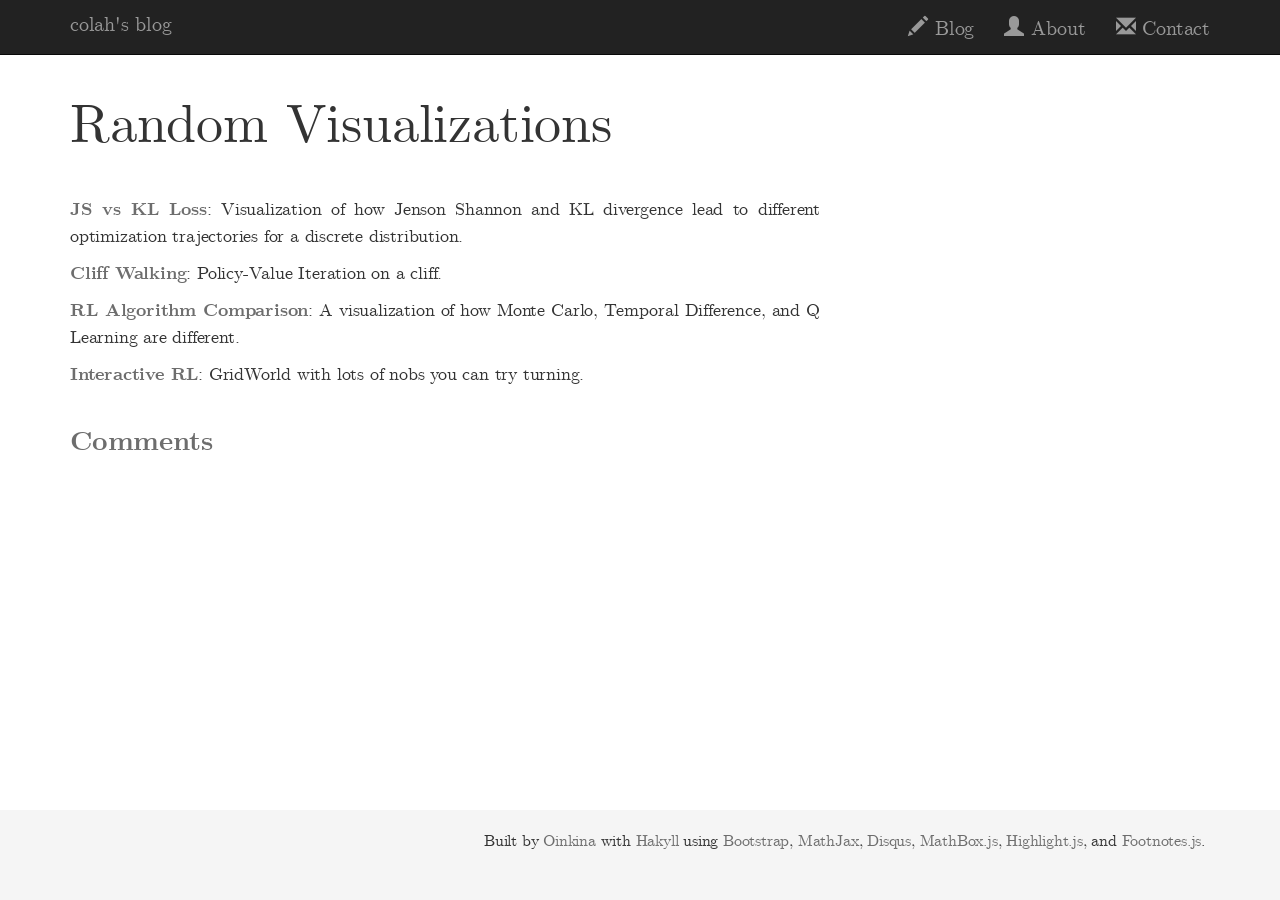
<file: vis/index.html>
<?xml version="1.0" encoding="UTF-8" ?>
<!DOCTYPE html PUBLIC "-//W3C//DTD XHTML 1.0 Strict//EN" "http://www.w3.org/TR/xhtml1/DTD/xhtml1-strict.dtd">
<html xmlns="http://www.w3.org/1999/xhtml" xml:lang="en" lang="en">

    <head>
        <meta http-equiv="Content-Type" content="text/html; charset=UTF-8" />
        <title>Random Visualizations -- colah's blog</title>

        <link rel="stylesheet" href="../../fonts/Serif/cmun-serif.css" />
        <link rel="stylesheet" href="../../fonts/Serif-Slanted/cmun-serif-slanted.css" />

        <!--BOOTSTRAP-->
        <link href="../../bootstrap/css/bootstrap.min.css" rel="stylesheet">
        <!--mobile first-->
        <meta name="viewport" content="width=device-width, initial-scale=1.0">

        <!--removed html from url but still is html-->
        <meta http-equiv="Content-Type" content="text/html; charset=UTF-8" />

        <!--font awesome-->
        <link href="//netdna.bootstrapcdn.com/font-awesome/4.0.3/css/font-awesome.css" rel="stylesheet">

        <!--fonts: allan & cardo-->
        <link href="http://fonts.googleapis.com/css?family=Droid+Serif" rel="stylesheet" type="text/css">
        <link href="http://fonts.googleapis.com/css?family=Droid+Sans" rel="stylesheet" type="text/css">

        <link href="../../css/sticky-footer-navbar.css" rel="stylesheet">

        <link href="../../css/default.css" rel="stylesheet">

        <link href="../../comments/inlineDisqussions.css" rel="stylesheet">

        <!--Highlight-->
        <link href="../../highlight/styles/github.css" rel="stylesheet">

        <link href="../../favicon.ico" rel="shortcut icon" />

        <!--<script type="text/javascript" src="http://cdn.mathjax.org/mathjax/latest/MathJax.js?config=TeX-AMS-MML_HTMLorMML"></script>-->
        <script type="text/javascript" src="//cdn.mathjax.org/mathjax/latest/MathJax.js?config=TeX-AMS-MML_HTMLorMML"></script>

        <style>
        .post{width:170px;min-height:175px;padding-left:5px;padding-right:5px;float:left;border-left:1px solid #CCC;background-color:white;}
        div a:first-of-type .post { border-left: none; }
        .post:hover {filter: brightness(90%);}
        .post h3{margin:5px;font-size:75%;text-align:center}
        .post h4{margin:0px;font-size:50%;text-align:center}
        .post img{margin:0px;padding:2px;margin-bottom:10px;width:100%;height:155px}
        </style>

        <script>
          (function(i,s,o,g,r,a,m){i['GoogleAnalyticsObject']=r;i[r]=i[r]||function(){
          (i[r].q=i[r].q||[]).push(arguments)},i[r].l=1*new Date();a=s.createElement(o),
          m=s.getElementsByTagName(o)[0];a.async=1;a.src=g;m.parentNode.insertBefore(a,m)
          })(window,document,'script','//www.google-analytics.com/analytics.js','ga');

          ga('create', 'UA-49811703-1', 'colah.github.io');
          ga('require', 'linkid', 'linkid.js');
          ga('require', 'displayfeatures');
          ga('send', 'pageview');

        </script>
        
    </head>

    <body>
        <div id="wrap">
            <nav class="navbar navbar-inverse navbar-static-top" role="navigation">
                <div class="container">
                    <!--Toggle header for mobile-->
                    <div class="navbar-header">
                        <button type="button" class="navbar-toggle" data-toggle="collapse" data-target=".navbar-collapse">
                            <span class="sr-only">Toggle navigation</span>
                            <span class="icon-bar"></span>
                            <span class="icon-bar"></span>
                            <span class="icon-bar"></span>
                        </button>
                        <a class="navbar-brand active" href="../../" style="font-size:20px;">colah's blog</a>
                    </div>
                    <!--normal header-->
                    <div class="navbar-collapse collapse">
                        <ul class="nav navbar-nav navbar-right">
                            <li><a href="../../"><span class="glyphicon glyphicon-pencil"></span>  Blog</a></li>
                            <li><a href="../../about.html"><span class="glyphicon glyphicon-user"></span>  About</a></li>
                            <li><a href="../../contact.html"><span class="glyphicon glyphicon-envelope"></span>  Contact</a></li>
                        </ul>
                    </div><!--/.nav-collapse -->
                </div>
            </nav>


            <div id="content">
                <div class="container">
                    <div class="row">
                        <div class="col-md-8">
                            <h1>Random Visualizations</h1>

</br>



<p>
  <b><a href="rl/adv_v_kl.html">JS vs KL Loss</a></b>:
  Visualization of how Jenson Shannon and KL divergence lead to different optimization trajectories for a discrete distribution.
</p>

<p>
  <b><a href="rl/cliff.html">Cliff Walking</a></b>:
  Policy-Value Iteration on a cliff.
</p>

<p>
  <b><a href="rl/comparison.html">RL Algorithm Comparison</a></b>:
  A visualization of how Monte Carlo, Temporal Difference, and Q Learning are different.
</p>

<p>
  <b><a href="rl/old/index.html">Interactive RL</a></b>:
  GridWorld with lots of nobs you can try turning.
</p>



<div id="disqus_thread"></div>

<script src="https://ajax.googleapis.com/ajax/libs/jquery/1.11.0/jquery.min.js"></script>
<script src="http://code.jquery.com/jquery-1.10.1.min.js"></script>

<script src="../../comments/inlineDisqussions.js"></script>
<script src="../../js/disqus.js"></script>

                        </div>
                        <div class="col-md-4"></div>
                    </div>
                </div>
            </div>


            <div id="footer">
                <div class="container">
                    Built by <a href="https://github.com/oinkina">Oinkina</a> with
                    <a href="http://jaspervdj.be/hakyll">Hakyll</a>
                    using <a href="http://getbootstrap.com/">Bootstrap</a>,
                    <a href="http://www.mathjax.org/">MathJax</a>,
                    <a href="http://disqus.com/">Disqus</a>,
                    <a href="https://github.com/unconed/MathBox.js">MathBox.js</a>,
                    <a href="http://highlightjs.org/">Highlight.js</a>,
                    and <a href="http://ignorethecode.net/blog/2010/04/20/footnotes/">Footnotes.js</a>.
                </div>
            </div>
        </div>

    <!-- jQuery-->
    <script src="https://ajax.googleapis.com/ajax/libs/jquery/1.11.0/jquery.min.js"></script>
    <script src="http://code.jquery.com/jquery-1.10.1.min.js"></script>

    <script src="../../bootstrap/js/bootstrap.min.js"></script>

    <script src="../../highlight/highlight.pack.js"></script>
    <script>hljs.initHighlightingOnLoad();</script>

    <script src="../../js/footnotes.js"></script>

    <script src="../../comments/inlineDisqussions.js"></script>

    <noscript>Enable JavaScript for footnotes, Disqus comments, and other cool stuff.</noscript>

    </body>

</html>
</file>
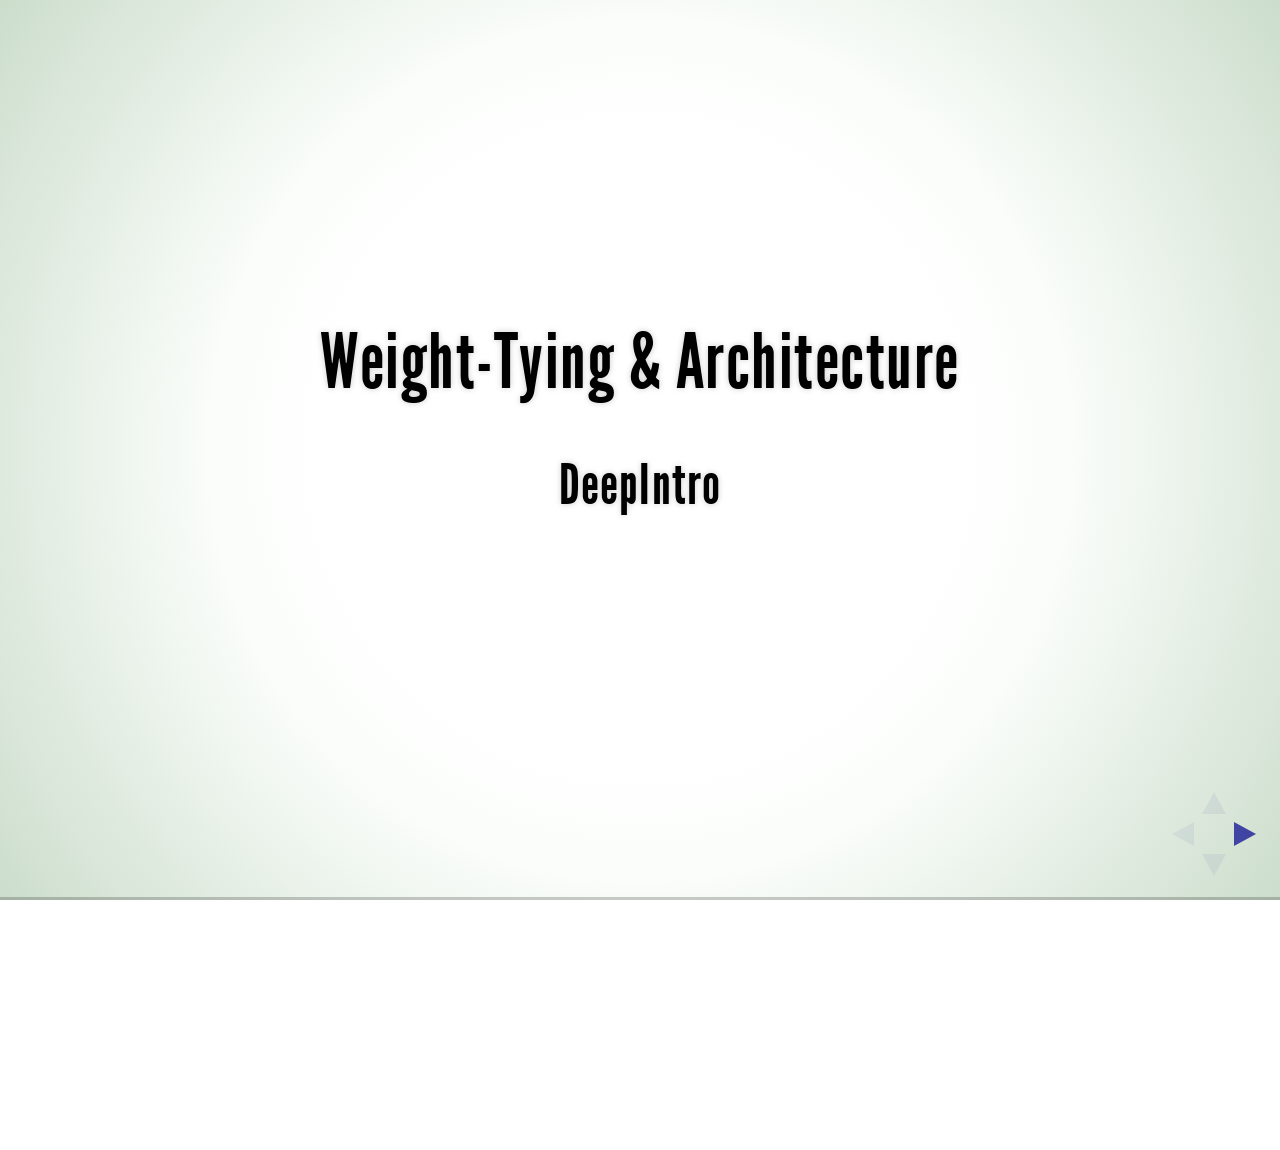
<file: DeepIntro/02-WeightTying/index.html>
<!doctype html>
<html lang="en">

  <head>
    <meta charset="utf-8">

    <script type="text/javascript" src="http://cdn.mathjax.org/mathjax/latest/MathJax.js?config=TeX-AMS-MML_HTMLorMML"></script>

    <title>Weight Tying and Architecture</title>

    <meta name="description" content="This talk tries to get at the deep questions of deep learning: What is the problem we are really trying to solve? What is interesting about deep models?">
    <meta name="author" content="Chris Olah">

    <meta name="apple-mobile-web-app-capable" content="yes" />
    <meta name="apple-mobile-web-app-status-bar-style" content="black-translucent" />

    <meta name="viewport" content="width=device-width, initial-scale=1.0, maximum-scale=1.0, user-scalable=no">

    <link rel="stylesheet" href="css/reveal.min.css">
    <link rel="stylesheet" href="css/theme/simple.css" id="theme">

    <!-- For syntax highlighting -->
    <link rel="stylesheet" href="lib/css/zenburn.css">

    <!-- If the query includes 'print-pdf', include the PDF print sheet -->
    <script>
      if( window.location.search.match( /print-pdf/gi ) ) {
        var link = document.createElement( 'link' );
        link.rel = 'stylesheet';
        link.type = 'text/css';
        link.href = 'css/print/pdf.css';
        document.getElementsByTagName( 'head' )[0].appendChild( link );
      }
    </script>

    <!--[if lt IE 9]>
    <script src="lib/js/html5shiv.js"></script>
    <![endif]-->
  </head>

  <body>

    <div class="reveal">

      <!-- Any section element inside of this container is displayed as a slide -->
      <div class="slides">
        <section>
          <h2>Weight-Tying & Architecture</h2>
          <br>
          <h3>DeepIntro</h3>
        </section>

        <section>
          <h2>Fully Connected Layers</h2>
          <br>
          <p>Every neuron connects to every input</p>
        </section>

        <section>
          <h2>Modules</h2>
          <br>
          <p>Simple chunks of neural net.</p>
          <br>
          <p>One or more fully-connected layers.</p>
        </section>

        <section>
          <h2>Weight-Tying</h2>
          <br>
          <p>Use copies of one neuron in multiple places.</p>
          <br>
          <p>Like functions in programming.</p>
        </section>

        <section>
          <h2>Interesting Architectures</h2>
          <br>
          <p>Weight-tying is the fundamental trick that allows us to build interesting neural network architectures.</p>
        </section>


        <section>
          <h2>Convolutional Neural Networks</h2>
        </section>


        <section>
          <h2>One Dimensional Input</h2>
          <br>
          <p><img src="imgs/Conv-9-xs.png"></p>
          <br>
          <p>(eg. Audio)</p>
        </section>


        <section>
          <h2>A Fully Connected Model</h2>
          <br>
          <p><img src="imgs/Conv-9-F.png"></p>
        </section>

        <section>
          <h2>One Dimensional Conv Nets</h2>
          <br>
          <p><img src="imgs/Conv-9-Conv2.png"></p>
          <br>
          <p>Exploit a symmetry in the features it is useful to look at.</p>
        </section>

        <section>
          <h2>One Dimensional Conv Nets</h2>
          <br>
          <p><img src="imgs/Conv-9-Conv3.png"></p>
          <br>
          <p>Looking at 3 patches.</p>
        </section>

        <section>
          <h2>One Dimensional Conv Nets</h2>
          <br>
          <p><img src="imgs/Conv-9-Conv2Conv2.png"></p>
          <br>
          <p>We can stack these layers.</p>
        </section>

        <section>
          <h2>Max Pooling</h2>
          <br>
          <p><img src="imgs/Conv-9-Conv2Max2Conv2.png"></p>
          <br>
          <p>Zoom out.</p>
        </section>


        <section>
          <p><img style="float:right; width:35%;" src="imgs/Conv2-unit.png"></p>
          <br><br>
          <h3>Two-Dimensional Conv Nets</h3>
        </section>

        <section>
          <h2>One Convolutional Layer</h2>
          <br>
          <p><img src="imgs/Conv2-9x5-Conv2.png"></p>
          <br>
          <p></p>
        </section>


        <section>
          <h2>Two Convolutional Layers</h2>
          <br>
          <p><img src="imgs/Conv2-9x5-Conv2Conv2.png"></p>
          <br>
          <p></p>
        </section>

        <section>
          <h2>Two Conv Layers with Max Pooling Layer</h2>
          <p><img src="imgs/Conv2-9x5-Conv2Max2Conv2.png"></p>
        </section>


        <section>
          <h2>Inside A</h2>
          <br>
          <p><img src="imgs/Conv-A.png"></p>
          <br>
          <p>In a normal convolutional layer.</p>
        </section>


        <section>
          <h2>Inside A (Network In Network)</h2>
          <br>
          <p><img src="imgs/Conv-A-NIN.png"></p>
          <br>
          <p>In an "MLP conv layer" or "network in network" model.</p>
        </section>


        <section>
          <h2>Example: Krizhevsky</h2>
          <br>
          <p><img src="imgs/KSH-arch.png"></p>
          <br>
          <p>Lots of ingredients to make this work!</p>
        </section>

        <section>
          <h2>Example: Krizhevsky</h2>
          <br>
          <p><img src="imgs/KSH-results.png"></p>
          <br>
          <p>Kirzhevksy, <i>et al.</i> (2012); 85% top-5 accuracy</p>
        </section>

        <section>
          <h2>Example: Inception</h2>
          <br>
          <p>96% top-5 accuracy</p>
        </section>


        <section>
          <h2>Recurrent Neural Networks</h2>
        </section>


        <section>
          <h2>Recurrent Neural Networks</h2>
          <br>
          <p><img src="imgs/RNN-intro.png"></p>
        </section>

        <section>
          <h2>RNNs are tricky!</h2>
          <br>
          <p>More in later sessions.</p>
        </section>

        <section>
          <h2>Generating RNNs</h2>
          <br>
          <p><img src="imgs/RNN-generating.png"></p>
          <br>
          <p></p>
        </section>

        <section>
          <h2>Example: Caption Generation</h2>
          <br>
          <p><img src="imgs/Google-CaptionGeneration.png"></p>
          <br>
          <p>Vinyals, <i>et al.</i> (2014) </p>
        </section>

        <section>
          <h2>Encoding RNNs</h2>
          <br>
          <p><img src="imgs/RNN-encoding.png"></p>
          <br>
          <p></p>
        </section>

        <section>
          <h2>Example: Translation</h2>
          <br>
          <p><img src="imgs/Translation2-Backwards.png"></p>
          <br>
          <p>Sutskever, <i>et al.</i> (2014)</p>
        </section>

        <section>
          <h2>Stacked RNNs</h2>
          <br>
          <p><img src="imgs/RNN-stack.png"></p>
          <br>
          <p></p>
        </section>

        <section>
          <h2>Stacked RNNs (reversed layer)</h2>
          <br>
          <p><img src="imgs/RNN-stack-reverse.png"></p>
          <br>
          <p></p>
        </section>


        <section>
          <h2>Bidirectional RNNs</h2>
          <br>
          <p><img src="imgs/RNN-bidirectional.png"></p>
          <br>
          <p></p>
        </section>


        <section>
          <h2>Example: DeepSpeech</h2>
          <br>
          <p><img src="imgs/DeepSpeech.png"></p>
          <br>
          <p>(Hannun,<i>et al.</i> (2014))</p>
        </section>


        <section>
          <h2>Tree Nets!</h2>
          <p>"<i>Recursive</i> Neural Networks"</p>
        </section>

        <section>
          <p><i>Recursive</i> instead of recurrent.</p>
          <br>
          <p>Everyone mixes up the two words. A bunch of people are advocating for calling them "Tree Nets" instead.</p>
        </section>



        <section>
          <h2>Tree Nets act on Trees</h2>
          <br>
          <p><img src="imgs/TreeNet-Simple.png"></p>
          <br>
          <p></p>
        </section>


        <section>
          <h2>Different for Different Trees</h2>
          <br>
          <p><img style="width:80%" src="imgs/TreeNet-1D-B.png"></p>
          <br>
          <p></p>
        </section>

        <section>
          <h2>Example: Sentiment Analysis</h2>
          <br>
          <p><img src="imgs/Socher-SentimentTree.png"></p>
          <br>
          <p>Socher, <i>et al.</i> (2013)</p>
        </section>

        <section>
          <h2>In 3 Dimensions</h2>
          <br>
          <p><img src="imgs/TreeNet-3D-Depth1.png"></p>
          <br>
          <p></p>
        </section>

        <section>
          <h2>Deep Tree Nets</h2>
          <br>
          <p><img src="imgs/TreeNet-3D-Depth3.png"></p>
          <br>
          <p></p>
        </section>


        <section>
          <h2>Embeddings</h2>
        </section>

        <section>
          <p><img src="imgs/embed1.png"></p>
        </section>

        <section>
          <p><img src="imgs/Turian-WordTSNE.png"></p>
          <br>
          <p>(Turian, et al. 2010)</p>
        </section>

        <section>
          <p><img src="imgs/Colbert-WordTable2.png"></p>
          <br>
          <p>(Colbert et al. 2011)</p>
        </section>

        <section>
          <p><img src="imgs/embed2.png"></p>
        </section>

        <section>
          <p><img src="imgs/Colbert-WordTable2.png"></p>
          <br>
          <p>(Colbert et al. 2011)</p>
        </section>

        <section>
          <p><img src="imgs/Mikolov-GenderVecs.png"></p>
          <br>
          <p>(Mikolov et al. 2013)</p>
        </section>

        <section>
          <p><img src="imgs/Mikolov-AnalogyTable.png"></p>
          <br>
          <p>(Mikolov et al. 2013)</p>
        </section>

        <section>
          <h2>Learned Vectors</h2>
        </section>

        <section>
          <h2>Talk about Convolutions?</h2>
          <h2>Group Convolutions?</h2>
        </section>


      </div>

    </div>

    <script src="lib/js/head.min.js"></script>
    <script src="js/reveal.min.js"></script>

    <script>

      // Full list of configuration options available here:
      // https://github.com/hakimel/reveal.js#configuration
      Reveal.initialize({
        controls: true,
        progress: true,
        history: true,
        center: true,

        theme: Reveal.getQueryHash().theme, // available themes are in /css/theme
        transition: 'none', //Reveal.getQueryHash().transition || 'default', // default/cube/page/concave/zoom/linear/fade/none

        // Parallax scrolling
        // parallaxBackgroundImage: 'https://s3.amazonaws.com/hakim-static/reveal-js/reveal-parallax-1.jpg',
        // parallaxBackgroundSize: '2100px 900px',

        // Optional libraries used to extend on reveal.js
        dependencies: [
          { src: 'lib/js/classList.js', condition: function() { return !document.body.classList; } },
          { src: 'plugin/markdown/marked.js', condition: function() { return !!document.querySelector( '[data-markdown]' ); } },
          { src: 'plugin/markdown/markdown.js', condition: function() { return !!document.querySelector( '[data-markdown]' ); } },
          { src: 'plugin/highlight/highlight.js', async: true, callback: function() { hljs.initHighlightingOnLoad(); } },
          { src: 'plugin/zoom-js/zoom.js', async: true, condition: function() { return !!document.body.classList; } },
          { src: 'plugin/notes/notes.js', async: true, condition: function() { return !!document.body.classList; } }
        ]
      });

    </script>

  </body>
</html>
</file>
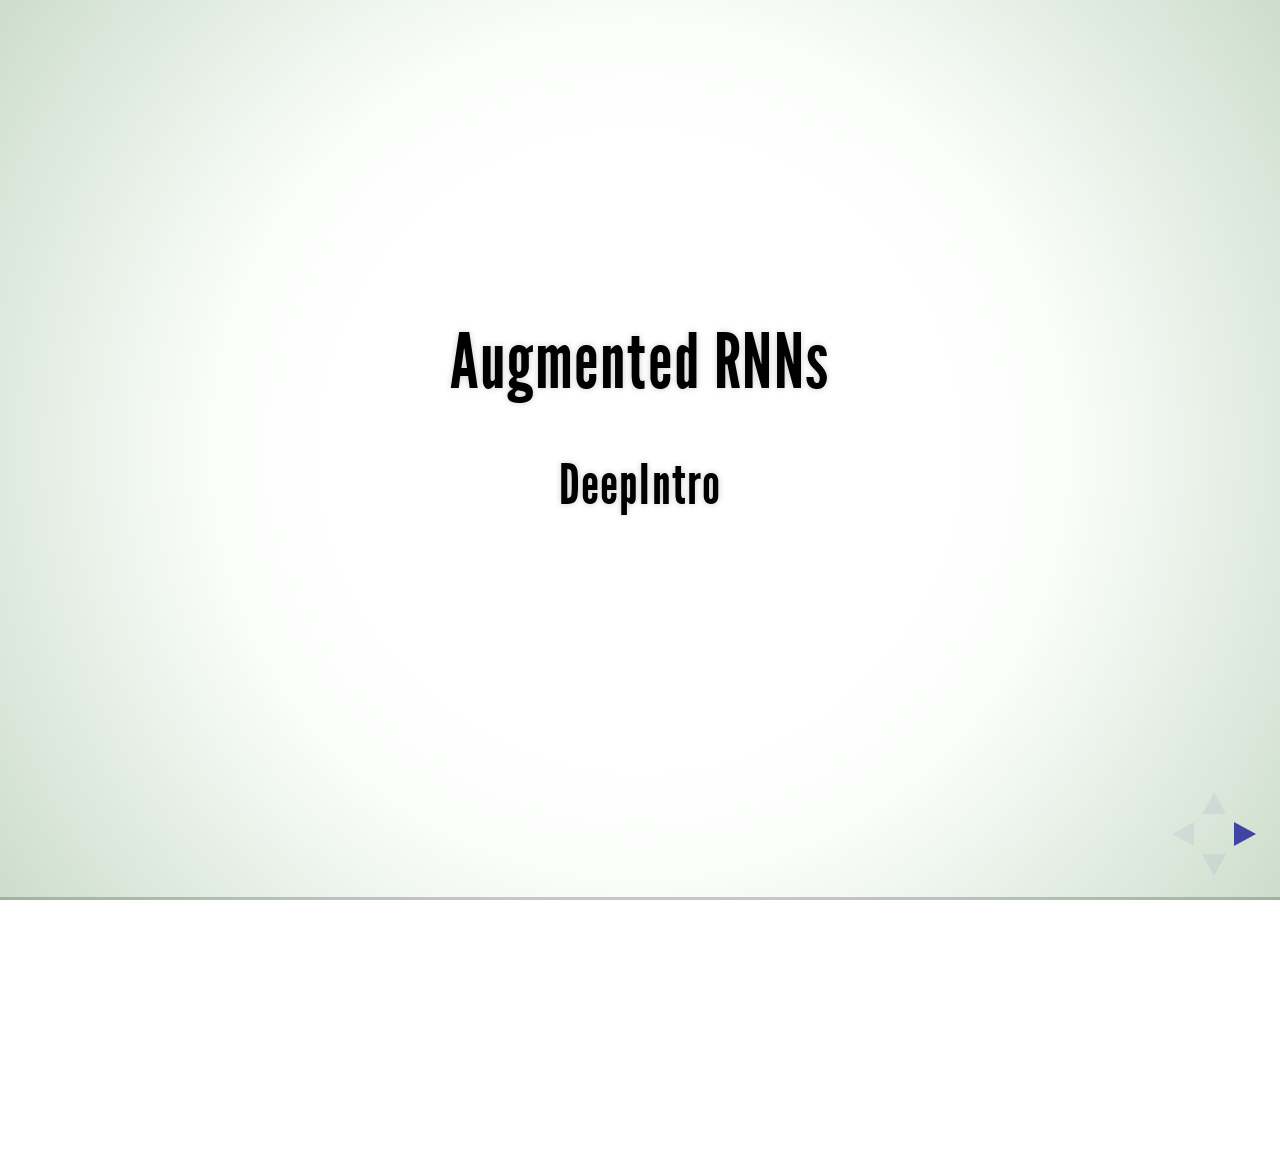
<file: DeepIntro/04-AgumentedRNNs/index.html>
<!doctype html>
<html lang="en">

  <head>
    <meta charset="utf-8">

    <script type="text/javascript" src="http://cdn.mathjax.org/mathjax/latest/MathJax.js?config=TeX-AMS-MML_HTMLorMML"></script>

    <title>Augmented RNNs</title>

    <meta name="description" content="This talk tries to get at the deep questions of deep learning: What is the problem we are really trying to solve? What is interesting about deep models?">
    <meta name="author" content="Chris Olah">

    <meta name="apple-mobile-web-app-capable" content="yes" />
    <meta name="apple-mobile-web-app-status-bar-style" content="black-translucent" />

    <meta name="viewport" content="width=device-width, initial-scale=1.0, maximum-scale=1.0, user-scalable=no">

    <link rel="stylesheet" href="css/reveal.min.css">
    <link rel="stylesheet" href="css/theme/simple.css" id="theme">

    <!-- For syntax highlighting -->
    <link rel="stylesheet" href="lib/css/zenburn.css">

    <!-- If the query includes 'print-pdf', include the PDF print sheet -->
    <script>
      if( window.location.search.match( /print-pdf/gi ) ) {
        var link = document.createElement( 'link' );
        link.rel = 'stylesheet';
        link.type = 'text/css';
        link.href = 'css/print/pdf.css';
        document.getElementsByTagName( 'head' )[0].appendChild( link );
      }
    </script>

    <!--[if lt IE 9]>
    <script src="lib/js/html5shiv.js"></script>
    <![endif]-->
  </head>

  <body>

    <div class="reveal">

      <!-- Any section element inside of this container is displayed as a slide -->
      <div class="slides">
        <section>
          <h2>Augmented RNNs</h2>
          <br>
          <h3>DeepIntro</h3>
        </section>

        <section>
          <p><img src="imgs/rnn.png"></p>
        </section>

        <section>
          <h2>Neural Turing Machines</h2>
        </section>

        <section>
          <p><img src="imgs/ntm-memory.png" style="width:50%;"></p>
        </section>

        <section>
          <p><img src="imgs/ntm-diagram.png"></p>
        </section>

        <section>
          <p>Somehow, where we read and write needs to be differentiable, so we can learn it.</p>
        </section>

        <section>
          <p>Idea: read/write everywhere at once, but to different extents.</p>
        </section>

        <section>
          <p><img src="imgs/ntm-read.png"></p>
        </section>

        <section>
          <p><img src="imgs/ntm-write.png"></p>
        </section>

        <section>
          <p>How to create the attention distribution?</p>
        </section>

        <section>
          <p><img src="imgs/ntm-attend1.png"></p>
        </section>

        <section>
          <p><img src="imgs/ntm-attend2.png"></p>
        </section>

        <section>
          <p><img src="imgs/ntm-attend3.png"></p>
        </section>

        <section>
          <p>Putting the pieces together...</p>
        </section>

        <section>
          <p><img src="imgs/ntm-diagram.png"></p>
        </section>

<!-- Paper Diagrams? -->

        <section>
          <h2>Example: Copy</h2>
        </section>

        <section>
        <p><img src="imgs/ntm-task1.png"></p>
        </section>

        <section>
        <p><img src="imgs/ntm-task1-attend.png"></p>
        </section>


        <section>
          <h2>Attention</h2>
        </section>

        <section>
          <p><img src="imgs/rnn-attention.png"></p>
        </section>

        <section>
          <p><img src="imgs/rnn-attention-mechanism.png"></p>
        </section>

        <section>
          <p><img src="imgs/rnn-attention-conv.png"></p>
        </section>

        <section>
          <h2>Examples</h2>
        </section>

      <section>
        <p><img src="imgs/rnn-attention-vis1.png"></p>
      </section>

      <section>
        <p><img src="imgs/rnn-attention-vis2.png"></p>
      </section>

<!-- Paper Diagrams? -->


        <section>
          <h2>Adaptive Computation Time</h2>
        </section>


        <section>
          <p><img src="imgs/ACT-overview.png"></p>
        </section>

        <section>
          <p><img src="imgs/act-step.png"></p>
        </section>

        <section>
          <p><img src="imgs/act-step1.png"></p>
        </section>

        <section>
          <p><img src="imgs/act-step2.png"></p>
        </section>

        <section>
          <p><img src="imgs/act-step3.png"></p>
        </section>

        <section>
          <p><img src="imgs/act-step4.png"></p>
        </section>

        <section>
          <p><img src="imgs/act-step5.png"></p>
        </section>



        <section>
          <h2>Neural Programmer</h2>
        </section>

        <section>
          <p><img src="imgs/np1.png"></p>
        </section>

        <section>
          <p><img src="imgs/np2.png"></p>
        </section>

        <section>
          <h2>Calculator</h2>
          <h3>(not actual task)</h3>
        </section>

        <section>
          <h2>Question Answering for Tables</h2>
        </section>

        <section>
          <h2>Details</h2>
        </section>

        <section>
          <h2>Big Picture: Media Learning</h2>
        </section>

      </div>

    </div>

    <script src="lib/js/head.min.js"></script>
    <script src="js/reveal.min.js"></script>

    <script>

      // Full list of configuration options available here:
      // https://github.com/hakimel/reveal.js#configuration
      Reveal.initialize({
        controls: true,
        progress: true,
        history: true,
        center: true,

        theme: Reveal.getQueryHash().theme, // available themes are in /css/theme
        transition: 'none', //Reveal.getQueryHash().transition || 'default', // default/cube/page/concave/zoom/linear/fade/none

        // Parallax scrolling
        // parallaxBackgroundImage: 'https://s3.amazonaws.com/hakim-static/reveal-js/reveal-parallax-1.jpg',
        // parallaxBackgroundSize: '2100px 900px',

        // Optional libraries used to extend on reveal.js
        dependencies: [
          { src: 'lib/js/classList.js', condition: function() { return !document.body.classList; } },
          { src: 'plugin/markdown/marked.js', condition: function() { return !!document.querySelector( '[data-markdown]' ); } },
          { src: 'plugin/markdown/markdown.js', condition: function() { return !!document.querySelector( '[data-markdown]' ); } },
          { src: 'plugin/highlight/highlight.js', async: true, callback: function() { hljs.initHighlightingOnLoad(); } },
          { src: 'plugin/zoom-js/zoom.js', async: true, condition: function() { return !!document.body.classList; } },
          { src: 'plugin/notes/notes.js', async: true, condition: function() { return !!document.body.classList; } }
        ]
      });

    </script>

  </body>
</html>
</file>
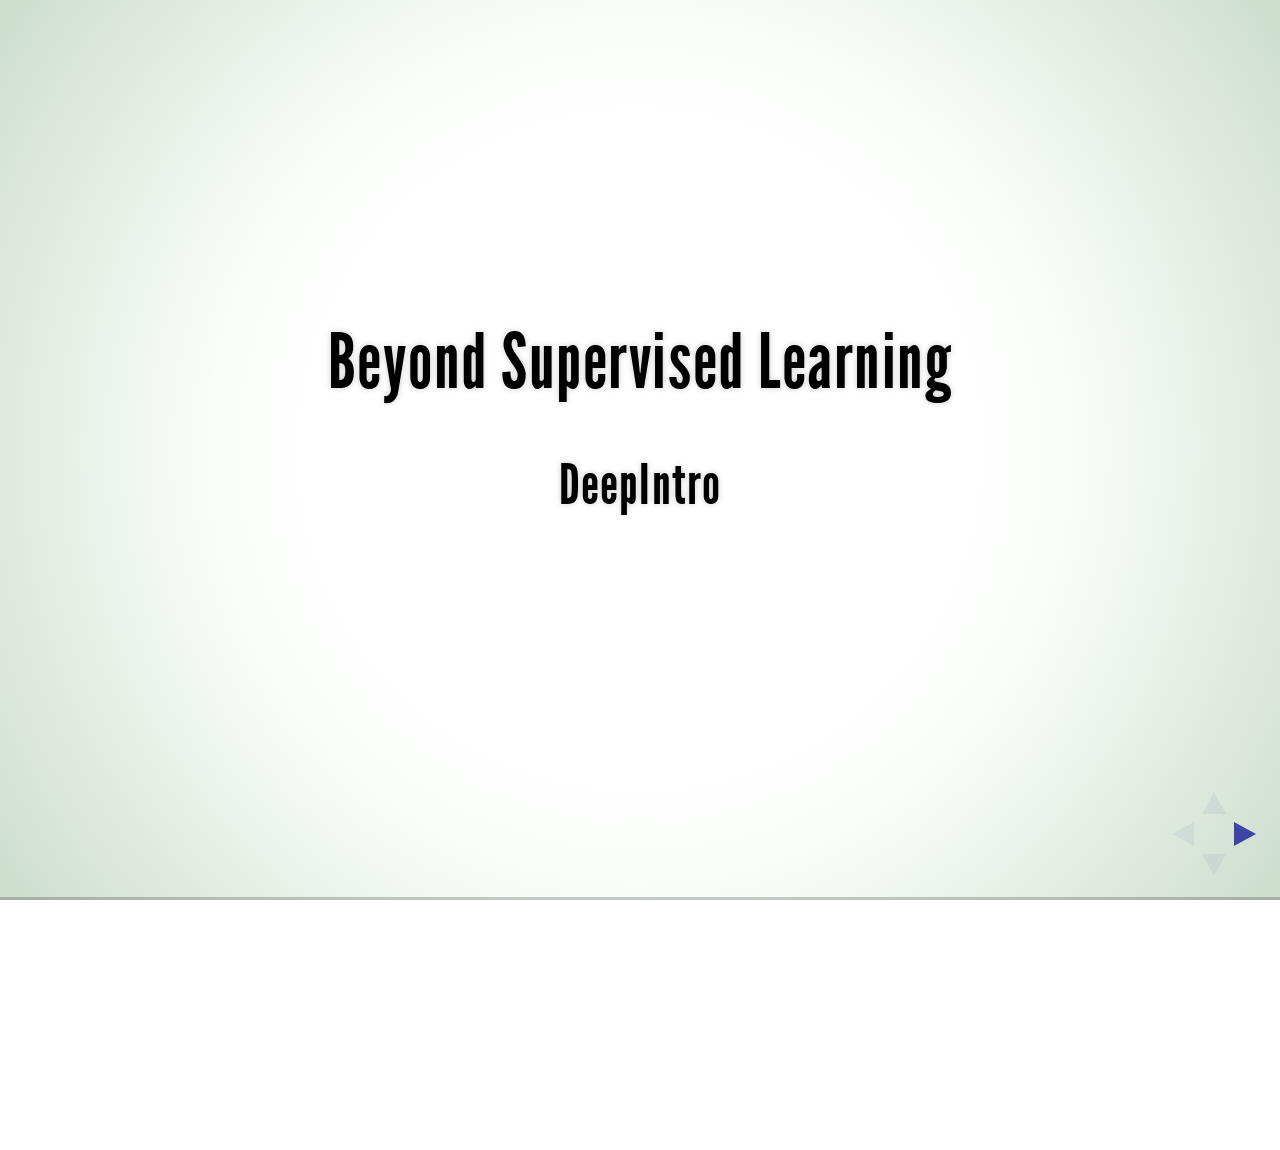
<file: DeepIntro/05-BeyondSupervised/index.html>
<!doctype html>
<html lang="en">

  <head>
    <meta charset="utf-8">

    <script type="text/javascript" src="http://cdn.mathjax.org/mathjax/latest/MathJax.js?config=TeX-AMS-MML_HTMLorMML"></script>

    <title>Unsupervised Learning & Autoencoders</title>

    <meta name="description" content="This talk tries to get at the deep questions of deep learning: What is the problem we are really trying to solve? What is interesting about deep models?">
    <meta name="author" content="Chris Olah">

    <meta name="apple-mobile-web-app-capable" content="yes" />
    <meta name="apple-mobile-web-app-status-bar-style" content="black-translucent" />

    <meta name="viewport" content="width=device-width, initial-scale=1.0, maximum-scale=1.0, user-scalable=no">

    <link rel="stylesheet" href="css/reveal.min.css">
    <link rel="stylesheet" href="css/theme/simple.css" id="theme">

    <!-- For syntax highlighting -->
    <link rel="stylesheet" href="lib/css/zenburn.css">

    <!-- If the query includes 'print-pdf', include the PDF print sheet -->
    <script>
      if( window.location.search.match( /print-pdf/gi ) ) {
        var link = document.createElement( 'link' );
        link.rel = 'stylesheet';
        link.type = 'text/css';
        link.href = 'css/print/pdf.css';
        document.getElementsByTagName( 'head' )[0].appendChild( link );
      }
    </script>

    <!--[if lt IE 9]>
    <script src="lib/js/html5shiv.js"></script>
    <![endif]-->
  </head>

  <body>

    <div class="reveal">

      <!-- Any section element inside of this container is displayed as a slide -->
      <div class="slides">
        <section>
          <h2>Beyond Supervised Learning</h2>
          <br>
          <h3>DeepIntro</h3>
        </section>

        <section>
          <h2>Some Terminology</h2>
          <br>
          <p><b>Labeled Data</b>: Data annotated with tags.<br> For example, images with classes.</p>
        </section>


        <section>
          <h2>Some Terminology</h2>
          <br>
          <p><b>Supervised Learning</b><br></p>
        </section>

        <section>
          <h2>Some Terminology</h2>
          <br>
          <p><b>Unsupervised Learning</b><br></p>
          <p>What metric?</p>
        </section>

        <section>
          <h2>Some Terminology</h2>
          <br>
          <p><b>Semi-supervised Learning</b><br></p>
        </section>

        <section>
          <h2>Some Terminology</h2>
          <br>
          <p><b>Generative Models</b><br></p>
        </section>

        <section>
          <h2>Some Terminology</h2>
          <br>
          <p><b>Active Learning</b><br></p>
        </section>

        <section>
          <h2>What Neural Nets are Good at</h2>
          <br>
          <p><img src="imgs/nn-map.png"></p>
        </section>

        <section>
          <h2>But what if we only have Xs?</h2>
          <br>
          <h2>Can we still learn about X?</h2>
        </section>

        <section>
          <h2>One natural thing...</h2>
          <br>
          <p><img src="imgs/nn-map-xx.png"></p>
        </section>

        <section>
          <h1>Autoencoders</h1>
        </section>

        <section>
          <p><img src="imgs/Autoencoder.png"></p>
        </section>

        <section>
          <p><img src="imgs/AutoencoderManifold.png"></p>
        </section>

        <section>
          <h2>MNIST compressed through 30 dimensions</h2>
          <br>
          <p><img src="imgs/mnist-auto-hinton.png"></p>
          <br>
          <p>Hinton & Salakhutdinov (2006)</p>
        </section>

        <section>
          <p><img src="imgs/DeepAutoencoder.png"></p>
        </section>

        <section>
          <p><img src="imgs/StackedAutoencoder.png"></p>
        </section>

        <section>
          <h2>"Smaller"? ...</h2>
        </section>

        <section>
          <p><img src="imgs/OvercompleteAutoencoder.png"></p>
        </section>

        <section>
          <p>The real question is: What do we want from a representation?</p>
          <br>
          <p>(No one knows.)</p>
        </section>

        <section>
          <h2>Some flavor of the possibilities...</h2>
        </section>

        <section>
          <p><img src="imgs/OvercompleteAutoencoder.png"></p>
        </section>

        <section>
          <p><img src="imgs/SparseAutoencoder.png"></p>
        </section>

        <section>
          <p><img src="imgs/SparseAutoencoderManifold.png"></p>
        </section>

        <section>
          <p><img src="imgs/ContractiveAutoencoder.png"></p>
        </section>

        <section>
          <p><img src="imgs/ContractiveAutoencoderManifold.png"></p>
        </section>

        <section>
          <p><img src="imgs/DenoisingAutoencoder.png"></p>
        </section>

        <section>
          <p><img src="imgs/DenoisingAutoencoderManifold.png"></p>
        </section>

        <section>
          <p>(More on denoising autoencoders in a bit!)</p>
        </section>

        <section>
          <h2>More Kinds of Autoencoders</h2>
        </section>

        <section>
          <p><img src="imgs/ConvolutionalAutoencoder.png"></p>
          <p>(Sometimes add pooling.)</p>
        </section>

        <section>
          <p><img src="imgs/LocallyConnectedAutoencoder.png"></p>
        </section>

        <section>
          <h2>"Cat Brain" (Le, <i>et al.</i> (2012))</h2>
          <p><img src="imgs/FaceDetector.png"></p>
          <p>Locally connected, pooling, conrast normalization, etc, trained on Youtube. Big.</p>
        </section>

        <section>
          <h2>"Cat Brain" (Le, <i>et al.</i> (2012))</h2>
          <p><img src="imgs/LeNeurons.png"></p>
          <p>Locally connected, pooling, conrast normalization, etc, trained on Youtube. Big.</p>
        </section>

        <section>
          <h2>Pre-Training</h2>
        </section>

        <section>
          <p><img src="imgs/PreTraining.png"></p>
        </section>

        <section>
          <p><img src="imgs/PretrainingVis.png"></p>
          <p>Erhan, <i>et al.</i> (2010)</p>
        </section>

        <section>
          <h2>Generative Models</h2>
        </section>

        <section>
          <h2>Generative Models</h2>
          <br>
          <p><b>Generative Model</b>: \(~p(x)\)<br> For example, generating pictures.<br><br></p>
          <p><b>Discriminative Model</b>: \(~p(y|x)\)<br> For example, classifying pictures.<br><br></p>
        </section>

        <section>
          <h2>Generative Models</h2>
          <br>
          <p><b>Sampling</b>:<br>Give us an image.<br><br></p>
          <p><b>Probability Density</b>:<br>Is this a reasonable image?<br><br></p>
          <p><b>Equivalent.</b></p>
        </section>

        <section>
          <h2>Neural Net Generative Models are Hard</h2>
        </section>

        <section>
          <h3>We can reframe the problem</h3><br>
          <p>"The cat sat..." predict the next word.</p><br>
          <h3>But often doesn't work very well.</h3>
        </section>

        <section>
          <h3>Autoregressive models</h3><br>
          <p>NADE</p><br>
          <p>RNNs</p>
        </section>

        <section>
          <h2>Other ideas?</h2><br>
        </section>

        <section>
          <h2>Maybe...</h2><br>
          <p><img src="imgs/nn-map-x1.png"></p>
          <br>
          <p>(Neural net: Everything is a 1!!!!!!!!)</p>
        </section>

        <section>
          <h2>Maybe Negative sampling?</h2><br>
          <p><img src="imgs/nn-map-x10.png"></p>
          <br>
          <p>(Hard counterexamples are hard; not actually generative.)
        </section>

        <section>
          <h2>Fundamental Problem: Making things sum to one.</h2><br>
          <p>"Partition Function"</p>
        </section>

        <section>
          <h2>But some things do work!</h2>
        </section>

        <section>
          <h2>Denoising Autoencoders</h2>
        </section>

        <section>
          <p><img src="imgs/DenoisingAutoencoder.png"></p>
        </section>

        <section>
          <p><img src="imgs/DenoisingAutoencoderManifold.png"></p>
        </section>

        <section>
          <h2>Denoising Autoencoders Can Be Sampled</h2>
        </section>


        <section>
          <p><img src="imgs/DenoisingSamping.png"></p>
          <p><img src="imgs/DenoisingSamples.png"></p>
          <p>(Samples from Bengio, <i>et al.</i> (2013))</p>
        </section>


        <section>
          <h2>Generative Adverserial Networks</h2>
        </section>

        <section>
          <p><img src="imgs/GAN.png"></p>
        </section>

        <section>
          <p><img src="imgs/AdverserialSamples.png"></p>
          <p>Goodfellow, <i>et al.</i> (2014)</p>
        </section>

        <section>
          <p><img src="imgs/AdverserialDistributions.png"></p>
          <p>Goodfellow, <i>et al.</i> (2014)</p>
        </section>

        <section>
          <p><img src="imgs/dcgan.png"></p>
          <p>Radford, <i>et al.</i> (2015)</p>
        </section>

        <section>
          <h2>InfoGANs</h2>
        </section>

        <section>
          <p><img src="imgs/InfoGAN1.png" style="width:55%"></p>
        </section>

        <section>
          <p><img src="imgs/InfoGAN2.png" style="width:55%"></p>
        </section>

        <section>
          <p><img src="imgs/InfoGANresult.png"></p>
        </section>

        <section>
          <h2>Variational Autoencoders</h2>
        </section>

        <section>
          <p><img src="imgs/VariationalAutoencoder.png"></p>
        </section>

        <section>
          <p><img src="imgs/VA-MNIST-samples.png"></p>
          <p>Kingma & Welling (2013)</p>
        </section>

        <section>
          <h2>Semi-Supervised Learning</h2>
        </section>

        <section>
          <h2>Ladder Nets</h2>
          <p>Rasmus et al, 2015</p>
          <br>
        </section>

        <section>
          <h2>Auxilliary Generative Models</h2>
          <p>Maaløe et al, 2016</p>
          <br>
        </section>

        <section>
          <h2>Improved Techniques for Training GANs</h2>
          <p>Salimans et al, 2016</p>
          <br>
        </section>

    </div>

    <script src="lib/js/head.min.js"></script>
    <script src="js/reveal.min.js"></script>

    <script>

      // Full list of configuration options available here:
      // https://github.com/hakimel/reveal.js#configuration
      Reveal.initialize({
        controls: true,
        progress: true,
        history: true,
        center: true,

        theme: Reveal.getQueryHash().theme, // available themes are in /css/theme
        transition: 'none', //Reveal.getQueryHash().transition || 'default', // default/cube/page/concave/zoom/linear/fade/none

        // Parallax scrolling
        // parallaxBackgroundImage: 'https://s3.amazonaws.com/hakim-static/reveal-js/reveal-parallax-1.jpg',
        // parallaxBackgroundSize: '2100px 900px',

        // Optional libraries used to extend on reveal.js
        dependencies: [
          { src: 'lib/js/classList.js', condition: function() { return !document.body.classList; } },
          { src: 'plugin/markdown/marked.js', condition: function() { return !!document.querySelector( '[data-markdown]' ); } },
          { src: 'plugin/markdown/markdown.js', condition: function() { return !!document.querySelector( '[data-markdown]' ); } },
          { src: 'plugin/highlight/highlight.js', async: true, callback: function() { hljs.initHighlightingOnLoad(); } },
          { src: 'plugin/zoom-js/zoom.js', async: true, condition: function() { return !!document.body.classList; } },
          { src: 'plugin/notes/notes.js', async: true, condition: function() { return !!document.body.classList; } }
        ]
      });

    </script>

  </body>
</html>
</file>
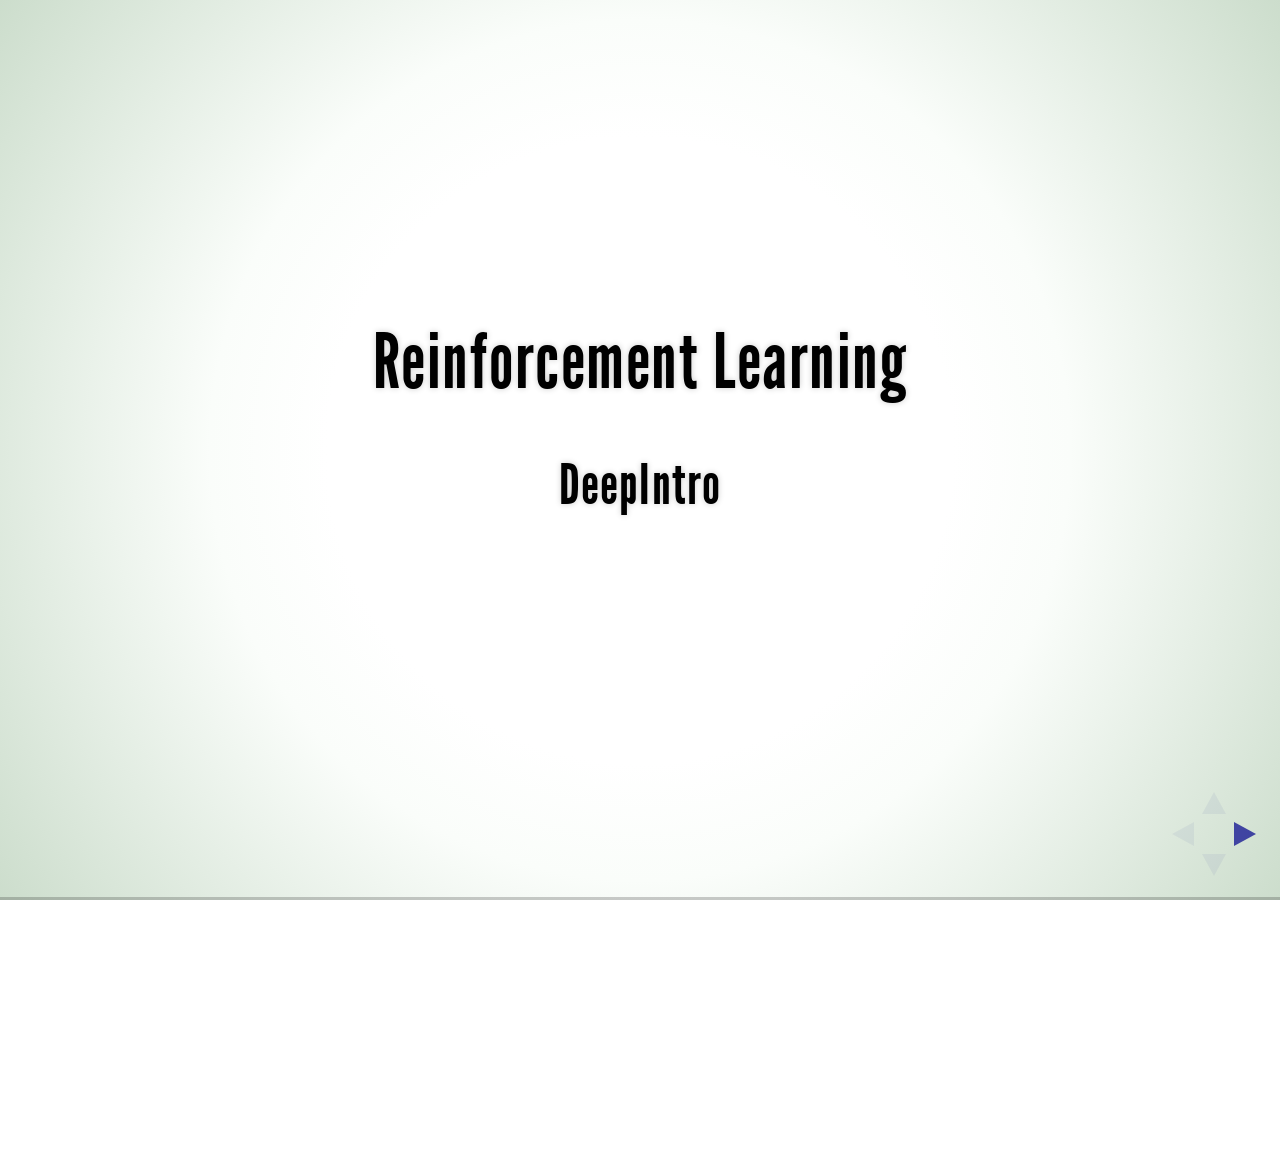
<file: DeepIntro/06-Reinforcement/index.html>
<!doctype html>
<html lang="en">

  <head>
    <meta charset="utf-8">

    <script type="text/javascript" src="http://cdn.mathjax.org/mathjax/latest/MathJax.js?config=TeX-AMS-MML_HTMLorMML"></script>

    <title>Reinforcement Learning</title>

    <meta name="description" content="This talk tries to get at the deep questions of deep learning: What is the problem we are really trying to solve? What is interesting about deep models?">
    <meta name="author" content="Chris Olah">

    <meta name="apple-mobile-web-app-capable" content="yes" />
    <meta name="apple-mobile-web-app-status-bar-style" content="black-translucent" />

    <meta name="viewport" content="width=device-width, initial-scale=1.0, maximum-scale=1.0, user-scalable=no">

    <link rel="stylesheet" href="css/reveal.min.css">
    <link rel="stylesheet" href="css/theme/simple.css" id="theme">

    <script src="vis/js/d3.min.js" charset="utf-8"></script>
    <script src="vis/js/underscore.js" charset="utf-8"></script>
    <script src="vis/js/rounding.js" charset="utf-8"></script>
    <script src="vis/util.js" charset="utf-8"></script>
    <script src="vis/GridWorld.js" charset="utf-8"></script>
    <script src="vis/LearnQV.js" charset="utf-8"></script>
    <script src="vis/Policy.js" charset="utf-8"></script>
    <script src="vis/Aprox.js" charset="utf-8"></script>

    <script src="vis/cliff.js" charset="utf-8"></script>
    <script src="vis/compare.js" charset="utf-8"></script>
    <script src="vis/tug.js" charset="utf-8"></script>
    <script src="vis/tug_baseline.js" charset="utf-8"></script>
    <script src="vis/reinforce.js" charset="utf-8"></script>
    <!-- For syntax highlighting -->
    <link rel="stylesheet" href="lib/css/zenburn.css">

    <!-- If the query includes 'print-pdf', include the PDF print sheet -->
    <script>
      if( window.location.search.match( /print-pdf/gi ) ) {
        var link = document.createElement( 'link' );
        link.rel = 'stylesheet';
        link.type = 'text/css';
        link.href = 'css/print/pdf.css';
        document.getElementsByTagName( 'head' )[0].appendChild( link );
      }
    </script>
    <style>
      #cliff_iter .cell rect {
        fill: #e7eae7;
      }
      .cell rect {
        fill: #e7eae7;
      }
    </style>

    <!--[if lt IE 9]>
    <script src="lib/js/html5shiv.js"></script>
    <![endif]-->
  </head>

  <body>

    <div class="reveal">

      <!-- Any section element inside of this container is displayed as a slide -->
      <div class="slides">
        <section>
          <h2>Reinforcement Learning</h2>
          <br>
          <h3>DeepIntro</h3>
        </section>

        <section>
          <h2>Overview</h2>
          <br>
          <ul>
            <li>Introduction</li>
            <li>Policy Value Methods</li>
            <li>Policy Gradient Methods</li>
          </ul>
        </section>



        <section>
          <h1>What is RL?</h1>
        </section>
        <section>
          <h2>What is RL?</h2>
          <br>
          <ul>
            <li>Learning by Exploration</li>
            <li>Evaluative Feedback</li>
          </ul>
        </section>
        <section>
          <h2>Agent-Environment Interface</h2>
          <p><img src="imgs/RL_interface.png"></p>
          <p>(Sutton & Barto, 1998)
        </section>
                <!-- example -->




        <section>
          <h1>Function Approximators</h1>
        </section>
        <section>
          <h2>Function Approximator Abstraction</h2>
          <br>
          <ul>
            <li>Evaluate: \(~~~f(x)\)</li>
            <li>Update: \(~~~~~f(x) ~⇜~ y\)</li>
          </ul>
        </section>
        <section>
          <h2>Tabular Environments/Approximators</h2>
        </section>





        <section>
          <h1>Policy Value Methods</h1>
        </section>
        <section>
          <h2>What is value?</h2>
          <br>
          <h3>Long-Term</h3>
        </section>
        <section>
          <h2>What is value?</h2>
          <br>
          <h3>Time Discounted Reward</h3>
          <br>
          <p>$$R = \sum_t \gamma^t r_t$$ </p>
        </section>
        <section>
          <h2>Policy Value Iteration</h2>
        </section>
        <section>
          <h2>Policy Value Iteration : Cliff Walking</h2>
          <br>
          <div id="cliff_iter" style="width:600px; height:500px; position:relative;"> </div>
          <script> cliff_vis(d3.select("#cliff_iter")); </script>
        </section>
        <section>
          <h2>Value \(\to\) Policy</h2>
          <br>
          <ul>
            <li>Exploration</li>
            <li>Epsilon-Greedy Policies</li>
          </ul>
        </section>

        <section>
          <h2>Learning Value from Experience</h2>
        </section>

          <section>
            <h2>Monte-Carlo Learning</h2>
            <br>
            <p>Value of state is average return.</p>
          </section>

          <section>
            <h2>Monte-Carlo Learning</h2>
            <br>
            <p>$$V(s_t) ~⇜~ R_t~~~~~~~~~~~~$$</p>
            <br>
            <p>$$V(s_t) ~⇜~ \sum_i \gamma^i r_{t+i}$$</p>
          </section>

          <section>
            <div id="compare1" style="width:300px; height:500px; margin:auto; position:relative;"> </div>
            <script> compare_vis(d3.select("#compare1"), {algs: ["MC"] }); </script>
          </section>

          <section>
            <h2>Temporal Difference Learning</h2>
            <br>
            <p>Merge paths for greater statistical efficiency.</p>
          </section>

          <section>
            <h2>Temporal Difference Learning</h2>
            <br>
            <p>$$V(s_t) ~⇜~ r_t + \gamma V(s_{t+1})$$</p>
          </section>

          <section>
            <div id="compare2" style="width:650px; height:500px; margin:auto; position:relative;"> </div>
            <script> compare_vis(d3.select("#compare2"), {algs: ["MC", "TD"] }); </script>
          </section>


        <section>
          <h2>Q functions</h2>
          <br>
          <p>State-Action Values</p>
          <p>Easier to make policies</p>
        </section>

        <section>
          <h2>MC and TD still work.</h2>
        </section>

        <section>
          <h2>Monte-Carlo Learning for \(Q(s,a)\)</h2>
          <br>
          <p>$$Q(s_t, a_t) ~⇜~ R_t$$</p>
        </section>

        <section>
          <h2>TD Learning for \(Q(s,a)\) (SARSA)</h2>
          <br>
          <p>$$Q(s_t, a_t) ~⇜~ r_t + \gamma*Q(s_{t+1}, a_{t+1})$$</p>
        </section>

        <section>
          <h2>On-Policy vs Off-Policy</h2>
        </section>

        <section>
          <h3>TD can be rewritten as:</h3>
          <br>
          <p>$$Q(s_t, a_t) ~⇜~ r_t + \gamma V(s_{t+1})$$</p>
          <br>
          <p>$$V(s) = Q(s,a) ~~ \text{where} ~~ a \sim \pi(a|s) $$</p>
        </section>

        <section>
          <h3>TD can be rewritten as:</h3>
          <br>
          <p>$$Q(s_t, a_t) ~⇜~ r_t + \gamma V(s_{t+1})$$</p>
          <br>
          <p>$$V(s) = \sum_a \pi(s,a) Q(s,a)$$</p>
        </section>

        <section>
          <h2>Estimating the value under present policy</h2>
        </section>

        <section>
          <h3>Could also use a different policy \(\pi'\)</h3>
          <br>
          <p>$$Q(s_t, a_t) ~⇜~ r_t + \gamma V(s_{t+1})$$</p>
          <br>
          <p>$$V(s) = \sum_a \pi'(s,a) Q(s,a)$$</p>
        </section>

        <section>
          <h3>Q-learning: off-policy optimal</h3>
          <br>
          <p>$$Q(s_t, a_t) ~⇜~ r_t + \gamma V(s_{t+1})$$</p>
          <br>
          <p>$$V(s) = \max_a Q(s,a)$$</p>
        </section>

        <section>
          <div id="compare3" style="width:1000px; height:500px; margin:auto; position:relative;"> </div>
          <script> compare_vis(d3.select("#compare3"), {algs: ["MC", "TD", "Q"] }); </script>
        </section>
        <section>
          <h2>Problem: Overconfidence of Q-learning</h2>
          <br>
          <p>Solution: double Q-learning</p>
        </section>
        <section>
          <h2>Problem: TD and function approximators</h2>
          <br>
          <p>Solution: traces?</p>
        </section>
        <section>
          <h2><a href="/vis/rl/old/index.html">See the Interactive RL Vis</a></h2>
        </section>




        <section>
          <h1>Policy Gradient Methods</h1>
        </section>

        <section>
          <h2>REINFORCE</h2>
          <br>
          <p>Backprop through sampling</p>
        </section>
        <section>
          <p>(avoid where possible!)</p>
        </section>
        <section>
          <p><img src="imgs/reinforce1.png" style="width:30%;"></p>
        </section>
        <section>
          <p><img src="imgs/reinforce2.png" style="width:50%;"></p>
        </section>
        <section>
          <p><img src="imgs/reinforce3.png" style="width:50%;"></p>
        </section>
        <section>
          <h2>REINFORCE = A Tug of War</h2>
          <br>
          <p>Got to make it fair; divide by prob.</p>
        </section>
        <section>
          <h2>REINFOCE</h2>
          <div id="tug" style="width:600px; height:500px; margin: auto;"> </div>
          <script> tug_vis(d3.select("#tug")); </script>
        </section>

        <section>
          <h2>REINFOCE on GridWorld</h2>
          <br>
          <div id="reinforce" style="width:300px; height:300px; margin:auto; position:relative;"> </div>
          <script> reinforce_vis(d3.select("#reinforce")); </script>
        </section>

        <section>
          <h2>REINFOCE with Baseline</h2>
          <div id="tug_baseline" style="width:600px; height:500px; margin: auto;"> </div>
          <script> tug_baseline_vis(d3.select("#tug_baseline")); </script>
        </section>

        <section>
          <h2>Actor Critic Models</h2>
          <br>
          <h3>Policy Gradients + Value Functions</h3>
        </section>

        <section>
          <h2>Using Value Functions</h2>
          <br>
          <ul>
            <li>Get rid of noise from future actions</li>
            <li>Baseline</li>
            <li>Gradient (continuous action spaces)</li>
          </ul>
        </section>

        <section>
          <h2>Advantage actor critic</h2>
          <br>
          <p>Advantage: \(~~~~Q(s,a) - V(s)\)</p>
        </section>

        <section>
          <h2>Continuous Action Spaces</h2>
        </section>




    </div>

    <script src="lib/js/head.min.js"></script>
    <script src="js/reveal.min.js"></script>

    <script>

      // Full list of configuration options available here:
      // https://github.com/hakimel/reveal.js#configuration
      Reveal.initialize({
        controls: true,
        progress: true,
        history: true,
        center: true,

        theme: Reveal.getQueryHash().theme, // available themes are in /css/theme
        transition: 'none', //Reveal.getQueryHash().transition || 'default', // default/cube/page/concave/zoom/linear/fade/none

        // Parallax scrolling
        // parallaxBackgroundImage: 'https://s3.amazonaws.com/hakim-static/reveal-js/reveal-parallax-1.jpg',
        // parallaxBackgroundSize: '2100px 900px',

        // Optional libraries used to extend on reveal.js
        dependencies: [
          { src: 'lib/js/classList.js', condition: function() { return !document.body.classList; } },
          { src: 'plugin/markdown/marked.js', condition: function() { return !!document.querySelector( '[data-markdown]' ); } },
          { src: 'plugin/markdown/markdown.js', condition: function() { return !!document.querySelector( '[data-markdown]' ); } },
          { src: 'plugin/highlight/highlight.js', async: true, callback: function() { hljs.initHighlightingOnLoad(); } },
          { src: 'plugin/zoom-js/zoom.js', async: true, condition: function() { return !!document.body.classList; } },
          { src: 'plugin/notes/notes.js', async: true, condition: function() { return !!document.body.classList; } }
        ]
      });

    </script>

  </body>
</html>
</file>
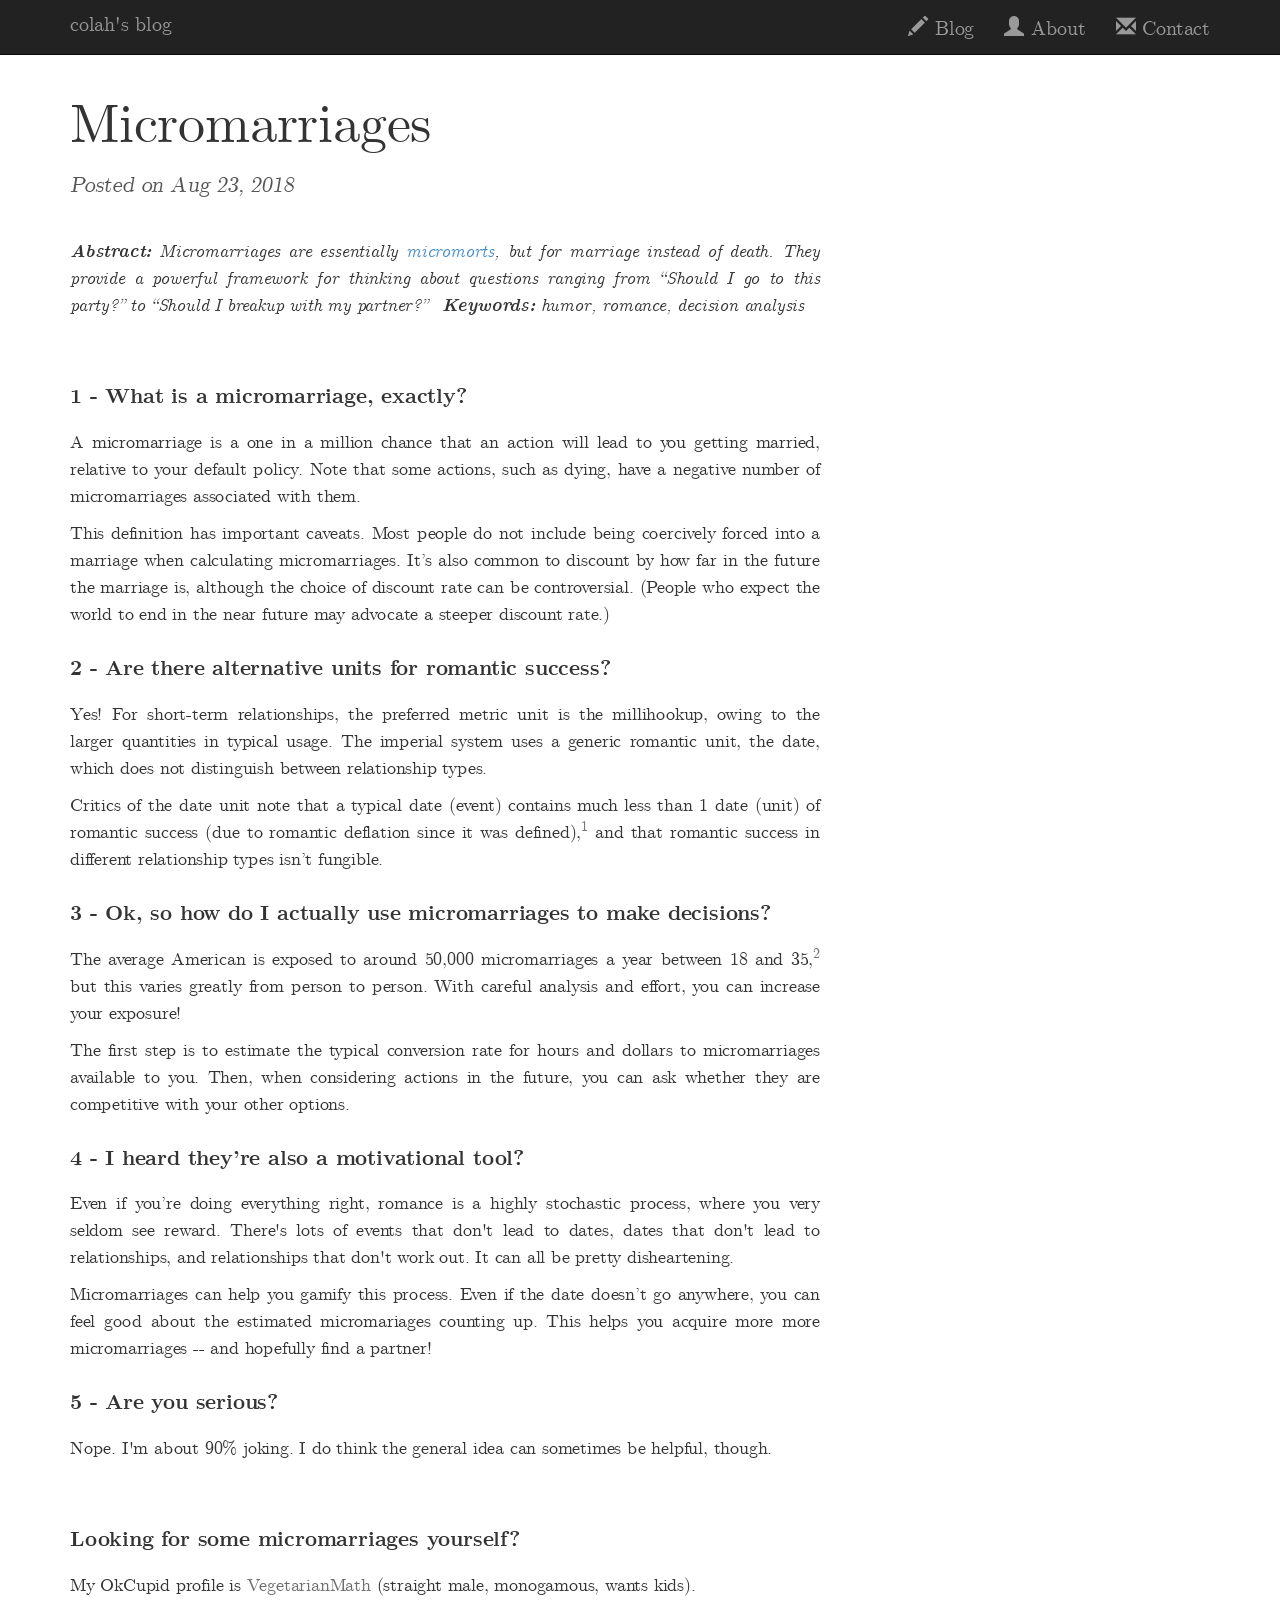
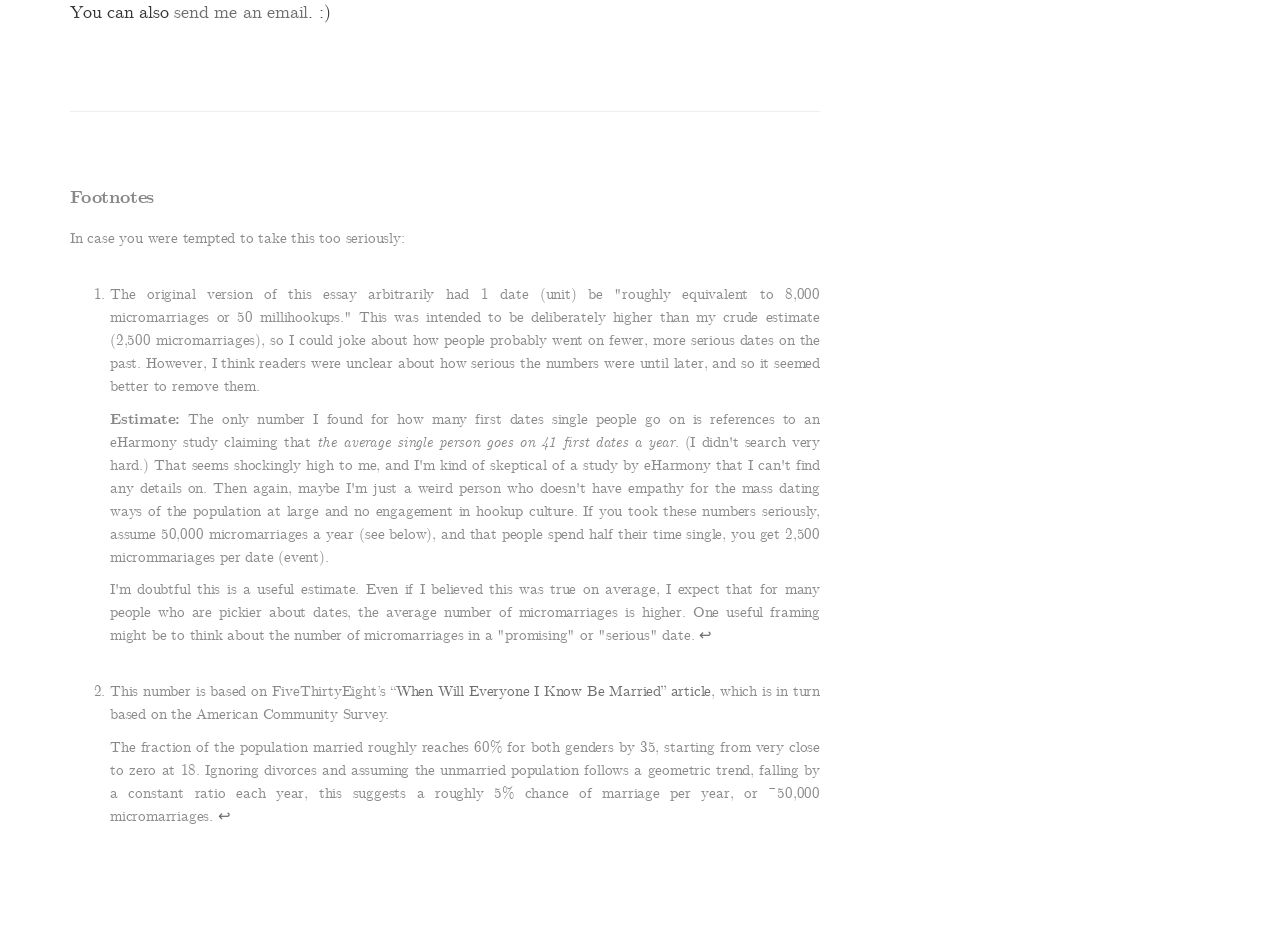
<file: personal/micromarriages/index.html>
<?xml version="1.0" encoding="UTF-8" ?>
<!DOCTYPE html PUBLIC "-//W3C//DTD XHTML 1.0 Strict//EN" "http://www.w3.org/TR/xhtml1/DTD/xhtml1-strict.dtd">
<html xmlns="http://www.w3.org/1999/xhtml" xml:lang="en" lang="en">

    <head>
        <meta http-equiv="Content-Type" content="text/html; charset=UTF-8" />
        <title>Micromarriages -- colah's blog</title>

        <link rel="stylesheet" href="../../fonts/Serif/cmun-serif.css" />
        <link rel="stylesheet" href="../../fonts/Serif-Slanted/cmun-serif-slanted.css" />

        <!--BOOTSTRAP-->
        <link href="../../bootstrap/css/bootstrap.min.css" rel="stylesheet">
        <!--mobile first-->
        <meta name="viewport" content="width=device-width, initial-scale=1.0">

        <!--removed html from url but still is html-->
        <meta http-equiv="Content-Type" content="text/html; charset=UTF-8" />

        <!--font awesome-->
        <link href="//netdna.bootstrapcdn.com/font-awesome/4.0.3/css/font-awesome.css" rel="stylesheet">

        <!--fonts: allan & cardo-->
        <link href="http://fonts.googleapis.com/css?family=Droid+Serif" rel="stylesheet" type="text/css">
        <link href="http://fonts.googleapis.com/css?family=Droid+Sans" rel="stylesheet" type="text/css">

        <link href="../../css/sticky-footer-navbar.css" rel="stylesheet">

        <link href="../../css/default.css" rel="stylesheet">

        <link href="../../comments/inlineDisqussions.css" rel="stylesheet">

        <!--Highlight-->
        <link href="../../highlight/styles/github.css" rel="stylesheet">

        <link href="../../favicon.ico" rel="shortcut icon" />

        <!--<script type="text/javascript" src="http://cdn.mathjax.org/mathjax/latest/MathJax.js?config=TeX-AMS-MML_HTMLorMML"></script>-->
        <script type="text/javascript" src="//cdn.mathjax.org/mathjax/latest/MathJax.js?config=TeX-AMS-MML_HTMLorMML"></script>

        <style>
        .post{width:170px;min-height:175px;padding-left:5px;padding-right:5px;float:left;border-left:1px solid #CCC;background-color:white;}
        div a:first-of-type .post { border-left: none; }
        .post:hover {filter: brightness(90%);}
        .post h3{margin:5px;font-size:75%;text-align:center}
        .post h4{margin:0px;font-size:50%;text-align:center}
        .post img{margin:0px;padding:2px;margin-bottom:10px;width:100%;height:155px}
        </style>

        <script>
          (function(i,s,o,g,r,a,m){i['GoogleAnalyticsObject']=r;i[r]=i[r]||function(){
          (i[r].q=i[r].q||[]).push(arguments)},i[r].l=1*new Date();a=s.createElement(o),
          m=s.getElementsByTagName(o)[0];a.async=1;a.src=g;m.parentNode.insertBefore(a,m)
          })(window,document,'script','//www.google-analytics.com/analytics.js','ga');

          ga('create', 'UA-49811703-1', 'colah.github.io');
          ga('require', 'linkid', 'linkid.js');
          ga('require', 'displayfeatures');
          ga('send', 'pageview');

        </script>

    </head>

    <body>
        <div id="wrap">
            <nav class="navbar navbar-inverse navbar-static-top" role="navigation">
                <div class="container">
                    <!--Toggle header for mobile-->
                    <div class="navbar-header">
                        <button type="button" class="navbar-toggle" data-toggle="collapse" data-target=".navbar-collapse">
                            <span class="sr-only">Toggle navigation</span>
                            <span class="icon-bar"></span>
                            <span class="icon-bar"></span>
                            <span class="icon-bar"></span>
                        </button>
                        <a class="navbar-brand active" href="../../" style="font-size:20px;">colah's blog</a>
                    </div>
                    <!--normal header-->
                    <div class="navbar-collapse collapse">
                        <ul class="nav navbar-nav navbar-right">
                            <li><a href="../../"><span class="glyphicon glyphicon-pencil"></span>  Blog</a></li>
                            <li><a href="../../about.html"><span class="glyphicon glyphicon-user"></span>  About</a></li>
                            <li><a href="../../contact.html"><span class="glyphicon glyphicon-envelope"></span>  Contact</a></li>
                        </ul>
                    </div><!--/.nav-collapse -->
                </div>
            </nav>


            <div id="content">
                <div class="container">
                    <div class="row">
                        <div class="col-md-8">
                            <h1>Micromarriages</h1>
                            <div class="info">
    <p style="font-family:CMSS; font-size:120%">Posted on Aug 23, 2018</p>

    <!--
        by colah
    -->
</div>
</br>


<p><i><b>Abstract:</b> Micromarriages are essentially <a hrf="https://en.wikipedia.org/wiki/Micromort">micromorts</a>, but for marriage instead of death. They provide a powerful framework for thinking about questions ranging from “Should I go to this party?” to “Should I breakup with my partner?” <b style="padding-left: 8px;">Keywords:</b> humor, romance, decision analysis</i></p>

<br>

<h3>1 - What is a micromarriage, exactly?</h3>

<p>A micromarriage is a one in a million chance that an action will lead to you getting married, relative to your default policy. Note that some actions, such as dying, have a negative number of micromarriages associated with them.</p>

<p>This definition has important caveats. Most people do not include being coercively forced into a marriage when calculating micromarriages. It’s also common to discount by how far in the future the marriage is, although the choice of discount rate can be controversial. (People who expect the world to end in the near future may advocate a steeper discount rate.)</p>

<h3>2 - Are there alternative units for romantic success?</h3>

<p>Yes! For short-term relationships, the preferred metric unit is the millihookup, owing to the larger quantities in typical usage. The imperial system uses a generic romantic unit, the date, which does not distinguish between relationship types.</p>

<p>Critics of the date unit note that a typical date (event) contains much less than 1 date (unit) of romantic success (due to romantic deflation since it was defined),<a href="#fn1" class="footnoteRef" id="fnref1"><sup>1</sup></a> and that romantic success in different relationship types isn’t fungible.</p>

<h3>3 - Ok, so how do I actually use micromarriages to make decisions?</h3>

<p>The average American is exposed to around 50,000 micromarriages a year between 18 and 35,<a href="#fn2" class="footnoteRef" id="fnref2"><sup>2</sup></a> but this varies greatly from person to person. With careful analysis and effort, you can increase your exposure!</p>

<p>The first step is to estimate the typical conversion rate for hours and dollars to micromarriages available to you. Then, when considering actions in the future, you can ask whether they are competitive with your other options.</p>

<h3>4 - I heard they’re also a motivational tool?</h3>

<p>Even if you’re doing everything right, romance is a highly stochastic process, where you very seldom see reward. There's lots of events that don't lead to dates, dates that don't lead to relationships, and relationships that don't work out. It can all be pretty disheartening.</p>

<p>Micromarriages can help you gamify this process. Even if the date doesn’t go anywhere, you can feel good about the estimated micromariages counting up. This helps you acquire more more micromarriages -- and hopefully find a partner!</p>

<h3>5 - Are you serious?</h3>
<p>Nope. I'm about 90% joking. I do think the general idea can sometimes be helpful, though.</p>

<br>


<h3>Looking for some micromarriages yourself?</h3>

<p>My OkCupid profile is <a href="https://www.okcupid.com/profile/VegetarianMath/">VegetarianMath</a> (straight male, monogamous, wants kids).<br> You can also <a href="mailto:chris@colah.ca">send me an email</a>. :)</p>

<br>

<!--
<div style="border: 1px solid #fceef9; background: #FFFBFD; padding: 16px; border-radius: 4px; position: relative; width: 100%; height: 100px;">
  <img style="position: absolute; top: 0px; left: 0px; width: 100px; height: 100px; background: #CCC; margin-top: -2px; border-radius: 4px;" src="../../images/portrait-cropy.jpg" />
</div>-->

<br>

<hr>

<br>

<div style="font-size: 85%; color: #888;">

<h3>Footnotes</h3>
<p>In case you were tempted to take this too seriously:</p>

<br>
<ol>
  <li id="fn1">
    <p>The original version of this essay arbitrarily had 1 date (unit) be "roughly equivalent to 8,000 micromarriages or 50 millihookups." This was intended to be deliberately higher than my crude estimate (2,500 micromarriages), so I could joke about how people probably went on fewer, more serious dates on the past. However, I think readers were unclear about how serious the numbers were until later, and so it seemed better to remove them.</p>

    <p>
    <b>Estimate:</b>
    The only number I found for how many first dates single people go on is references to an eHarmony study claiming that <i>the average single person goes on 41 first dates a year</i>. (I didn't search very hard.) That seems shockingly high to me, and I'm kind of skeptical of a study by eHarmony that I can't find any details on. Then again, maybe I'm just a weird person who doesn't have empathy for the mass dating ways of the population at large and no engagement in hookup culture. If you took these numbers seriously, assume 50,000 micromarriages a year (see below), and that people spend half their time single, you get 2,500 micrommariages per date (event).</p>

    <p> I'm doubtful this is a useful estimate. Even if I believed this was true on average, I expect that for many people who are pickier about dates, the average number of micromarriages is higher. One useful framing might be to think about the number of micromarriages in a "promising" or "serious" date.
  <a href="#fnref1">↩</a></p></li><br>
  <li id="fn2"><p>
    This number is based on FiveThirtyEight’s <a href="https://fivethirtyeight.com/features/when-will-everyone-i-know-be-married/">“When Will Everyone I Know Be Married” article</a>, which is in turn based on the American Community Survey.</p><p>
      The fraction of the population married roughly reaches 60% for both genders by 35, starting from very close to zero at 18.
      Ignoring divorces and assuming the unmarried population follows a geometric trend, falling by a constant ratio each year,
      this suggests a roughly 5% chance of marriage per year, or ~50,000 micromarriages.
  <a href="#fnref2">↩</a></p></li>
</ol>

</div>



                        </div>
                    </div>
                </div>
            </div>


        </div>

    <!-- jQuery-->
    <script src="https://ajax.googleapis.com/ajax/libs/jquery/1.11.0/jquery.min.js"></script>
    <script src="http://code.jquery.com/jquery-1.10.1.min.js"></script>

    <script src="../../bootstrap/js/bootstrap.min.js"></script>

    <script src="../../highlight/highlight.pack.js"></script>
    <script>hljs.initHighlightingOnLoad();</script>

    <script src="../../js/footnotes.js"></script>

    <script src="../../comments/inlineDisqussions.js"></script>

    <noscript>Enable JavaScript for footnotes, Disqus comments, and other cool stuff.</noscript>

    </body>

</html>
</file>
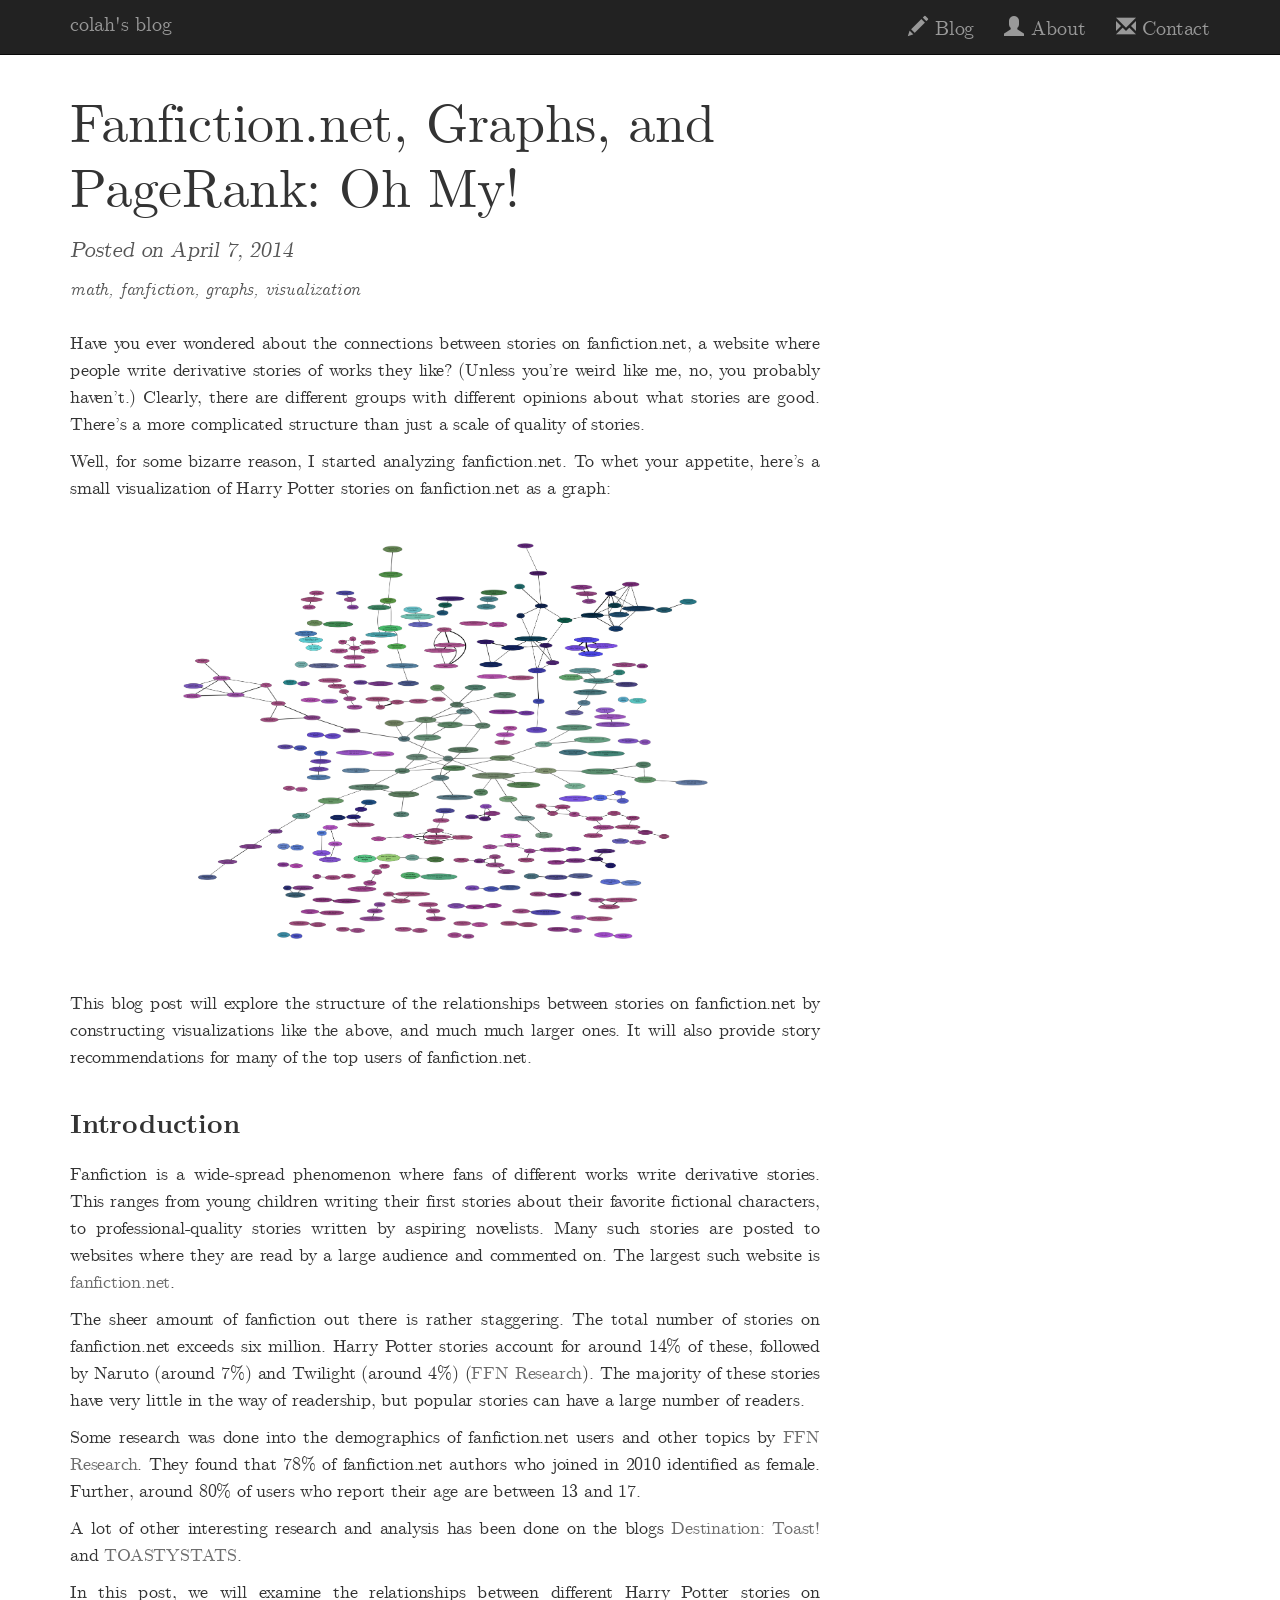
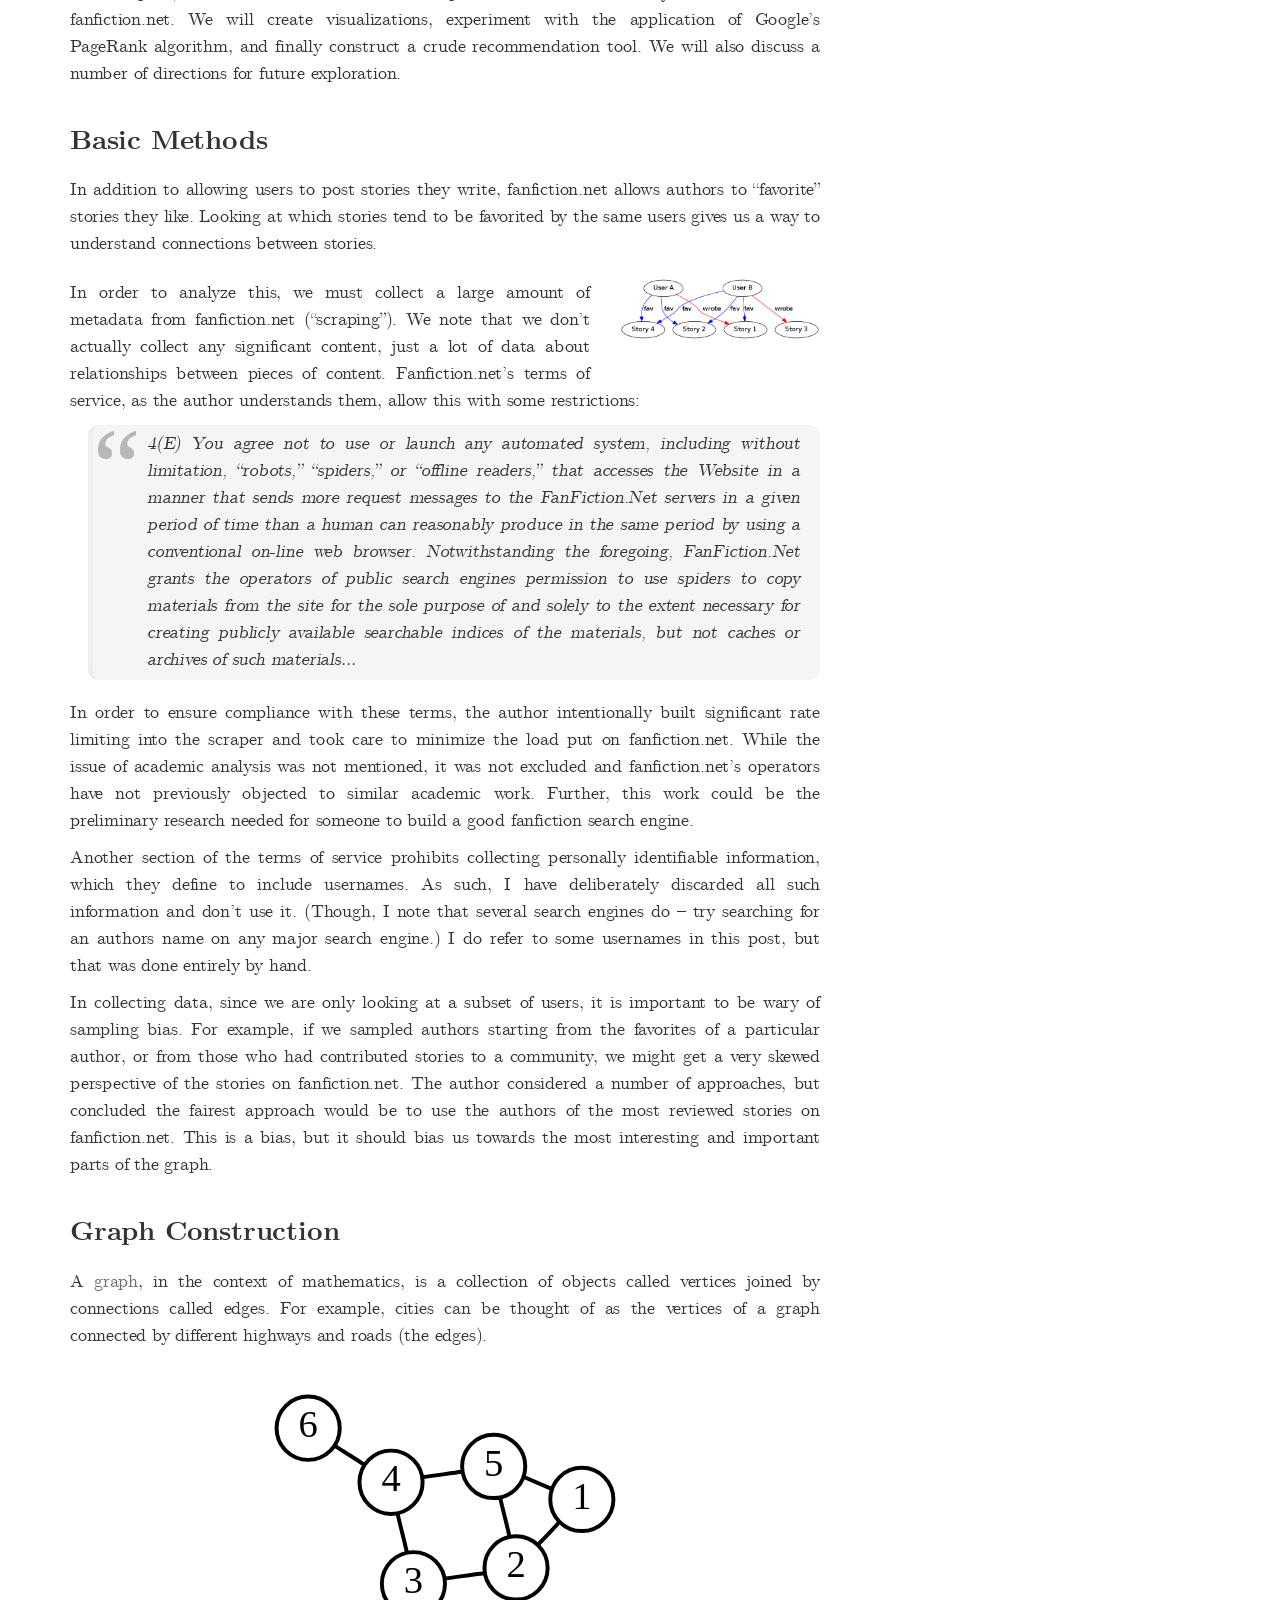
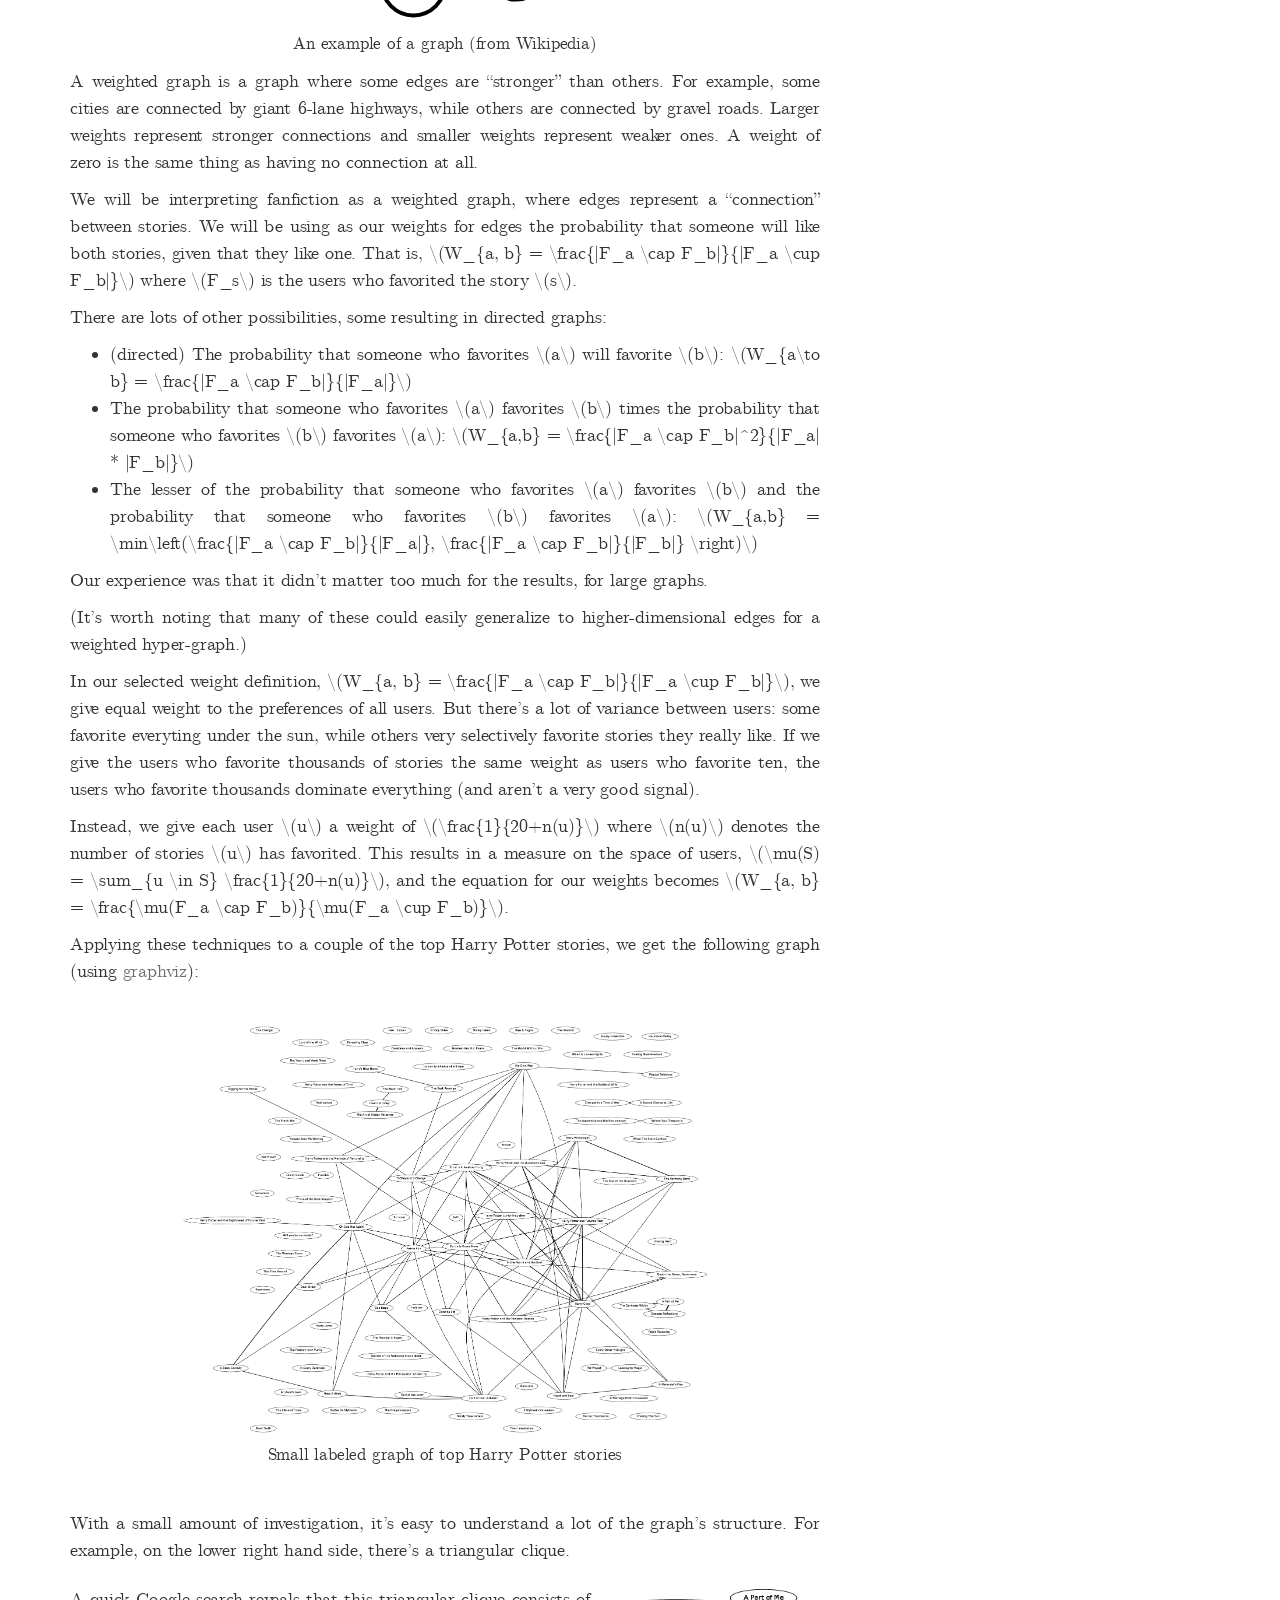
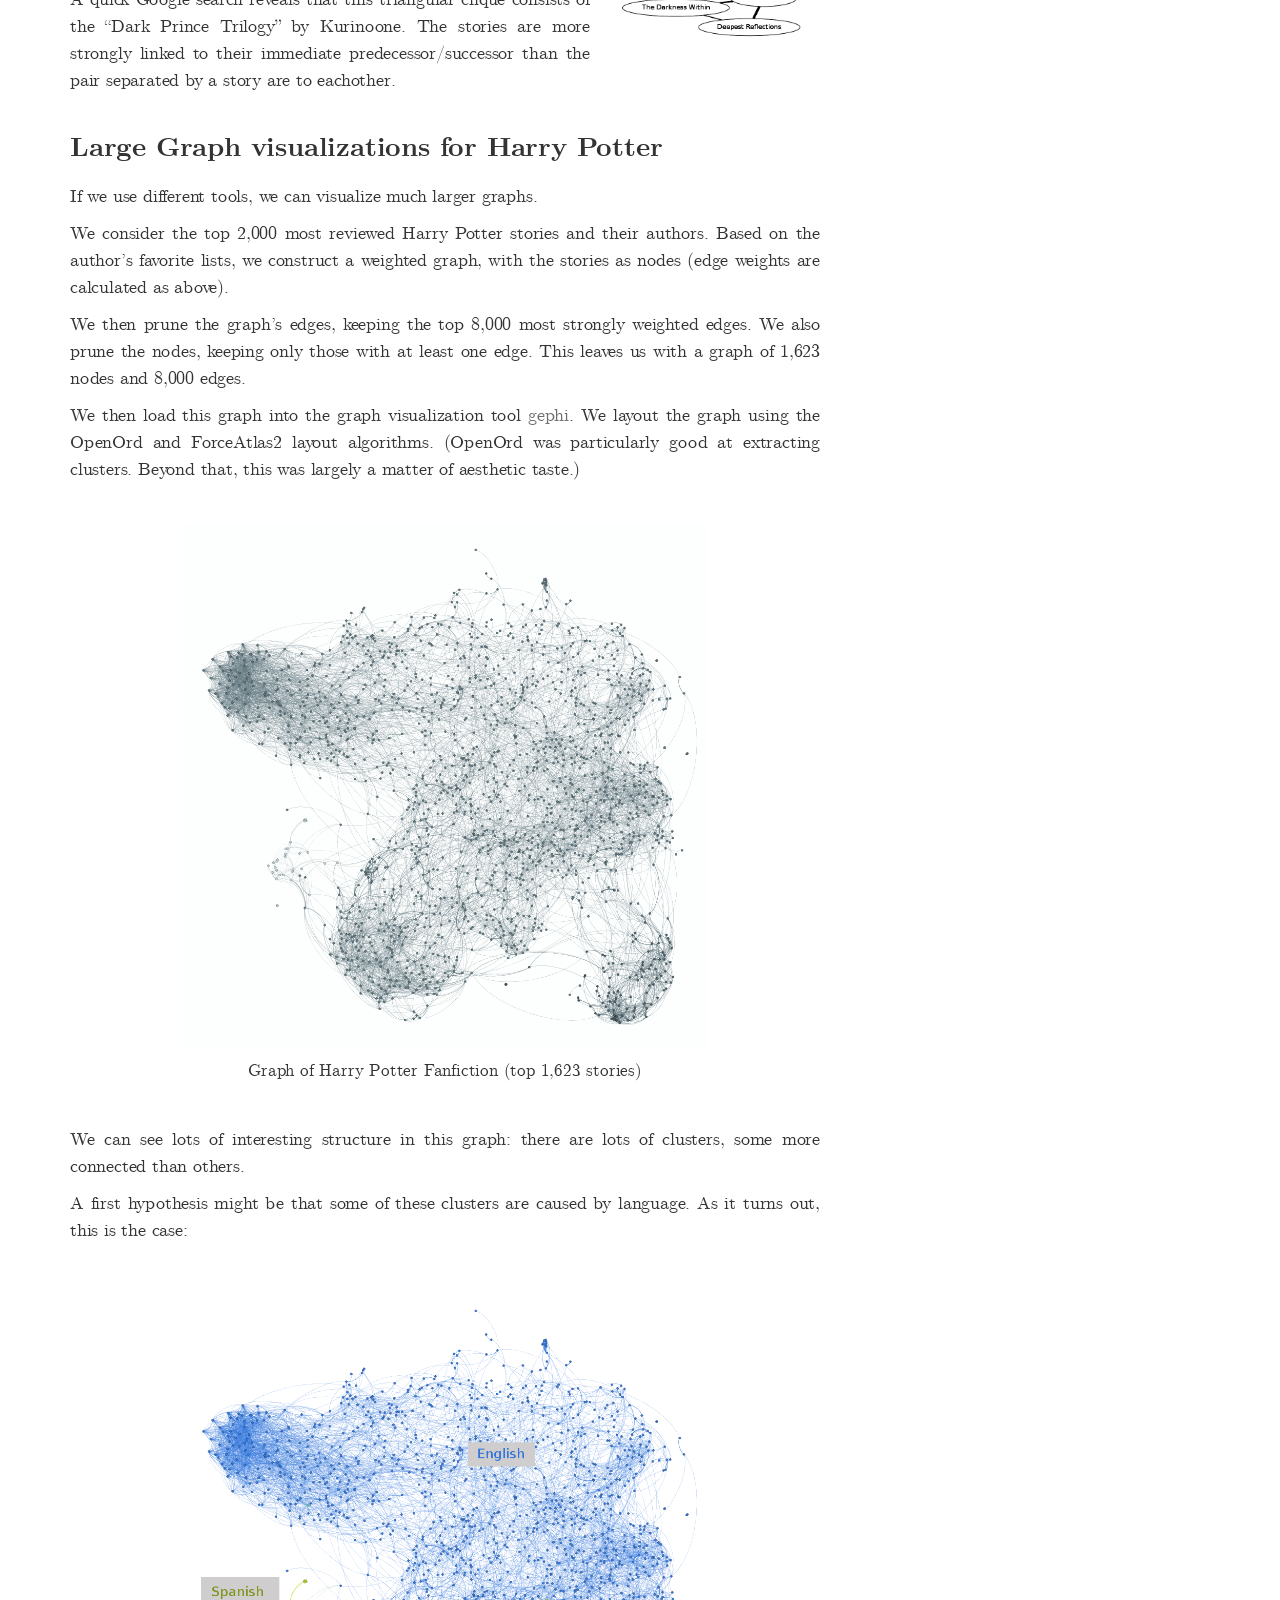
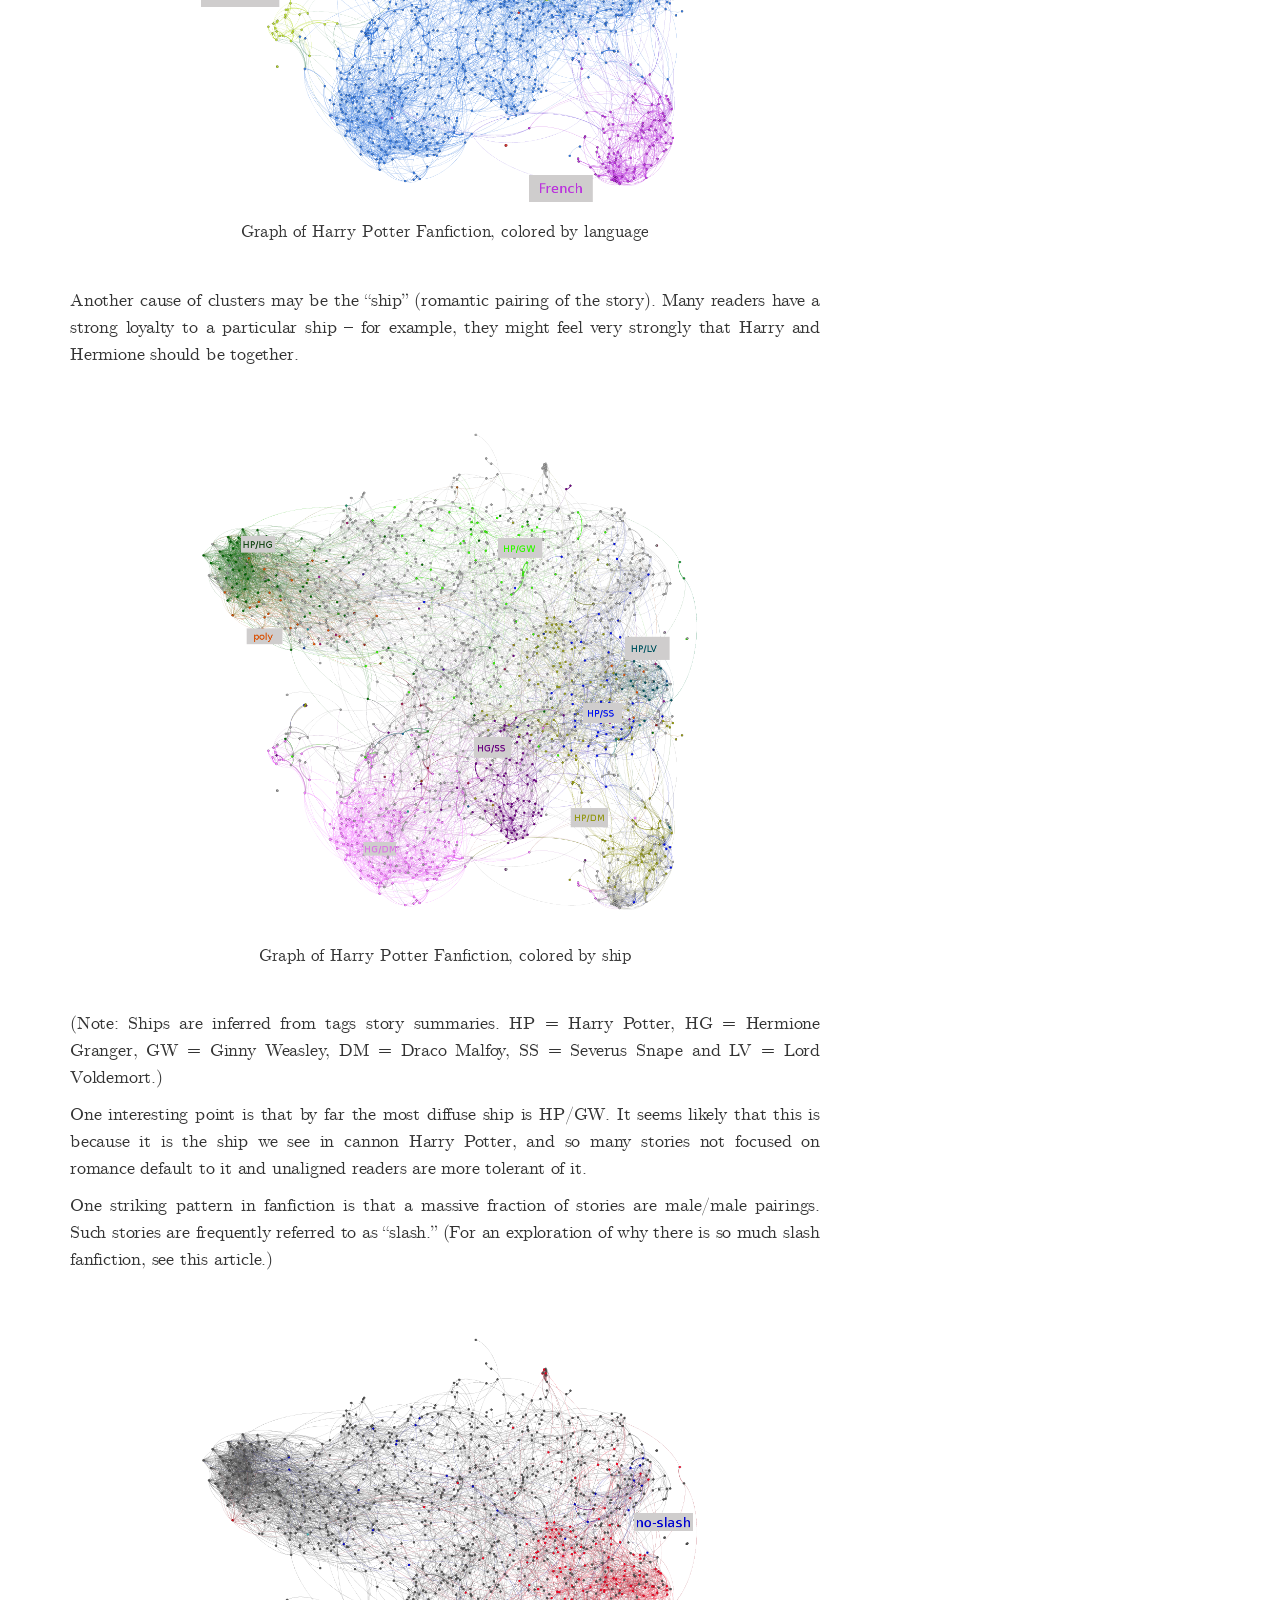
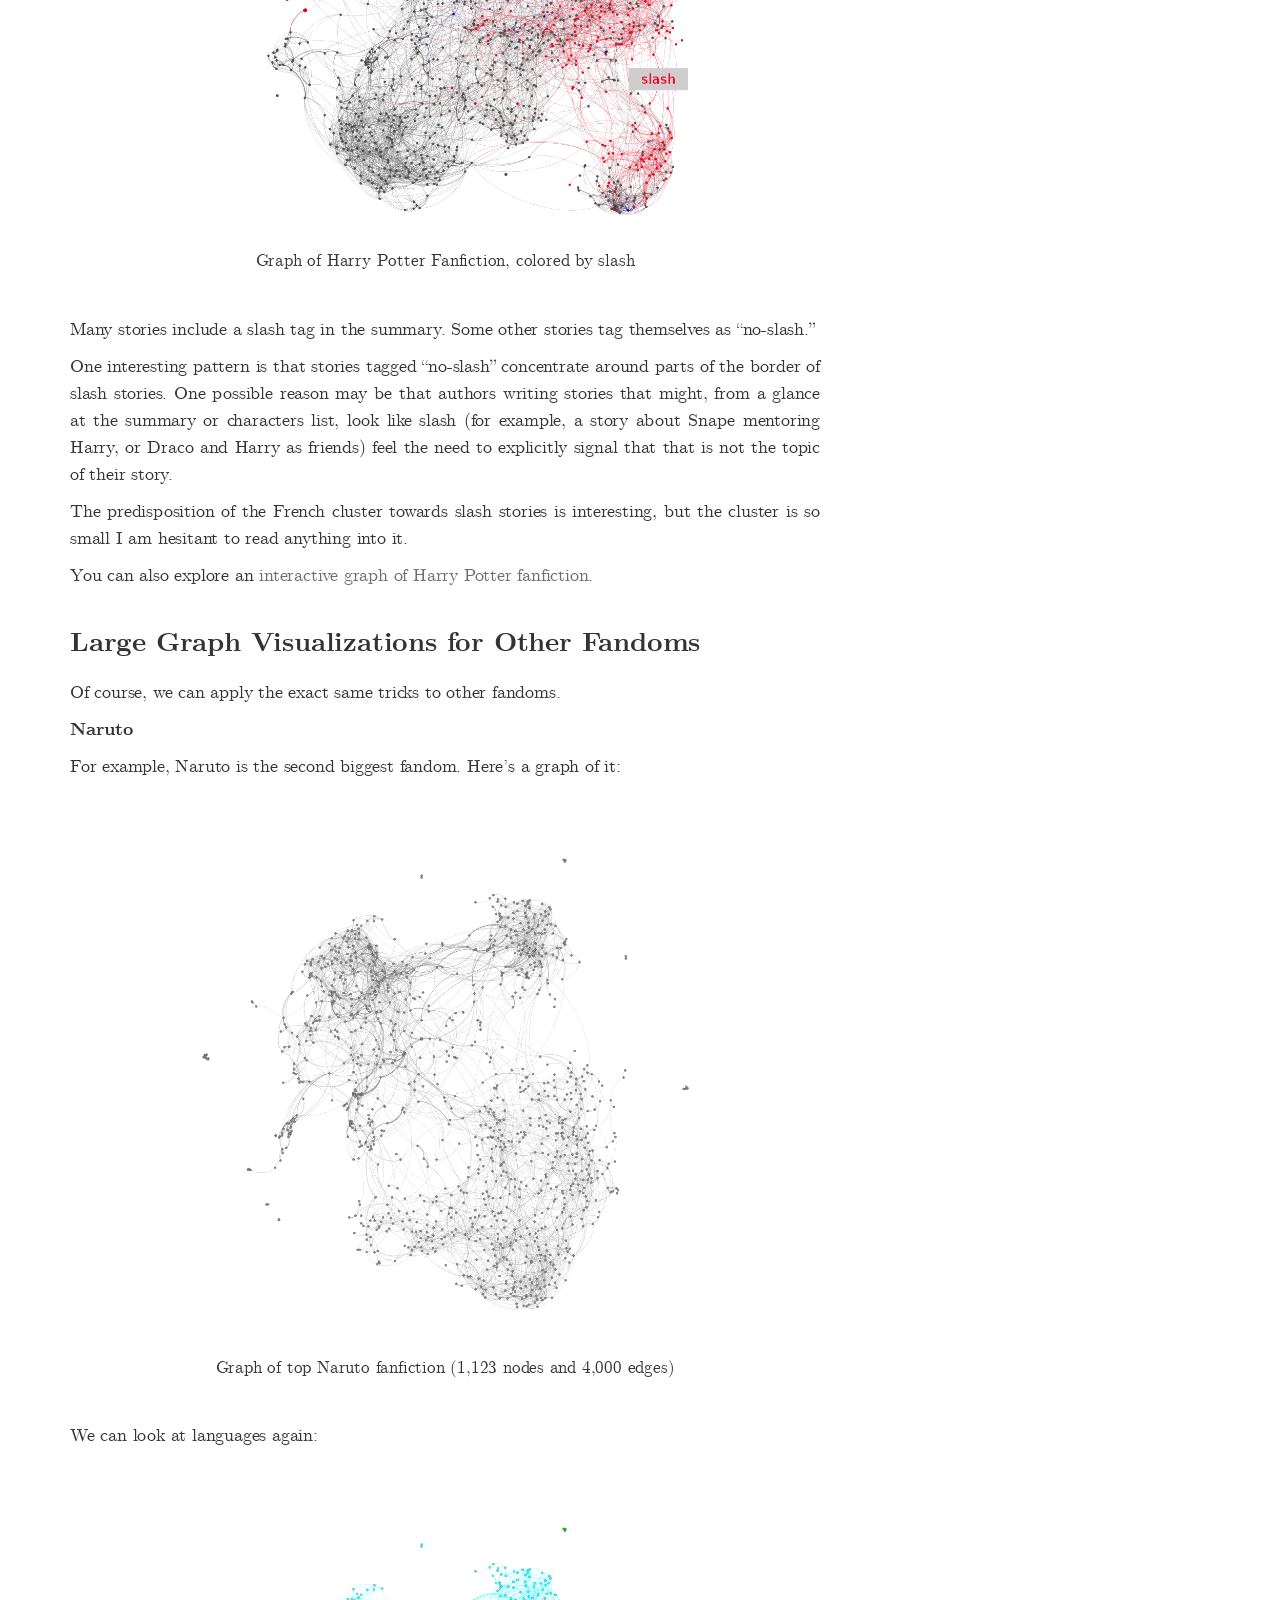
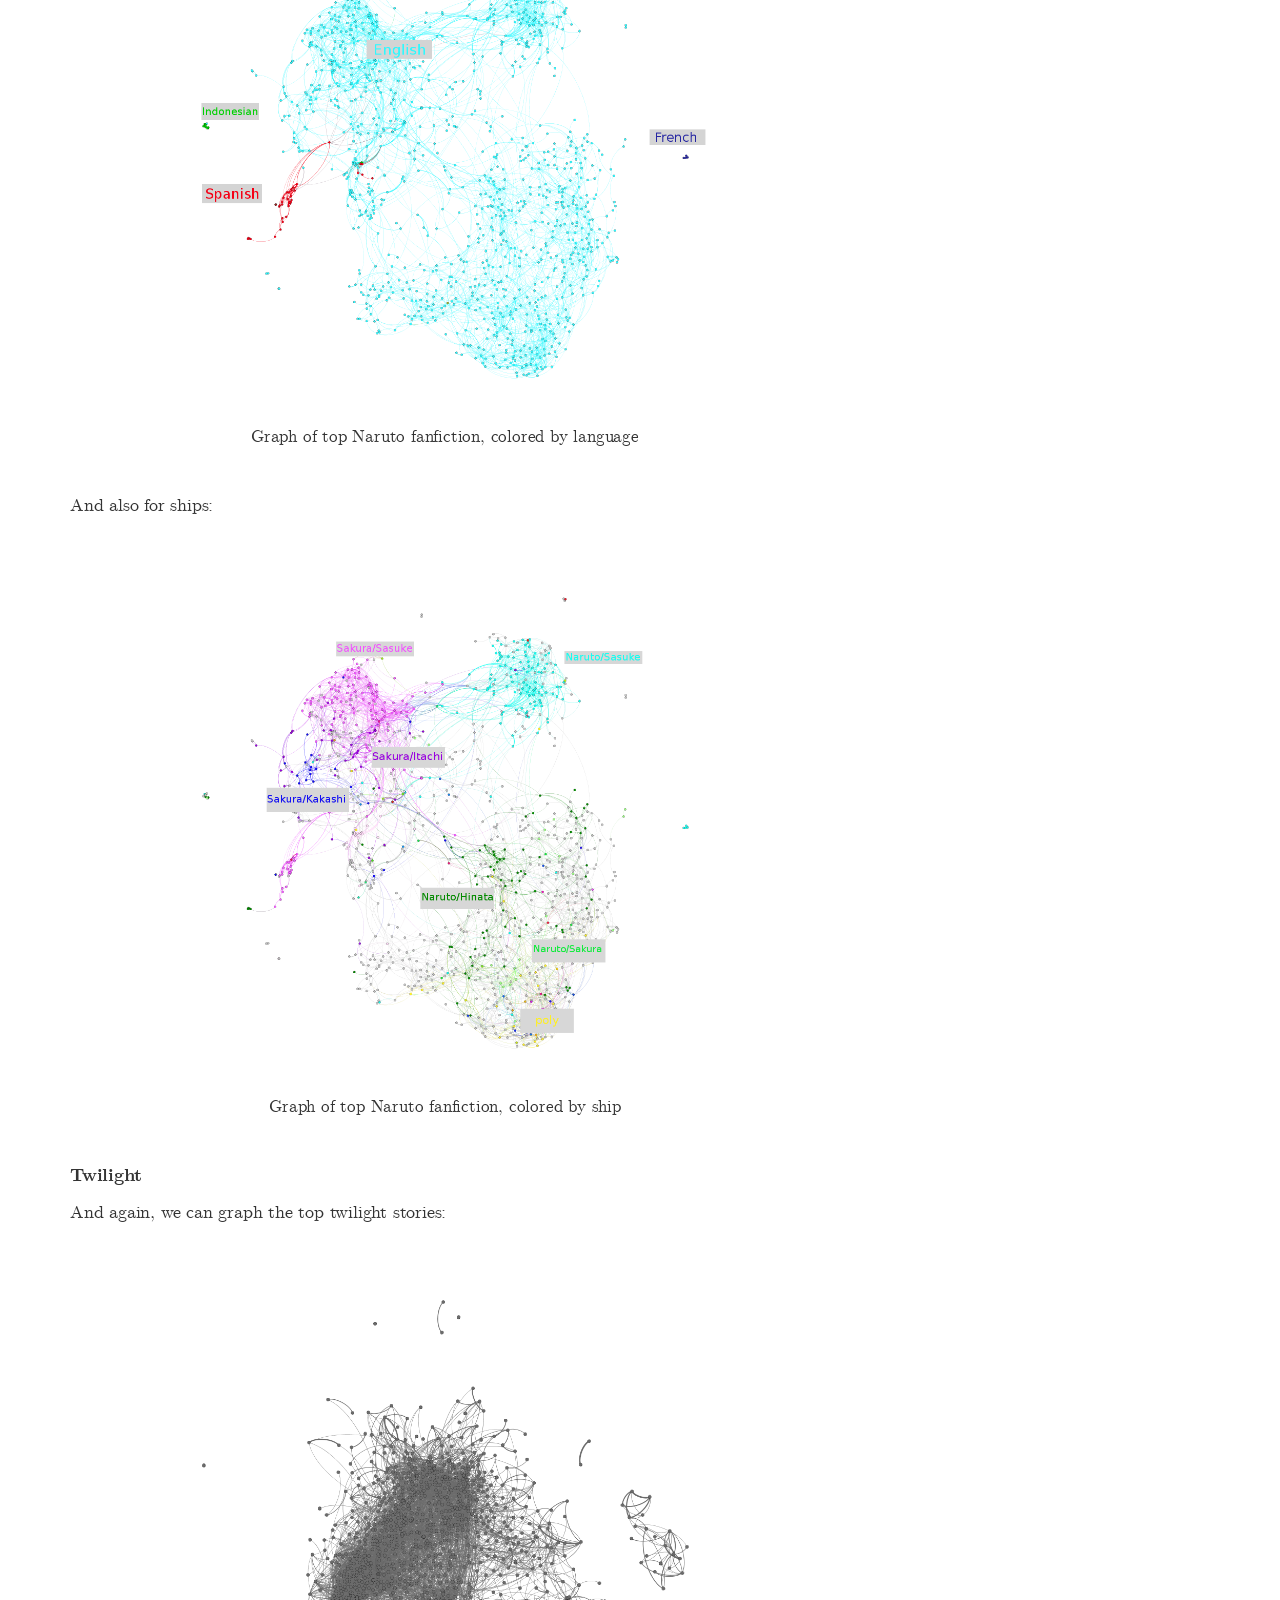
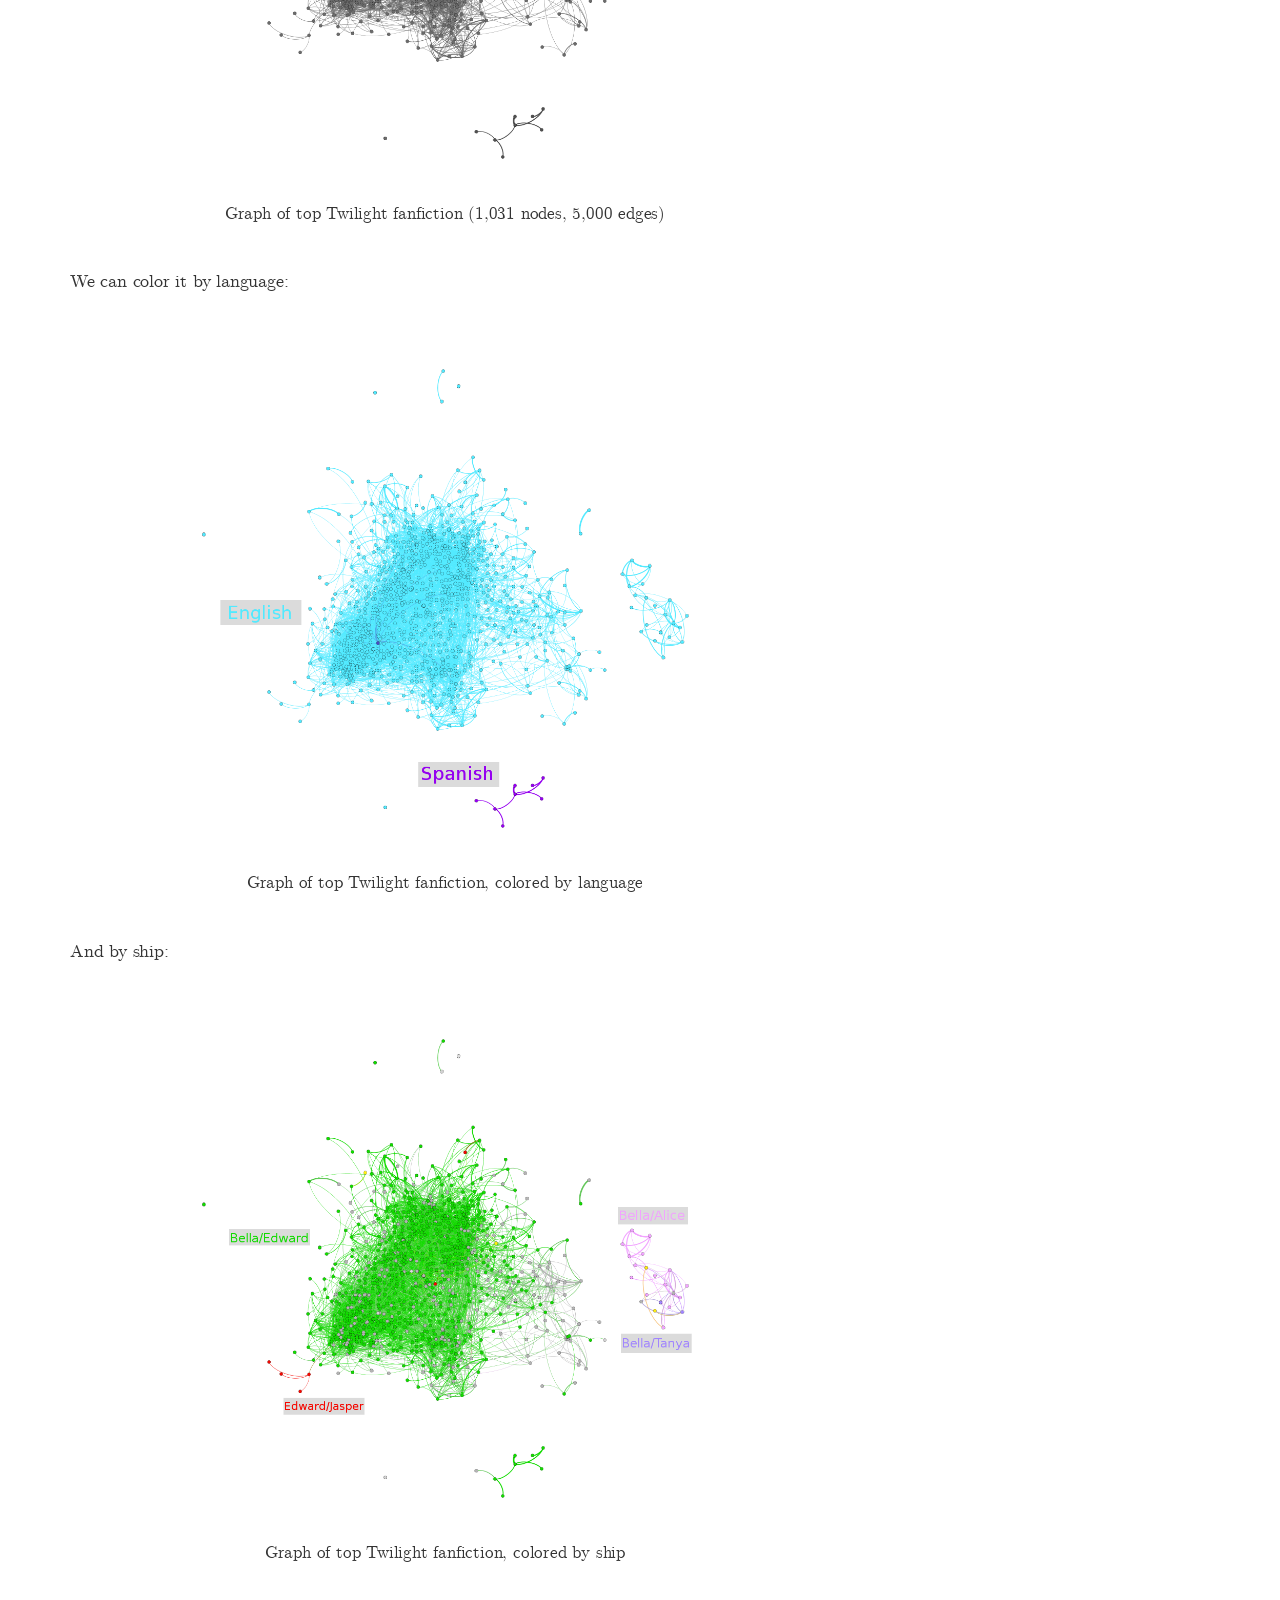
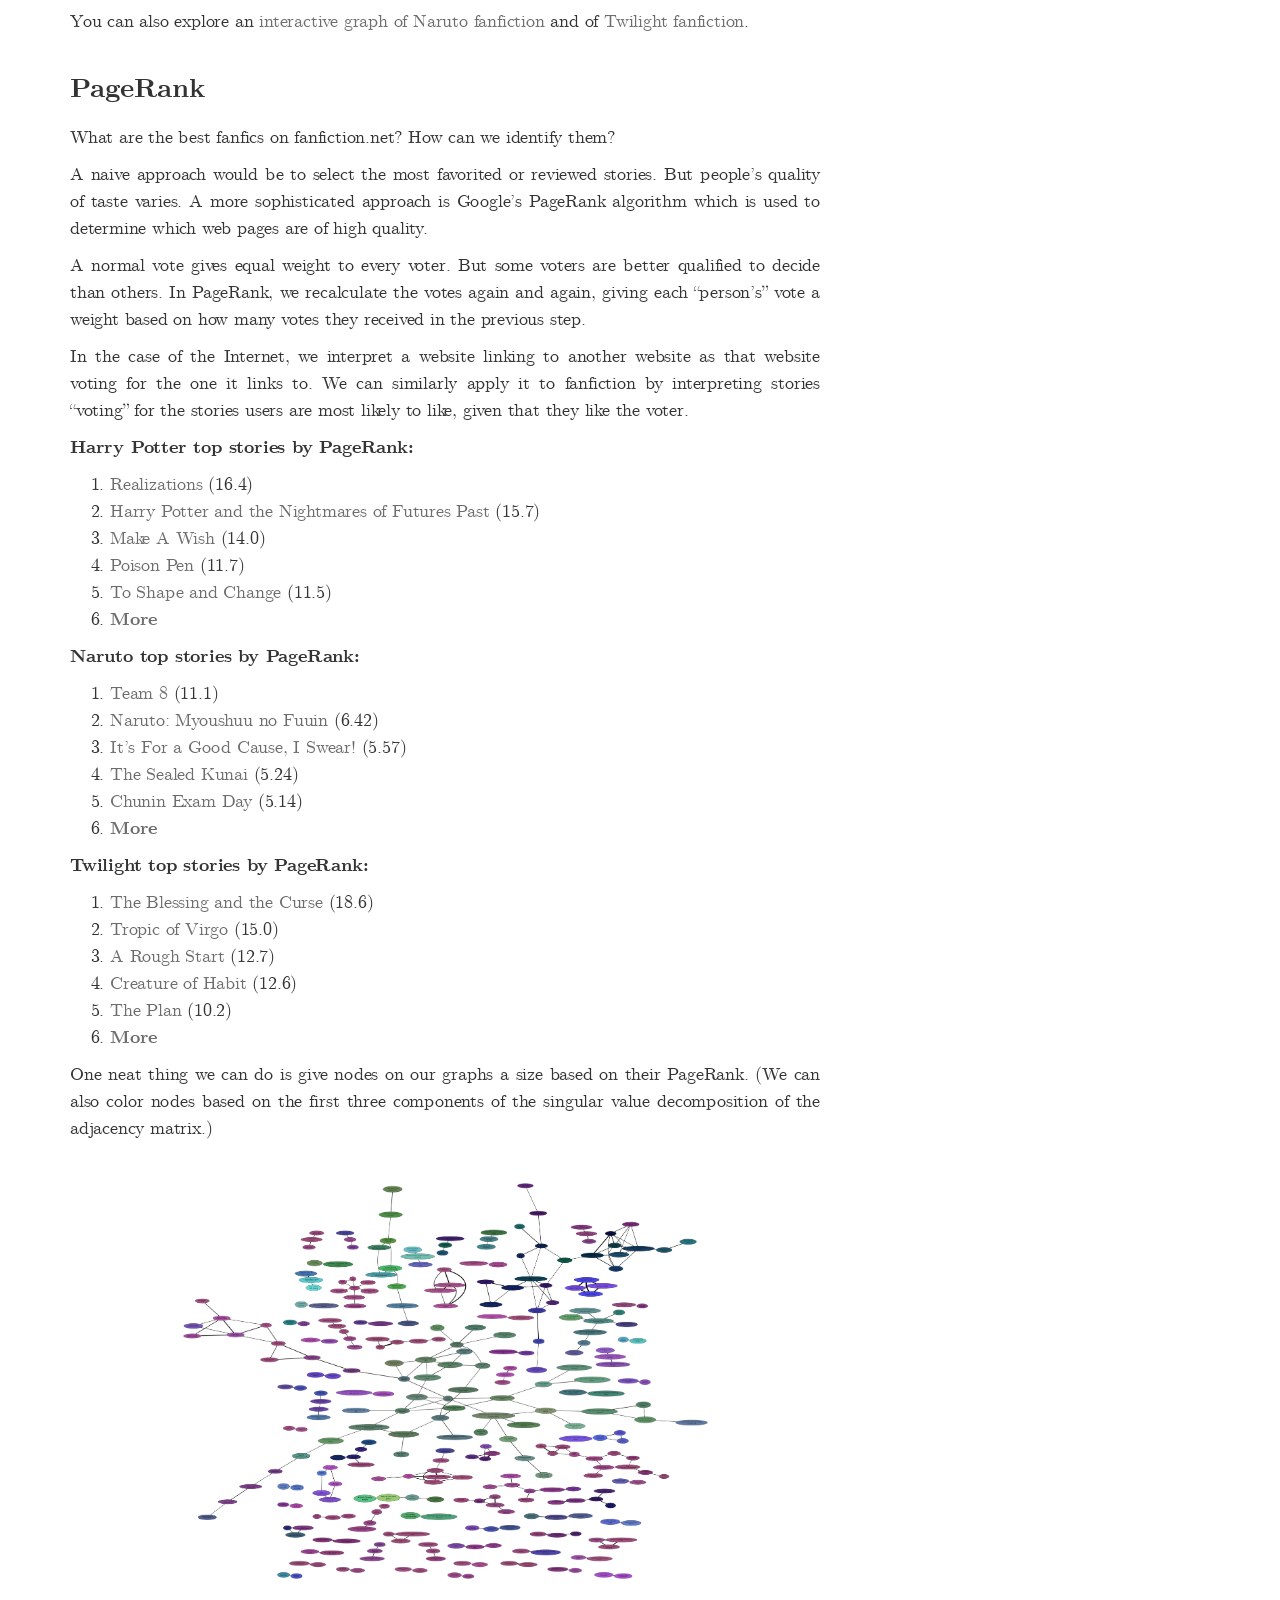
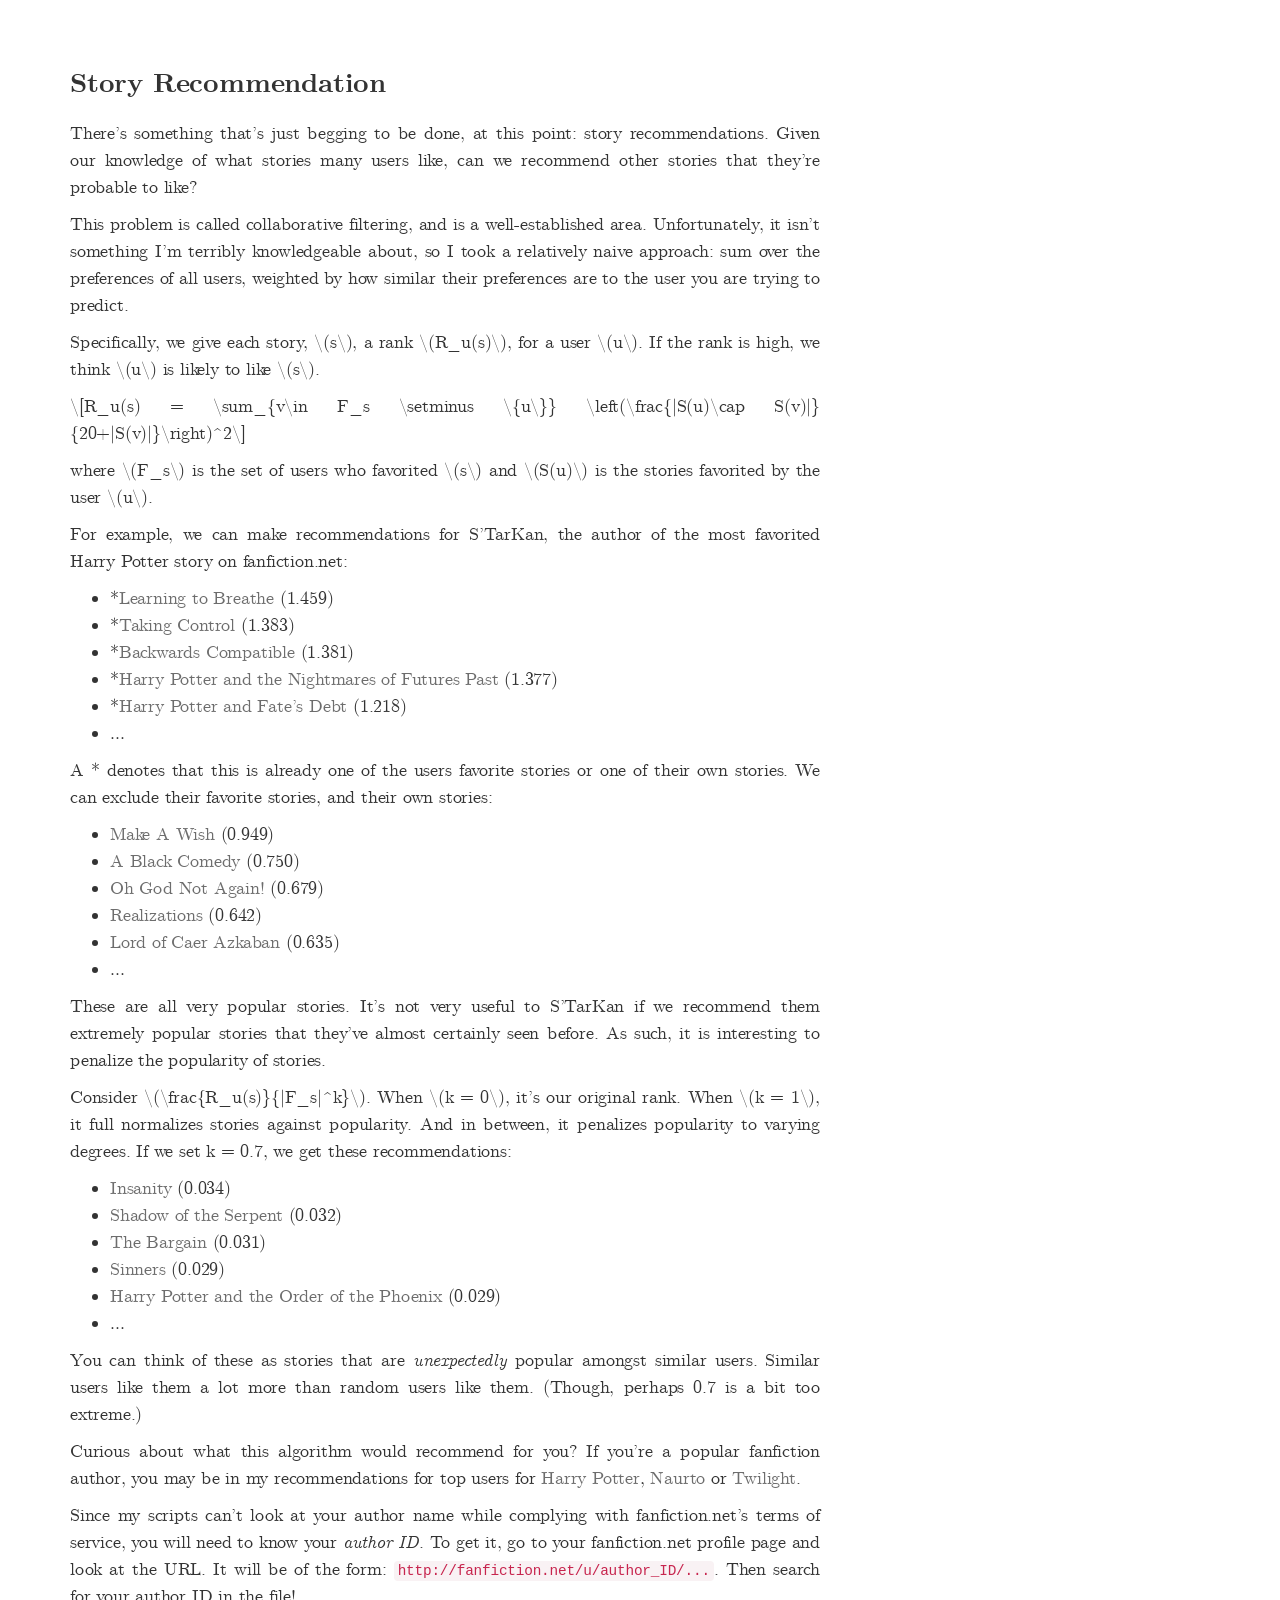
<file: posts/2014-02-Fanfiction-Graphs-PageRank/index.html>
<?xml version="1.0" encoding="UTF-8" ?>
<!DOCTYPE html PUBLIC "-//W3C//DTD XHTML 1.0 Strict//EN" "http://www.w3.org/TR/xhtml1/DTD/xhtml1-strict.dtd">
<html xmlns="http://www.w3.org/1999/xhtml" xml:lang="en" lang="en">

    <head>
        <meta http-equiv="Content-Type" content="text/html; charset=UTF-8" />
        <title>Fanfiction.net, Graphs, and PageRank: Oh My! -- colah's blog</title>
        
        <link rel="stylesheet" href="../../fonts/Serif/cmun-serif.css" />
        <link rel="stylesheet" href="../../fonts/Serif-Slanted/cmun-serif-slanted.css" />

        <!--BOOTSTRAP-->
        <link href="../../bootstrap/css/bootstrap.min.css" rel="stylesheet">
        <!--mobile first-->
        <meta name="viewport" content="width=device-width, initial-scale=1.0">

        <!--removed html from url but still is html-->
        <meta http-equiv="Content-Type" content="text/html; charset=UTF-8" />

        <!--font awesome-->
        <link href="//netdna.bootstrapcdn.com/font-awesome/4.0.3/css/font-awesome.css" rel="stylesheet">

        <!--fonts: allan & cardo-->
        <link href="http://fonts.googleapis.com/css?family=Droid+Serif" rel="stylesheet" type="text/css">
        <link href="http://fonts.googleapis.com/css?family=Droid+Sans" rel="stylesheet" type="text/css">

        <link href="../../css/sticky-footer-navbar.css" rel="stylesheet">

        <link href="../../css/default.css" rel="stylesheet">

        <link href="../../comments/inlineDisqussions.css" rel="stylesheet">

        <!--Highlight-->
        <link href="../../highlight/styles/github.css" rel="stylesheet">
        
        <link href="../../favicon.ico" rel="shortcut icon" />

        <script type="text/javascript" src="//cdn.mathjax.org/mathjax/latest/MathJax.js?config=TeX-AMS-MML_HTMLorMML"></script>

        <!-- start Mixpanel --><script type="text/javascript">(function(e,b){if(!b.__SV){var a,f,i,g;window.mixpanel=b;b._i=[];b.init=function(a,e,d){function f(b,h){var a=h.split(".");2==a.length&&(b=b[a[0]],h=a[1]);b[h]=function(){b.push([h].concat(Array.prototype.slice.call(arguments,0)))}}var c=b;"undefined"!==typeof d?c=b[d]=[]:d="mixpanel";c.people=c.people||[];c.toString=function(b){var a="mixpanel";"mixpanel"!==d&&(a+="."+d);b||(a+=" (stub)");return a};c.people.toString=function(){return c.toString(1)+".people (stub)"};i="disable track track_pageview track_links track_forms register register_once alias unregister identify name_tag set_config people.set people.set_once people.increment people.append people.track_charge people.clear_charges people.delete_user".split(" ");
        for(g=0;g<i.length;g++)f(c,i[g]);b._i.push([a,e,d])};b.__SV=1.2;a=e.createElement("script");a.type="text/javascript";a.async=!0;a.src=("https:"===e.location.protocol?"https:":"http:")+'//cdn.mxpnl.com/libs/mixpanel-2.2.min.js';f=e.getElementsByTagName("script")[0];f.parentNode.insertBefore(a,f)}})(document,window.mixpanel||[]);
        mixpanel.init("dc1ac55f121e696b2f8d54d338ec642c");</script><!-- end Mixpanel -->

<script>
  (function(i,s,o,g,r,a,m){i['GoogleAnalyticsObject']=r;i[r]=i[r]||function(){
  (i[r].q=i[r].q||[]).push(arguments)},i[r].l=1*new Date();a=s.createElement(o),
  m=s.getElementsByTagName(o)[0];a.async=1;a.src=g;m.parentNode.insertBefore(a,m)
  })(window,document,'script','//www.google-analytics.com/analytics.js','ga');

  ga('create', 'UA-49811703-1', 'colah.github.io');
  ga('require', 'linkid', 'linkid.js');
  ga('require', 'displayfeatures');
  ga('send', 'pageview');

</script>
    </head>

    <body>
        <div id="wrap">
            <nav class="navbar navbar-inverse navbar-static-top" role="navigation">
                <div class="container">
                    <!--Toggle header for mobile-->
                    <div class="navbar-header">
                        <button type="button" class="navbar-toggle" data-toggle="collapse" data-target=".navbar-collapse">
                            <span class="sr-only">Toggle navigation</span>
                            <span class="icon-bar"></span>
                            <span class="icon-bar"></span>
                            <span class="icon-bar"></span>
                        </button>
                        <a class="navbar-brand active" href="../../" style="font-size:20px;">colah's blog</a>
                    </div>
                    <!--normal header-->
                    <div class="navbar-collapse collapse">
                        <ul class="nav navbar-nav navbar-right">
                            <li><a href="../../"><span class="glyphicon glyphicon-pencil"></span>  Blog</a></li>
                            <li><a href="../../about.html"><span class="glyphicon glyphicon-user"></span>  About</a></li>
                            <li><a href="../../contact.html"><span class="glyphicon glyphicon-envelope"></span>  Contact</a></li>
                        </ul>
                    </div><!--/.nav-collapse -->
                </div>
            </nav>

            
            <div id="content">
                <div class="container">
                    <div class="row">
                        <div class="col-md-8">
                            <h1>Fanfiction.net, Graphs, and PageRank: Oh My!</h1>
                            <div class="info">
    <p style="font-family:CMSS; font-size:120%">Posted on April  7, 2014</p>
    math, fanfiction, graphs, visualization
    <!--
        by colah
    -->
</div>
</br>

<p>Have you ever wondered about the connections between stories on fanfiction.net, a website where people write derivative stories of works they like? (Unless you’re weird like me, no, you probably haven’t.) Clearly, there are different groups with different opinions about what stories are good. There’s a more complicated structure than just a scale of quality of stories.</p>
<p>Well, for some bizarre reason, I started analyzing fanfiction.net. To whet your appetite, here’s a small visualization of Harry Potter stories on fanfiction.net as a graph:</p>
<div class="bigcenterimgcontainer">
<img src="img/HP_union_size_larger.png" alt style>
</div>
<div class="spaceafterimg">

</div>
<p>This blog post will explore the structure of the relationships between stories on fanfiction.net by constructing visualizations like the above, and much much larger ones. It will also provide story recommendations for many of the top users of fanfiction.net.</p>
<h2 id="introduction">Introduction</h2>
<p>Fanfiction is a wide-spread phenomenon where fans of different works write derivative stories. This ranges from young children writing their first stories about their favorite fictional characters, to professional-quality stories written by aspiring novelists. Many such stories are posted to websites where they are read by a large audience and commented on. The largest such website is <a href="https://www.fanfiction.net/">fanfiction.net</a>.</p>
<p>The sheer amount of fanfiction out there is rather staggering. The total number of stories on fanfiction.net exceeds six million. Harry Potter stories account for around 14% of these, followed by Naruto (around 7%) and Twilight (around 4%) (<a href="http://ffnresearch.blogspot.com/2010/07/fanfictionnet-story-totals.html">FFN Research</a>). The majority of these stories have very little in the way of readership, but popular stories can have a large number of readers.</p>
<p>Some research was done into the demographics of fanfiction.net users and other topics by <a href="http://ffnresearch.blogspot.com/">FFN Research</a>. They found that 78% of fanfiction.net authors who joined in 2010 identified as female. Further, around 80% of users who report their age are between 13 and 17.</p>
<p>A lot of other interesting research and analysis has been done on the blogs <a href="http://destinationtoast.tumblr.com/stats">Destination: Toast!</a> and <a href="http://toastystats.tumblr.com/">TOASTYSTATS</a>.</p>
<p>In this post, we will examine the relationships between different Harry Potter stories on fanfiction.net. We will create visualizations, experiment with the application of Google’s PageRank algorithm, and finally construct a crude recommendation tool. We will also discuss a number of directions for future exploration.</p>
<h2 id="basic-methods">Basic Methods</h2>
<p>In addition to allowing users to post stories they write, fanfiction.net allows authors to “favorite” stories they like. Looking at which stories tend to be favorited by the same users gives us a way to understand connections between stories.</p>
<div class="floatrightimgcontainer">
<img src="img/explanation.png" alt style>
<div class="caption">

</div>
</div>
<div class="spaceafterimg">

</div>
<p>In order to analyze this, we must collect a large amount of metadata from fanfiction.net (“scraping”). We note that we don’t actually collect any significant content, just a lot of data about relationships between pieces of content. Fanfiction.net’s terms of service, as the author understands them, allow this with some restrictions:</p>
<blockquote>
<p>4(E) You agree not to use or launch any automated system, including without limitation, “robots,” “spiders,” or “offline readers,” that accesses the Website in a manner that sends more request messages to the FanFiction.Net servers in a given period of time than a human can reasonably produce in the same period by using a conventional on-line web browser. Notwithstanding the foregoing, FanFiction.Net grants the operators of public search engines permission to use spiders to copy materials from the site for the sole purpose of and solely to the extent necessary for creating publicly available searchable indices of the materials, but not caches or archives of such materials…</p>
</blockquote>
<p>In order to ensure compliance with these terms, the author intentionally built significant rate limiting into the scraper and took care to minimize the load put on fanfiction.net. While the issue of academic analysis was not mentioned, it was not excluded and fanfiction.net’s operators have not previously objected to similar academic work. Further, this work could be the preliminary research needed for someone to build a good fanfiction search engine.</p>
<p>Another section of the terms of service prohibits collecting personally identifiable information, which they define to include usernames. As such, I have deliberately discarded all such information and don’t use it. (Though, I note that several search engines do – try searching for an authors name on any major search engine.) I do refer to some usernames in this post, but that was done entirely by hand.</p>
<p>In collecting data, since we are only looking at a subset of users, it is important to be wary of sampling bias. For example, if we sampled authors starting from the favorites of a particular author, or from those who had contributed stories to a community, we might get a very skewed perspective of the stories on fanfiction.net. The author considered a number of approaches, but concluded the fairest approach would be to use the authors of the most reviewed stories on fanfiction.net. This is a bias, but it should bias us towards the most interesting and important parts of the graph.</p>
<h2 id="graph-construction">Graph Construction</h2>
<p>A <a href="http://en.wikipedia.org/wiki/Graph_(mathematics)">graph</a>, in the context of mathematics, is a collection of objects called vertices joined by connections called edges. For example, cities can be thought of as the vertices of a graph connected by different highways and roads (the edges).</p>
<div class="centerimgcontainer">
<img src="img/example-graph.svg" alt style>
<div class="caption">
An example of a graph (from Wikipedia)
</div>
</div>
<div class="spaceafterimg">

</div>
<p>A weighted graph is a graph where some edges are “stronger” than others. For example, some cities are connected by giant 6-lane highways, while others are connected by gravel roads. Larger weights represent stronger connections and smaller weights represent weaker ones. A weight of zero is the same thing as having no connection at all.</p>
<p>We will be interpreting fanfiction as a weighted graph, where edges represent a “connection” between stories. We will be using as our weights for edges the probability that someone will like both stories, given that they like one. That is, <span class="math">\(W_{a, b} = \frac{|F_a \cap F_b|}{|F_a \cup F_b|}\)</span> where <span class="math">\(F_s\)</span> is the users who favorited the story <span class="math">\(s\)</span>.</p>
<p>There are lots of other possibilities, some resulting in directed graphs:</p>
<ul>
<li>(directed) The probability that someone who favorites <span class="math">\(a\)</span> will favorite <span class="math">\(b\)</span>: <span class="math">\(W_{a\to b} = \frac{|F_a \cap F_b|}{|F_a|}\)</span></li>
<li>The probability that someone who favorites <span class="math">\(a\)</span> favorites <span class="math">\(b\)</span> times the probability that someone who favorites <span class="math">\(b\)</span> favorites <span class="math">\(a\)</span>: <span class="math">\(W_{a,b} = \frac{|F_a \cap F_b|^2}{|F_a| * |F_b|}\)</span></li>
<li>The lesser of the probability that someone who favorites <span class="math">\(a\)</span> favorites <span class="math">\(b\)</span> and the probability that someone who favorites <span class="math">\(b\)</span> favorites <span class="math">\(a\)</span>: <span class="math">\(W_{a,b} = \min\left(\frac{|F_a \cap F_b|}{|F_a|}, \frac{|F_a \cap F_b|}{|F_b|} \right)\)</span></li>
</ul>
<p>Our experience was that it didn’t matter too much for the results, for large graphs.</p>
<p>(It’s worth noting that many of these could easily generalize to higher-dimensional edges for a weighted hyper-graph.)</p>
<p>In our selected weight definition, <span class="math">\(W_{a, b} = \frac{|F_a \cap F_b|}{|F_a \cup F_b|}\)</span>, we give equal weight to the preferences of all users. But there’s a lot of variance between users: some favorite everyting under the sun, while others very selectively favorite stories they really like. If we give the users who favorite thousands of stories the same weight as users who favorite ten, the users who favorite thousands dominate everything (and aren’t a very good signal).</p>
<p>Instead, we give each user <span class="math">\(u\)</span> a weight of <span class="math">\(\frac{1}{20+n(u)}\)</span> where <span class="math">\(n(u)\)</span> denotes the number of stories <span class="math">\(u\)</span> has favorited. This results in a measure on the space of users, <span class="math">\(\mu(S) = \sum_{u \in S} \frac{1}{20+n(u)}\)</span>, and the equation for our weights becomes <span class="math">\(W_{a, b} = \frac{\mu(F_a \cap F_b)}{\mu(F_a \cup F_b)}\)</span>.</p>
<p>Applying these techniques to a couple of the top Harry Potter stories, we get the following graph (using <a href="http://www.graphviz.org/">graphviz</a>):</p>
<div class="bigcenterimgcontainer">
<img src="img/HP-basic.png" alt="Small labeled graph of top Harry Potter stories" style>
<div class="caption">
Small labeled graph of top Harry Potter stories
</div>
</div>
<div class="spaceafterimg">

</div>
<p>With a small amount of investigation, it’s easy to understand a lot of the graph’s structure. For example, on the lower right hand side, there’s a triangular clique.</p>
<div class="floatrightimgcontainer">
<img src="img/HP-basic-clique.png" alt style>
</div>
<div class="spaceafterimg">

</div>
<p>A quick Google search reveals that this triangular clique consists of the “Dark Prince Trilogy” by Kurinoone. The stories are more strongly linked to their immediate predecessor/successor than the pair separated by a story are to eachother.</p>
<h2 id="large-graph-visualizations-for-harry-potter">Large Graph visualizations for Harry Potter</h2>
<p>If we use different tools, we can visualize much larger graphs.</p>
<p>We consider the top 2,000 most reviewed Harry Potter stories and their authors. Based on the author’s favorite lists, we construct a weighted graph, with the stories as nodes (edge weights are calculated as above).</p>
<p>We then prune the graph’s edges, keeping the top 8,000 most strongly weighted edges. We also prune the nodes, keeping only those with at least one edge. This leaves us with a graph of 1,623 nodes and 8,000 edges.</p>
<p>We then load this graph into the graph visualization tool <a href="https://gephi.org/">gephi</a>. We layout the graph using the OpenOrd and ForceAtlas2 layout algorithms. (OpenOrd was particularly good at extracting clusters. Beyond that, this was largely a matter of aesthetic taste.)</p>
<div class="bigcenterimgcontainer">
<img src="img/graph-HP-blank.png" alt style>
<div class="caption">
Graph of Harry Potter Fanfiction (top 1,623 stories)
</div>
</div>
<div class="spaceafterimg">

</div>
<p>We can see lots of interesting structure in this graph: there are lots of clusters, some more connected than others.</p>
<p>A first hypothesis might be that some of these clusters are caused by language. As it turns out, this is the case:</p>
<div class="bigcenterimgcontainer">
<img src="img/graph-HP-lang-labeled.png" alt style>
<div class="caption">
Graph of Harry Potter Fanfiction, colored by language
</div>
</div>
<div class="spaceafterimg">

</div>
<p>Another cause of clusters may be the “ship” (romantic pairing of the story). Many readers have a strong loyalty to a particular ship – for example, they might feel very strongly that Harry and Hermione should be together.</p>
<div class="bigcenterimgcontainer">
<img src="img/graph-HP-ships-labeled.png" alt style>
<div class="caption">
Graph of Harry Potter Fanfiction, colored by ship
</div>
</div>
<div class="spaceafterimg">

</div>
<p>(Note: Ships are inferred from tags story summaries. HP = Harry Potter, HG = Hermione Granger, GW = Ginny Weasley, DM = Draco Malfoy, SS = Severus Snape and LV = Lord Voldemort.)</p>
<p>One interesting point is that by far the most diffuse ship is HP/GW. It seems likely that this is because it is the ship we see in cannon Harry Potter, and so many stories not focused on romance default to it and unaligned readers are more tolerant of it.</p>
<p>One striking pattern in fanfiction is that a massive fraction of stories are male/male pairings. Such stories are frequently referred to as “slash.” (For an exploration of why there is so much slash fanfiction, see this article.)</p>
<div class="bigcenterimgcontainer">
<img src="img/graph-HP-slash-labeled.png" alt style>
<div class="caption">
Graph of Harry Potter Fanfiction, colored by slash
</div>
</div>
<div class="spaceafterimg">

</div>
<p>Many stories include a slash tag in the summary. Some other stories tag themselves as “no-slash.”</p>
<p>One interesting pattern is that stories tagged “no-slash” concentrate around parts of the border of slash stories. One possible reason may be that authors writing stories that might, from a glance at the summary or characters list, look like slash (for example, a story about Snape mentoring Harry, or Draco and Harry as friends) feel the need to explicitly signal that that is not the topic of their story.</p>
<p>The predisposition of the French cluster towards slash stories is interesting, but the cluster is so small I am hesitant to read anything into it.</p>
<p>You can also explore an <a href="graphs/HP-ship/">interactive graph of Harry Potter fanfiction</a>.</p>
<h2 id="large-graph-visualizations-for-other-fandoms">Large Graph Visualizations for Other Fandoms</h2>
<p>Of course, we can apply the exact same tricks to other fandoms.</p>
<p><strong>Naruto</strong></p>
<p>For example, Naruto is the second biggest fandom. Here’s a graph of it:</p>
<div class="bigcenterimgcontainer">
<img src="img/graph-NAR-blank.png" alt style>
<div class="caption">
Graph of top Naruto fanfiction (1,123 nodes and 4,000 edges)
</div>
</div>
<div class="spaceafterimg">

</div>
<p>We can look at languages again:</p>
<div class="bigcenterimgcontainer">
<img src="img/graph-NAR-lang-labeled.png" alt style>
<div class="caption">
Graph of top Naruto fanfiction, colored by language
</div>
</div>
<div class="spaceafterimg">

</div>
<p>And also for ships:</p>
<div class="bigcenterimgcontainer">
<img src="img/graph-NAR-ships-labeled.png" alt style>
<div class="caption">
Graph of top Naruto fanfiction, colored by ship
</div>
</div>
<div class="spaceafterimg">

</div>
<p><strong>Twilight</strong></p>
<p>And again, we can graph the top twilight stories:</p>
<div class="bigcenterimgcontainer">
<img src="img/graph-TWI-blank.png" alt style>
<div class="caption">
Graph of top Twilight fanfiction (1,031 nodes, 5,000 edges)
</div>
</div>
<div class="spaceafterimg">

</div>
<p>We can color it by language:</p>
<div class="bigcenterimgcontainer">
<img src="img/graph-TWI-lang-labeled.png" alt style>
<div class="caption">
Graph of top Twilight fanfiction, colored by language
</div>
</div>
<div class="spaceafterimg">

</div>
<p>And by ship:</p>
<div class="bigcenterimgcontainer">
<img src="img/graph-TWI-ships-labeled.png" alt style>
<div class="caption">
Graph of top Twilight fanfiction, colored by ship
</div>
</div>
<div class="spaceafterimg">

</div>
<p>You can also explore an <a href="graphs/NAR-ship/">interactive graph of Naruto fanfiction</a> and of <a href="graphs/TWI-ship/">Twilight fanfiction</a>.</p>
<h2 id="pagerank">PageRank</h2>
<p>What are the best fanfics on fanfiction.net? How can we identify them?</p>
<p>A naive approach would be to select the most favorited or reviewed stories. But people’s quality of taste varies. A more sophisticated approach is Google’s PageRank algorithm which is used to determine which web pages are of high quality.</p>
<p>A normal vote gives equal weight to every voter. But some voters are better qualified to decide than others. In PageRank, we recalculate the votes again and again, giving each “person’s” vote a weight based on how many votes they received in the previous step.</p>
<p>In the case of the Internet, we interpret a website linking to another website as that website voting for the one it links to. We can similarly apply it to fanfiction by interpreting stories “voting” for the stories users are most likely to like, given that they like the voter.</p>
<p><strong>Harry Potter top stories by PageRank:</strong></p>
<ol>
        <li>
<a href="http://fanfiction.net/s/1260679">Realizations</a> (16.4)
</li>
        <li>
<a href="http://fanfiction.net/s/2636963">Harry Potter and the Nightmares of Futures Past</a> (15.7)
</li>
        <li>
<a href="http://fanfiction.net/s/2318355">Make A Wish</a> (14.0)
</li>
        <li>
<a href="http://fanfiction.net/s/5554780">Poison Pen</a> (11.7)
</li>
        <li>
<a href="http://fanfiction.net/s/6413108">To Shape and Change</a> (11.5)
</li>
        <li>
<a href="pagerank/hp.html"><b>More</b></a>
</ol>



<p><strong>Naruto top stories by PageRank:</strong></p>
<ol>
        <li>
<a href="http://fanfiction.net/s/2731239">Team 8</a> (11.1)
</li>
        <li>
<a href="http://fanfiction.net/s/6694302">Naruto: Myoushuu no Fuuin</a> (6.42)
</li>
        <li>
<a href="http://fanfiction.net/s/5409165">It’s For a Good Cause, I Swear!</a> (5.57)
</li>
        <li>
<a href="http://fanfiction.net/s/6051938">The Sealed Kunai</a> (5.24)
</li>
        <li>
<a href="http://fanfiction.net/s/3929411">Chunin Exam Day</a> (5.14)
</li>
        <li>
<a href="pagerank/naruto.html"><b>More</b></a>
</ol>


<p><strong>Twilight top stories by PageRank:</strong></p>
<ol>
        <li>
<a href="http://fanfiction.net/s/5100876">The Blessing and the Curse</a> (18.6)
</li>
        <li>
<a href="http://fanfiction.net/s/4901517">Tropic of Virgo</a> (15.0)
</li>
        <li>
<a href="http://fanfiction.net/s/5319052">A Rough Start</a> (12.7)
</li>
        <li>
<a href="http://fanfiction.net/s/4769414">Creature of Habit</a> (12.6)
</li>
        <li>
<a href="http://fanfiction.net/s/6550419">The Plan</a> (10.2)
</li>
        <li>
<a href="pagerank/twi.html"><b>More</b></a>
</ol>

<p>One neat thing we can do is give nodes on our graphs a size based on their PageRank. (We can also color nodes based on the first three components of the singular value decomposition of the adjacency matrix.)</p>
<div class="bigcenterimgcontainer">
<img src="img/HP_union_size_larger.png" alt style>
</div>
<div class="spaceafterimg">

</div>
<h2 id="story-recommendation">Story Recommendation</h2>
<p>There’s something that’s just begging to be done, at this point: story recommendations. Given our knowledge of what stories many users like, can we recommend other stories that they’re probable to like?</p>
<p>This problem is called collaborative filtering, and is a well-established area. Unfortunately, it isn’t something I’m terribly knowledgeable about, so I took a relatively naive approach: sum over the preferences of all users, weighted by how similar their preferences are to the user you are trying to predict.</p>
<p>Specifically, we give each story, <span class="math">\(s\)</span>, a rank <span class="math">\(R_u(s)\)</span>, for a user <span class="math">\(u\)</span>. If the rank is high, we think <span class="math">\(u\)</span> is likely to like <span class="math">\(s\)</span>.</p>
<p><span class="math">\[R_u(s) = \sum_{v\in F_s \setminus \{u\}} \left(\frac{|S(u)\cap S(v)|}{20+|S(v)|}\right)^2\]</span></p>
<p>where <span class="math">\(F_s\)</span> is the set of users who favorited <span class="math">\(s\)</span> and <span class="math">\(S(u)\)</span> is the stories favorited by the user <span class="math">\(u\)</span>.</p>
<p>For example, we can make recommendations for S’TarKan, the author of the most favorited Harry Potter story on fanfiction.net:</p>
<ul>
	<li>
*<a href="http://fanfiction.net/s/2559745">Learning to Breathe</a> (1.459)
</li>
	<li>
*<a href="http://fanfiction.net/s/2954601">Taking Control</a> (1.383)
</li>
	<li>
*<a href="http://fanfiction.net/s/1594791">Backwards Compatible</a> (1.381)
</li>
	<li>
*<a href="http://fanfiction.net/s/2636963">Harry Potter and the Nightmares of Futures Past</a> (1.377)
</li>
	<li>
*<a href="http://fanfiction.net/s/2479927">Harry Potter and Fate’s Debt</a> (1.218)
</li>
	<li>
…
</li>
</ul>

<p>A * denotes that this is already one of the users favorite stories or one of their own stories. We can exclude their favorite stories, and their own stories:</p>
<ul>
	<li>
<a href="http://fanfiction.net/s/2318355">Make A Wish</a> (0.949)
</li>
	<li>
<a href="http://fanfiction.net/s/3401052">A Black Comedy</a> (0.750)
</li>
	<li>
<a href="http://fanfiction.net/s/4536005">Oh God Not Again!</a> (0.679)
</li>
	<li>
<a href="http://fanfiction.net/s/1260679">Realizations</a> (0.642)
</li>
	<li>
<a href="http://fanfiction.net/s/2107570">Lord of Caer Azkaban</a> (0.635)
</li>
	<li>
…
</li>
</ul>

<p>These are all very popular stories. It’s not very useful to S’TarKan if we recommend them extremely popular stories that they’ve almost certainly seen before. As such, it is interesting to penalize the popularity of stories.</p>
<p>Consider <span class="math">\(\frac{R_u(s)}{|F_s|^k}\)</span>. When <span class="math">\(k = 0\)</span>, it’s our original rank. When <span class="math">\(k = 1\)</span>, it full normalizes stories against popularity. And in between, it penalizes popularity to varying degrees. If we set k = 0.7, we get these recommendations:</p>
<ul>
	<li>
<a href="http://fanfiction.net/s/2114122">Insanity</a> (0.034)
</li>
	<li>
<a href="http://fanfiction.net/s/1995612">Shadow of the Serpent</a> (0.032)
</li>
	<li>
<a href="http://fanfiction.net/s/2160456">The Bargain</a> (0.031)
</li>
	<li>
<a href="http://fanfiction.net/s/1975479">Sinners</a> (0.029)
</li>
	<li>
<a href="http://fanfiction.net/s/926568">Harry Potter and the Order of the Phoenix</a> (0.029)
</li>
	<li>
…
</li>
</ul>

<p>You can think of these as stories that are <em>unexpectedly</em> popular amongst similar users. Similar users like them a lot more than random users like them. (Though, perhaps 0.7 is a bit too extreme.)</p>
<p>Curious about what this algorithm would recommend for you? If you’re a popular fanfiction author, you may be in my recommendations for top users for <a href="recs/hp.html">Harry Potter</a>, <a href="recs/nar.html">Naurto</a> or <a href="recs/twi.html">Twilight</a>.</p>
<p>Since my scripts can’t look at your author name while complying with fanfiction.net’s terms of service, you will need to know your <em>author ID</em>. To get it, go to your fanfiction.net profile page and look at the URL. It will be of the form: <code>http://fanfiction.net/u/author_ID/...</code>. Then search for your author ID in the file!</p>
<p>I’m certain one could do much better if they wanted to put a bit more effort into it. :)</p>
<h2 id="conclusion">Conclusion</h2>
<p>In light of all this, I’d like to reflect on a few things.</p>
<p><strong>Big Data</strong>: A year ago, I was very dismissive of “big data” as a buzzword. Primarily, it seems to be thrown around by business people who don’t really understand much. But one thing I’ve learned in explorations of data like this one and working in machine learning, is that there is something very powerful about larger amounts of data. There’s something very qualitatively different. The fanfiction data I used was actually quite small, only a few hundred users, because of how I limited the amount I downloaded, but I think it still demonstrates the sorts of things that become possible as you have larger amounts of data. (To be honest, a much more compelling example is the progress that’s been made in computer vision using ImageNet… But this still influenced my views.)</p>
<p><strong>Digital Humanities</strong>: Digital humanities also seems to be a bit of a buzzword. But I hope this provides a simple example of the power that can come from applying a little bit of math and computer science to humanities problems.</p>
<p><strong>Metdata and Privacy</strong>: In this essay, we looked analyzed stories by looking at whether they were favorited by the same users. There’s a natural “dual” to this: analyzing users by looking at whether they favorited the same stories. This would give us a graph of connections between users and allow us to find clusters of users. But what if you use other forms of metdata? For example, we now know that the US government has metdata on who phones who. It seems very likely that many companies and governments have information on where your cellphone is as a function of time. All this can construct a graph of society. I can’t really fathom how much one must be able to learn about someone from that. (And how easy it would be to misinterpret.)</p>
<p><strong>Fanfiction Websites</strong>: I think there’s a lot of potential for fanfiction websites to better serve their users based on the techniques outlined here. I’d be really thrilled to see fanfiction.net or Archive Of Our Own adopt some of these ideas. Imagine being able to list a handful of stories in some category you’re interested in and discover others? Or get good recommendations? The ideas are all pretty straightforward once you think of them. I’d be very happy to talk to the groups behind different fanfiction websites and provide some help or share example code.</p>
<p><strong>Deep Learning and NLP</strong>: Recently, there’s been some really cool results in applying Deep Learning to Natural Language Processing. One would need a lot more data than I collected, and it would take more effort, but I bet one could do some really interesting things here.</p>
<p><strong>Resources</strong>: In principle, I’d really like to share my code and make it easy for people to replicate the work I described here. However, I think that would be really rude to fanfiction.net because it could result in lots of people scraping their website, and it seems likely many would remove my rate limiter. An alternative would be to share my extracted metadata, but, again, I think it would be really rude to do that without fanfiction.net’s permission, and possibly a violation of their terms of service. So, in the end, I’m not sharing any resources. That said, all of this can be done pretty easily.</p>

<div id="disqus_thread"></div>

<script src="https://ajax.googleapis.com/ajax/libs/jquery/1.11.0/jquery.min.js"></script>
<script src="http://code.jquery.com/jquery-1.10.1.min.js"></script>

<script src="../../comments/inlineDisqussions.js"></script>
<script src="../../js/disqus.js"></script>

                        </div>
                        <div class="col-md-4"></div>
                    </div>
                </div>
            </div>
        

            <div id="footer">
                <div class="container">
                    Built by <a href="https://github.com/oinkina">Oinkina</a> with
                    <a href="http://jaspervdj.be/hakyll">Hakyll</a> 
                    using <a href="http://getbootstrap.com/">Bootstrap</a>, 
                    <a href="http://www.mathjax.org/">MathJax</a>,
                    <a href="http://disqus.com/">Disqus</a>,
                    <a href="https://github.com/unconed/MathBox.js">MathBox.js</a>,
                    <a href="http://highlightjs.org/">Highlight.js</a>, 
                    and <a href="http://ignorethecode.net/blog/2010/04/20/footnotes/">Footnotes.js</a>.
                </div>
            </div>
        </div>

    <!-- jQuery-->
    <script src="https://ajax.googleapis.com/ajax/libs/jquery/1.11.0/jquery.min.js"></script>
    <script src="http://code.jquery.com/jquery-1.10.1.min.js"></script>

    <script src="../../bootstrap/js/bootstrap.min.js"></script>

    <script src="../../highlight/highlight.pack.js"></script>
    <script>hljs.initHighlightingOnLoad();</script>

    <script src="../../js/footnotes.js"></script>

    <script src="../../comments/inlineDisqussions.js"></script>
    
    <noscript>Enable JavaScript for footnotes, Disqus comments, and other cool stuff.</noscript>

    </body>

</html>
</file>
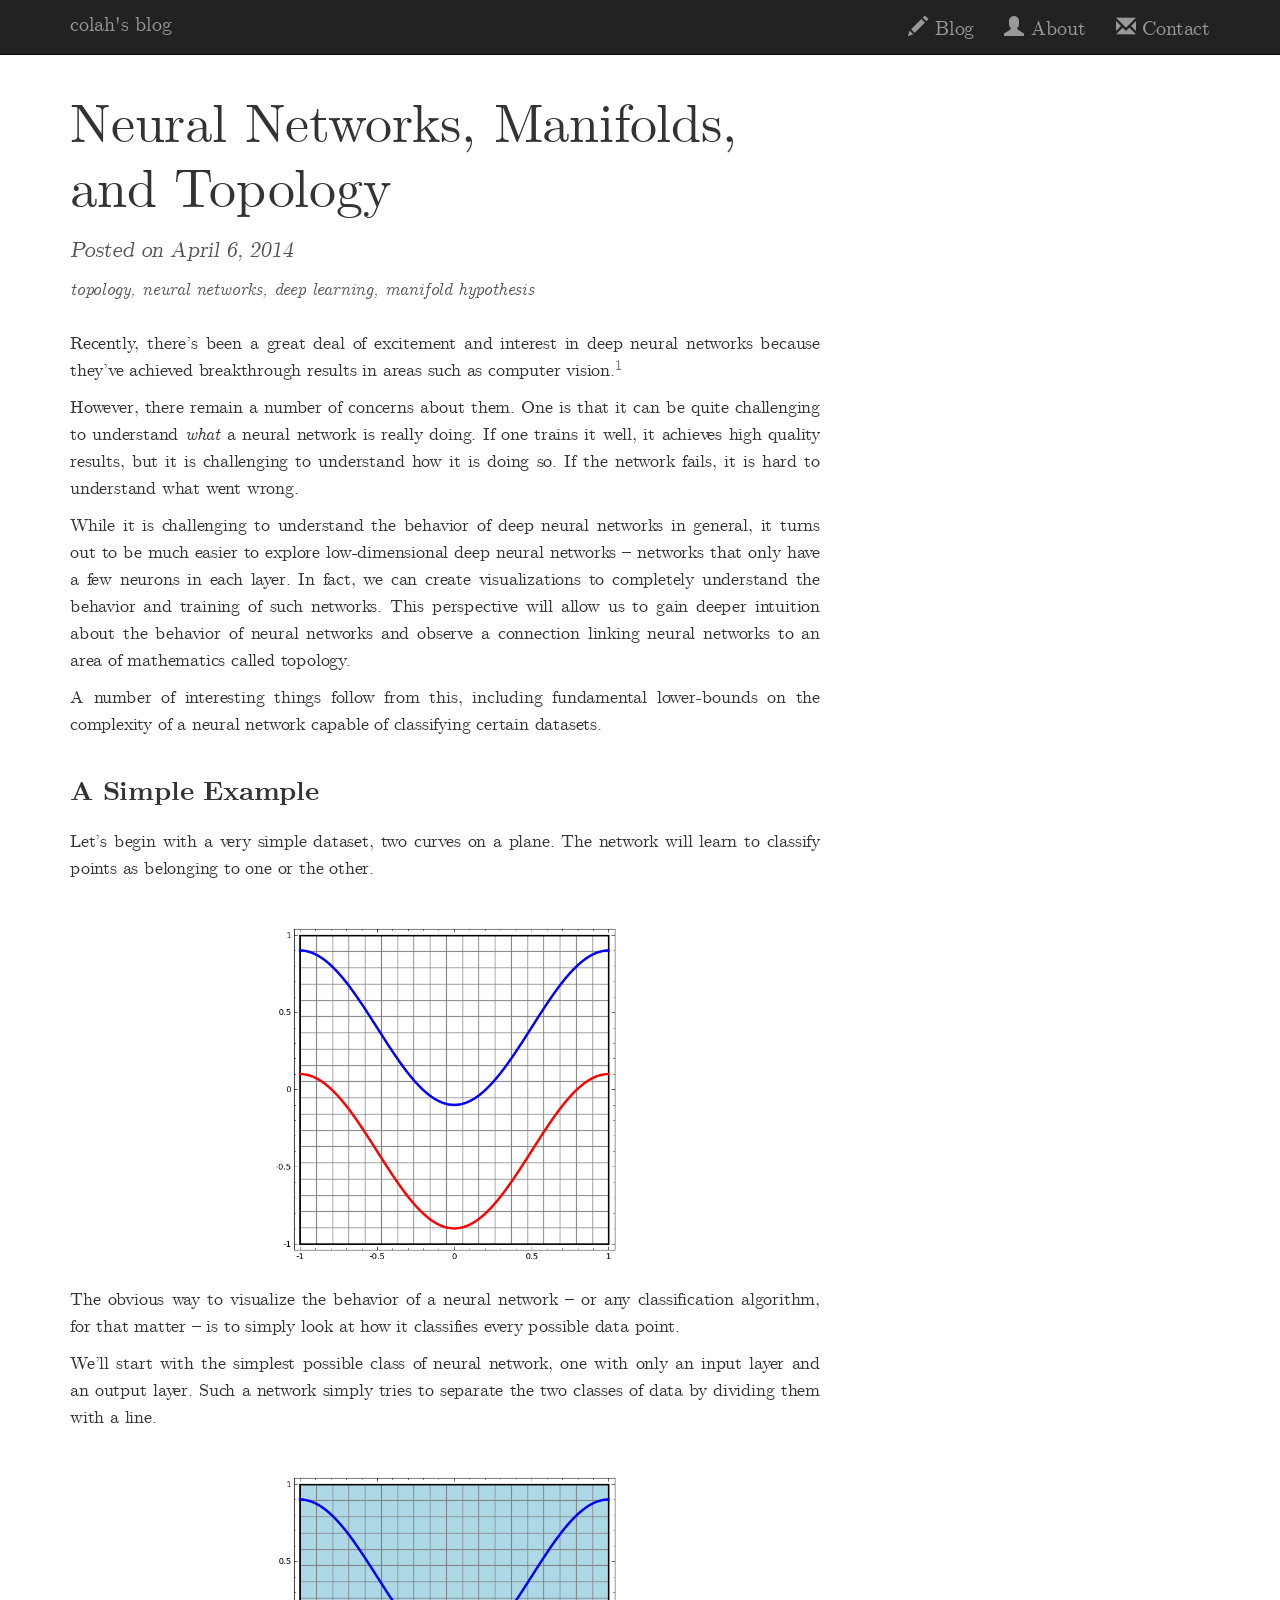
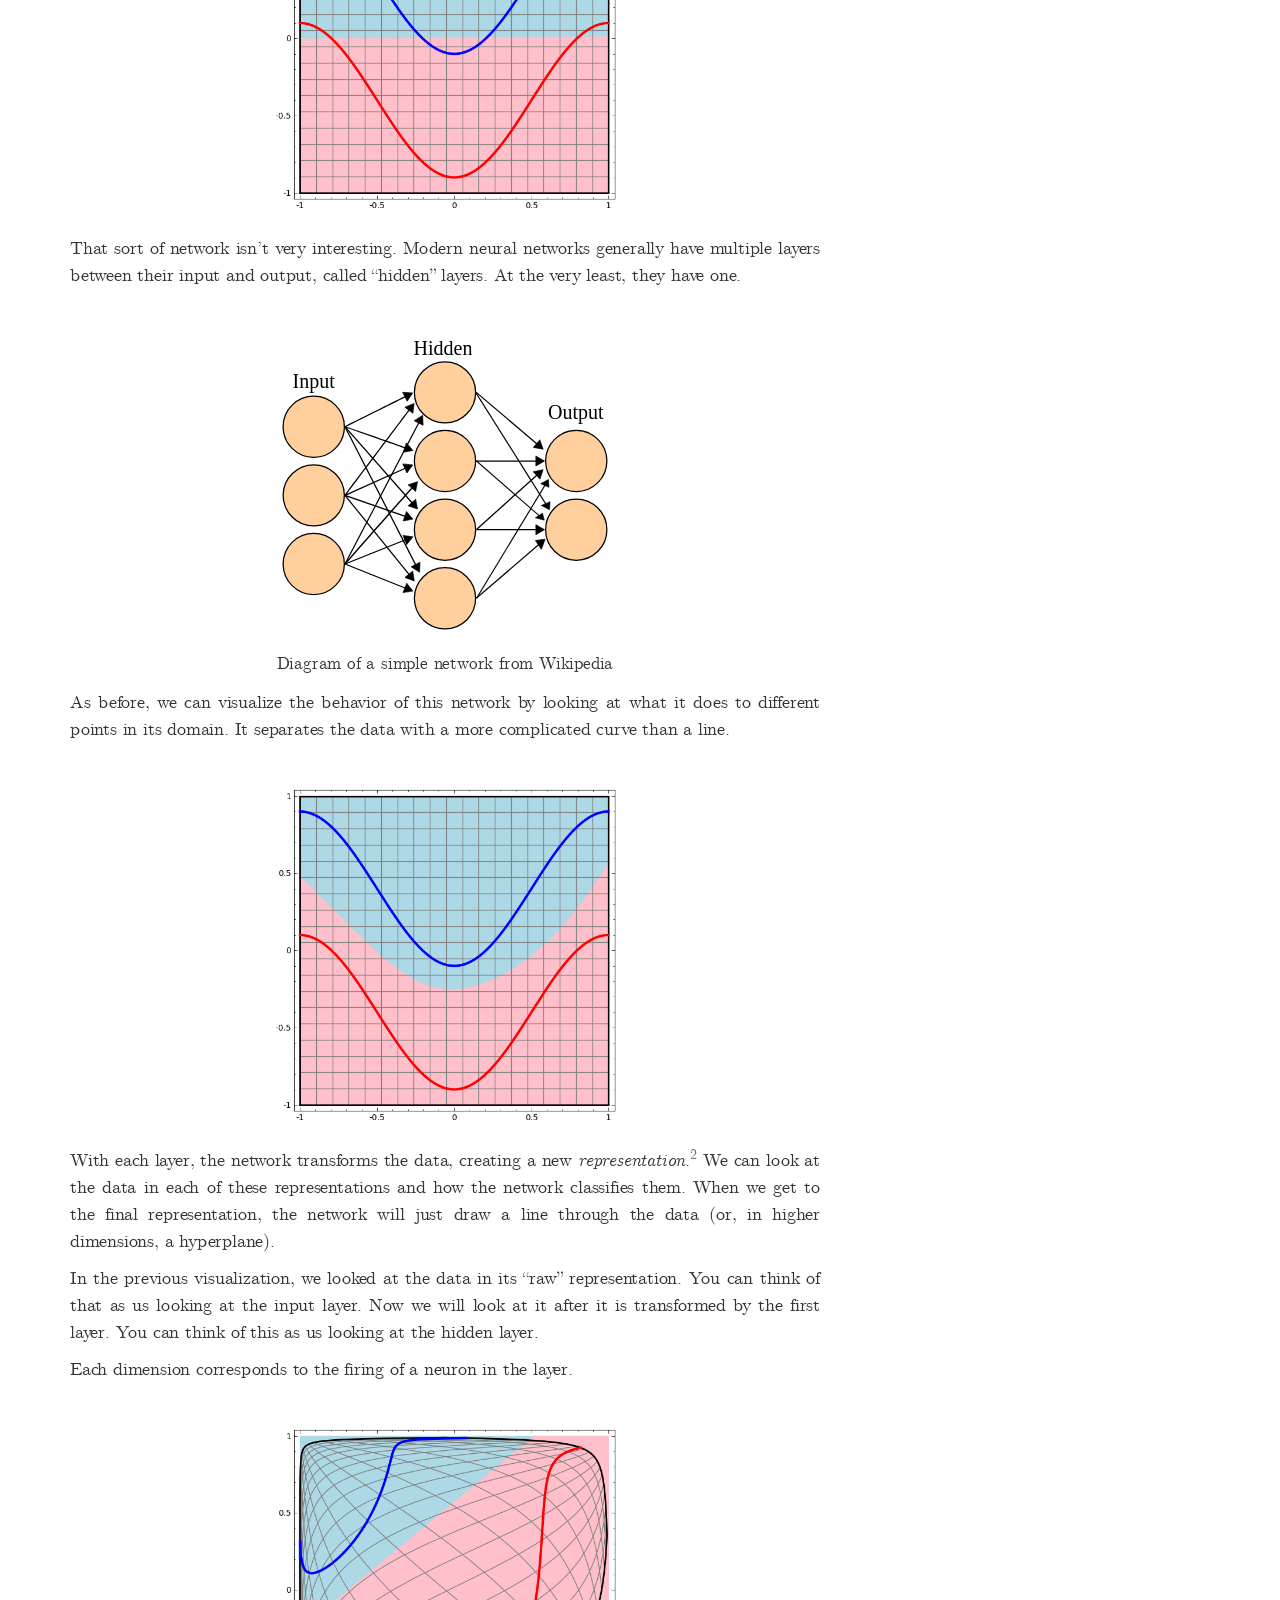
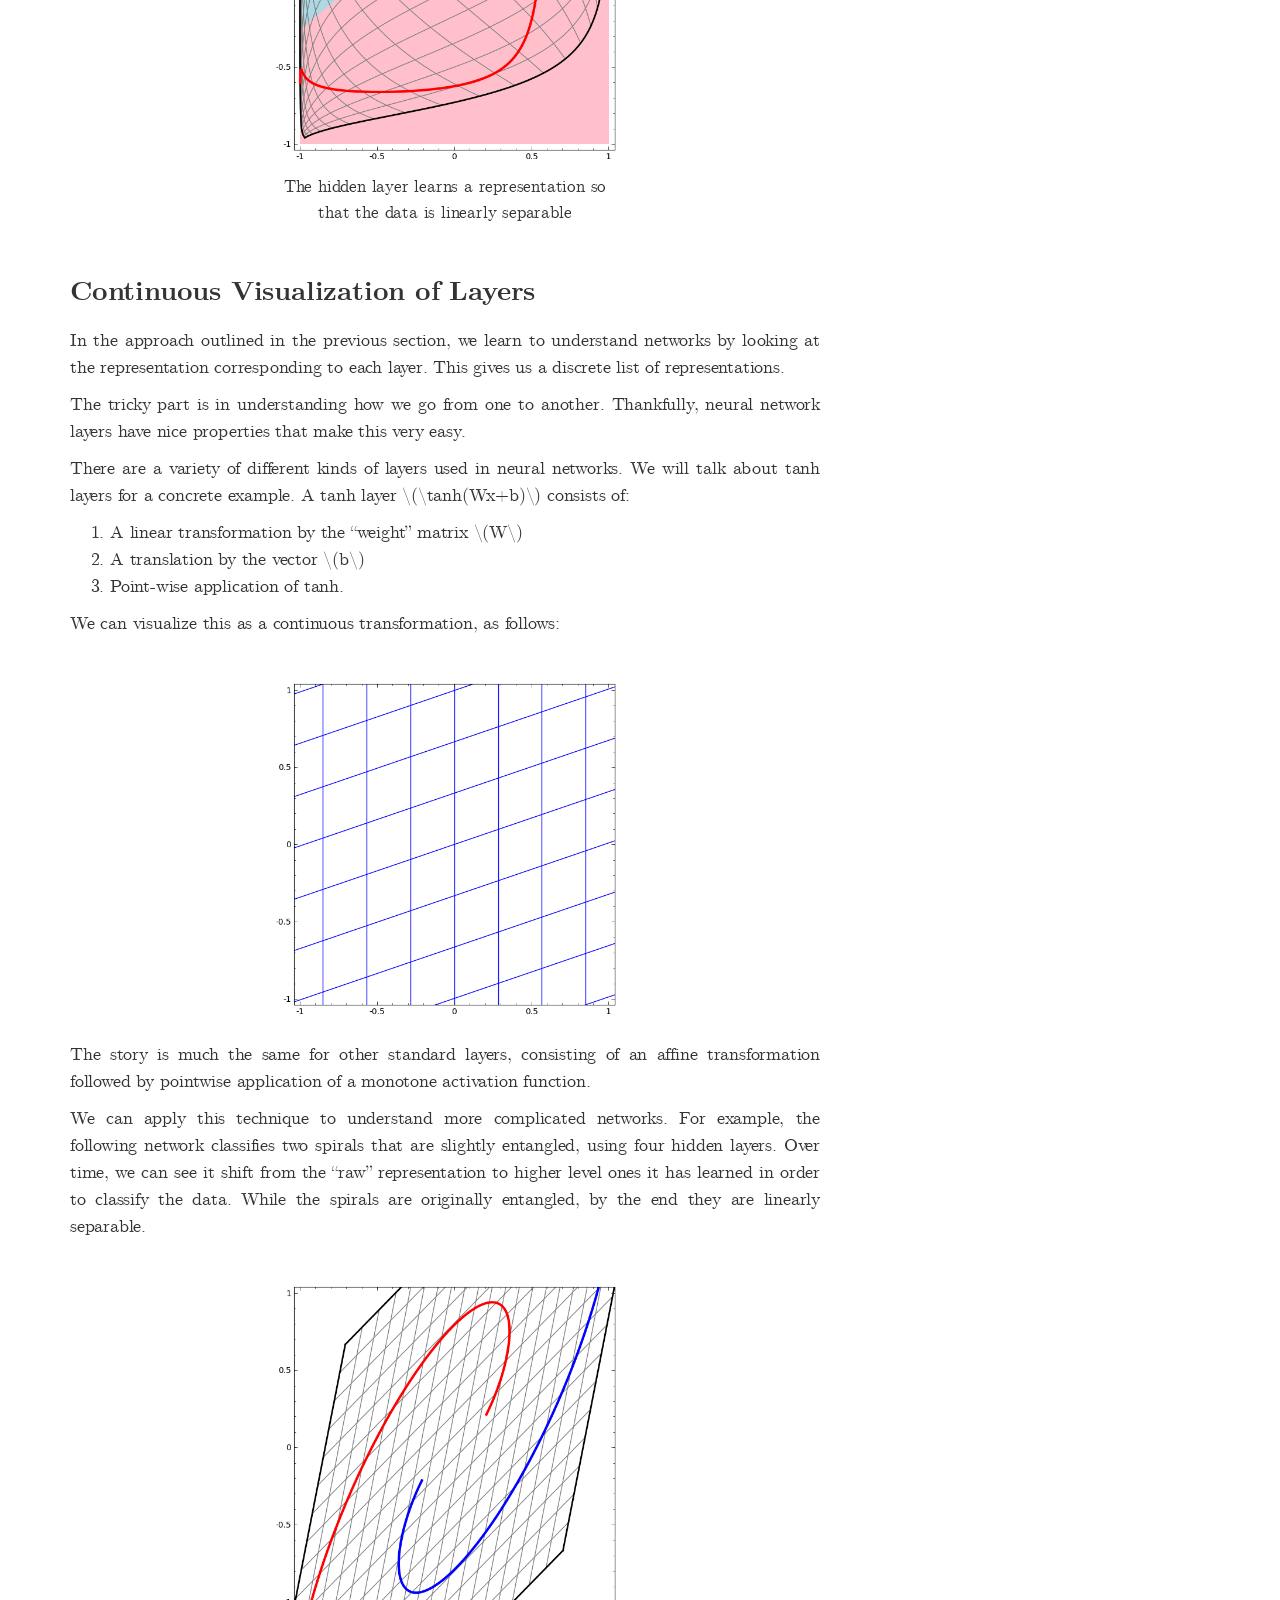
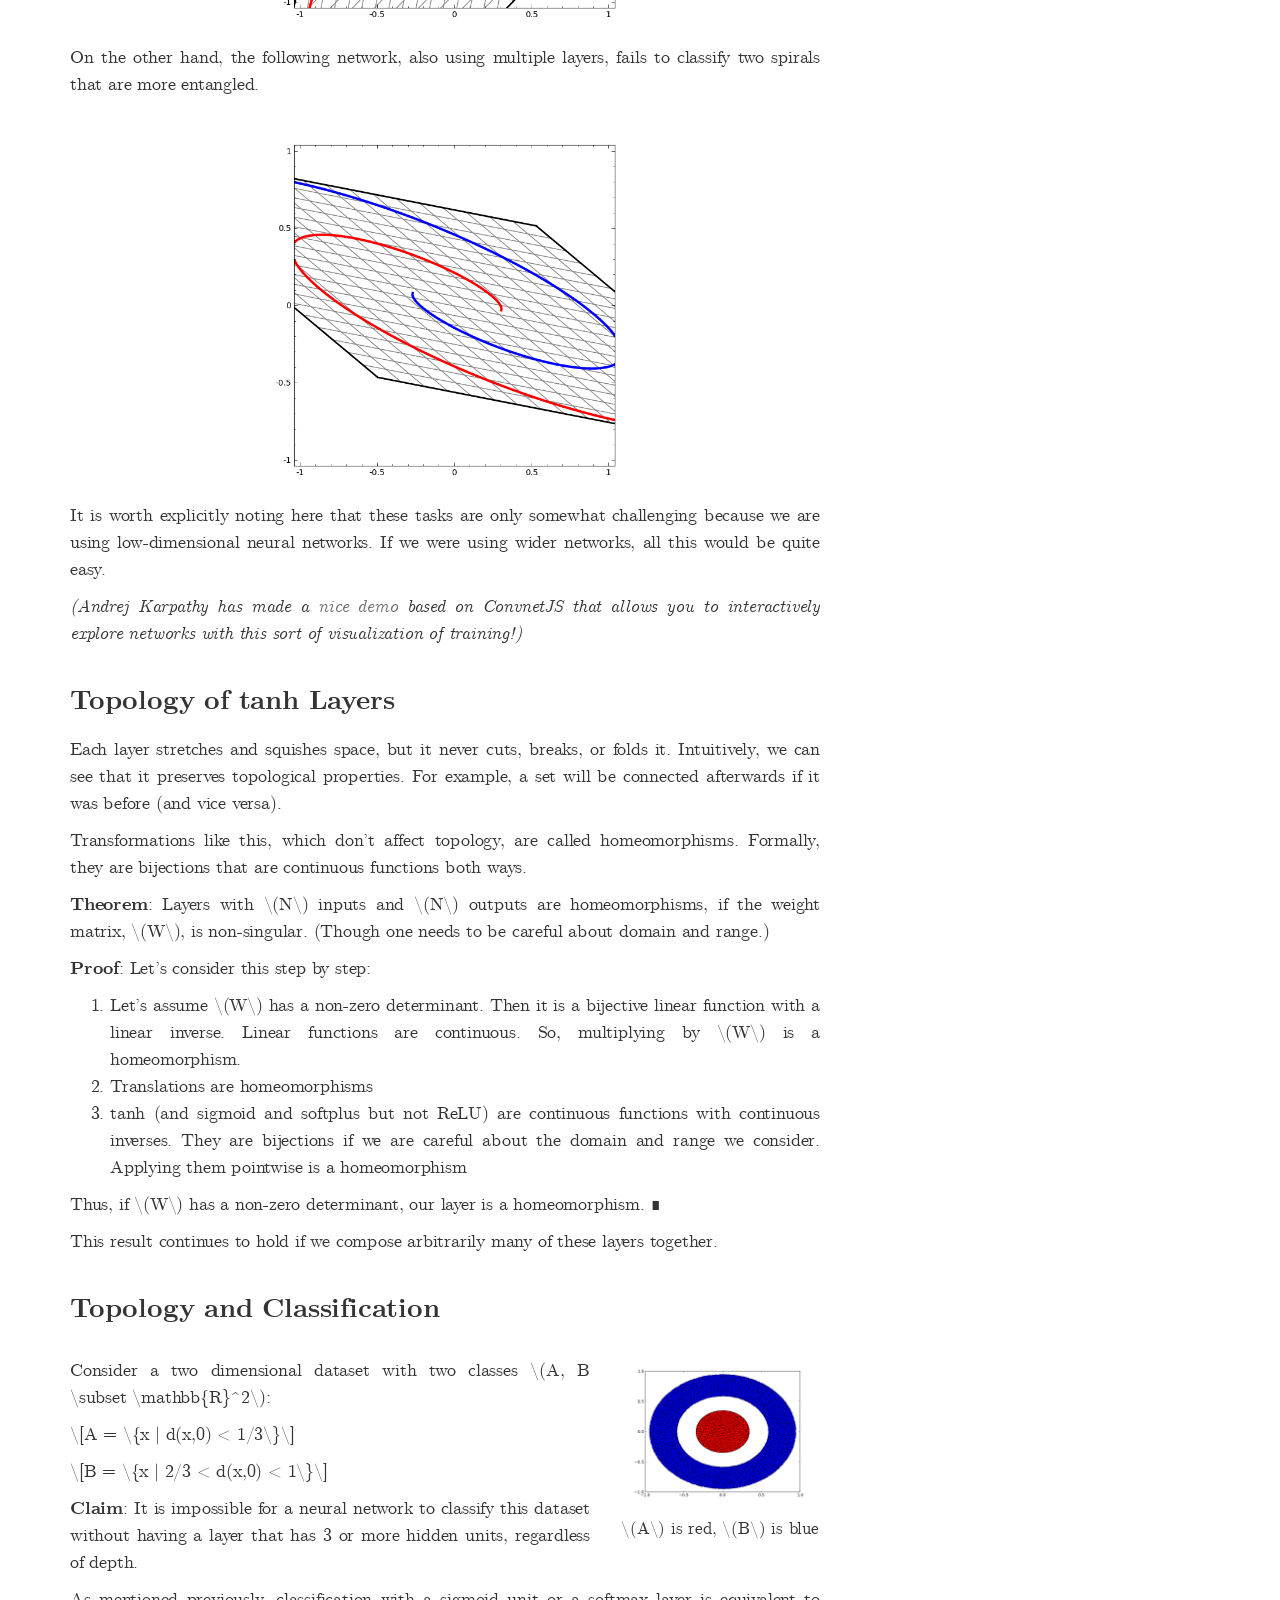
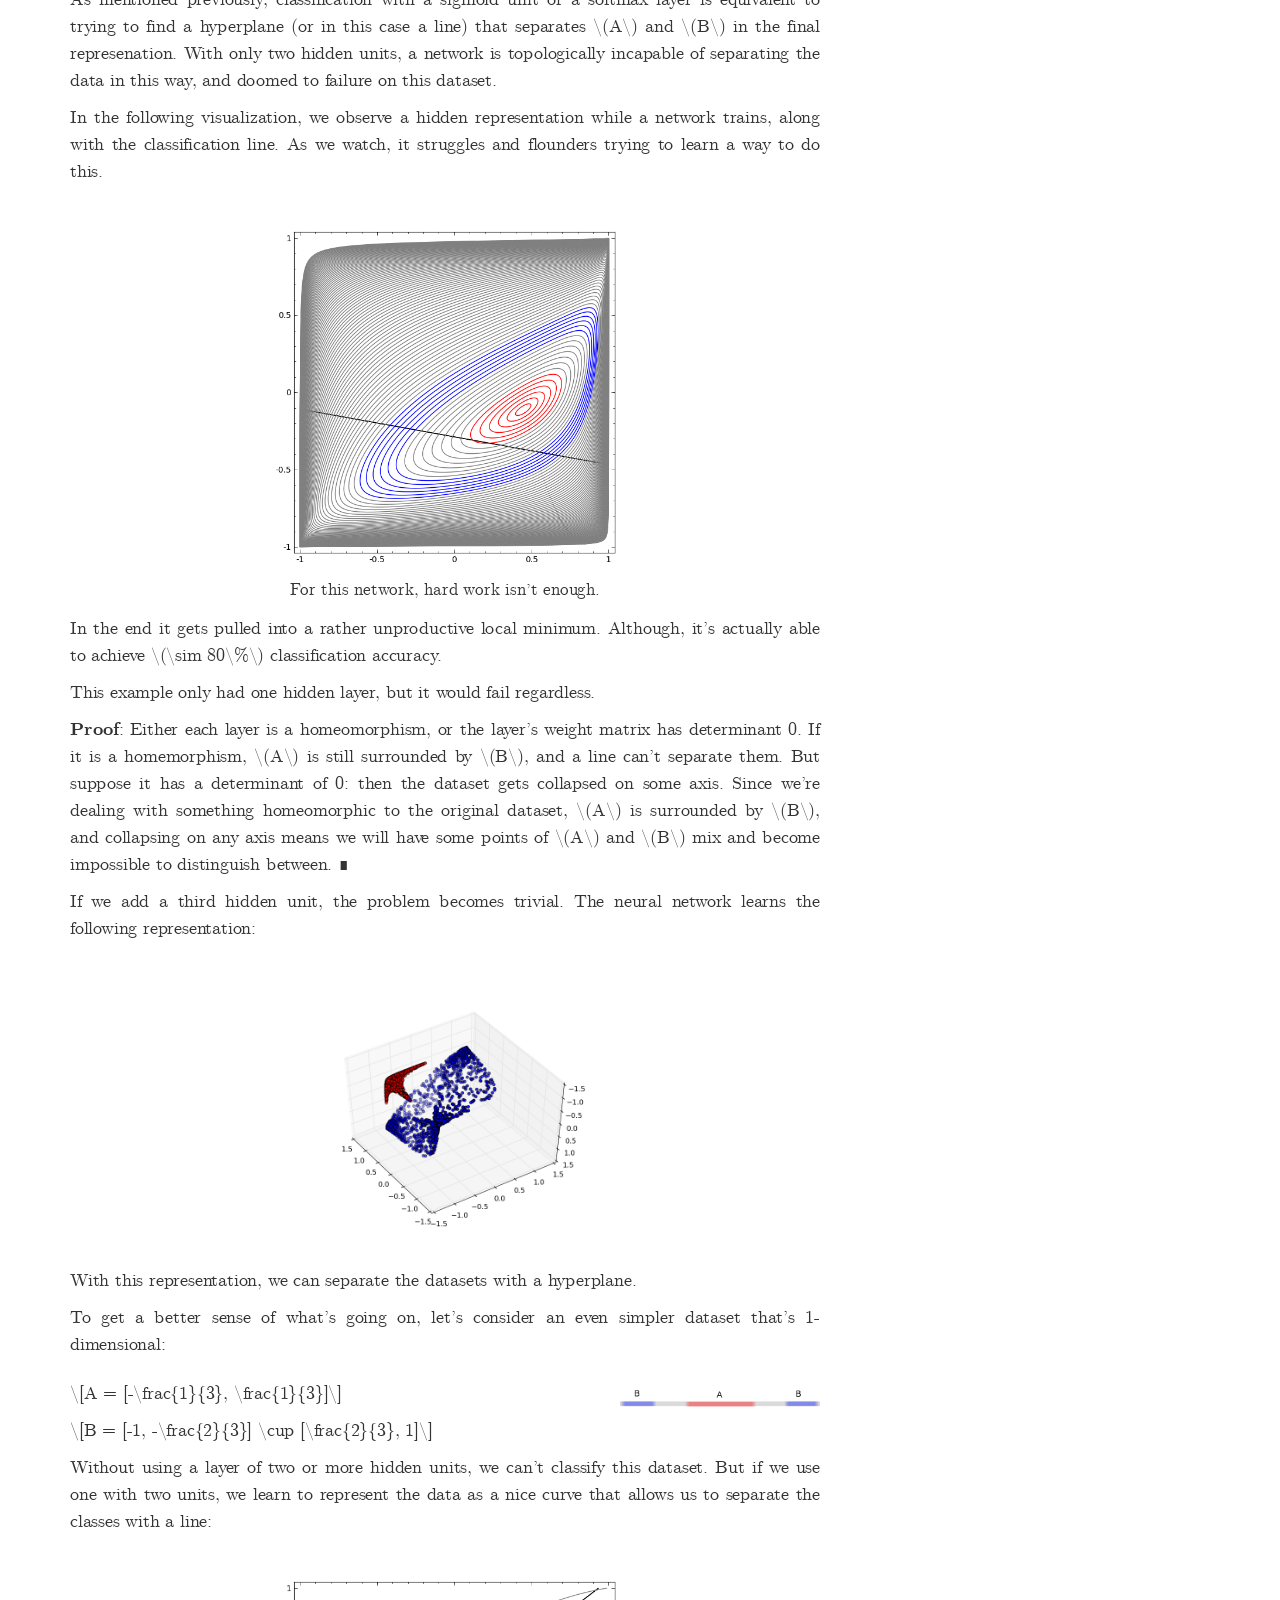
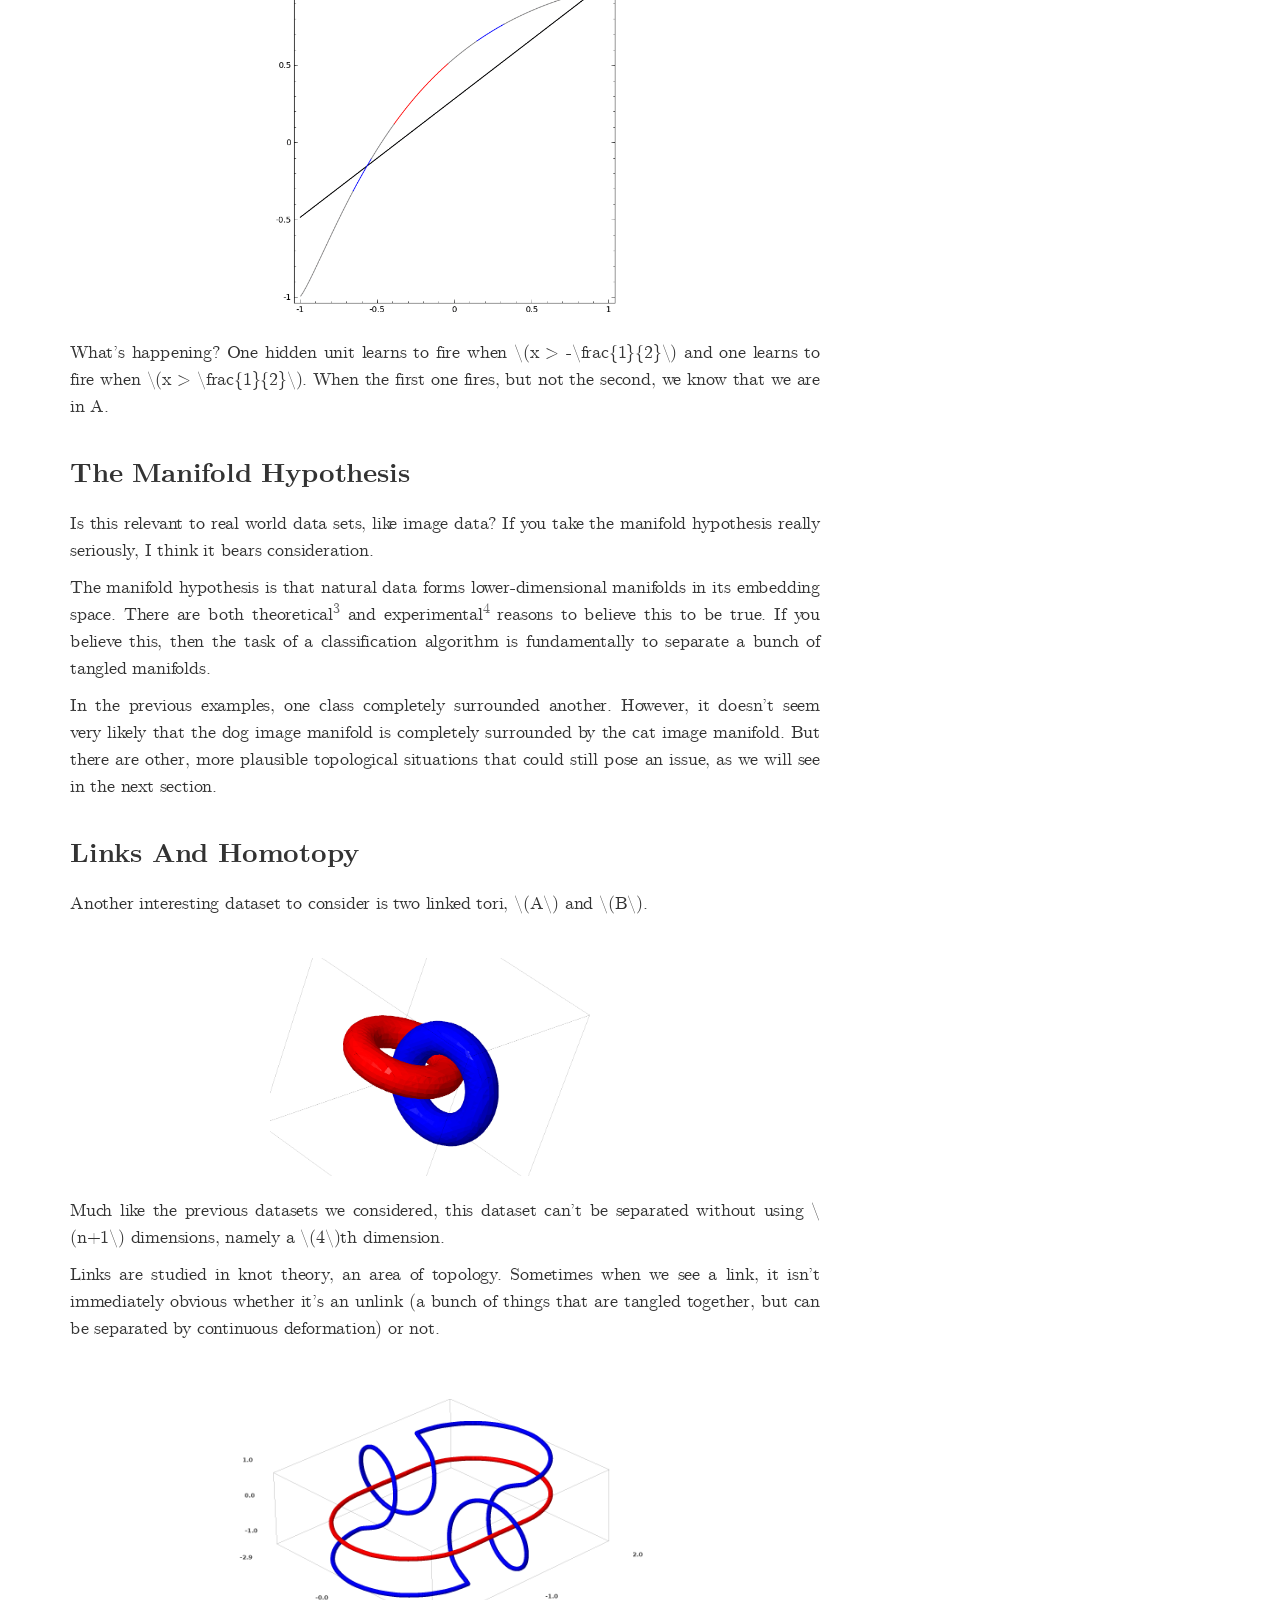
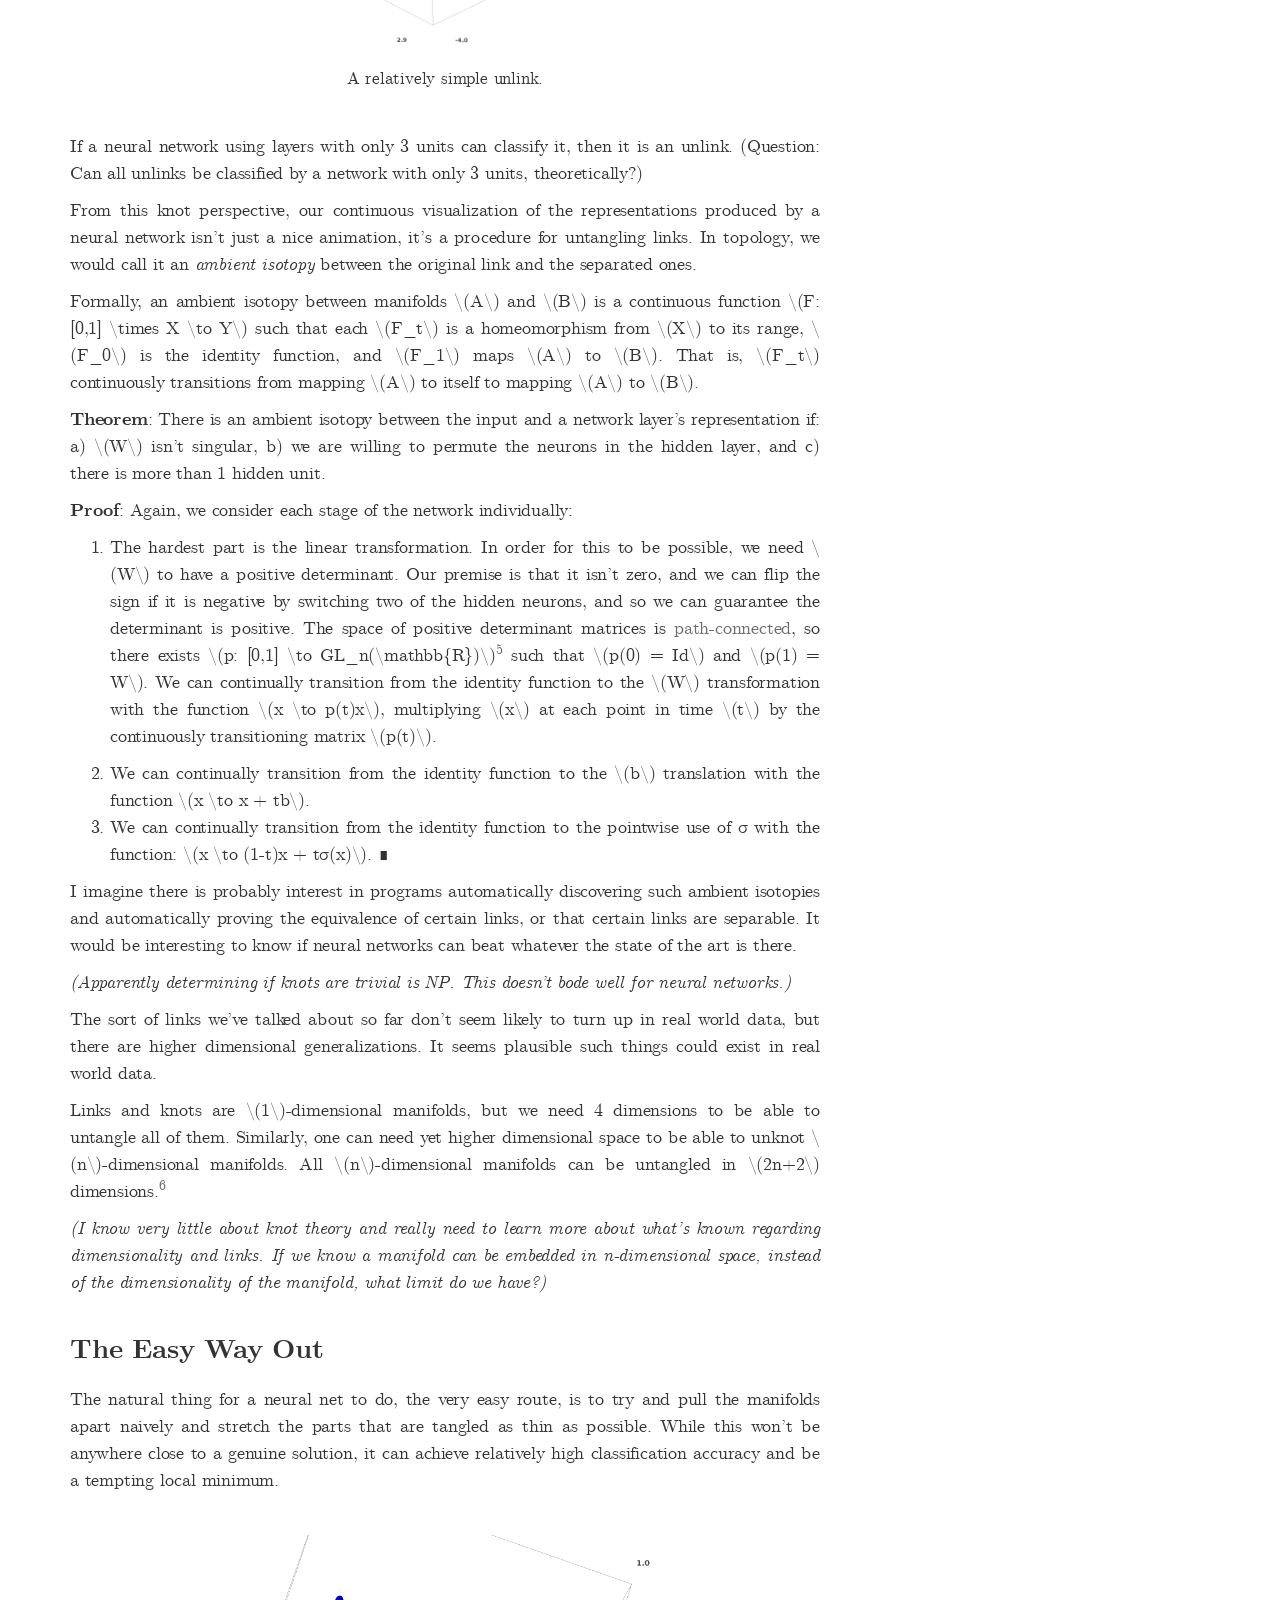
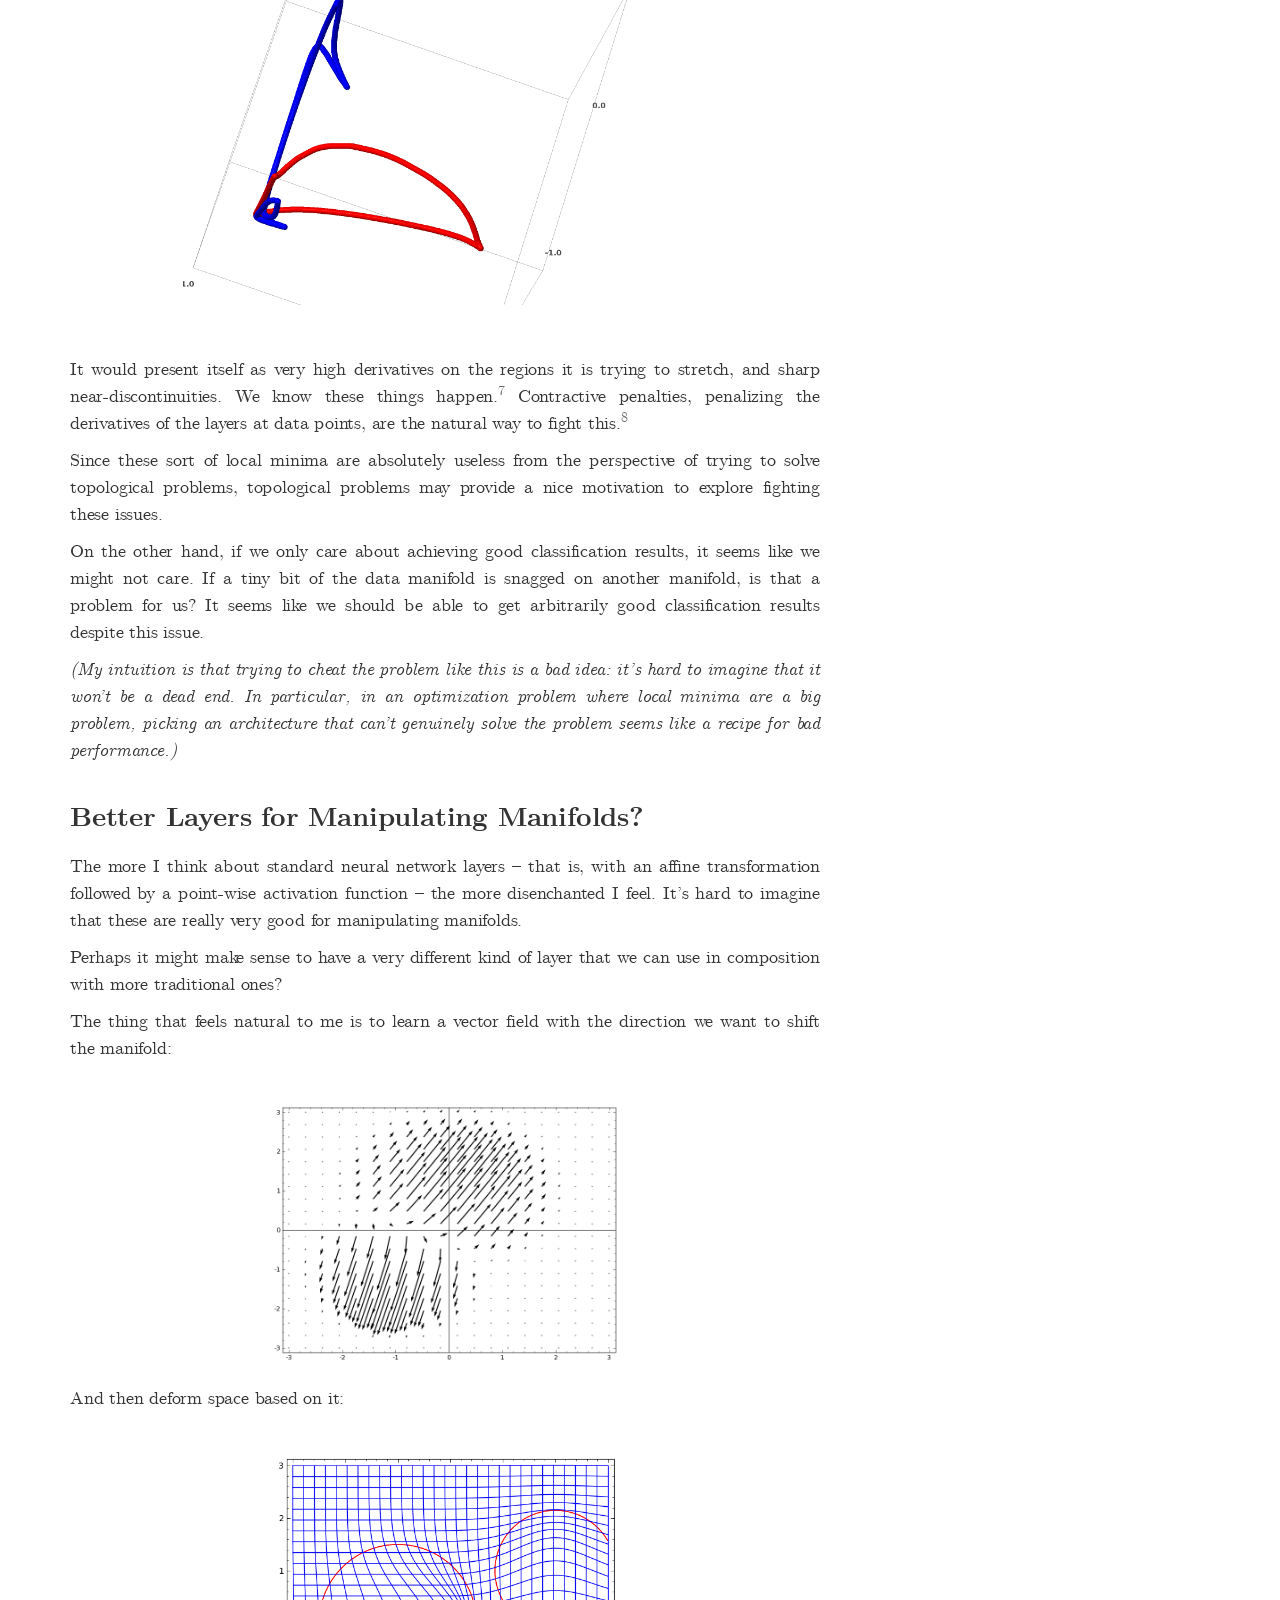
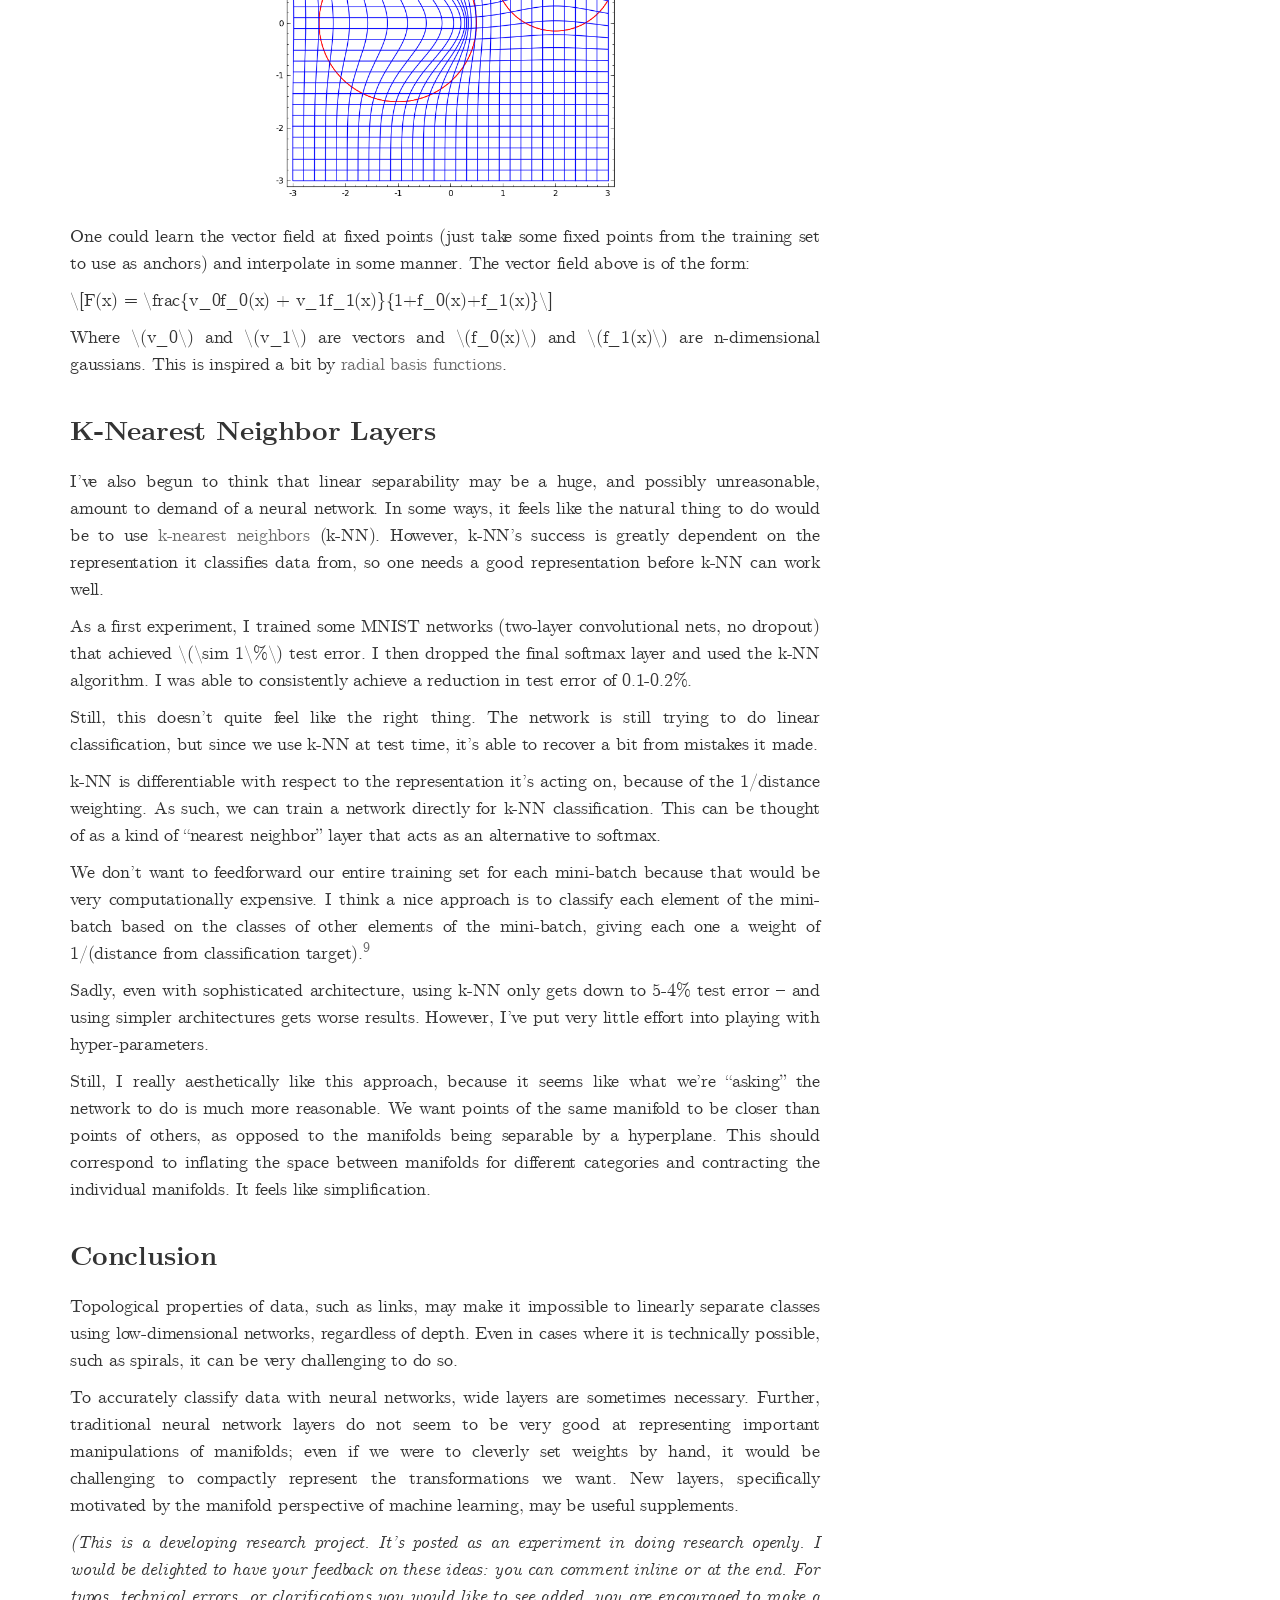
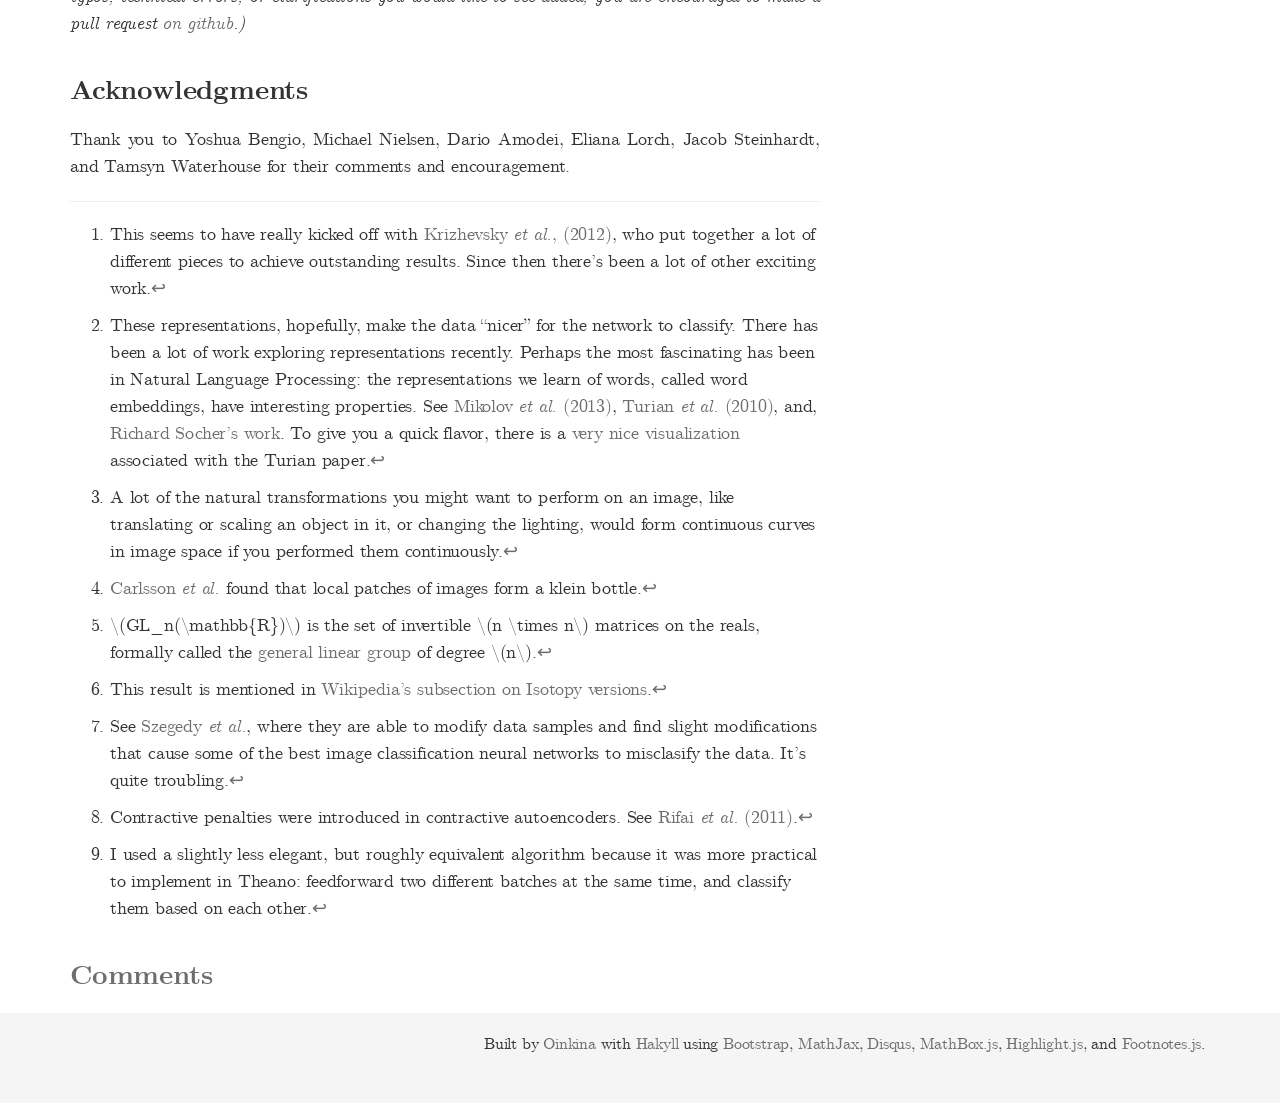
<file: posts/2014-03-NN-Manifolds-Topology/index.html>
<?xml version="1.0" encoding="UTF-8" ?>
<!DOCTYPE html PUBLIC "-//W3C//DTD XHTML 1.0 Strict//EN" "http://www.w3.org/TR/xhtml1/DTD/xhtml1-strict.dtd">
<html xmlns="http://www.w3.org/1999/xhtml" xml:lang="en" lang="en">
    
    <head>
        <meta http-equiv="Content-Type" content="text/html; charset=UTF-8" />
        <title>Neural Networks, Manifolds, and Topology -- colah's blog</title>
        
        <link rel="stylesheet" href="../../fonts/Serif/cmun-serif.css" />
        <link rel="stylesheet" href="../../fonts/Serif-Slanted/cmun-serif-slanted.css" />

        <!--BOOTSTRAP-->
        <link href="../../bootstrap/css/bootstrap.min.css" rel="stylesheet">
        <!--mobile first-->
        <meta name="viewport" content="width=device-width, initial-scale=1.0">

        <!--removed html from url but still is html-->
        <meta http-equiv="Content-Type" content="text/html; charset=UTF-8" />

        <!--font awesome-->
        <link href="//netdna.bootstrapcdn.com/font-awesome/4.0.3/css/font-awesome.css" rel="stylesheet">

        <!--fonts: allan & cardo-->
        <link href="http://fonts.googleapis.com/css?family=Droid+Serif" rel="stylesheet" type="text/css">
        <link href="http://fonts.googleapis.com/css?family=Droid+Sans" rel="stylesheet" type="text/css">

        <link href="../../css/sticky-footer-navbar.css" rel="stylesheet">

        <link href="../../css/default.css" rel="stylesheet">

        <link href="../../comments/inlineDisqussions.css" rel="stylesheet">

        <!--Highlight-->
        <link href="../../highlight/styles/github.css" rel="stylesheet">
        
        <link href="../../favicon.ico" rel="shortcut icon" />

        <script type="text/javascript" src="//cdn.mathjax.org/mathjax/latest/MathJax.js?config=TeX-AMS-MML_HTMLorMML"></script>

        <!-- start Mixpanel --><script type="text/javascript">(function(e,b){if(!b.__SV){var a,f,i,g;window.mixpanel=b;b._i=[];b.init=function(a,e,d){function f(b,h){var a=h.split(".");2==a.length&&(b=b[a[0]],h=a[1]);b[h]=function(){b.push([h].concat(Array.prototype.slice.call(arguments,0)))}}var c=b;"undefined"!==typeof d?c=b[d]=[]:d="mixpanel";c.people=c.people||[];c.toString=function(b){var a="mixpanel";"mixpanel"!==d&&(a+="."+d);b||(a+=" (stub)");return a};c.people.toString=function(){return c.toString(1)+".people (stub)"};i="disable track track_pageview track_links track_forms register register_once alias unregister identify name_tag set_config people.set people.set_once people.increment people.append people.track_charge people.clear_charges people.delete_user".split(" ");
        for(g=0;g<i.length;g++)f(c,i[g]);b._i.push([a,e,d])};b.__SV=1.2;a=e.createElement("script");a.type="text/javascript";a.async=!0;a.src=("https:"===e.location.protocol?"https:":"http:")+'//cdn.mxpnl.com/libs/mixpanel-2.2.min.js';f=e.getElementsByTagName("script")[0];f.parentNode.insertBefore(a,f)}})(document,window.mixpanel||[]);
        mixpanel.init("dc1ac55f121e696b2f8d54d338ec642c");</script><!-- end Mixpanel -->

<script>
  (function(i,s,o,g,r,a,m){i['GoogleAnalyticsObject']=r;i[r]=i[r]||function(){
  (i[r].q=i[r].q||[]).push(arguments)},i[r].l=1*new Date();a=s.createElement(o),
  m=s.getElementsByTagName(o)[0];a.async=1;a.src=g;m.parentNode.insertBefore(a,m)
  })(window,document,'script','//www.google-analytics.com/analytics.js','ga');

  ga('create', 'UA-49811703-1', 'colah.github.io');
  ga('require', 'linkid', 'linkid.js');
  ga('require', 'displayfeatures');
  ga('send', 'pageview');

</script>
    </head>

    <body>
        <div id="wrap">
            <nav class="navbar navbar-inverse navbar-static-top" role="navigation">
                <div class="container">
                    <!--Toggle header for mobile-->
                    <div class="navbar-header">
                        <button type="button" class="navbar-toggle" data-toggle="collapse" data-target=".navbar-collapse">
                            <span class="sr-only">Toggle navigation</span>
                            <span class="icon-bar"></span>
                            <span class="icon-bar"></span>
                            <span class="icon-bar"></span>
                        </button>
                        <a class="navbar-brand active" href="../../" style="font-size:20px;">colah's blog</a>
                    </div>
                    <!--normal header-->
                    <div class="navbar-collapse collapse">
                        <ul class="nav navbar-nav navbar-right">
                            <li><a href="../../"><span class="glyphicon glyphicon-pencil"></span>  Blog</a></li>
                            <li><a href="../../about.html"><span class="glyphicon glyphicon-user"></span>  About</a></li>
                            <li><a href="../../contact.html"><span class="glyphicon glyphicon-envelope"></span>  Contact</a></li>
                        </ul>
                    </div><!--/.nav-collapse -->
                </div>
            </nav>

            
            <div id="content">
                <div class="container">
                    <div class="row">
                        <div class="col-md-8">
                            <h1>Neural Networks, Manifolds, and Topology</h1>
                            <div class="info">
    <p style="font-family:CMSS; font-size:120%">Posted on April  6, 2014</p>
    topology, neural networks, deep learning, manifold hypothesis
    <!--
        by colah
    -->
</div>
</br>

<p>Recently, there’s been a great deal of excitement and interest in deep neural networks because they’ve achieved breakthrough results in areas such as computer vision.<a href="#fn1" class="footnoteRef" id="fnref1"><sup>1</sup></a></p>
<p>However, there remain a number of concerns about them. One is that it can be quite challenging to understand <em>what</em> a neural network is really doing. If one trains it well, it achieves high quality results, but it is challenging to understand how it is doing so. If the network fails, it is hard to understand what went wrong.</p>
<p>While it is challenging to understand the behavior of deep neural networks in general, it turns out to be much easier to explore low-dimensional deep neural networks – networks that only have a few neurons in each layer. In fact, we can create visualizations to completely understand the behavior and training of such networks. This perspective will allow us to gain deeper intuition about the behavior of neural networks and observe a connection linking neural networks to an area of mathematics called topology.</p>
<p>A number of interesting things follow from this, including fundamental lower-bounds on the complexity of a neural network capable of classifying certain datasets.</p>
<h2 id="a-simple-example">A Simple Example</h2>
<p>Let’s begin with a very simple dataset, two curves on a plane. The network will learn to classify points as belonging to one or the other.</p>
<div class="centerimgcontainer">
<img src="img/simple2_data.png" alt style>
</div>
<div class="spaceafterimg">

</div>
<p>The obvious way to visualize the behavior of a neural network – or any classification algorithm, for that matter – is to simply look at how it classifies every possible data point.</p>
<p>We’ll start with the simplest possible class of neural network, one with only an input layer and an output layer. Such a network simply tries to separate the two classes of data by dividing them with a line.</p>
<div class="centerimgcontainer">
<img src="img/simple2_linear.png" alt style>
</div>
<div class="spaceafterimg">

</div>
<p>That sort of network isn’t very interesting. Modern neural networks generally have multiple layers between their input and output, called “hidden” layers. At the very least, they have one.</p>
<div class="centerimgcontainer">
<img src="img/example_network.svg" alt style>
<div class="caption">
Diagram of a simple network from Wikipedia
</div>
</div>
<div class="spaceafterimg">

</div>
<p>As before, we can visualize the behavior of this network by looking at what it does to different points in its domain. It separates the data with a more complicated curve than a line.</p>
<div class="centerimgcontainer">
<img src="img/simple2_0.png" alt style>
</div>
<div class="spaceafterimg">

</div>
<p>With each layer, the network transforms the data, creating a new <em>representation</em>.<a href="#fn2" class="footnoteRef" id="fnref2"><sup>2</sup></a> We can look at the data in each of these representations and how the network classifies them. When we get to the final representation, the network will just draw a line through the data (or, in higher dimensions, a hyperplane).</p>
<p>In the previous visualization, we looked at the data in its “raw” representation. You can think of that as us looking at the input layer. Now we will look at it after it is transformed by the first layer. You can think of this as us looking at the hidden layer.</p>
<p>Each dimension corresponds to the firing of a neuron in the layer.</p>
<div class="centerimgcontainer">
<img src="img/simple2_1.png" alt style>
<div class="caption">
The hidden layer learns a representation so that the data is linearly separable
</div>
</div>
<div class="spaceafterimg">

</div>
<h2 id="continuous-visualization-of-layers">Continuous Visualization of Layers</h2>
<p>In the approach outlined in the previous section, we learn to understand networks by looking at the representation corresponding to each layer. This gives us a discrete list of representations.</p>
<p>The tricky part is in understanding how we go from one to another. Thankfully, neural network layers have nice properties that make this very easy.</p>
<p>There are a variety of different kinds of layers used in neural networks. We will talk about tanh layers for a concrete example. A tanh layer <span class="math">\(\tanh(Wx+b)\)</span> consists of:</p>
<ol type="1">
<li>A linear transformation by the “weight” matrix <span class="math">\(W\)</span></li>
<li>A translation by the vector <span class="math">\(b\)</span></li>
<li>Point-wise application of tanh.</li>
</ol>
<p>We can visualize this as a continuous transformation, as follows:</p>
<div class="centerimgcontainer">
<img src="img/1layer.gif" alt="Gradually applying a neural network layer" style>
</div>
<div class="spaceafterimg">

</div>
<p>The story is much the same for other standard layers, consisting of an affine transformation followed by pointwise application of a monotone activation function.</p>
<p>We can apply this technique to understand more complicated networks. For example, the following network classifies two spirals that are slightly entangled, using four hidden layers. Over time, we can see it shift from the “raw” representation to higher level ones it has learned in order to classify the data. While the spirals are originally entangled, by the end they are linearly separable.</p>
<div class="centerimgcontainer">
<img src="img/spiral.1-2.2-2-2-2-2-2.gif" alt style>
</div>
<div class="spaceafterimg">

</div>
<p>On the other hand, the following network, also using multiple layers, fails to classify two spirals that are more entangled.</p>
<div class="centerimgcontainer">
<img src="img/spiral.2.2-2-2-2-2-2-2.gif" alt style>
</div>
<div class="spaceafterimg">

</div>
<p>It is worth explicitly noting here that these tasks are only somewhat challenging because we are using low-dimensional neural networks. If we were using wider networks, all this would be quite easy.</p>
<p><em>(Andrej Karpathy has made a <a href="http://cs.stanford.edu/people/karpathy/convnetjs//demo/classify2d.html">nice demo</a> based on ConvnetJS that allows you to interactively explore networks with this sort of visualization of training!)</em></p>
<h2 id="topology-of-tanh-layers">Topology of tanh Layers</h2>
<p>Each layer stretches and squishes space, but it never cuts, breaks, or folds it. Intuitively, we can see that it preserves topological properties. For example, a set will be connected afterwards if it was before (and vice versa).</p>
<p>Transformations like this, which don’t affect topology, are called homeomorphisms. Formally, they are bijections that are continuous functions both ways.</p>
<p><strong>Theorem</strong>: Layers with <span class="math">\(N\)</span> inputs and <span class="math">\(N\)</span> outputs are homeomorphisms, if the weight matrix, <span class="math">\(W\)</span>, is non-singular. (Though one needs to be careful about domain and range.)</p>
<p><strong>Proof</strong>: Let’s consider this step by step:</p>
<ol type="1">
<li>Let’s assume <span class="math">\(W\)</span> has a non-zero determinant. Then it is a bijective linear function with a linear inverse. Linear functions are continuous. So, multiplying by <span class="math">\(W\)</span> is a homeomorphism.</li>
<li>Translations are homeomorphisms</li>
<li>tanh (and sigmoid and softplus but not ReLU) are continuous functions with continuous inverses. They are bijections if we are careful about the domain and range we consider. Applying them pointwise is a homeomorphism</li>
</ol>
<p>Thus, if <span class="math">\(W\)</span> has a non-zero determinant, our layer is a homeomorphism. ∎</p>
<p>This result continues to hold if we compose arbitrarily many of these layers together.</p>
<h2 id="topology-and-classification">Topology and Classification</h2>
<div class="floatrightimgcontainer">
<img src="img/topology_base.png" alt style>
<div class="caption">
<span class="math">\(A\)</span> is red, <span class="math">\(B\)</span> is blue
</div>
</div>
<div class="spaceafterimg">

</div>
<p>Consider a two dimensional dataset with two classes <span class="math">\(A, B \subset \mathbb{R}^2\)</span>:</p>
<p><span class="math">\[A = \{x | d(x,0) &lt; 1/3\}\]</span></p>
<p><span class="math">\[B = \{x | 2/3 &lt; d(x,0) &lt; 1\}\]</span></p>
<p><strong>Claim</strong>: It is impossible for a neural network to classify this dataset without having a layer that has 3 or more hidden units, regardless of depth.</p>
<p>As mentioned previously, classification with a sigmoid unit or a softmax layer is equivalent to trying to find a hyperplane (or in this case a line) that separates <span class="math">\(A\)</span> and <span class="math">\(B\)</span> in the final represenation. With only two hidden units, a network is topologically incapable of separating the data in this way, and doomed to failure on this dataset.</p>
<p>In the following visualization, we observe a hidden representation while a network trains, along with the classification line. As we watch, it struggles and flounders trying to learn a way to do this.</p>
<div class="centerimgcontainer">
<img src="img/topology_2D-2D_train.gif" alt style>
<div class="caption">
For this network, hard work isn’t enough.
</div>
</div>
<div class="spaceafterimg">

</div>
<p>In the end it gets pulled into a rather unproductive local minimum. Although, it’s actually able to achieve <span class="math">\(\sim 80\%\)</span> classification accuracy.</p>
<p>This example only had one hidden layer, but it would fail regardless.</p>
<p><strong>Proof</strong>: Either each layer is a homeomorphism, or the layer’s weight matrix has determinant 0. If it is a homemorphism, <span class="math">\(A\)</span> is still surrounded by <span class="math">\(B\)</span>, and a line can’t separate them. But suppose it has a determinant of 0: then the dataset gets collapsed on some axis. Since we’re dealing with something homeomorphic to the original dataset, <span class="math">\(A\)</span> is surrounded by <span class="math">\(B\)</span>, and collapsing on any axis means we will have some points of <span class="math">\(A\)</span> and <span class="math">\(B\)</span> mix and become impossible to distinguish between. ∎</p>
<p>If we add a third hidden unit, the problem becomes trivial. The neural network learns the following representation:</p>
<div class="centerimgcontainer">
<img src="img/topology_3d.png" alt style>
</div>
<div class="spaceafterimg">

</div>
<p>With this representation, we can separate the datasets with a hyperplane.</p>
<p>To get a better sense of what’s going on, let’s consider an even simpler dataset that’s 1-dimensional:</p>
<div class="floatrightimgcontainer">
<img src="img/topology_1d.png" alt style>
</div>
<div class="spaceafterimg">

</div>
<p><span class="math">\[A = [-\frac{1}{3}, \frac{1}{3}]\]</span></p>
<p><span class="math">\[B = [-1, -\frac{2}{3}] \cup [\frac{2}{3}, 1]\]</span></p>
<p>Without using a layer of two or more hidden units, we can’t classify this dataset. But if we use one with two units, we learn to represent the data as a nice curve that allows us to separate the classes with a line:</p>
<div class="centerimgcontainer">
<img src="img/topology_1D-2D_train.gif" alt style>
</div>
<div class="spaceafterimg">

</div>
<p>What’s happening? One hidden unit learns to fire when <span class="math">\(x &gt; -\frac{1}{2}\)</span> and one learns to fire when <span class="math">\(x &gt; \frac{1}{2}\)</span>. When the first one fires, but not the second, we know that we are in A.</p>
<h2 id="the-manifold-hypothesis">The Manifold Hypothesis</h2>
<p>Is this relevant to real world data sets, like image data? If you take the manifold hypothesis really seriously, I think it bears consideration.</p>
<p>The manifold hypothesis is that natural data forms lower-dimensional manifolds in its embedding space. There are both theoretical<a href="#fn3" class="footnoteRef" id="fnref3"><sup>3</sup></a> and experimental<a href="#fn4" class="footnoteRef" id="fnref4"><sup>4</sup></a> reasons to believe this to be true. If you believe this, then the task of a classification algorithm is fundamentally to separate a bunch of tangled manifolds.</p>
<p>In the previous examples, one class completely surrounded another. However, it doesn’t seem very likely that the dog image manifold is completely surrounded by the cat image manifold. But there are other, more plausible topological situations that could still pose an issue, as we will see in the next section.</p>
<h2 id="links-and-homotopy">Links And Homotopy</h2>
<p>Another interesting dataset to consider is two linked tori, <span class="math">\(A\)</span> and <span class="math">\(B\)</span>.</p>
<div class="centerimgcontainer">
<img src="img/link.png" alt style>
</div>
<div class="spaceafterimg">

</div>
<p>Much like the previous datasets we considered, this dataset can’t be separated without using <span class="math">\(n+1\)</span> dimensions, namely a <span class="math">\(4\)</span>th dimension.</p>
<p>Links are studied in knot theory, an area of topology. Sometimes when we see a link, it isn’t immediately obvious whether it’s an unlink (a bunch of things that are tangled together, but can be separated by continuous deformation) or not.</p>
<div class="bigcenterimgcontainer">
<img src="img/unlink-2spiral.png" alt style>
<div class="caption">
A relatively simple unlink.
</div>
</div>
<div class="spaceafterimg">

</div>
<p>If a neural network using layers with only 3 units can classify it, then it is an unlink. (Question: Can all unlinks be classified by a network with only 3 units, theoretically?)</p>
<p>From this knot perspective, our continuous visualization of the representations produced by a neural network isn’t just a nice animation, it’s a procedure for untangling links. In topology, we would call it an <em>ambient isotopy</em> between the original link and the separated ones.</p>
<p>Formally, an ambient isotopy between manifolds <span class="math">\(A\)</span> and <span class="math">\(B\)</span> is a continuous function <span class="math">\(F: [0,1] \times X \to Y\)</span> such that each <span class="math">\(F_t\)</span> is a homeomorphism from <span class="math">\(X\)</span> to its range, <span class="math">\(F_0\)</span> is the identity function, and <span class="math">\(F_1\)</span> maps <span class="math">\(A\)</span> to <span class="math">\(B\)</span>. That is, <span class="math">\(F_t\)</span> continuously transitions from mapping <span class="math">\(A\)</span> to itself to mapping <span class="math">\(A\)</span> to <span class="math">\(B\)</span>.</p>
<p><strong>Theorem</strong>: There is an ambient isotopy between the input and a network layer’s representation if: a) <span class="math">\(W\)</span> isn’t singular, b) we are willing to permute the neurons in the hidden layer, and c) there is more than 1 hidden unit.</p>
<p><strong>Proof</strong>: Again, we consider each stage of the network individually:</p>
<ol type="1">
<li>The hardest part is the linear transformation. In order for this to be possible, we need <span class="math">\(W\)</span> to have a positive determinant. Our premise is that it isn’t zero, and we can flip the sign if it is negative by switching two of the hidden neurons, and so we can guarantee the determinant is positive. The space of positive determinant matrices is <a href="http://en.wikipedia.org/wiki/Connected_space#Path_connectedness">path-connected</a>, so there exists <span class="math">\(p: [0,1] \to GL_n(\mathbb{R})\)</span><a href="#fn5" class="footnoteRef" id="fnref5"><sup>5</sup></a> such that <span class="math">\(p(0) = Id\)</span> and <span class="math">\(p(1) = W\)</span>. We can continually transition from the identity function to the <span class="math">\(W\)</span> transformation with the function <span class="math">\(x \to p(t)x\)</span>, multiplying <span class="math">\(x\)</span> at each point in time <span class="math">\(t\)</span> by the continuously transitioning matrix <span class="math">\(p(t)\)</span>.</li>
</ol>
<ol start="2" type="1">
<li>We can continually transition from the identity function to the <span class="math">\(b\)</span> translation with the function <span class="math">\(x \to x + tb\)</span>.</li>
<li>We can continually transition from the identity function to the pointwise use of σ with the function: <span class="math">\(x \to (1-t)x + tσ(x)\)</span>. ∎</li>
</ol>
<p>I imagine there is probably interest in programs automatically discovering such ambient isotopies and automatically proving the equivalence of certain links, or that certain links are separable. It would be interesting to know if neural networks can beat whatever the state of the art is there.</p>
<p><em>(Apparently determining if knots are trivial is NP. This doesn’t bode well for neural networks.)</em></p>
<p>The sort of links we’ve talked about so far don’t seem likely to turn up in real world data, but there are higher dimensional generalizations. It seems plausible such things could exist in real world data.</p>
<p>Links and knots are <span class="math">\(1\)</span>-dimensional manifolds, but we need 4 dimensions to be able to untangle all of them. Similarly, one can need yet higher dimensional space to be able to unknot <span class="math">\(n\)</span>-dimensional manifolds. All <span class="math">\(n\)</span>-dimensional manifolds can be untangled in <span class="math">\(2n+2\)</span> dimensions.<a href="#fn6" class="footnoteRef" id="fnref6"><sup>6</sup></a></p>
<p><em>(I know very little about knot theory and really need to learn more about what’s known regarding dimensionality and links. If we know a manifold can be embedded in n-dimensional space, instead of the dimensionality of the manifold, what limit do we have?)</em></p>
<h2 id="the-easy-way-out">The Easy Way Out</h2>
<p>The natural thing for a neural net to do, the very easy route, is to try and pull the manifolds apart naively and stretch the parts that are tangled as thin as possible. While this won’t be anywhere close to a genuine solution, it can achieve relatively high classification accuracy and be a tempting local minimum.</p>
<div class="bigcenterimgcontainer">
<img src="img/tangle.png" alt style>
</div>
<div class="spaceafterimg">

</div>
<p>It would present itself as very high derivatives on the regions it is trying to stretch, and sharp near-discontinuities. We know these things happen.<a href="#fn7" class="footnoteRef" id="fnref7"><sup>7</sup></a> Contractive penalties, penalizing the derivatives of the layers at data points, are the natural way to fight this.<a href="#fn8" class="footnoteRef" id="fnref8"><sup>8</sup></a></p>
<p>Since these sort of local minima are absolutely useless from the perspective of trying to solve topological problems, topological problems may provide a nice motivation to explore fighting these issues.</p>
<p>On the other hand, if we only care about achieving good classification results, it seems like we might not care. If a tiny bit of the data manifold is snagged on another manifold, is that a problem for us? It seems like we should be able to get arbitrarily good classification results despite this issue.</p>
<p><em>(My intuition is that trying to cheat the problem like this is a bad idea: it’s hard to imagine that it won’t be a dead end. In particular, in an optimization problem where local minima are a big problem, picking an architecture that can’t genuinely solve the problem seems like a recipe for bad performance.)</em></p>
<h2 id="better-layers-for-manipulating-manifolds">Better Layers for Manipulating Manifolds?</h2>
<p>The more I think about standard neural network layers – that is, with an affine transformation followed by a point-wise activation function – the more disenchanted I feel. It’s hard to imagine that these are really very good for manipulating manifolds.</p>
<p>Perhaps it might make sense to have a very different kind of layer that we can use in composition with more traditional ones?</p>
<p>The thing that feels natural to me is to learn a vector field with the direction we want to shift the manifold:</p>
<div class="centerimgcontainer">
<img src="img/grid_vec.png" alt style>
</div>
<div class="spaceafterimg">

</div>
<p>And then deform space based on it:</p>
<div class="centerimgcontainer">
<img src="img/grid_bubble.png" alt style>
</div>
<div class="spaceafterimg">

</div>
<p>One could learn the vector field at fixed points (just take some fixed points from the training set to use as anchors) and interpolate in some manner. The vector field above is of the form:</p>
<p><span class="math">\[F(x) = \frac{v_0f_0(x) + v_1f_1(x)}{1+f_0(x)+f_1(x)}\]</span></p>
<p>Where <span class="math">\(v_0\)</span> and <span class="math">\(v_1\)</span> are vectors and <span class="math">\(f_0(x)\)</span> and <span class="math">\(f_1(x)\)</span> are n-dimensional gaussians. This is inspired a bit by <a href="http://en.wikipedia.org/wiki/Radial_basis_function">radial basis functions</a>.</p>
<h2 id="k-nearest-neighbor-layers">K-Nearest Neighbor Layers</h2>
<p>I’ve also begun to think that linear separability may be a huge, and possibly unreasonable, amount to demand of a neural network. In some ways, it feels like the natural thing to do would be to use <a href="knn">k-nearest neighbors</a> (k-NN). However, k-NN’s success is greatly dependent on the representation it classifies data from, so one needs a good representation before k-NN can work well.</p>
<p>As a first experiment, I trained some MNIST networks (two-layer convolutional nets, no dropout) that achieved <span class="math">\(\sim 1\%\)</span> test error. I then dropped the final softmax layer and used the k-NN algorithm. I was able to consistently achieve a reduction in test error of 0.1-0.2%.</p>
<p>Still, this doesn’t quite feel like the right thing. The network is still trying to do linear classification, but since we use k-NN at test time, it’s able to recover a bit from mistakes it made.</p>
<p>k-NN is differentiable with respect to the representation it’s acting on, because of the 1/distance weighting. As such, we can train a network directly for k-NN classification. This can be thought of as a kind of “nearest neighbor” layer that acts as an alternative to softmax.</p>
<p>We don’t want to feedforward our entire training set for each mini-batch because that would be very computationally expensive. I think a nice approach is to classify each element of the mini-batch based on the classes of other elements of the mini-batch, giving each one a weight of 1/(distance from classification target).<a href="#fn9" class="footnoteRef" id="fnref9"><sup>9</sup></a></p>
<p>Sadly, even with sophisticated architecture, using k-NN only gets down to 5-4% test error – and using simpler architectures gets worse results. However, I’ve put very little effort into playing with hyper-parameters.</p>
<p>Still, I really aesthetically like this approach, because it seems like what we’re “asking” the network to do is much more reasonable. We want points of the same manifold to be closer than points of others, as opposed to the manifolds being separable by a hyperplane. This should correspond to inflating the space between manifolds for different categories and contracting the individual manifolds. It feels like simplification.</p>
<h2 id="conclusion">Conclusion</h2>
<p>Topological properties of data, such as links, may make it impossible to linearly separate classes using low-dimensional networks, regardless of depth. Even in cases where it is technically possible, such as spirals, it can be very challenging to do so.</p>
<p>To accurately classify data with neural networks, wide layers are sometimes necessary. Further, traditional neural network layers do not seem to be very good at representing important manipulations of manifolds; even if we were to cleverly set weights by hand, it would be challenging to compactly represent the transformations we want. New layers, specifically motivated by the manifold perspective of machine learning, may be useful supplements.</p>
<p><em>(This is a developing research project. It’s posted as an experiment in doing research openly. I would be delighted to have your feedback on these ideas: you can comment inline or at the end. For typos, technical errors, or clarifications you would like to see added, you are encouraged to make a pull request <a href="https://github.com/colah/NN-Topology-Post">on github</a>.)</em></p>
<h2 id="acknowledgments">Acknowledgments</h2>
<p>Thank you to Yoshua Bengio, Michael Nielsen, Dario Amodei, Eliana Lorch, Jacob Steinhardt, and Tamsyn Waterhouse for their comments and encouragement.</p>
<section class="footnotes">
<hr />
<ol>
<li id="fn1"><p>This seems to have really kicked off with <a href="http://www.cs.toronto.edu/~fritz/absps/imagenet.pdf">Krizhevsky <em>et al.</em>, (2012)</a>, who put together a lot of different pieces to achieve outstanding results. Since then there’s been a lot of other exciting work.<a href="#fnref1">↩</a></p></li>
<li id="fn2"><p>These representations, hopefully, make the data “nicer” for the network to classify. There has been a lot of work exploring representations recently. Perhaps the most fascinating has been in Natural Language Processing: the representations we learn of words, called word embeddings, have interesting properties. See <a href="http://research.microsoft.com/pubs/189726/rvecs.pdf">Mikolov <em>et al.</em> (2013)</a>, <a href="http://www.iro.umontreal.ca/~lisa/pointeurs/turian-wordrepresentations-acl10.pdf">Turian <em>et al.</em> (2010)</a>, and, <a href="http://www.socher.org/">Richard Socher’s work</a>. To give you a quick flavor, there is a <a href="http://metaoptimize.s3.amazonaws.com/cw-embeddings-ACL2010/embeddings-mostcommon.EMBEDDING_SIZE=50.png">very nice visualization</a> associated with the Turian paper.<a href="#fnref2">↩</a></p></li>
<li id="fn3"><p>A lot of the natural transformations you might want to perform on an image, like translating or scaling an object in it, or changing the lighting, would form continuous curves in image space if you performed them continuously.<a href="#fnref3">↩</a></p></li>
<li id="fn4"><p><a href="http://comptop.stanford.edu/u/preprints/mumford.pdf">Carlsson <em>et al.</em></a> found that local patches of images form a klein bottle.<a href="#fnref4">↩</a></p></li>
<li id="fn5"><p><span class="math">\(GL_n(\mathbb{R})\)</span> is the set of invertible <span class="math">\(n \times n\)</span> matrices on the reals, formally called the <a href="http://en.wikipedia.org/wiki/General_linear_group">general linear group</a> of degree <span class="math">\(n\)</span>.<a href="#fnref5">↩</a></p></li>
<li id="fn6"><p>This result is mentioned in <a href="http://en.wikipedia.org/wiki/Whitney_embedding_theorem#Isotopy_versions">Wikipedia’s subsection on Isotopy versions</a>.<a href="#fnref6">↩</a></p></li>
<li id="fn7"><p>See <a href="http://cs.nyu.edu/~zaremba/docs/understanding.pdf">Szegedy <em>et al.</em></a>, where they are able to modify data samples and find slight modifications that cause some of the best image classification neural networks to misclasify the data. It’s quite troubling.<a href="#fnref7">↩</a></p></li>
<li id="fn8"><p>Contractive penalties were introduced in contractive autoencoders. See <a href="http://www.iro.umontreal.ca/~lisa/pointeurs/ICML2011_explicit_invariance.pdf">Rifai <em>et al.</em> (2011)</a>.<a href="#fnref8">↩</a></p></li>
<li id="fn9"><p>I used a slightly less elegant, but roughly equivalent algorithm because it was more practical to implement in Theano: feedforward two different batches at the same time, and classify them based on each other.<a href="#fnref9">↩</a></p></li>
</ol>
</section>

<div id="disqus_thread"></div>

<script src="https://ajax.googleapis.com/ajax/libs/jquery/1.11.0/jquery.min.js"></script>
<script src="http://code.jquery.com/jquery-1.10.1.min.js"></script>

<script src="../../comments/inlineDisqussions.js"></script>
<script src="../../js/disqus.js"></script>

                        </div>
                        <div class="col-md-4"></div>
                    </div>
                </div>
            </div>
        

            <div id="footer">
                <div class="container">
                    Built by <a href="https://github.com/oinkina">Oinkina</a> with
                    <a href="http://jaspervdj.be/hakyll">Hakyll</a> 
                    using <a href="http://getbootstrap.com/">Bootstrap</a>, 
                    <a href="http://www.mathjax.org/">MathJax</a>,
                    <a href="http://disqus.com/">Disqus</a>,
                    <a href="https://github.com/unconed/MathBox.js">MathBox.js</a>,
                    <a href="http://highlightjs.org/">Highlight.js</a>, 
                    and <a href="http://ignorethecode.net/blog/2010/04/20/footnotes/">Footnotes.js</a>.
                </div>
            </div>
        </div>

    <!-- jQuery-->
    <script src="https://ajax.googleapis.com/ajax/libs/jquery/1.11.0/jquery.min.js"></script>
    <script src="http://code.jquery.com/jquery-1.10.1.min.js"></script>

    <script src="../../bootstrap/js/bootstrap.min.js"></script>

    <script src="../../highlight/highlight.pack.js"></script>
    <script>hljs.initHighlightingOnLoad();</script>

    <script src="../../js/footnotes.js"></script>

    <script src="../../comments/inlineDisqussions.js"></script>
    
    <noscript>Enable JavaScript for footnotes, Disqus comments, and other cool stuff.</noscript>

    </body>

</html>
</file>
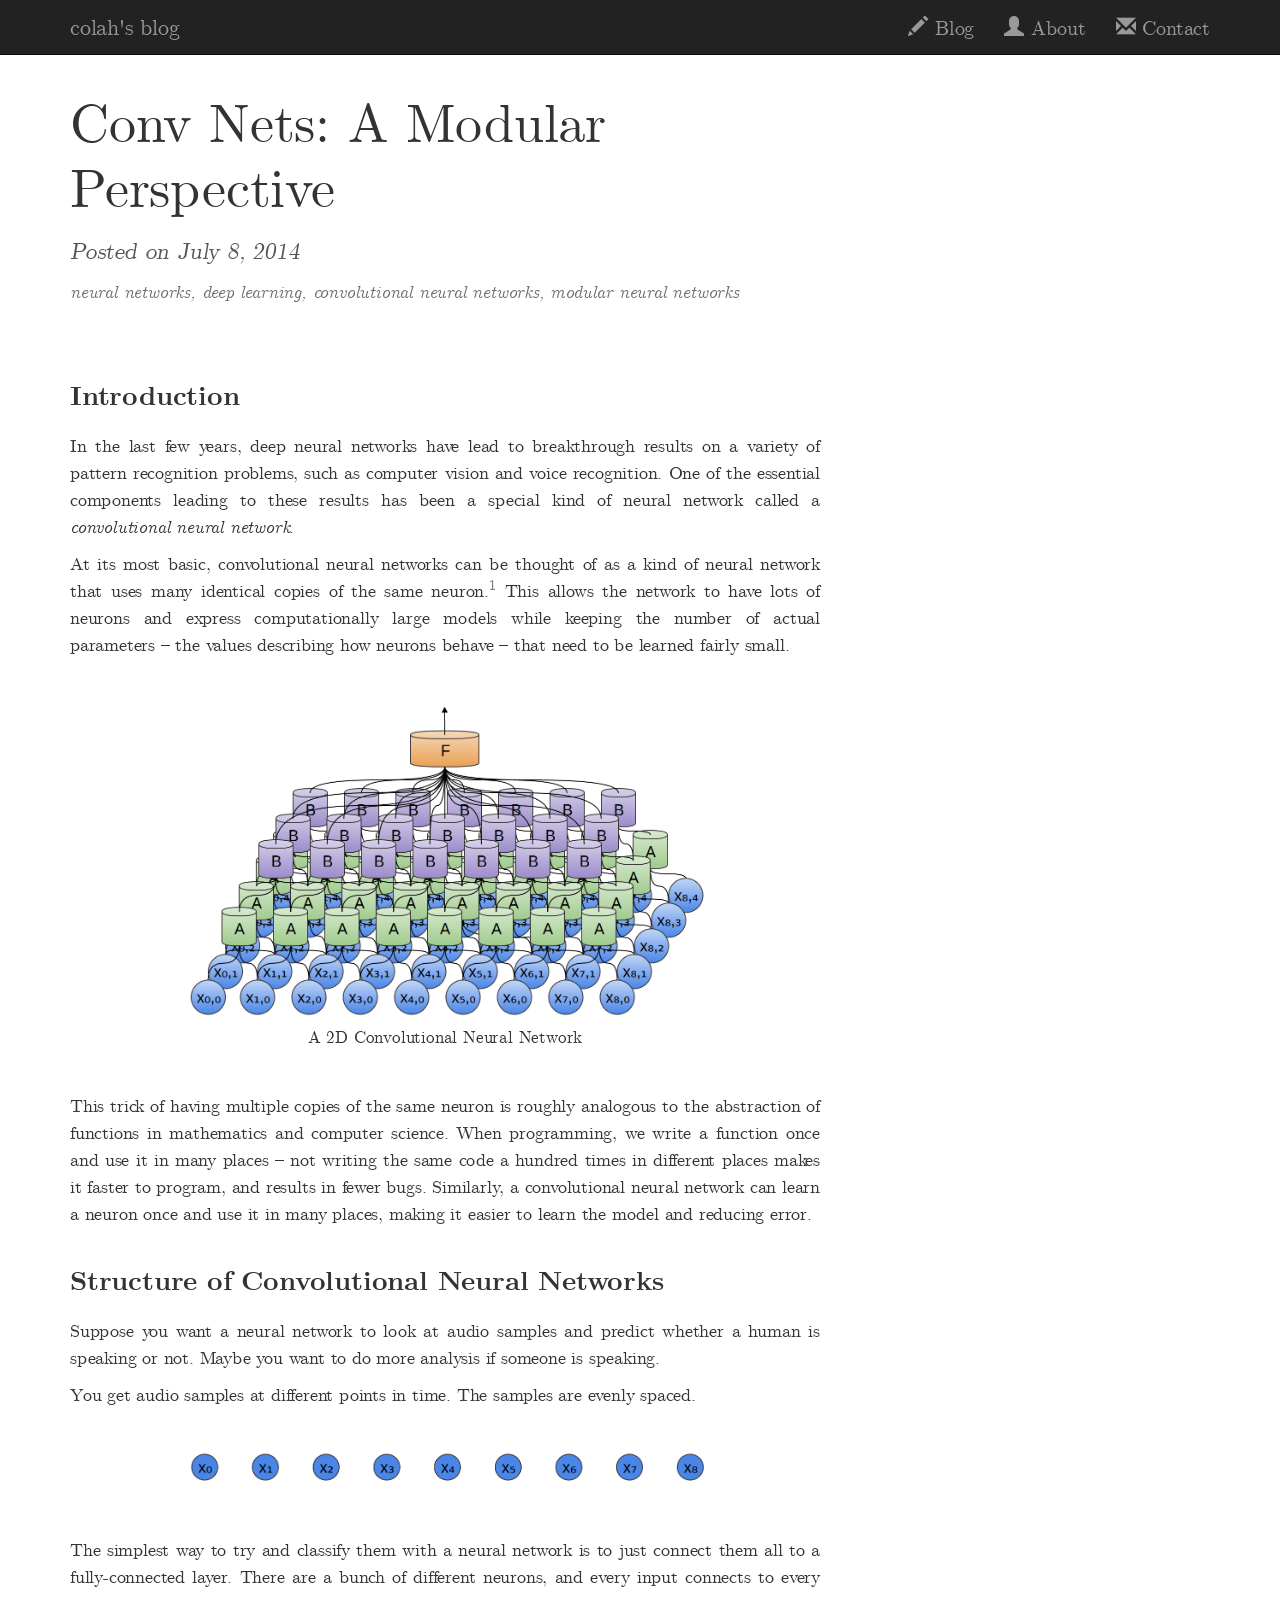
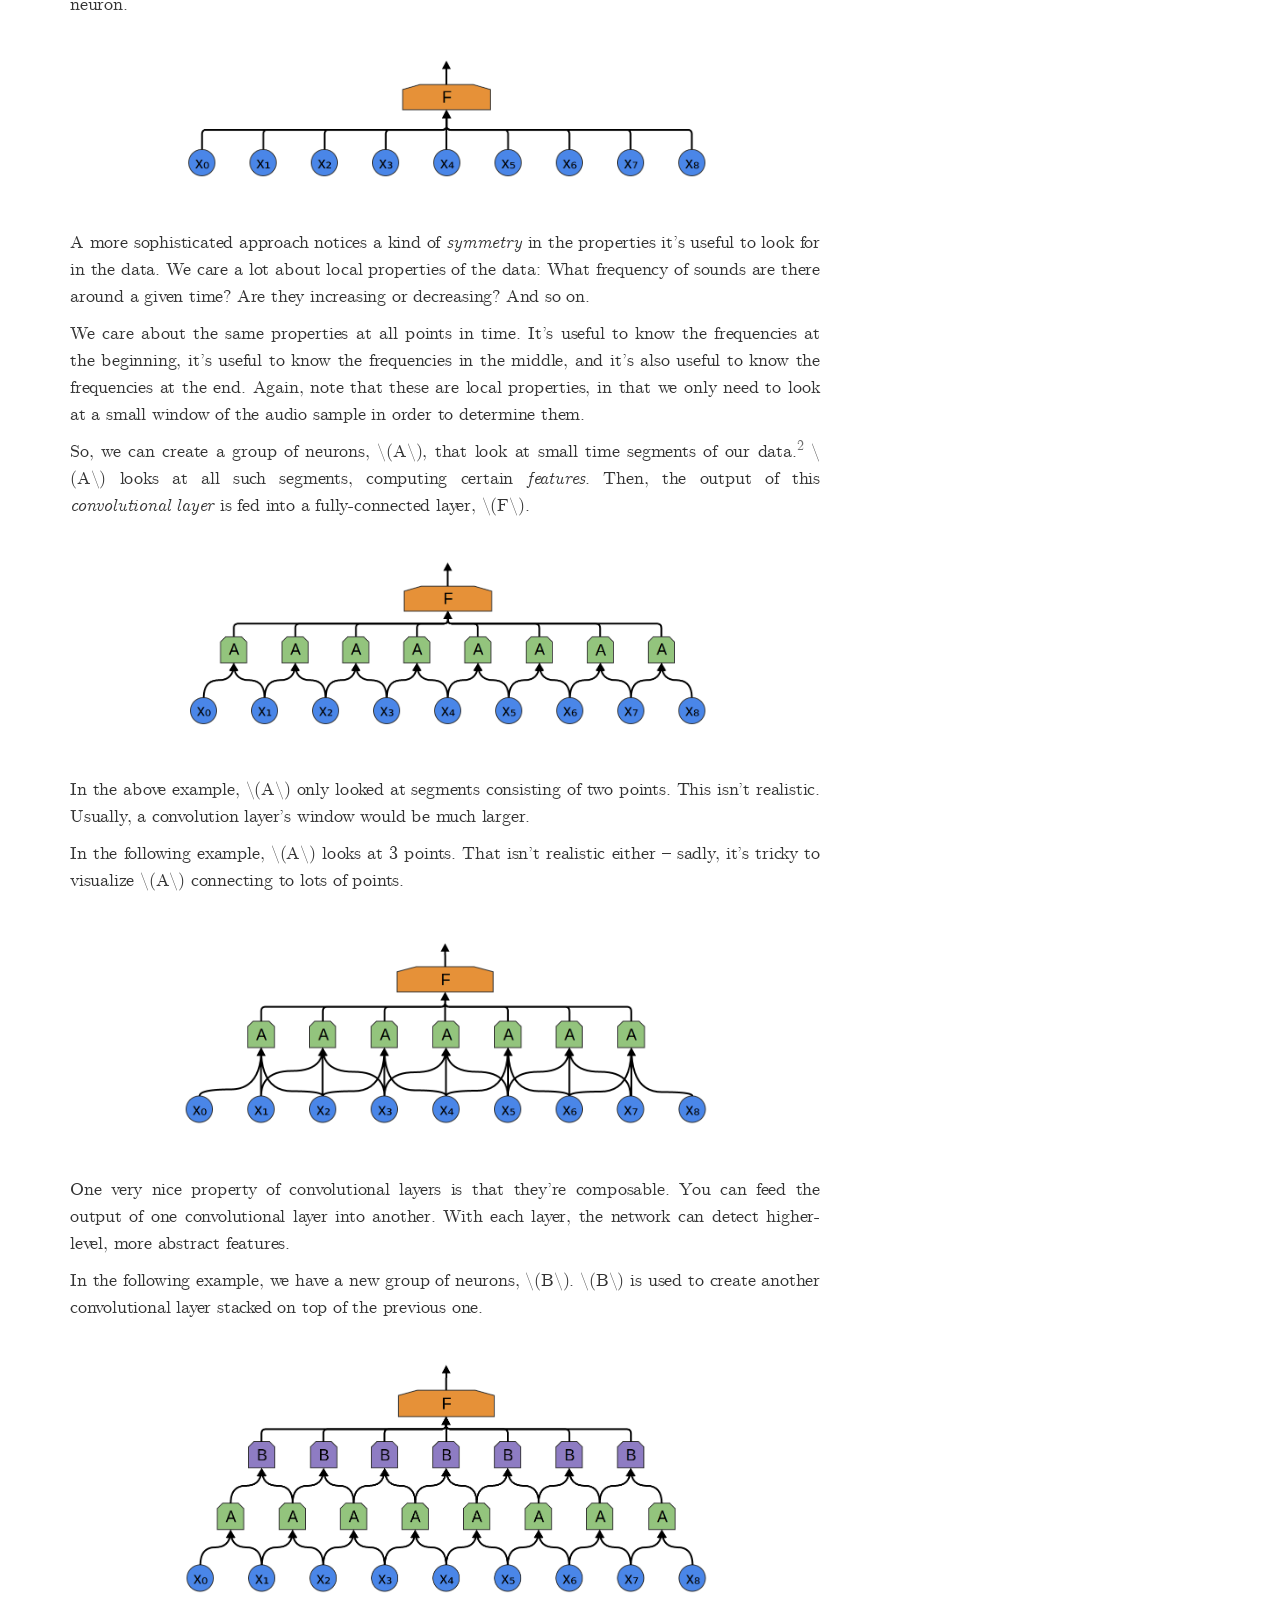
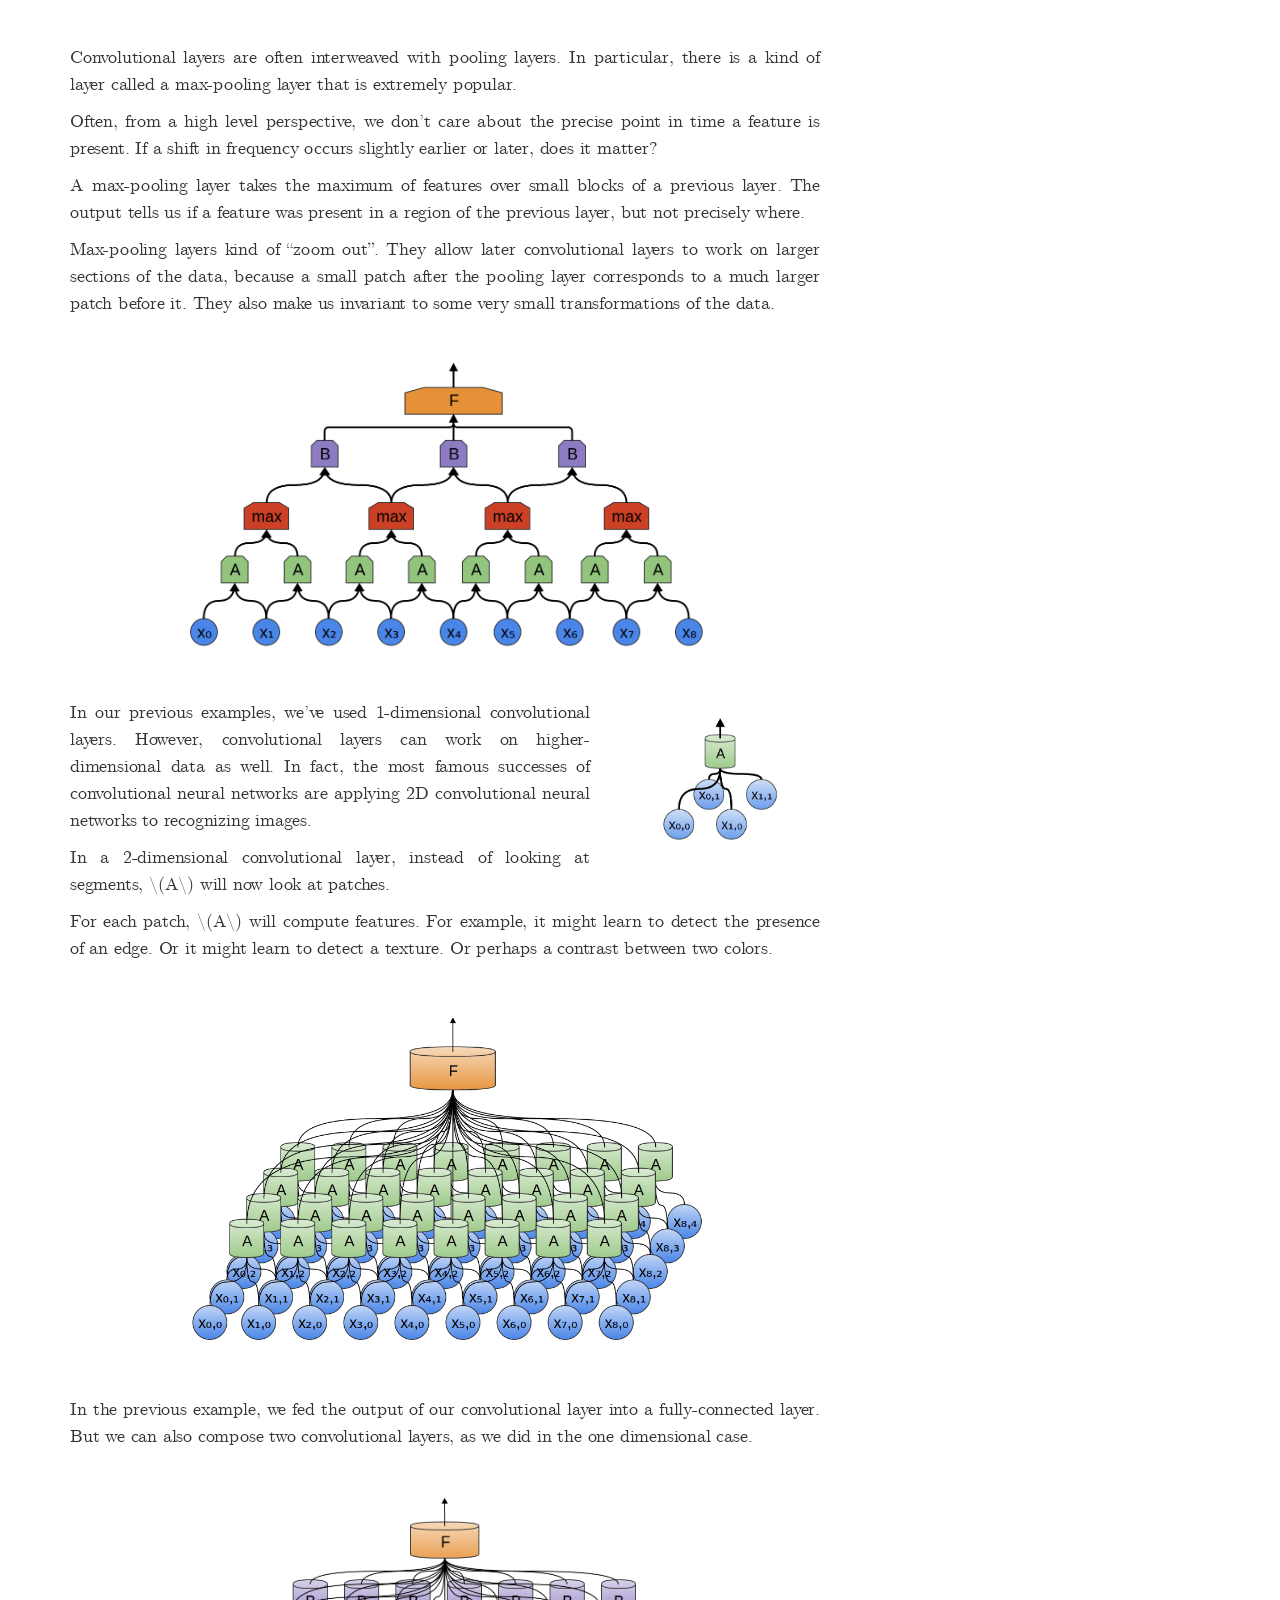
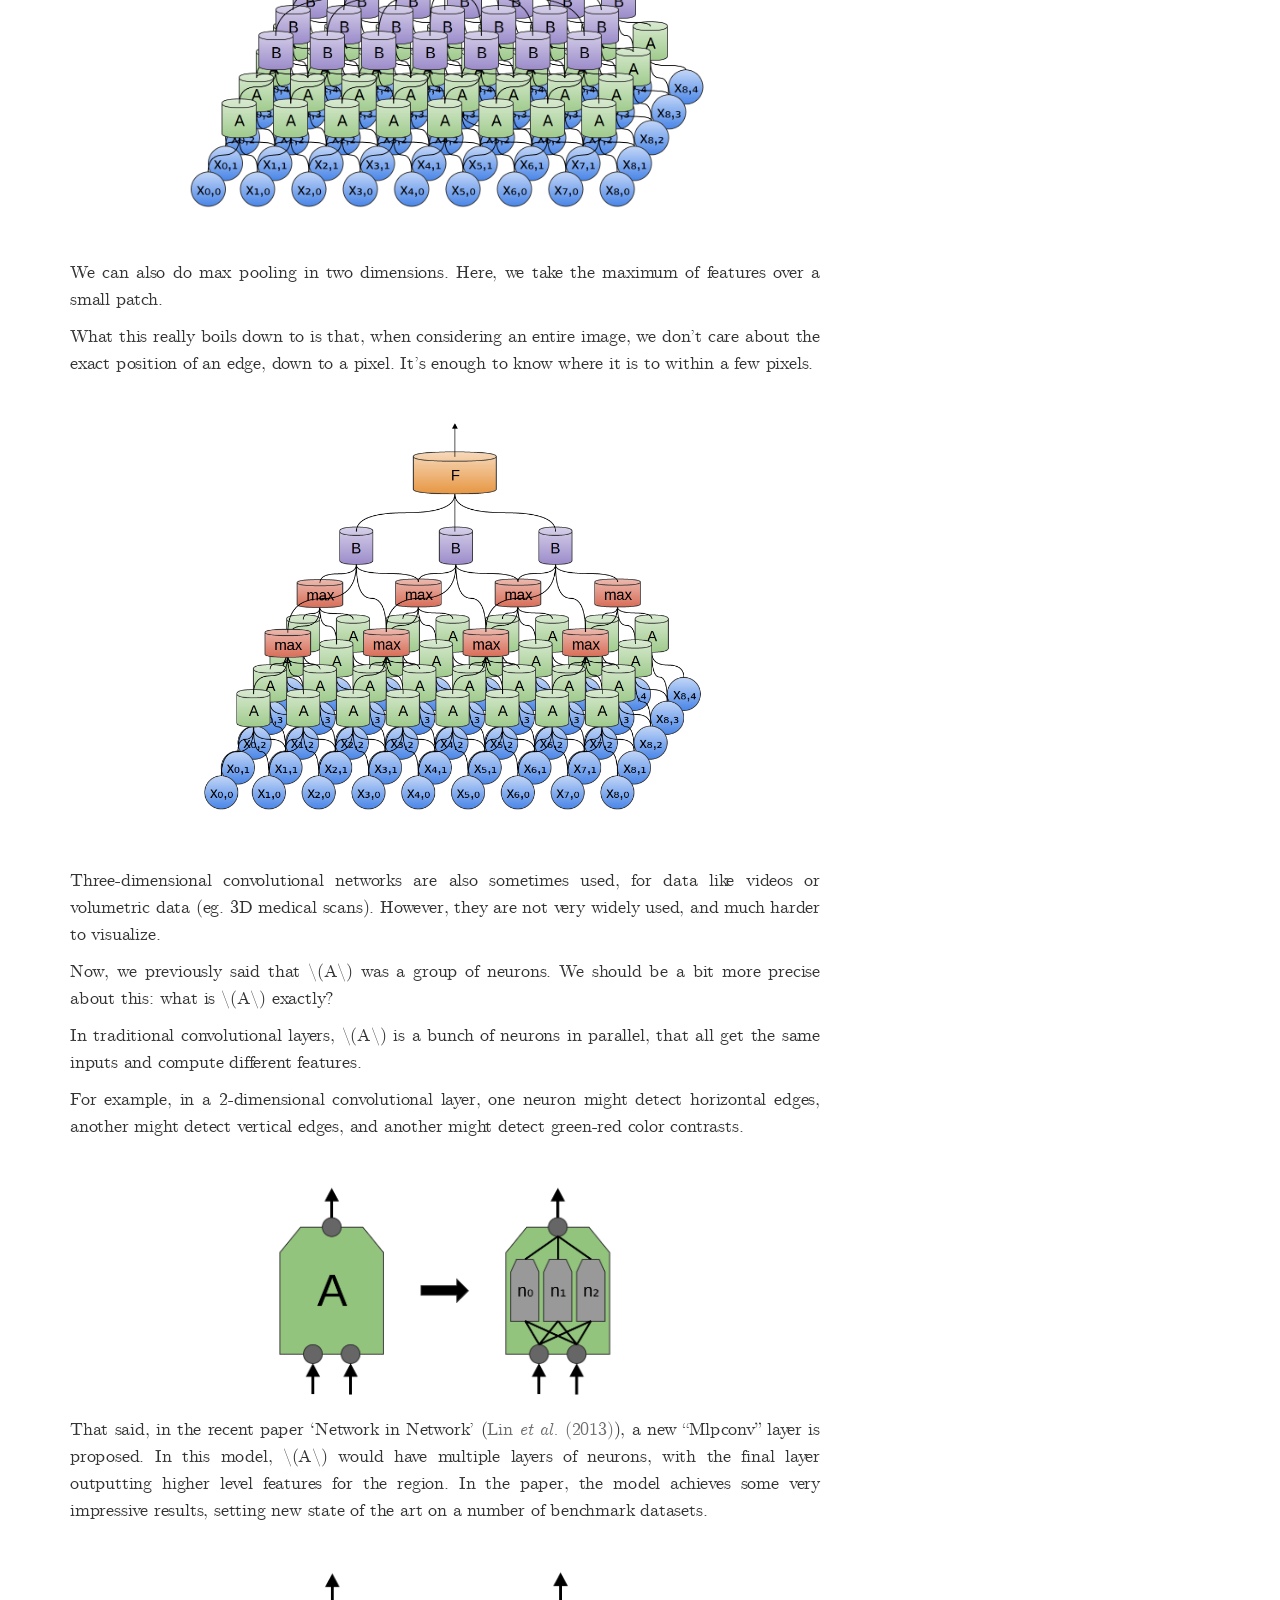
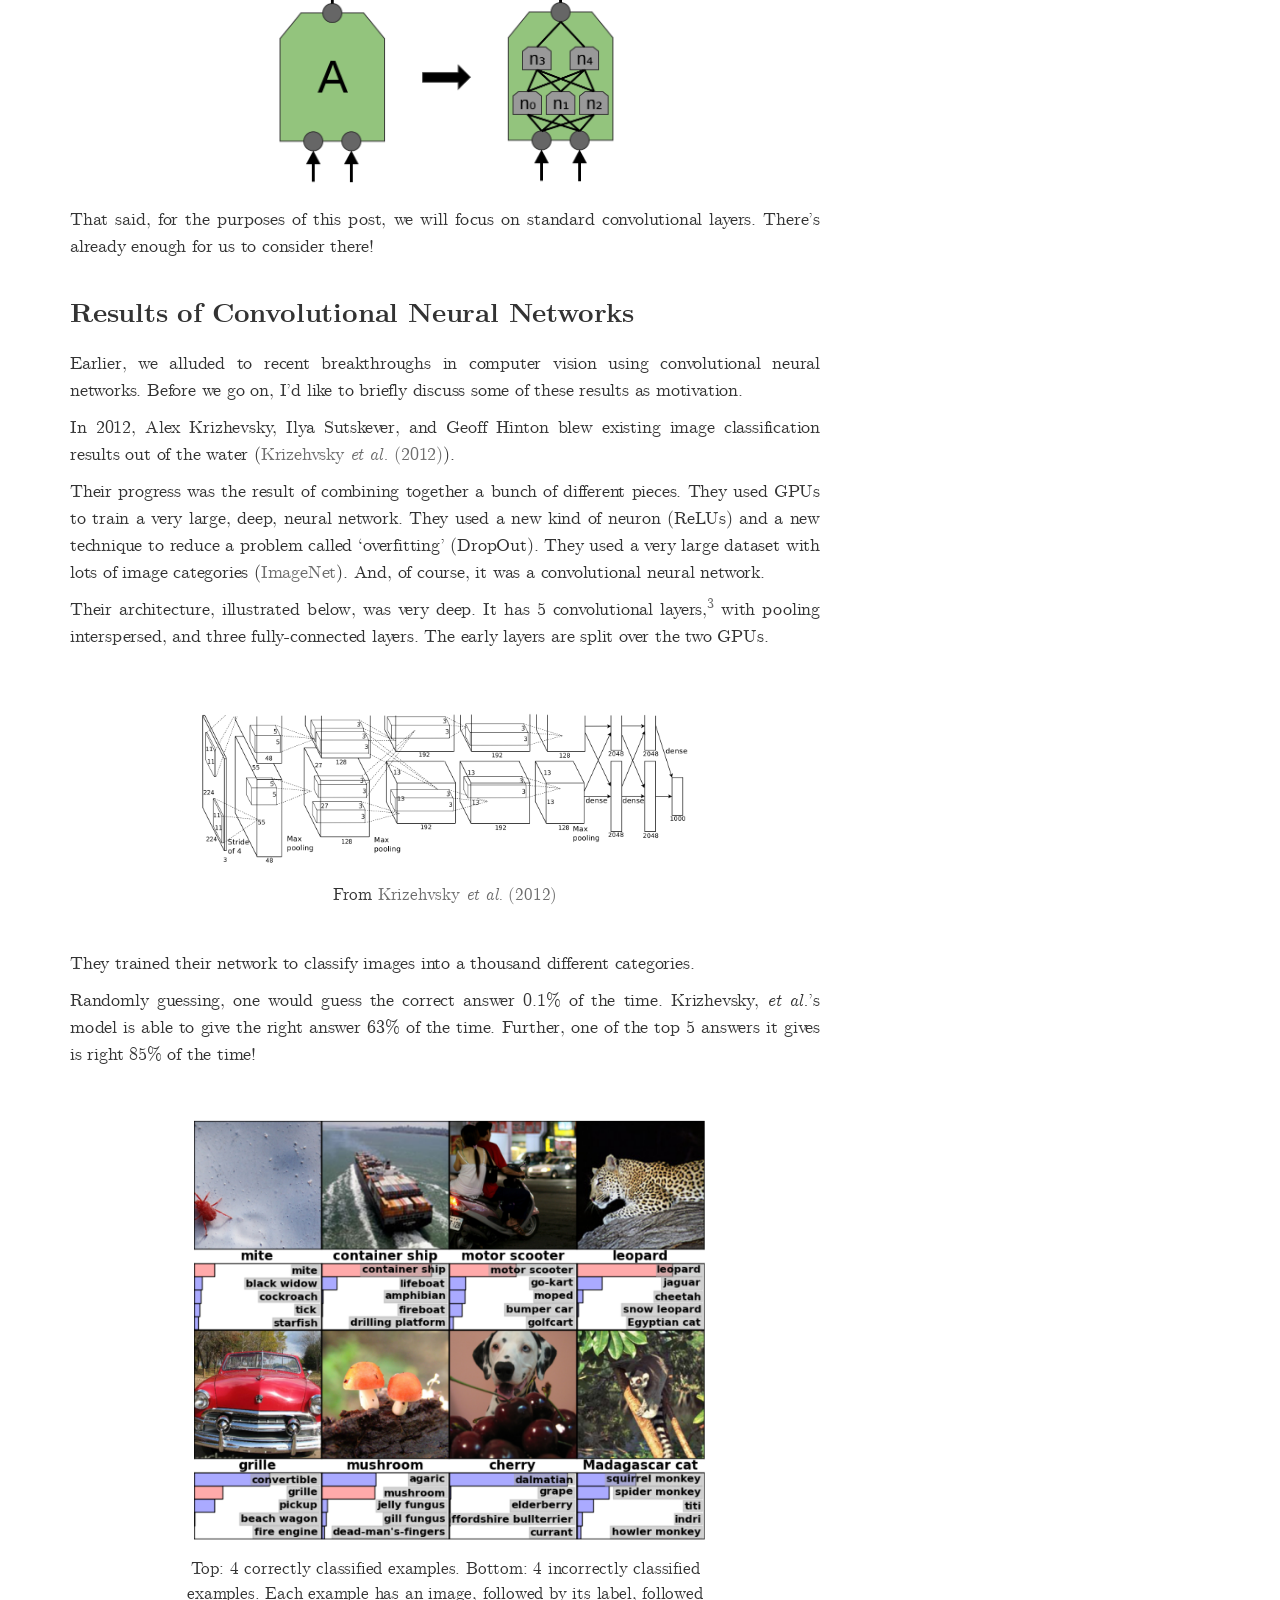
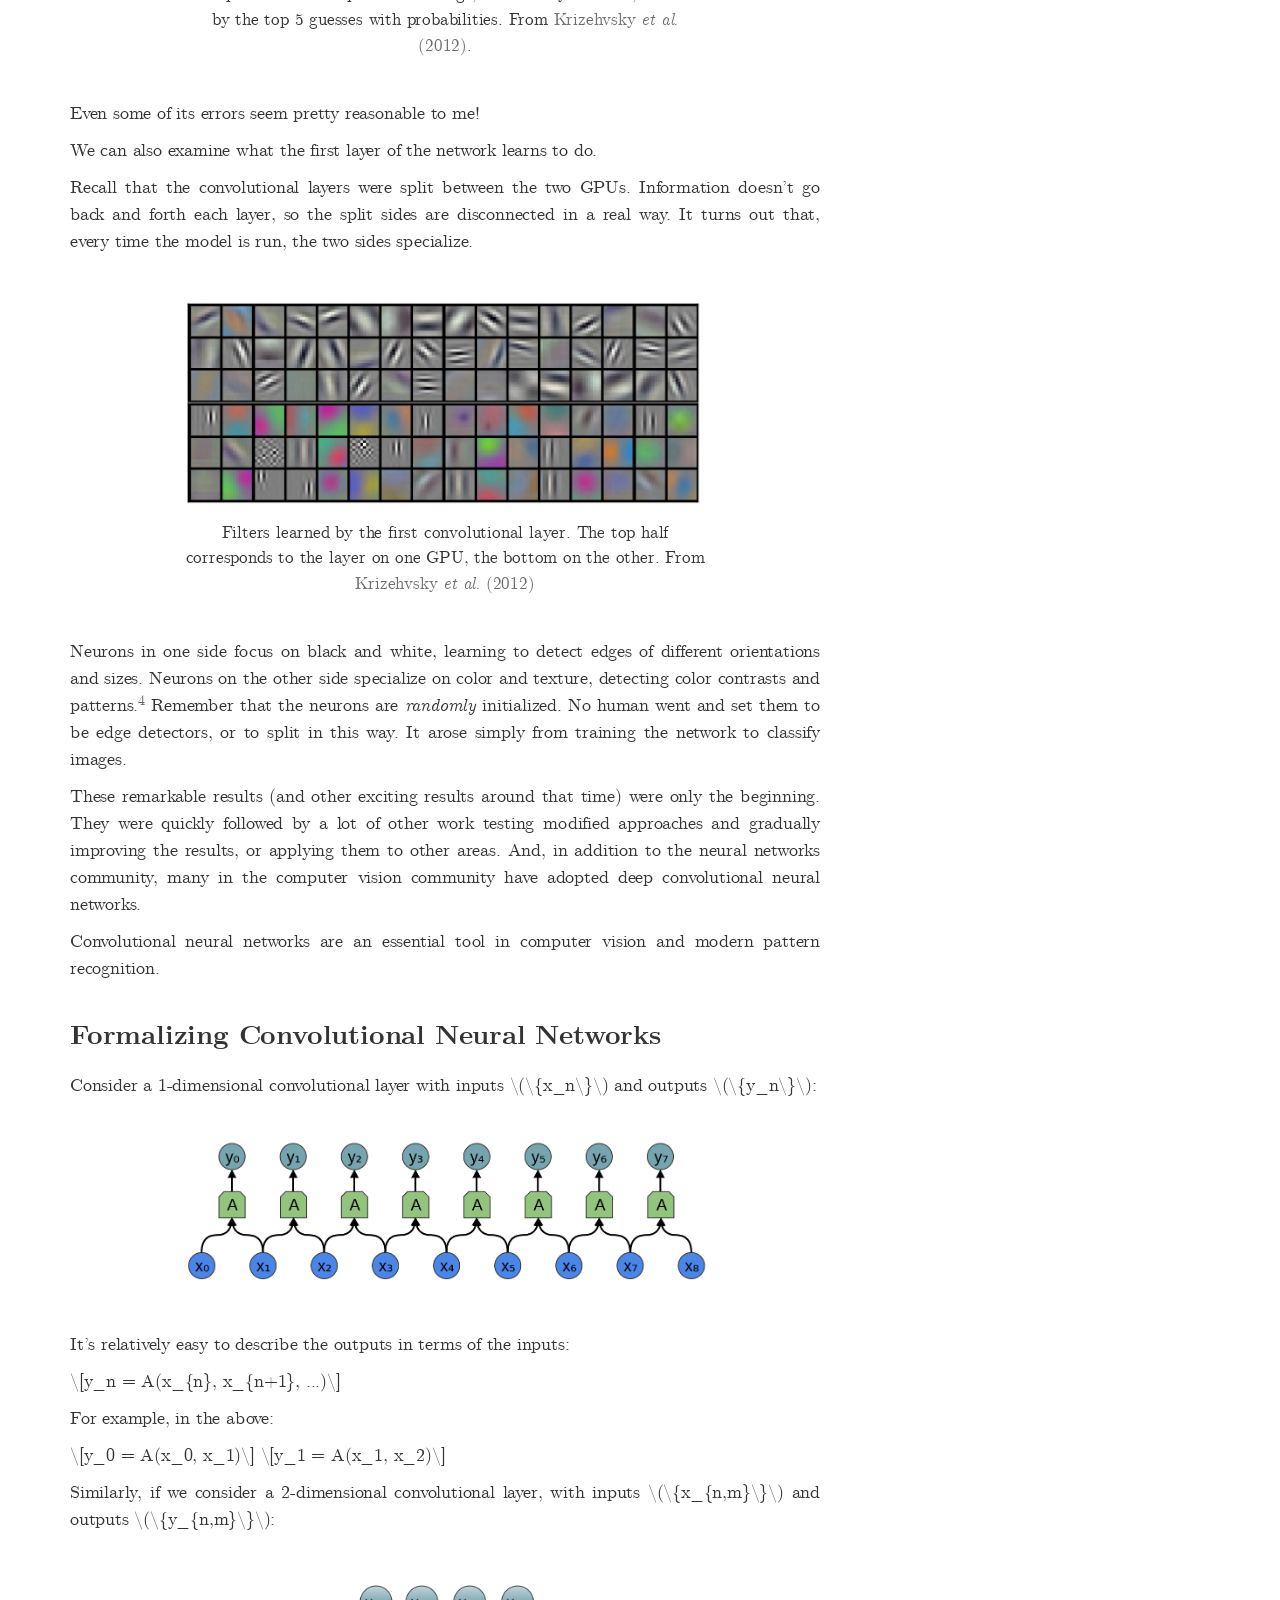
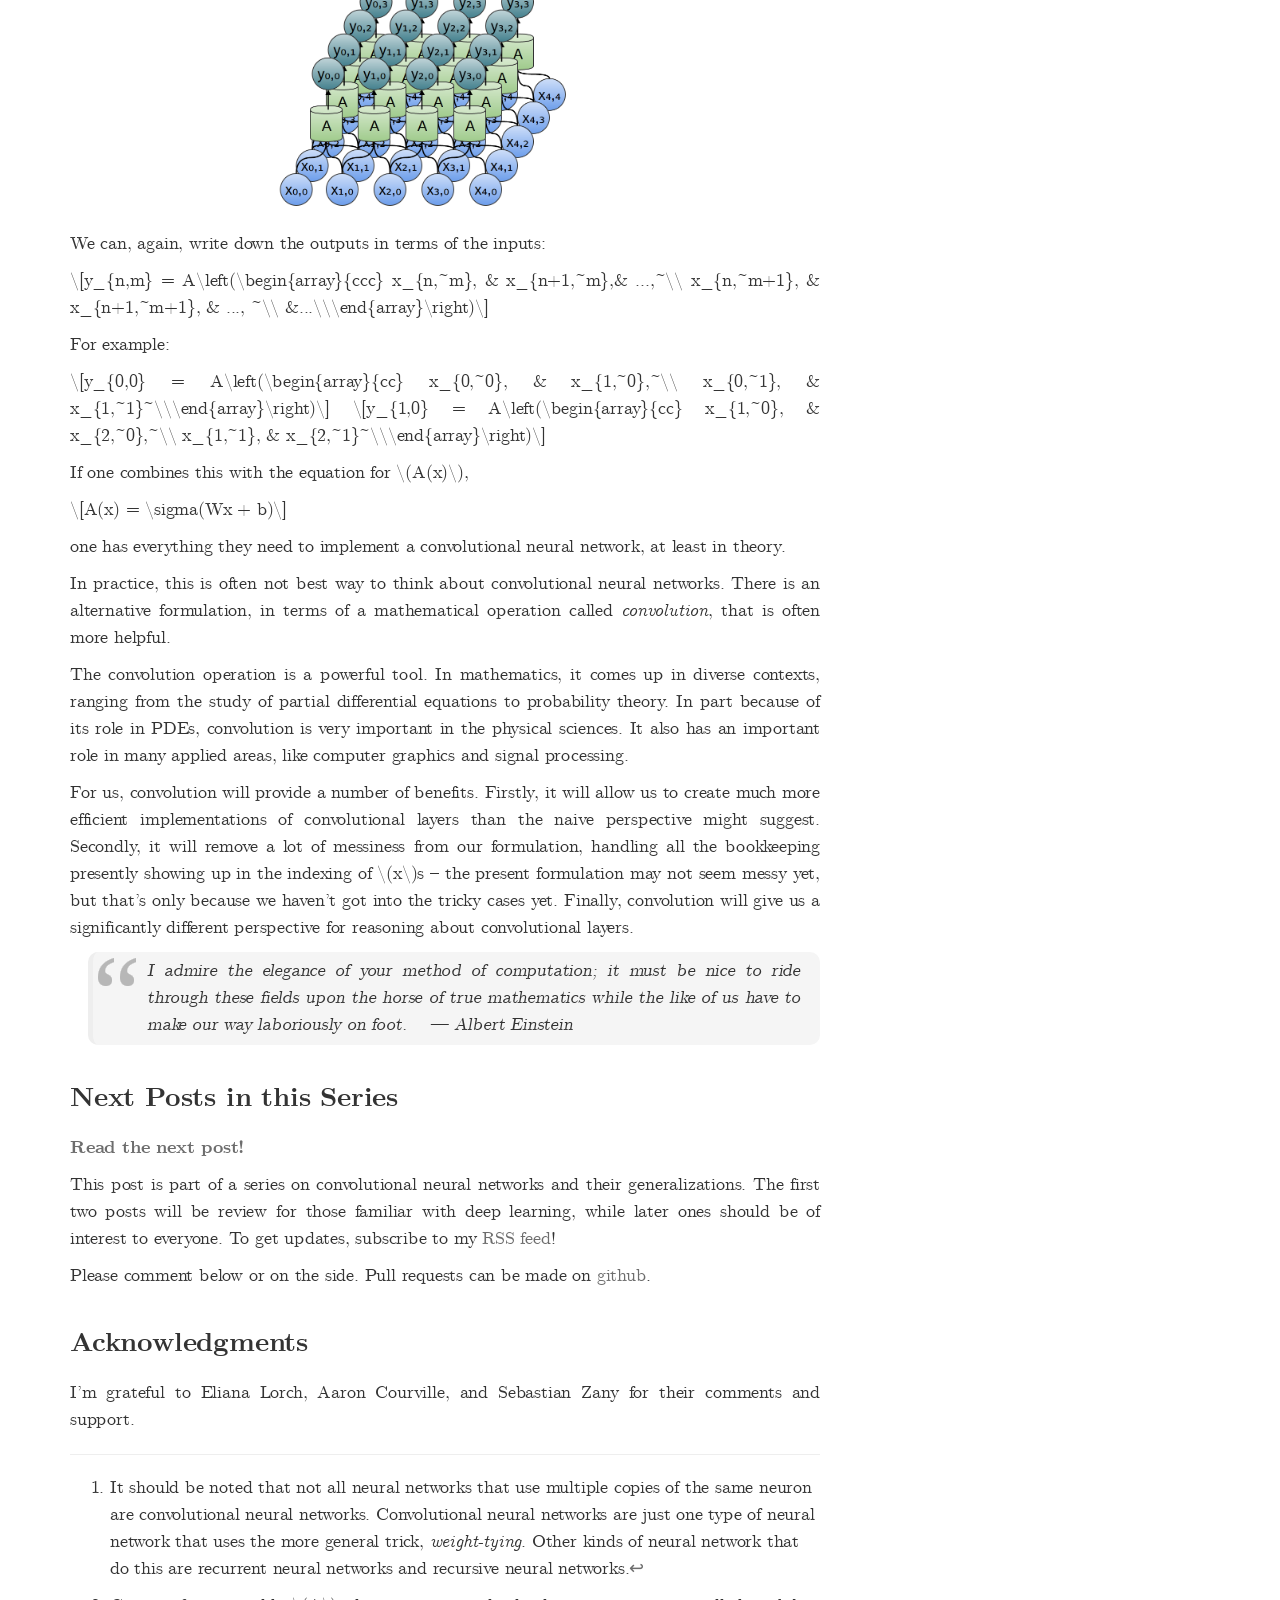
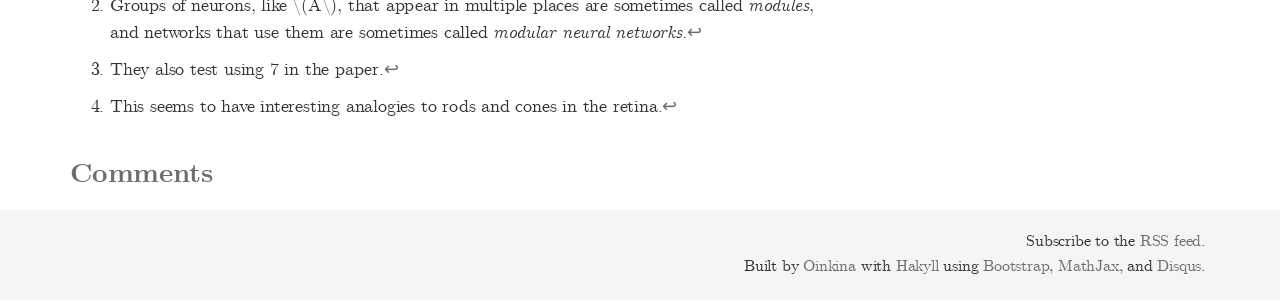
<file: posts/2014-07-Conv-Nets-Modular/index.html>
<?xml version="1.0" encoding="UTF-8" ?>
<!DOCTYPE html PUBLIC "-//W3C//DTD XHTML 1.0 Strict//EN" "http://www.w3.org/TR/xhtml1/DTD/xhtml1-strict.dtd">
<html xmlns="http://www.w3.org/1999/xhtml" xml:lang="en" lang="en">
    
    <head>
        <meta http-equiv="Content-Type" content="text/html; charset=UTF-8" />
        <title>Conv Nets: A Modular Perspective - colah's blog</title>
        
        <link rel="stylesheet" href="../../fonts/Serif/cmun-serif.css" />
        <link rel="stylesheet" href="../../fonts/Serif-Slanted/cmun-serif-slanted.css" />

        <!--BOOTSTRAP-->
        <link href="../../bootstrap/css/bootstrap.min.css" rel="stylesheet">
        <!--mobile first-->
        <meta name="viewport" content="width=device-width, initial-scale=1.0">

        <!--removed html from url but still is html-->
        <meta http-equiv="Content-Type" content="text/html; charset=UTF-8" />

        <!--font awesome-->
        <link href="//netdna.bootstrapcdn.com/font-awesome/4.0.3/css/font-awesome.css" rel="stylesheet">

        <!--fonts: allan & cardo-->
        <link href="http://fonts.googleapis.com/css?family=Droid+Serif" rel="stylesheet" type="text/css">
        <link href="http://fonts.googleapis.com/css?family=Droid+Sans" rel="stylesheet" type="text/css">

        <link href="../../css/sticky-footer-navbar.css" rel="stylesheet">

        <link href="../../css/default.css" rel="stylesheet">

        <link href="../../css/bootstrap-carousel.css" rel="stylesheet">


        <link href="../../css/inlineDisqussions.css" rel="stylesheet">

        <!--Highlight-->
        <link href="../../highlight/styles/github.css" rel="stylesheet">
        
        <link href="../../favicon.ico" rel="shortcut icon" />

<script>
  (function(i,s,o,g,r,a,m){i['GoogleAnalyticsObject']=r;i[r]=i[r]||function(){
  (i[r].q=i[r].q||[]).push(arguments)},i[r].l=1*new Date();a=s.createElement(o),
  m=s.getElementsByTagName(o)[0];a.async=1;a.src=g;m.parentNode.insertBefore(a,m)
  })(window,document,'script','//www.google-analytics.com/analytics.js','ga');

  ga('create', 'UA-49811703-1', 'colah.github.io');
  ga('require', 'linkid', 'linkid.js');
  ga('require', 'displayfeatures');
  ga('send', 'pageview');

</script>


    </head>

    <body>
        <div id="wrap">
            <nav class="navbar navbar-inverse navbar-static-top" role="navigation">
                <div class="container">
                    <!--Toggle header for mobile-->
                    <div class="navbar-header">
                        <button type="button" class="navbar-toggle" data-toggle="collapse" data-target=".navbar-collapse">
                            <span class="sr-only">Toggle navigation</span>
                            <span class="icon-bar"></span>
                            <span class="icon-bar"></span>
                            <span class="icon-bar"></span>
                        </button>
                        <a class="navbar-brand active" href="../../" id="home">colah's blog</a>
                    </div>
                    <!--normal header-->
                    <div class="navbar-collapse collapse">
                        <ul class="nav navbar-nav navbar-right">
                            <li><a href="../../"><span class="glyphicon glyphicon-pencil"></span>  Blog</a></li>
                            <li><a href="../../about.html"><span class="glyphicon glyphicon-user"></span>  About</a></li>
                            <li><a href="../../contact.html"><span class="glyphicon glyphicon-envelope"></span>  Contact</a></li>
                        </ul>
                    </div><!--/.nav-collapse -->
                </div>
            </nav>

            
            <div id="content">
                <div class="container">
                    <div class="row">
                        <div class="col-md-8">
                            <h1>Conv Nets: A Modular Perspective</h1>
                            <div id="body">
                                <div class="info">
    <p style="font-family:CMSS; font-size:130%">Posted on July  8, 2014</p>
    <p style="font-family:CMS; font-style:italic"><a href="../../posts/tags/neural_networks.html">neural networks</a>, <a href="../../posts/tags/deep_learning.html">deep learning</a>, <a href="../../posts/tags/convolutional_neural_networks.html">convolutional neural networks</a>, <a href="../../posts/tags/modular_neural_networks.html">modular neural networks</a></p>
    <!--
        by colah
    -->
</div>
</br>

<h2 id="introduction">Introduction</h2>
<p>In the last few years, deep neural networks have lead to breakthrough results on a variety of pattern recognition problems, such as computer vision and voice recognition. One of the essential components leading to these results has been a special kind of neural network called a <em>convolutional neural network</em>.</p>
<p>At its most basic, convolutional neural networks can be thought of as a kind of neural network that uses many identical copies of the same neuron.<a href="#fn1" class="footnoteRef" id="fnref1"><sup>1</sup></a> This allows the network to have lots of neurons and express computationally large models while keeping the number of actual parameters – the values describing how neurons behave – that need to be learned fairly small.</p>
<div class="bigcenterimgcontainer">
<img src="img/Conv2-9x5-Conv2Conv2.png" alt style>
<div class="caption">
A 2D Convolutional Neural Network
</div>
</div>
<div class="spaceafterimg">

</div>
<p>This trick of having multiple copies of the same neuron is roughly analogous to the abstraction of functions in mathematics and computer science. When programming, we write a function once and use it in many places – not writing the same code a hundred times in different places makes it faster to program, and results in fewer bugs. Similarly, a convolutional neural network can learn a neuron once and use it in many places, making it easier to learn the model and reducing error.</p>
<h2 id="structure-of-convolutional-neural-networks">Structure of Convolutional Neural Networks</h2>
<p>Suppose you want a neural network to look at audio samples and predict whether a human is speaking or not. Maybe you want to do more analysis if someone is speaking.</p>
<p>You get audio samples at different points in time. The samples are evenly spaced.</p>
<div class="bigcenterimgcontainer">
<img src="img/Conv-9-xs.png" alt style>
</div>
<div class="spaceafterimg">

</div>
<p>The simplest way to try and classify them with a neural network is to just connect them all to a fully-connected layer. There are a bunch of different neurons, and every input connects to every neuron.</p>
<div class="bigcenterimgcontainer">
<img src="img/Conv-9-F.png" alt style>
</div>
<div class="spaceafterimg">

</div>
<p>A more sophisticated approach notices a kind of <em>symmetry</em> in the properties it’s useful to look for in the data. We care a lot about local properties of the data: What frequency of sounds are there around a given time? Are they increasing or decreasing? And so on.</p>
<p>We care about the same properties at all points in time. It’s useful to know the frequencies at the beginning, it’s useful to know the frequencies in the middle, and it’s also useful to know the frequencies at the end. Again, note that these are local properties, in that we only need to look at a small window of the audio sample in order to determine them.</p>
<p>So, we can create a group of neurons, <span class="math">\(A\)</span>, that look at small time segments of our data.<a href="#fn2" class="footnoteRef" id="fnref2"><sup>2</sup></a> <span class="math">\(A\)</span> looks at all such segments, computing certain <em>features</em>. Then, the output of this <em>convolutional layer</em> is fed into a fully-connected layer, <span class="math">\(F\)</span>.</p>
<div class="bigcenterimgcontainer">
<img src="img/Conv-9-Conv2.png" alt style>
</div>
<div class="spaceafterimg">

</div>
<p>In the above example, <span class="math">\(A\)</span> only looked at segments consisting of two points. This isn’t realistic. Usually, a convolution layer’s window would be much larger.</p>
<p>In the following example, <span class="math">\(A\)</span> looks at 3 points. That isn’t realistic either – sadly, it’s tricky to visualize <span class="math">\(A\)</span> connecting to lots of points.</p>
<div class="bigcenterimgcontainer">
<img src="img/Conv-9-Conv3.png" alt style>
</div>
<div class="spaceafterimg">

</div>
<p>One very nice property of convolutional layers is that they’re composable. You can feed the output of one convolutional layer into another. With each layer, the network can detect higher-level, more abstract features.</p>
<p>In the following example, we have a new group of neurons, <span class="math">\(B\)</span>. <span class="math">\(B\)</span> is used to create another convolutional layer stacked on top of the previous one.</p>
<div class="bigcenterimgcontainer">
<img src="img/Conv-9-Conv2Conv2.png" alt style>
</div>
<div class="spaceafterimg">

</div>
<p>Convolutional layers are often interweaved with pooling layers. In particular, there is a kind of layer called a max-pooling layer that is extremely popular.</p>
<p>Often, from a high level perspective, we don’t care about the precise point in time a feature is present. If a shift in frequency occurs slightly earlier or later, does it matter?</p>
<p>A max-pooling layer takes the maximum of features over small blocks of a previous layer. The output tells us if a feature was present in a region of the previous layer, but not precisely where.</p>
<p>Max-pooling layers kind of “zoom out”. They allow later convolutional layers to work on larger sections of the data, because a small patch after the pooling layer corresponds to a much larger patch before it. They also make us invariant to some very small transformations of the data.</p>
<div class="bigcenterimgcontainer">
<img src="img/Conv-9-Conv2Max2Conv2.png" alt style>
</div>
<div class="spaceafterimg">

</div>
<div class="floatrightimgcontainer">
<img src="img/Conv2-unit.png" alt style>
</div>
<p>In our previous examples, we’ve used 1-dimensional convolutional layers. However, convolutional layers can work on higher-dimensional data as well. In fact, the most famous successes of convolutional neural networks are applying 2D convolutional neural networks to recognizing images.</p>
<p>In a 2-dimensional convolutional layer, instead of looking at segments, <span class="math">\(A\)</span> will now look at patches.</p>
<p>For each patch, <span class="math">\(A\)</span> will compute features. For example, it might learn to detect the presence of an edge. Or it might learn to detect a texture. Or perhaps a contrast between two colors.</p>
<div class="bigcenterimgcontainer">
<img src="img/Conv2-9x5-Conv2.png" alt style>
</div>
<div class="spaceafterimg">

</div>
<p>In the previous example, we fed the output of our convolutional layer into a fully-connected layer. But we can also compose two convolutional layers, as we did in the one dimensional case.</p>
<div class="bigcenterimgcontainer">
<img src="img/Conv2-9x5-Conv2Conv2.png" alt style>
</div>
<div class="spaceafterimg">

</div>
<p>We can also do max pooling in two dimensions. Here, we take the maximum of features over a small patch.</p>
<p>What this really boils down to is that, when considering an entire image, we don’t care about the exact position of an edge, down to a pixel. It’s enough to know where it is to within a few pixels.</p>
<div class="bigcenterimgcontainer">
<img src="img/Conv2-9x5-Conv2Max2Conv2.png" alt style>
</div>
<div class="spaceafterimg">

</div>
<p>Three-dimensional convolutional networks are also sometimes used, for data like videos or volumetric data (eg. 3D medical scans). However, they are not very widely used, and much harder to visualize.</p>
<p>Now, we previously said that <span class="math">\(A\)</span> was a group of neurons. We should be a bit more precise about this: what is <span class="math">\(A\)</span> exactly?</p>
<p>In traditional convolutional layers, <span class="math">\(A\)</span> is a bunch of neurons in parallel, that all get the same inputs and compute different features.</p>
<p>For example, in a 2-dimensional convolutional layer, one neuron might detect horizontal edges, another might detect vertical edges, and another might detect green-red color contrasts.</p>
<div class="centerimgcontainer">
<img src="img/Conv-A.png" alt style>
</div>
<div class="spaceafterimg">

</div>
<p>That said, in the recent paper ‘Network in Network’ (<a href="http://arxiv.org/abs/1312.4400">Lin <em>et al.</em> (2013)</a>), a new “Mlpconv” layer is proposed. In this model, <span class="math">\(A\)</span> would have multiple layers of neurons, with the final layer outputting higher level features for the region. In the paper, the model achieves some very impressive results, setting new state of the art on a number of benchmark datasets.</p>
<div class="centerimgcontainer">
<img src="img/Conv-A-NIN.png" alt style>
</div>
<div class="spaceafterimg">

</div>
<p>That said, for the purposes of this post, we will focus on standard convolutional layers. There’s already enough for us to consider there!</p>
<h2 id="results-of-convolutional-neural-networks">Results of Convolutional Neural Networks</h2>
<p>Earlier, we alluded to recent breakthroughs in computer vision using convolutional neural networks. Before we go on, I’d like to briefly discuss some of these results as motivation.</p>
<p>In 2012, Alex Krizhevsky, Ilya Sutskever, and Geoff Hinton blew existing image classification results out of the water (<a href="http://www.cs.toronto.edu/~fritz/absps/imagenet.pdf">Krizehvsky <em>et al.</em> (2012)</a>).</p>
<p>Their progress was the result of combining together a bunch of different pieces. They used GPUs to train a very large, deep, neural network. They used a new kind of neuron (ReLUs) and a new technique to reduce a problem called ‘overfitting’ (DropOut). They used a very large dataset with lots of image categories (<a href="http://www.image-net.org/">ImageNet</a>). And, of course, it was a convolutional neural network.</p>
<p>Their architecture, illustrated below, was very deep. It has 5 convolutional layers,<a href="#fn3" class="footnoteRef" id="fnref3"><sup>3</sup></a> with pooling interspersed, and three fully-connected layers. The early layers are split over the two GPUs.</p>
<div class="bigcenterimgcontainer">
<img src="img/KSH-arch.png" alt style>
<div class="caption">
From <a href="http://www.cs.toronto.edu/~fritz/absps/imagenet.pdf">Krizehvsky <em>et al.</em> (2012)</a>
</div>
</div>
<div class="spaceafterimg">

</div>
<p>They trained their network to classify images into a thousand different categories.</p>
<p>Randomly guessing, one would guess the correct answer 0.1% of the time. Krizhevsky, <em>et al.</em>’s model is able to give the right answer 63% of the time. Further, one of the top 5 answers it gives is right 85% of the time!</p>
<div class="bigcenterimgcontainer">
<img src="img/KSH-results.png" alt style>
<div class="caption">
Top: 4 correctly classified examples. Bottom: 4 incorrectly classified examples. Each example has an image, followed by its label, followed by the top 5 guesses with probabilities. From <a href="http://www.cs.toronto.edu/~fritz/absps/imagenet.pdf">Krizehvsky <em>et al.</em> (2012)</a>.
</div>
</div>
<div class="spaceafterimg">

</div>
<p>Even some of its errors seem pretty reasonable to me!</p>
<p>We can also examine what the first layer of the network learns to do.</p>
<p>Recall that the convolutional layers were split between the two GPUs. Information doesn’t go back and forth each layer, so the split sides are disconnected in a real way. It turns out that, every time the model is run, the two sides specialize.</p>
<div class="bigcenterimgcontainer">
<img src="img/KSH-filters.png" alt style>
<div class="caption">
Filters learned by the first convolutional layer. The top half corresponds to the layer on one GPU, the bottom on the other. From <a href="http://www.cs.toronto.edu/~fritz/absps/imagenet.pdf">Krizehvsky <em>et al.</em> (2012)</a>
</div>
</div>
<div class="spaceafterimg">

</div>
<p>Neurons in one side focus on black and white, learning to detect edges of different orientations and sizes. Neurons on the other side specialize on color and texture, detecting color contrasts and patterns.<a href="#fn4" class="footnoteRef" id="fnref4"><sup>4</sup></a> Remember that the neurons are <em>randomly</em> initialized. No human went and set them to be edge detectors, or to split in this way. It arose simply from training the network to classify images.</p>
<p>These remarkable results (and other exciting results around that time) were only the beginning. They were quickly followed by a lot of other work testing modified approaches and gradually improving the results, or applying them to other areas. And, in addition to the neural networks community, many in the computer vision community have adopted deep convolutional neural networks.</p>
<p>Convolutional neural networks are an essential tool in computer vision and modern pattern recognition.</p>
<!---
<div class="centerimgcontainer">
<img src="img/KSH-similar.png" alt="" style="">
<div class="caption">From [Krizehvsky *et al.* (2012)]</div>
</div>
<div class="spaceafterimg"></div>
--->


<h2 id="formalizing-convolutional-neural-networks">Formalizing Convolutional Neural Networks</h2>
<p>Consider a 1-dimensional convolutional layer with inputs <span class="math">\(\{x_n\}\)</span> and outputs <span class="math">\(\{y_n\}\)</span>:</p>
<div class="bigcenterimgcontainer">
<img src="img/Conv-9-Conv2-XY.png" alt style>
</div>
<div class="spaceafterimg">

</div>
<p>It’s relatively easy to describe the outputs in terms of the inputs:</p>
<p><span class="math">\[y_n = A(x_{n}, x_{n+1}, ...)\]</span></p>
<p>For example, in the above:</p>
<p><span class="math">\[y_0 = A(x_0, x_1)\]</span> <span class="math">\[y_1 = A(x_1, x_2)\]</span></p>
<p>Similarly, if we consider a 2-dimensional convolutional layer, with inputs <span class="math">\(\{x_{n,m}\}\)</span> and outputs <span class="math">\(\{y_{n,m}\}\)</span>:</p>
<div class="centerimgcontainer">
<img src="img/Conv2-5x5-Conv2-XY.png" alt style>
</div>
<div class="spaceafterimg">

</div>
<p>We can, again, write down the outputs in terms of the inputs:</p>
<p><span class="math">\[y_{n,m} = A\left(\begin{array}{ccc} x_{n,~m}, &amp; x_{n+1,~m},&amp; ...,~\\ x_{n,~m+1}, &amp; x_{n+1,~m+1}, &amp; ..., ~\\ &amp;...\\\end{array}\right)\]</span></p>
<p>For example:</p>
<p><span class="math">\[y_{0,0} = A\left(\begin{array}{cc} x_{0,~0}, &amp; x_{1,~0},~\\ x_{0,~1}, &amp; x_{1,~1}~\\\end{array}\right)\]</span> <span class="math">\[y_{1,0} = A\left(\begin{array}{cc} x_{1,~0}, &amp; x_{2,~0},~\\ x_{1,~1}, &amp; x_{2,~1}~\\\end{array}\right)\]</span></p>
<p>If one combines this with the equation for <span class="math">\(A(x)\)</span>,</p>
<p><span class="math">\[A(x) = \sigma(Wx + b)\]</span></p>
<p>one has everything they need to implement a convolutional neural network, at least in theory.</p>
<p>In practice, this is often not best way to think about convolutional neural networks. There is an alternative formulation, in terms of a mathematical operation called <em>convolution</em>, that is often more helpful.</p>
<p>The convolution operation is a powerful tool. In mathematics, it comes up in diverse contexts, ranging from the study of partial differential equations to probability theory. In part because of its role in PDEs, convolution is very important in the physical sciences. It also has an important role in many applied areas, like computer graphics and signal processing.</p>
<p>For us, convolution will provide a number of benefits. Firstly, it will allow us to create much more efficient implementations of convolutional layers than the naive perspective might suggest. Secondly, it will remove a lot of messiness from our formulation, handling all the bookkeeping presently showing up in the indexing of <span class="math">\(x\)</span>s – the present formulation may not seem messy yet, but that’s only because we haven’t got into the tricky cases yet. Finally, convolution will give us a significantly different perspective for reasoning about convolutional layers.</p>
<blockquote>
<p>I admire the elegance of your method of computation; it must be nice to ride through these fields upon the horse of true mathematics while the like of us have to make our way laboriously on foot.  — Albert Einstein</p>
</blockquote>
<h2 id="next-posts-in-this-series">Next Posts in this Series</h2>
<p><a href="../2014-07-Understanding-Convolutions/"><strong>Read the next post!</strong></a></p>
<p>This post is part of a series on convolutional neural networks and their generalizations. The first two posts will be review for those familiar with deep learning, while later ones should be of interest to everyone. To get updates, subscribe to my <a href="../../rss.xml">RSS feed</a>!</p>
<p>Please comment below or on the side. Pull requests can be made on <a href="https://github.com/colah/Conv-Nets-Series">github</a>.</p>
<h2 id="acknowledgments">Acknowledgments</h2>
<p>I’m grateful to Eliana Lorch, Aaron Courville, and Sebastian Zany for their comments and support.</p>
<section class="footnotes">
<hr />
<ol>
<li id="fn1"><p>It should be noted that not all neural networks that use multiple copies of the same neuron are convolutional neural networks. Convolutional neural networks are just one type of neural network that uses the more general trick, <em>weight-tying</em>. Other kinds of neural network that do this are recurrent neural networks and recursive neural networks.<a href="#fnref1">↩</a></p></li>
<li id="fn2"><p>Groups of neurons, like <span class="math">\(A\)</span>, that appear in multiple places are sometimes called <em>modules</em>, and networks that use them are sometimes called <em>modular neural networks</em>.<a href="#fnref2">↩</a></p></li>
<li id="fn3"><p>They also test using 7 in the paper.<a href="#fnref3">↩</a></p></li>
<li id="fn4"><p>This seems to have interesting analogies to rods and cones in the retina.<a href="#fnref4">↩</a></p></li>
</ol>
</section>

<div id="disqus_thread"></div>

<script src="https://ajax.googleapis.com/ajax/libs/jquery/1.11.0/jquery.min.js"></script>
<script src="http://code.jquery.com/jquery-1.10.1.min.js"></script>

<script src="../../js/inlineDisqussions.js"></script>
<script src="../../js/disqus.js"></script>
                            </div>
                        </div>
                        <div class="col-md-4" id="toc-wrapper">
                        </div>
                    </div>
                </div>
            </div>
        

            <div id="footer">
                <div class="container">
                    Subscribe to the <a href="../../rss.xml">RSS feed</a>.
                    </br>
                    Built by <a href="https://github.com/oinkina">Oinkina</a> with
                    <a href="http://jaspervdj.be/hakyll">Hakyll</a> 
                    using <a href="http://getbootstrap.com/">Bootstrap</a>, 
                    <a href="http://www.mathjax.org/">MathJax</a>, and
                    <a href="http://disqus.com/">Disqus</a>.
                </div>
            </div>
        </div>

    <!-- jQuery-->
    <script src="https://ajax.googleapis.com/ajax/libs/jquery/1.11.0/jquery.min.js"></script>
    <script src="http://code.jquery.com/jquery-1.10.1.min.js"></script>

    <script src="../../bootstrap/js/bootstrap.min.js"></script>

    <script src="../../highlight/highlight.pack.js"></script>
    <script>hljs.initHighlightingOnLoad();</script>

    <script src="../../js/footnotes.js"></script>
    <script src="../../js/bootstrap-carousel.js"></script>
    <script src="../../js/inlineDisqussions.js"></script>
    <script src="../../js/toc.js"></script>


    <script type="text/javascript" src="//cdn.mathjax.org/mathjax/latest/MathJax.js?config=TeX-AMS-MML_HTMLorMML"></script>

    <noscript>Enable JavaScript for footnotes, Disqus comments, and other cool stuff.</noscript>

    </body>

</html>
</file>
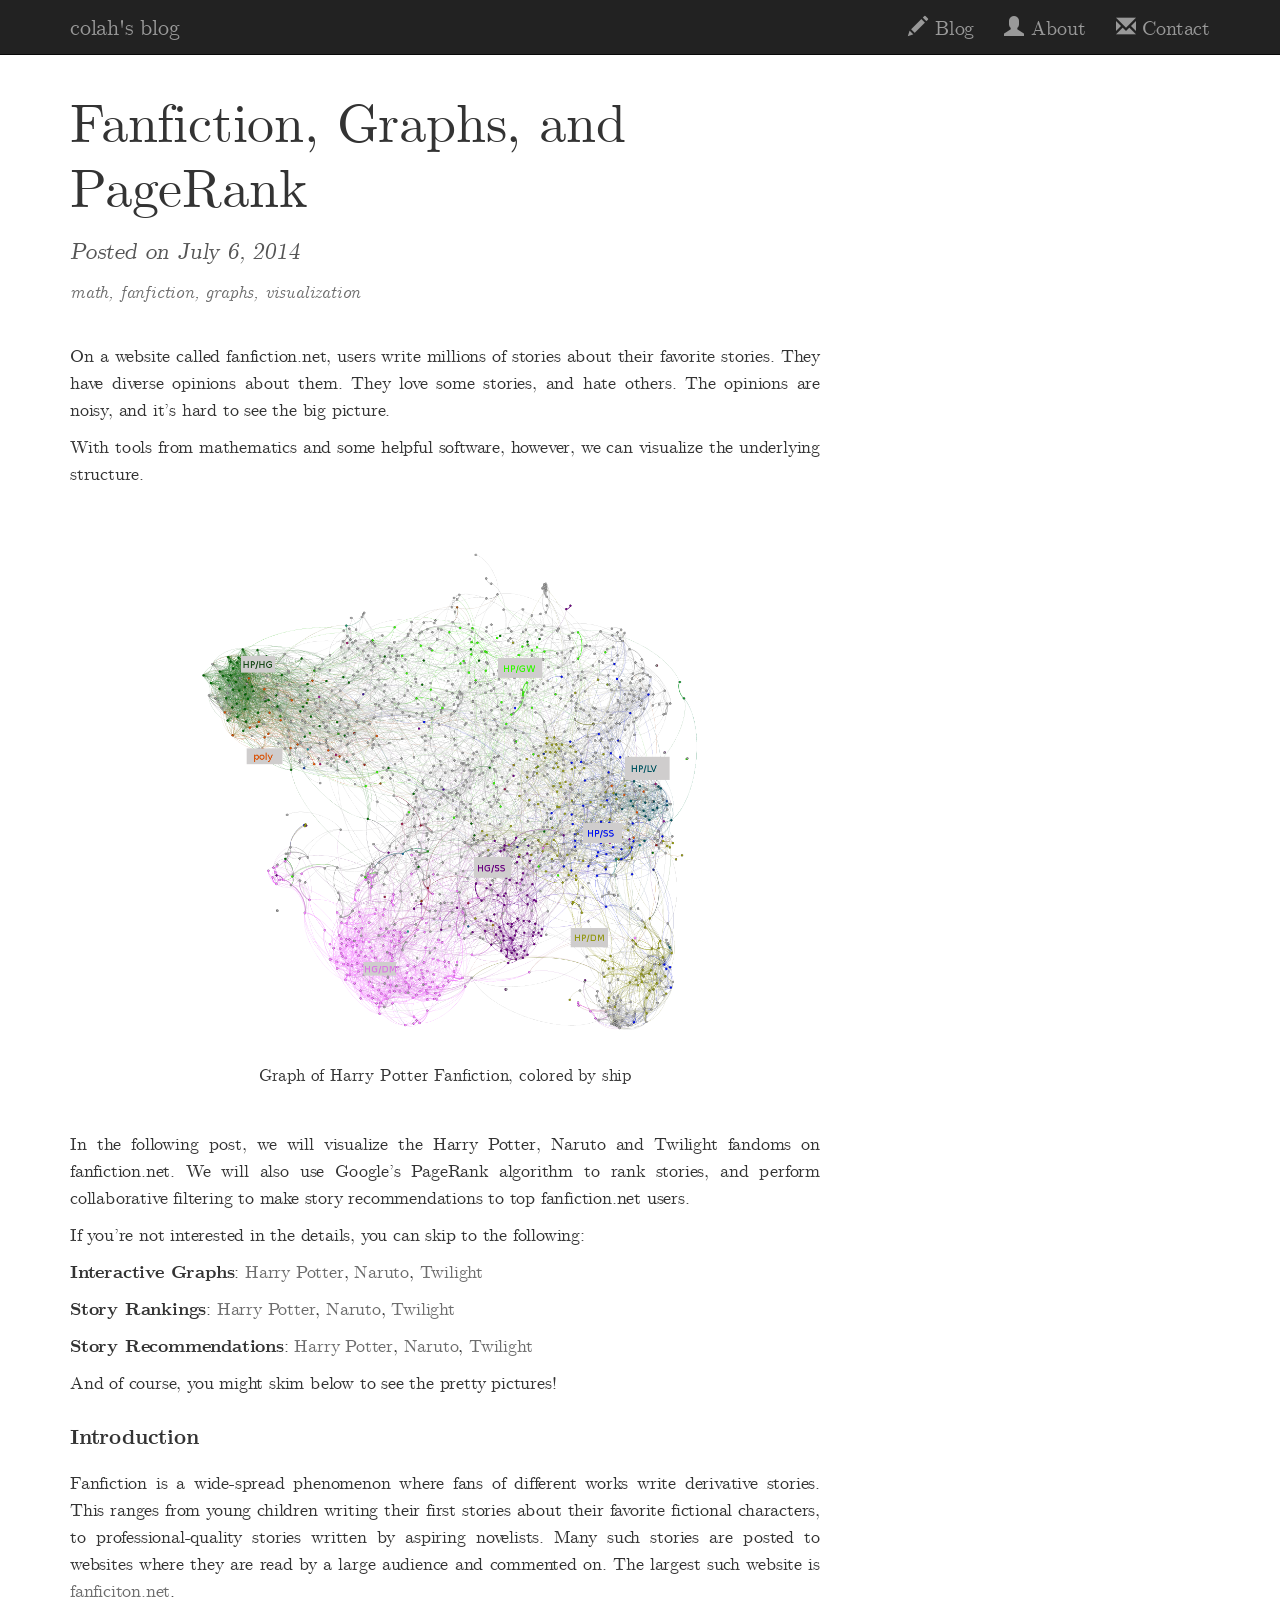
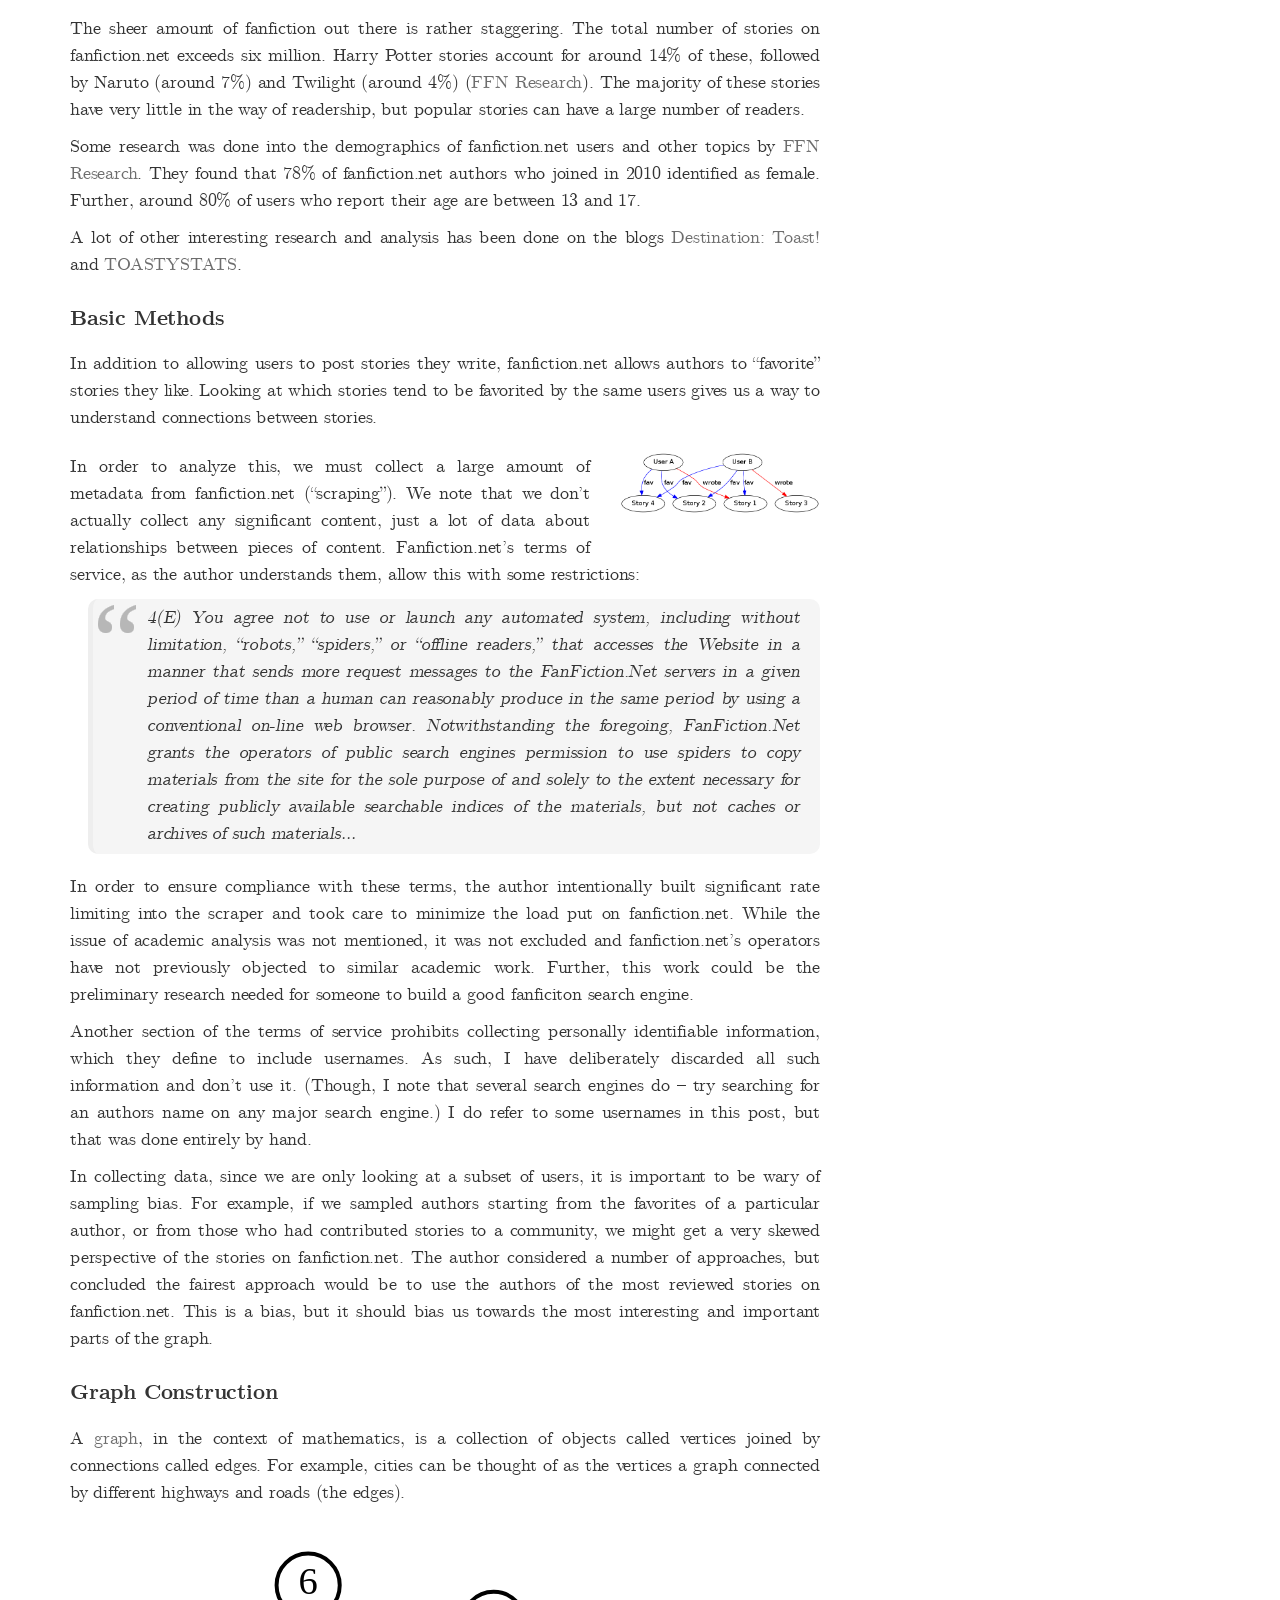
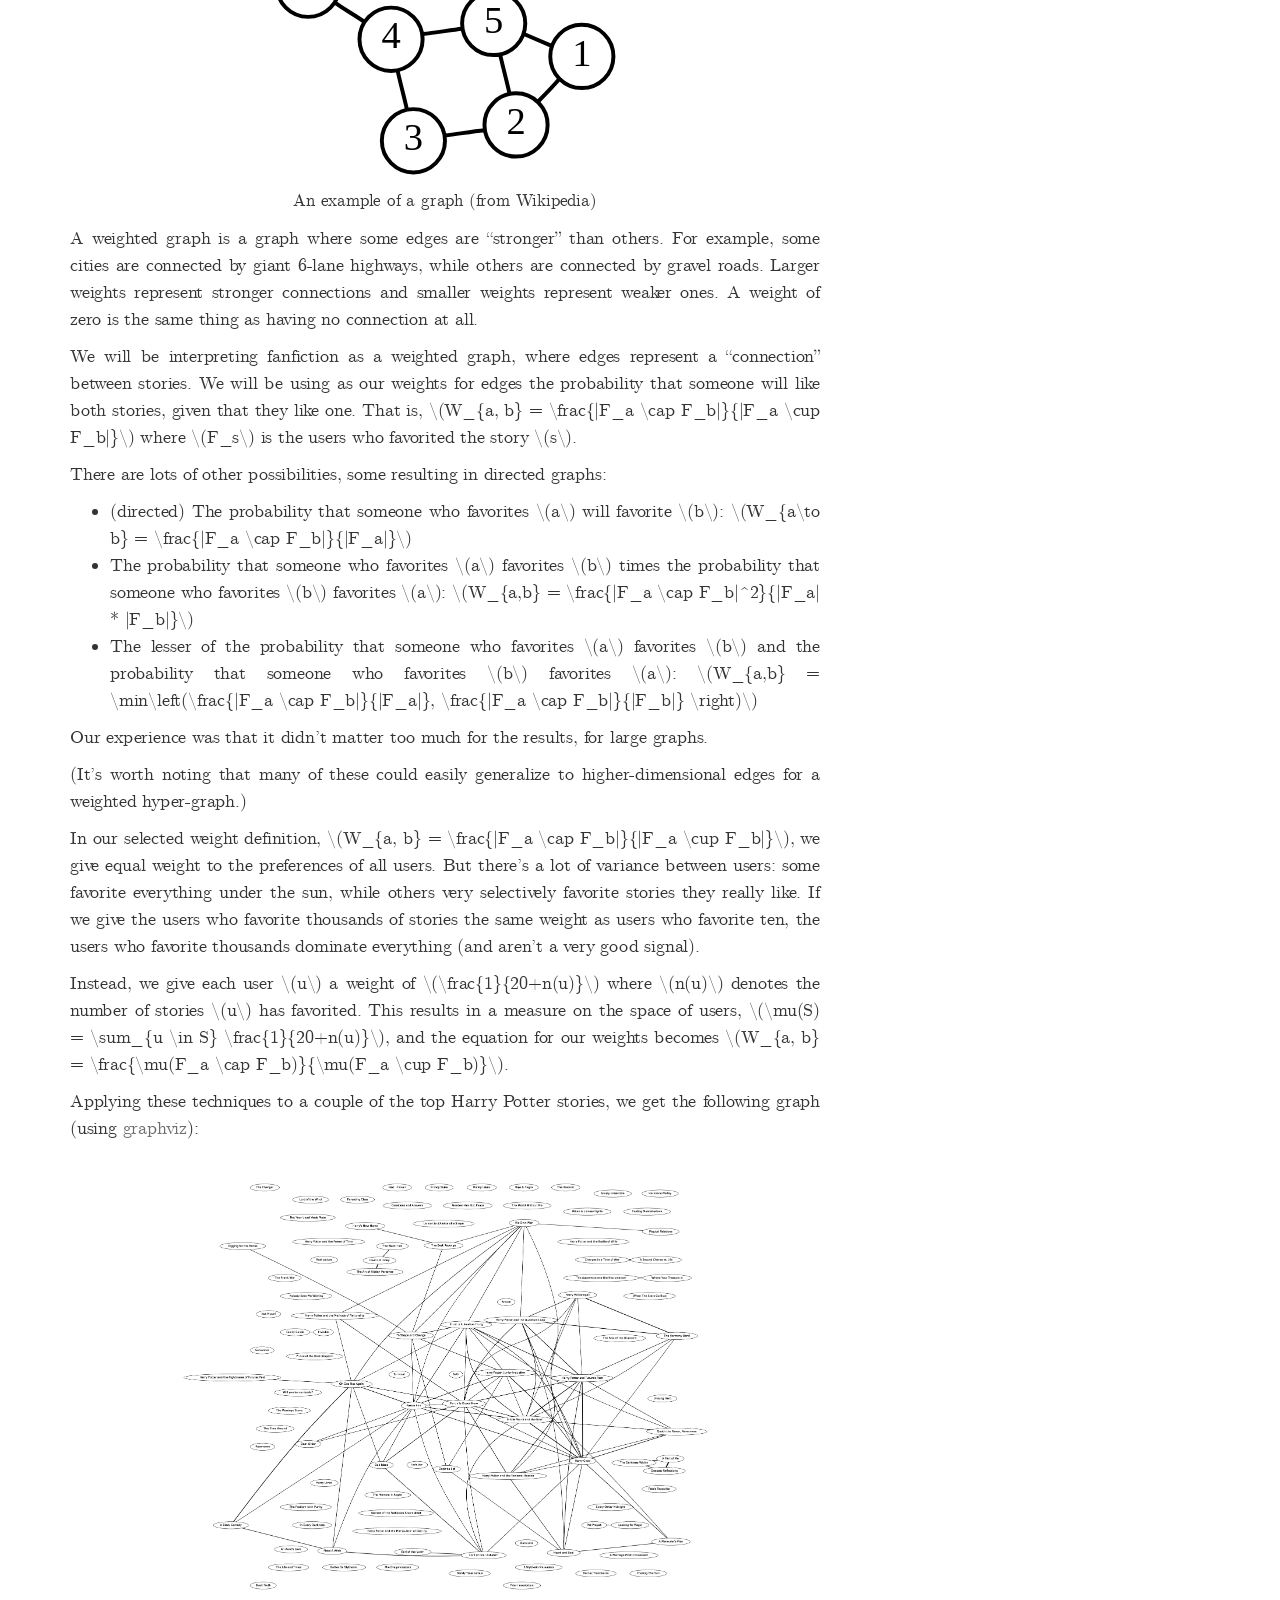
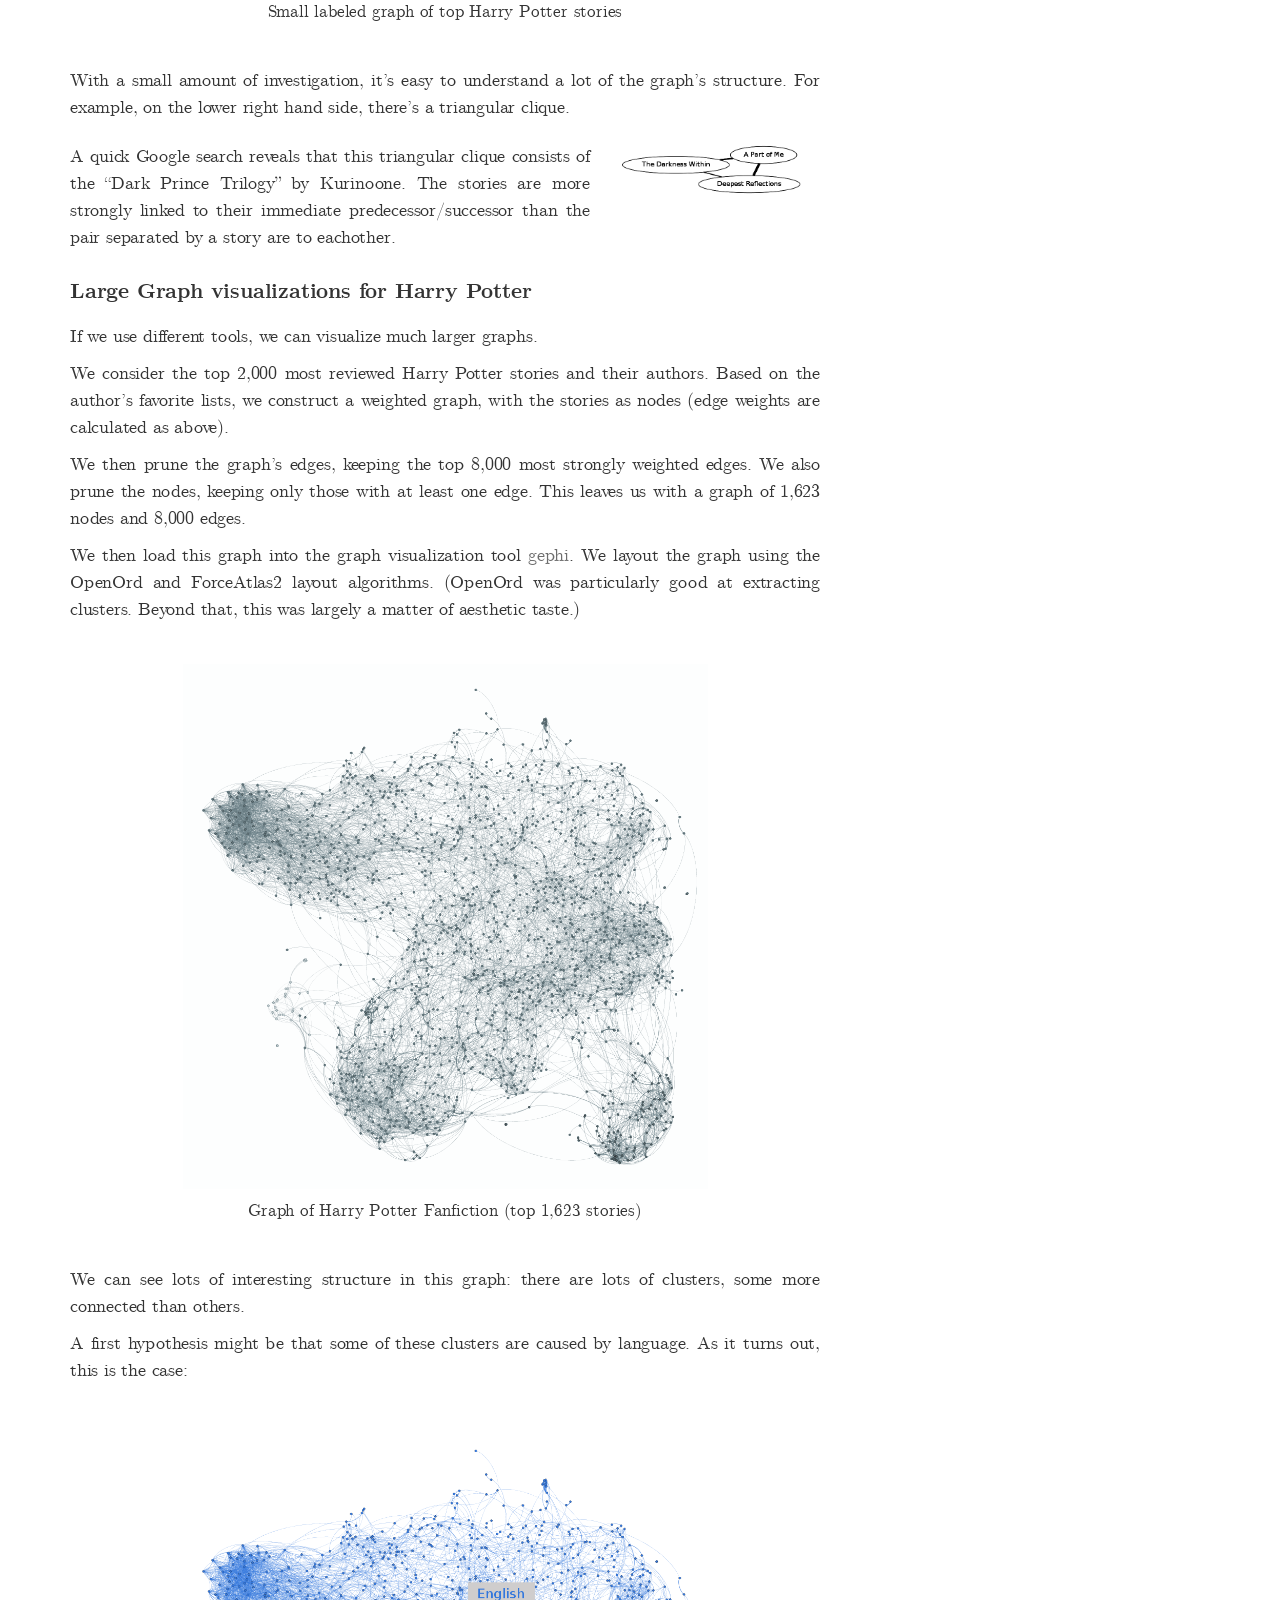
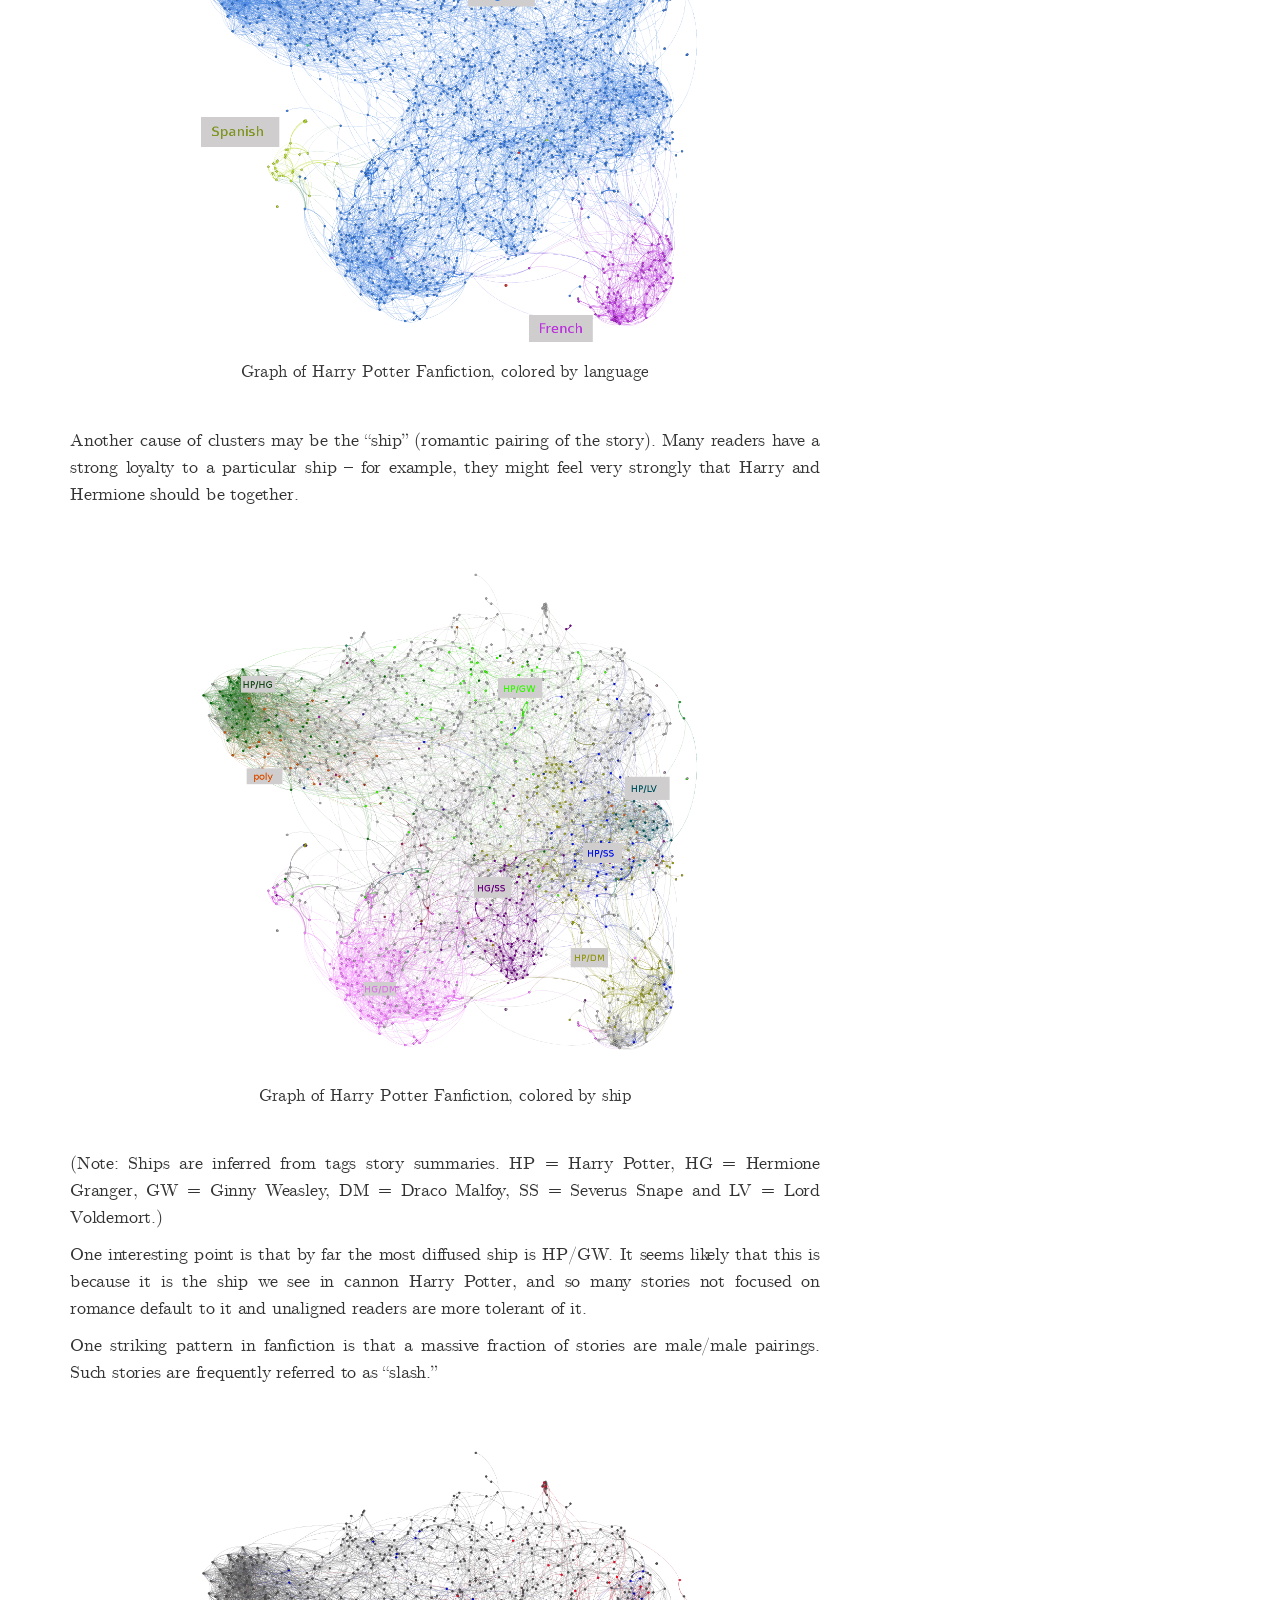
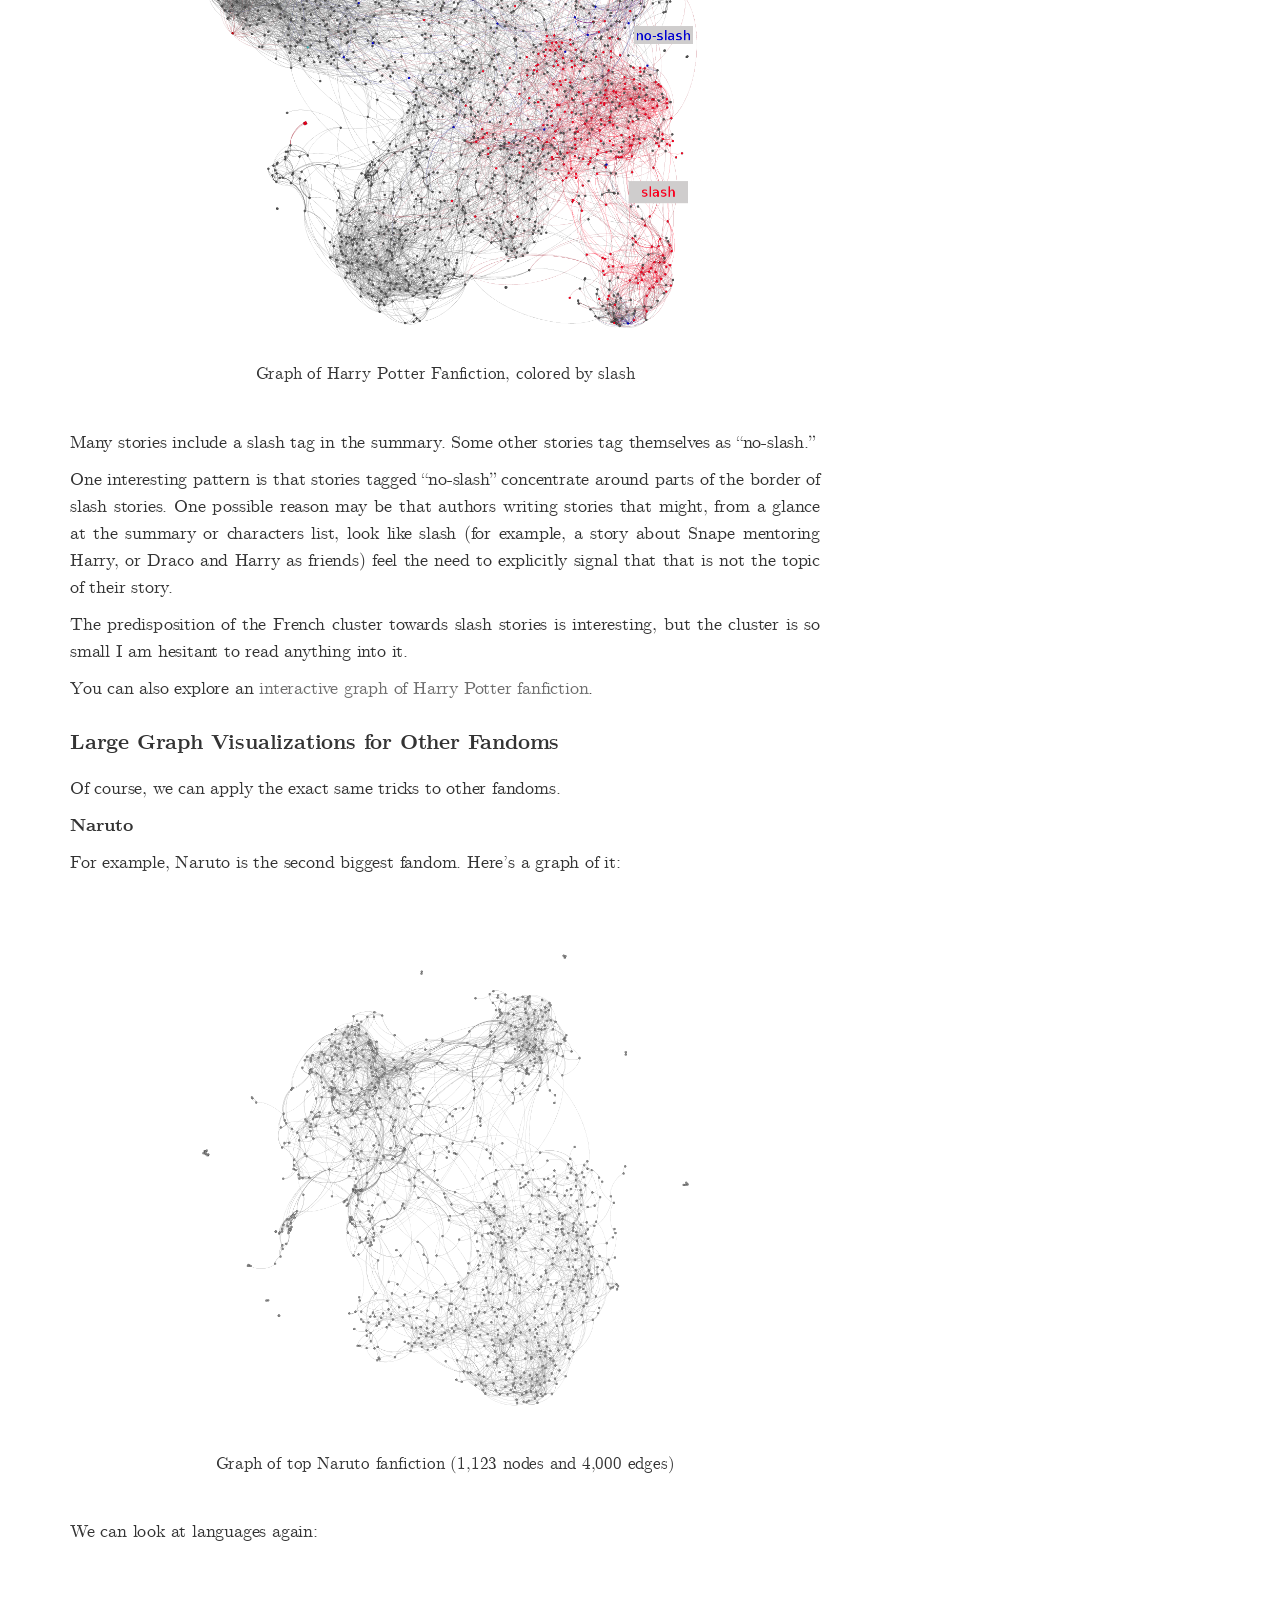
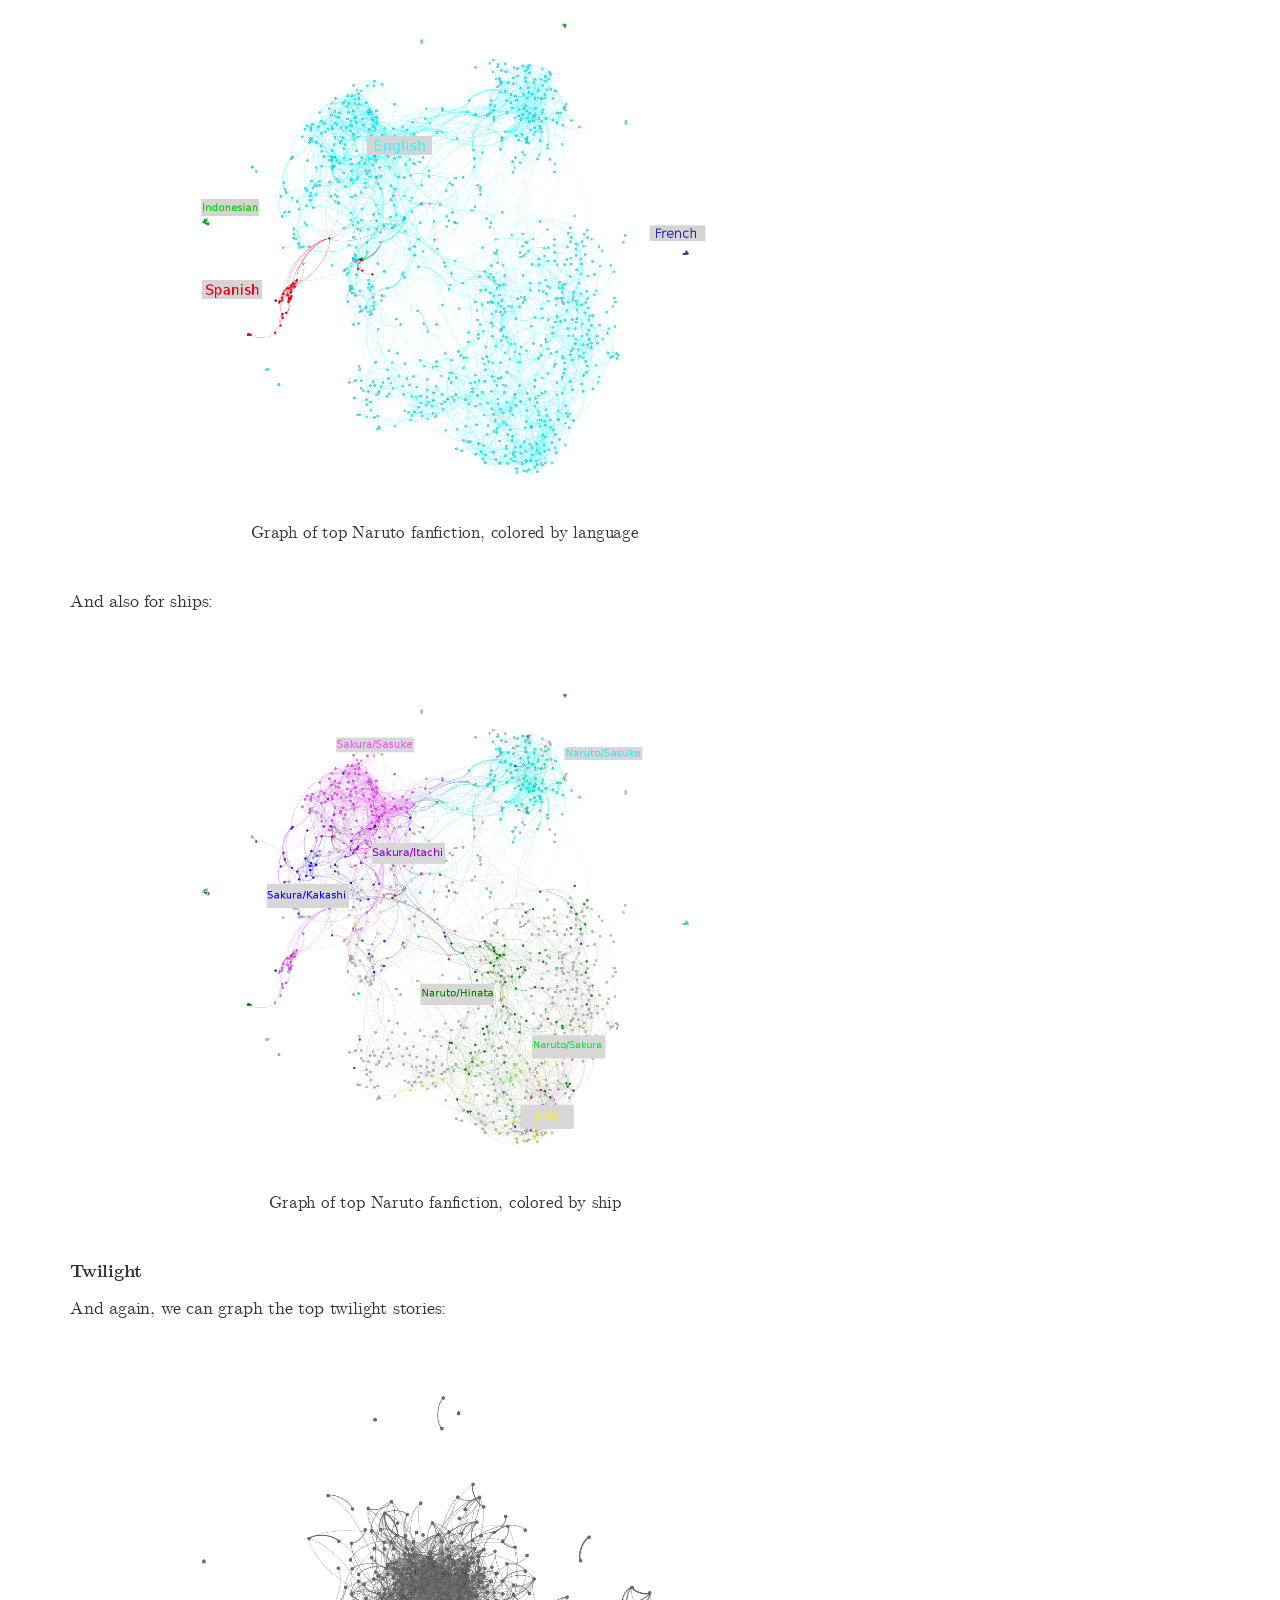
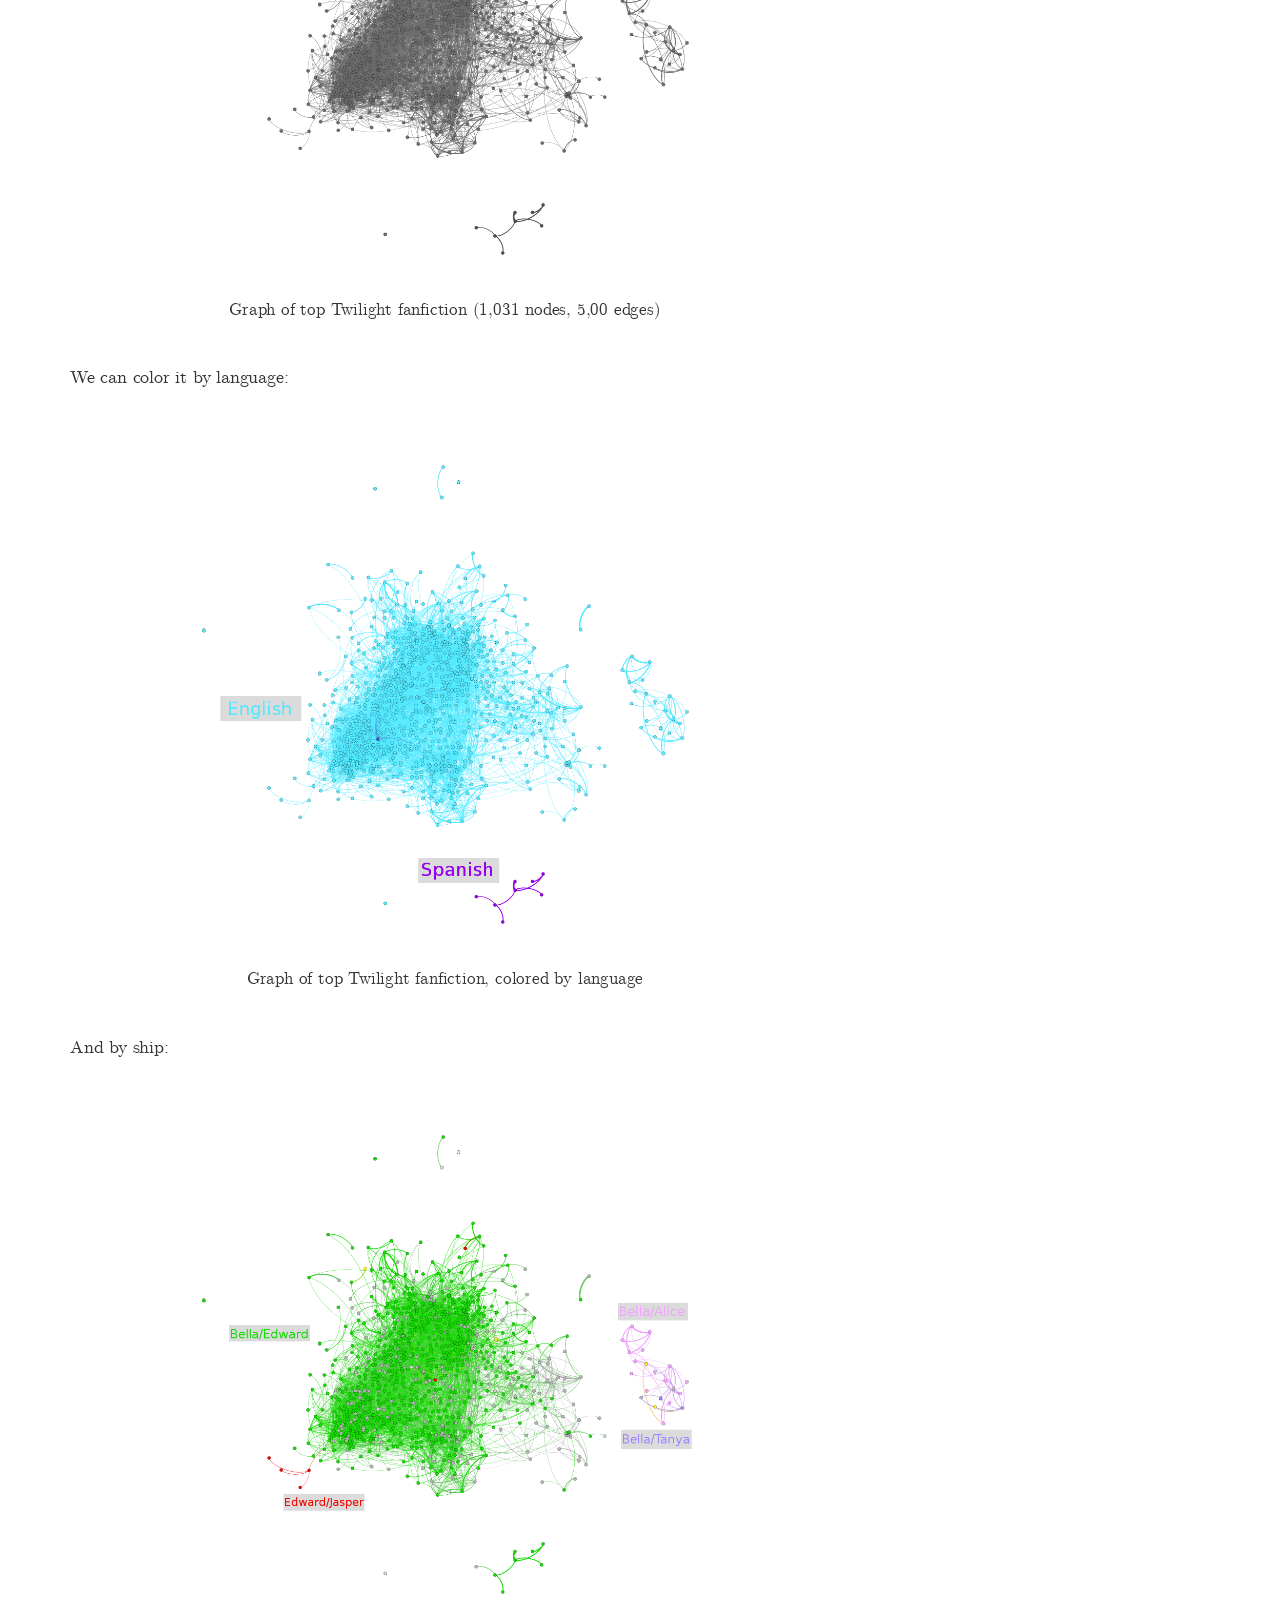
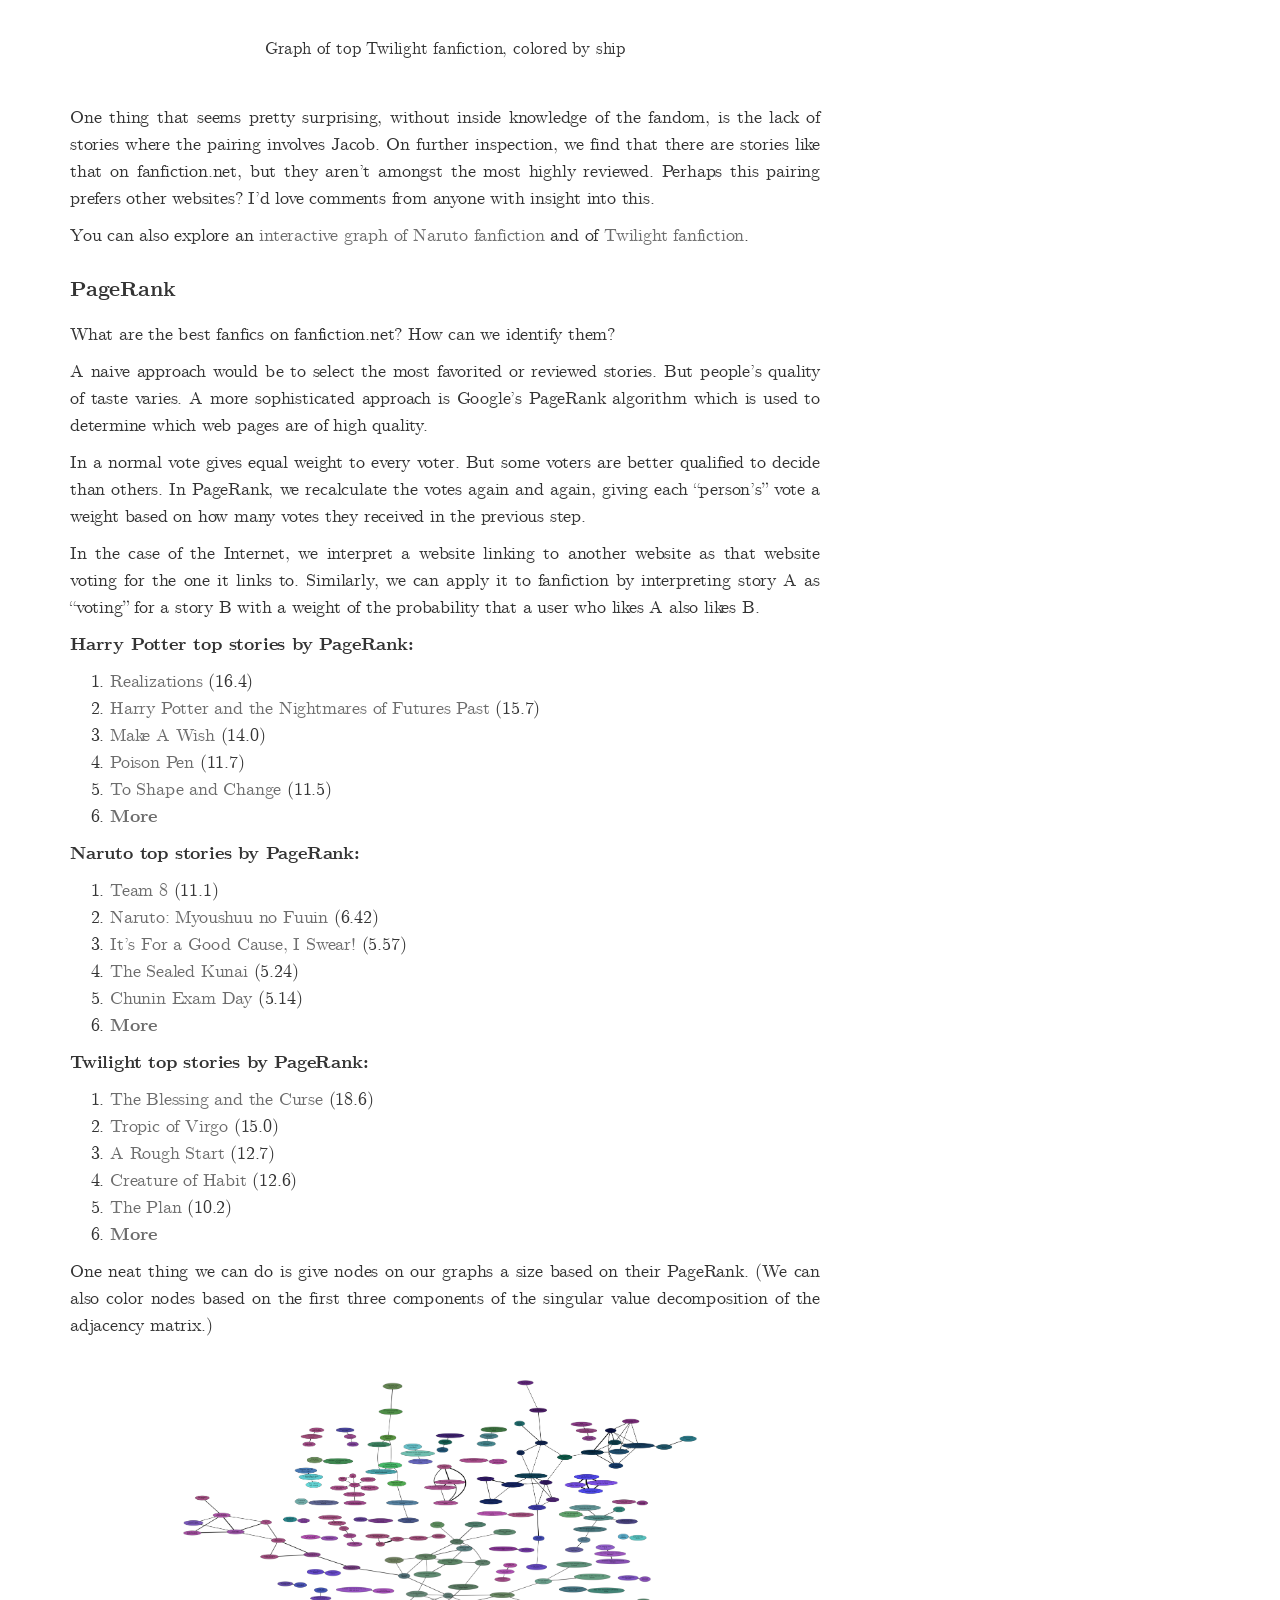
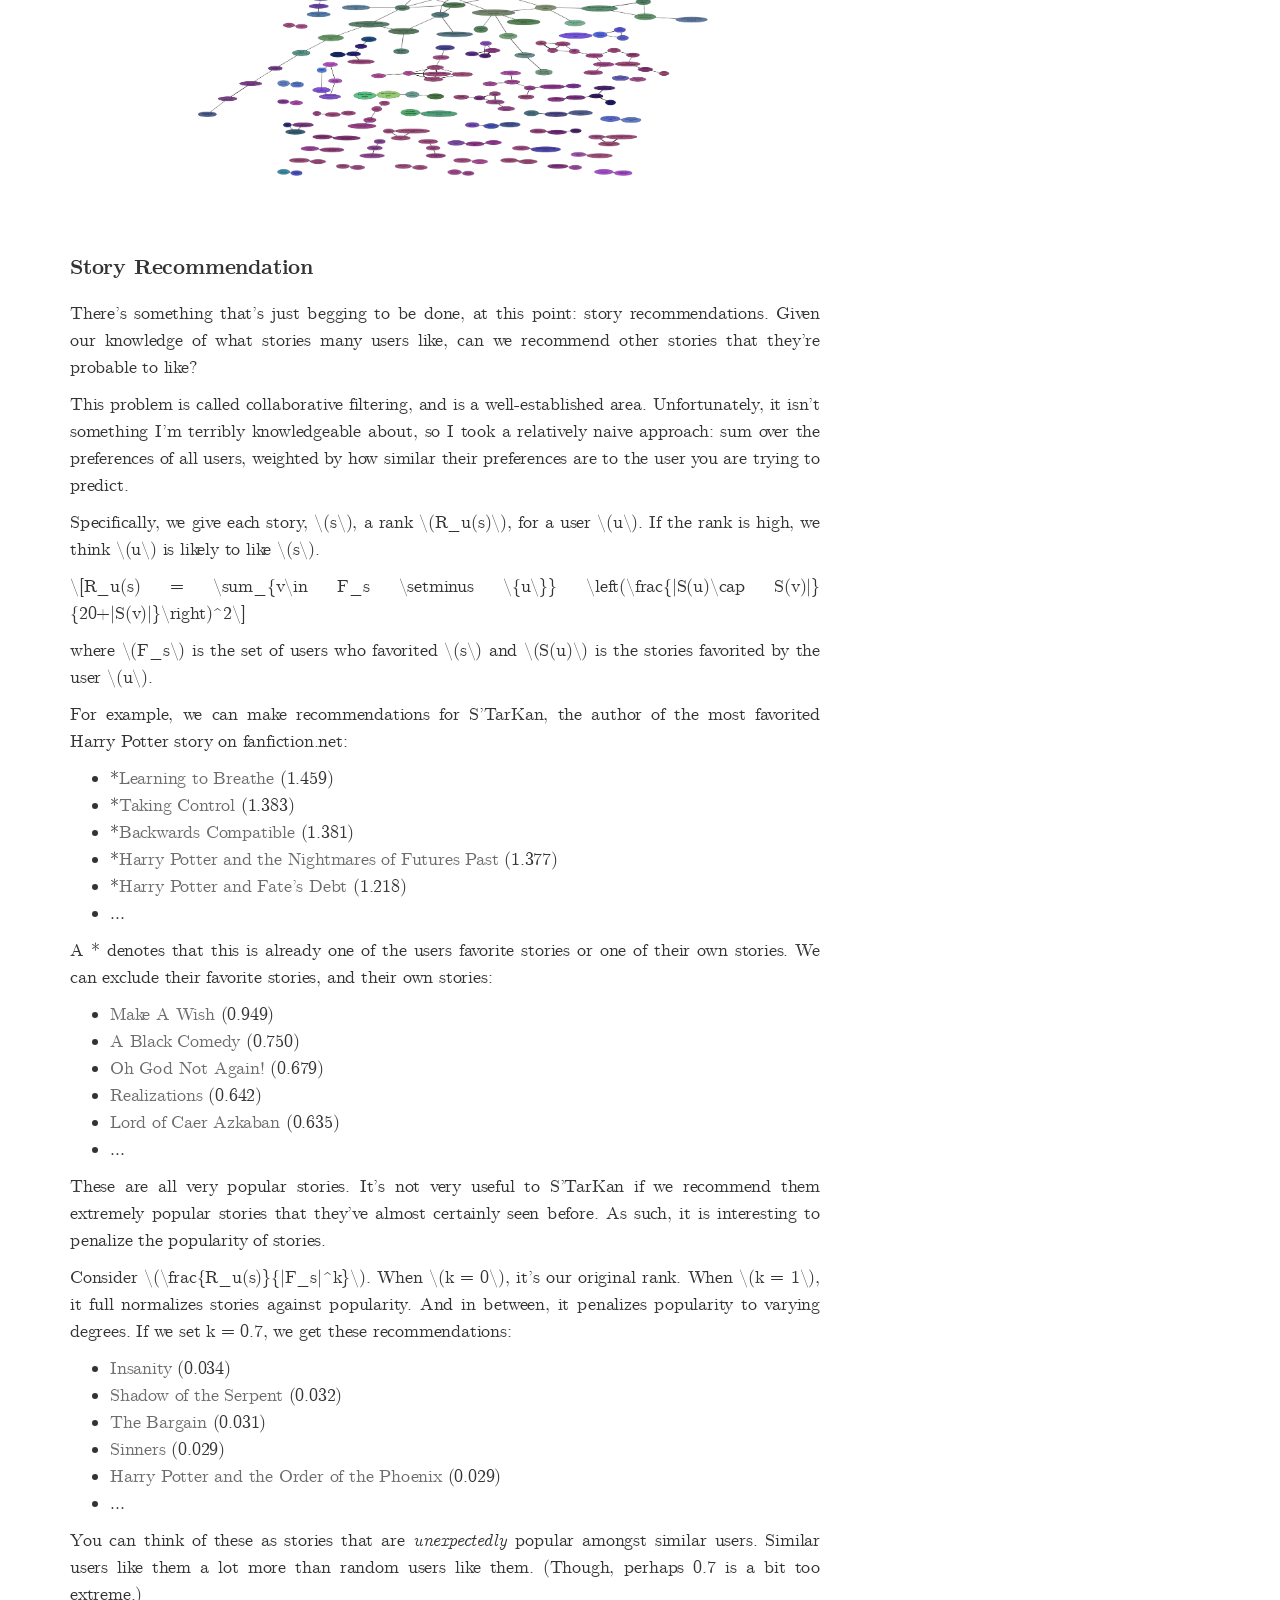
<file: posts/2014-07-FFN-Graphs-Vis/index.html>
<?xml version="1.0" encoding="UTF-8" ?>
<!DOCTYPE html PUBLIC "-//W3C//DTD XHTML 1.0 Strict//EN" "http://www.w3.org/TR/xhtml1/DTD/xhtml1-strict.dtd">
<html xmlns="http://www.w3.org/1999/xhtml" xml:lang="en" lang="en">
    
    <head>
        <meta http-equiv="Content-Type" content="text/html; charset=UTF-8" />
        <title>Fanfiction, Graphs, and PageRank - colah's blog</title>
        
        <link rel="stylesheet" href="../../fonts/Serif/cmun-serif.css" />
        <link rel="stylesheet" href="../../fonts/Serif-Slanted/cmun-serif-slanted.css" />

        <!--BOOTSTRAP-->
        <link href="../../bootstrap/css/bootstrap.min.css" rel="stylesheet">
        <!--mobile first-->
        <meta name="viewport" content="width=device-width, initial-scale=1.0">

        <!--removed html from url but still is html-->
        <meta http-equiv="Content-Type" content="text/html; charset=UTF-8" />

        <!--font awesome-->
        <link href="//netdna.bootstrapcdn.com/font-awesome/4.0.3/css/font-awesome.css" rel="stylesheet">

        <!--fonts: allan & cardo-->
        <link href="http://fonts.googleapis.com/css?family=Droid+Serif" rel="stylesheet" type="text/css">
        <link href="http://fonts.googleapis.com/css?family=Droid+Sans" rel="stylesheet" type="text/css">

        <link href="../../css/sticky-footer-navbar.css" rel="stylesheet">

        <link href="../../css/default.css" rel="stylesheet">

        <link href="../../css/bootstrap-carousel.css" rel="stylesheet">


        <link href="../../css/inlineDisqussions.css" rel="stylesheet">

        <!--Highlight-->
        <link href="../../highlight/styles/github.css" rel="stylesheet">
        
        <link href="../../favicon.ico" rel="shortcut icon" />

<script>
  (function(i,s,o,g,r,a,m){i['GoogleAnalyticsObject']=r;i[r]=i[r]||function(){
  (i[r].q=i[r].q||[]).push(arguments)},i[r].l=1*new Date();a=s.createElement(o),
  m=s.getElementsByTagName(o)[0];a.async=1;a.src=g;m.parentNode.insertBefore(a,m)
  })(window,document,'script','//www.google-analytics.com/analytics.js','ga');

  ga('create', 'UA-49811703-1', 'colah.github.io');
  ga('require', 'linkid', 'linkid.js');
  ga('require', 'displayfeatures');
  ga('send', 'pageview');

</script>


    </head>

    <body>
        <div id="wrap">
            <nav class="navbar navbar-inverse navbar-static-top" role="navigation">
                <div class="container">
                    <!--Toggle header for mobile-->
                    <div class="navbar-header">
                        <button type="button" class="navbar-toggle" data-toggle="collapse" data-target=".navbar-collapse">
                            <span class="sr-only">Toggle navigation</span>
                            <span class="icon-bar"></span>
                            <span class="icon-bar"></span>
                            <span class="icon-bar"></span>
                        </button>
                        <a class="navbar-brand active" href="../../" id="home">colah's blog</a>
                    </div>
                    <!--normal header-->
                    <div class="navbar-collapse collapse">
                        <ul class="nav navbar-nav navbar-right">
                            <li><a href="../../"><span class="glyphicon glyphicon-pencil"></span>  Blog</a></li>
                            <li><a href="../../about.html"><span class="glyphicon glyphicon-user"></span>  About</a></li>
                            <li><a href="../../contact.html"><span class="glyphicon glyphicon-envelope"></span>  Contact</a></li>
                        </ul>
                    </div><!--/.nav-collapse -->
                </div>
            </nav>

            
            <div id="content">
                <div class="container">
                    <div class="row">
                        <div class="col-md-8">
                            <h1>Fanfiction, Graphs, and PageRank</h1>
                            <div id="body">
                                <div class="info">
    <p style="font-family:CMSS; font-size:130%">Posted on July  6, 2014</p>
    <p style="font-family:CMS; font-style:italic"><a href="../../posts/tags/math.html">math</a>, <a href="../../posts/tags/fanfiction.html">fanfiction</a>, <a href="../../posts/tags/graphs.html">graphs</a>, <a href="../../posts/tags/visualization.html">visualization</a></p>
    <!--
        by Chris Olah
    -->
</div>
</br>

<p>On a website called fanfiction.net, users write millions of stories about their favorite stories. They have diverse opinions about them. They love some stories, and hate others. The opinions are noisy, and it’s hard to see the big picture.</p>
<p>With tools from mathematics and some helpful software, however, we can visualize the underlying structure.</p>
<div class="bigcenterimgcontainer">
<img src="img/graph-HP-ships-labeled.png" alt style>
<div class="caption">
Graph of Harry Potter Fanfiction, colored by ship
</div>
</div>
<div class="spaceafterimg">

</div>
<p>In the following post, we will visualize the Harry Potter, Naruto and Twilight fandoms on fanfiction.net. We will also use Google’s PageRank algorithm to rank stories, and perform collaborative filtering to make story recommendations to top fanfiction.net users.</p>
<p>If you’re not interested in the details, you can skip to the following:</p>
<p><strong>Interactive Graphs</strong>: <a href="graphs/HP-ship/">Harry Potter</a>, <a href="graphs/NAR-ship/">Naruto</a>, <a href="graphs/TWI-ship/">Twilight</a></p>
<p><strong>Story Rankings</strong>: <a href="pagerank/hp.html">Harry Potter</a>, <a href="pagerank/naruto.html">Naruto</a>, <a href="pagerank/twi.html">Twilight</a></p>
<p><strong>Story Recommendations</strong>: <a href="recs/hp.html">Harry Potter</a>, <a href="recs/nar.html">Naruto</a>, <a href="recs/twi.html">Twilight</a></p>
<p>And of course, you might skim below to see the pretty pictures!</p>
<h3 id="introduction">Introduction</h3>
<p>Fanfiction is a wide-spread phenomenon where fans of different works write derivative stories. This ranges from young children writing their first stories about their favorite fictional characters, to professional-quality stories written by aspiring novelists. Many such stories are posted to websites where they are read by a large audience and commented on. The largest such website is <a href="https://www.fanfiction.net/">fanficiton.net</a>.</p>
<p>The sheer amount of fanfiction out there is rather staggering. The total number of stories on fanfiction.net exceeds six million. Harry Potter stories account for around 14% of these, followed by Naruto (around 7%) and Twilight (around 4%) (<a href="http://ffnresearch.blogspot.com/2010/07/fanfictionnet-story-totals.html">FFN Research</a>). The majority of these stories have very little in the way of readership, but popular stories can have a large number of readers.</p>
<p>Some research was done into the demographics of fanfiction.net users and other topics by <a href="http://ffnresearch.blogspot.com/">FFN Research</a>. They found that 78% of fanfiction.net authors who joined in 2010 identified as female. Further, around 80% of users who report their age are between 13 and 17.</p>
<p>A lot of other interesting research and analysis has been done on the blogs <a href="http://destinationtoast.tumblr.com/stats">Destination: Toast!</a> and <a href="http://toastystats.tumblr.com/">TOASTYSTATS</a>.</p>
<h3 id="basic-methods">Basic Methods</h3>
<p>In addition to allowing users to post stories they write, fanfiction.net allows authors to “favorite” stories they like. Looking at which stories tend to be favorited by the same users gives us a way to understand connections between stories.</p>
<div class="floatrightimgcontainer">
<img src="img/explanation.png" alt style>
<div class="caption">

</div>
</div>
<div class="spaceafterimg">

</div>
<p>In order to analyze this, we must collect a large amount of metadata from fanfiction.net (“scraping”). We note that we don’t actually collect any significant content, just a lot of data about relationships between pieces of content. Fanfiction.net’s terms of service, as the author understands them, allow this with some restrictions:</p>
<blockquote>
<p>4(E) You agree not to use or launch any automated system, including without limitation, “robots,” “spiders,” or “offline readers,” that accesses the Website in a manner that sends more request messages to the FanFiction.Net servers in a given period of time than a human can reasonably produce in the same period by using a conventional on-line web browser. Notwithstanding the foregoing, FanFiction.Net grants the operators of public search engines permission to use spiders to copy materials from the site for the sole purpose of and solely to the extent necessary for creating publicly available searchable indices of the materials, but not caches or archives of such materials…</p>
</blockquote>
<p>In order to ensure compliance with these terms, the author intentionally built significant rate limiting into the scraper and took care to minimize the load put on fanfiction.net. While the issue of academic analysis was not mentioned, it was not excluded and fanfiction.net’s operators have not previously objected to similar academic work. Further, this work could be the preliminary research needed for someone to build a good fanficiton search engine.</p>
<p>Another section of the terms of service prohibits collecting personally identifiable information, which they define to include usernames. As such, I have deliberately discarded all such information and don’t use it. (Though, I note that several search engines do – try searching for an authors name on any major search engine.) I do refer to some usernames in this post, but that was done entirely by hand.</p>
<p>In collecting data, since we are only looking at a subset of users, it is important to be wary of sampling bias. For example, if we sampled authors starting from the favorites of a particular author, or from those who had contributed stories to a community, we might get a very skewed perspective of the stories on fanfiction.net. The author considered a number of approaches, but concluded the fairest approach would be to use the authors of the most reviewed stories on fanfiction.net. This is a bias, but it should bias us towards the most interesting and important parts of the graph.</p>
<h3 id="graph-construction">Graph Construction</h3>
<p>A <a href="http://en.wikipedia.org/wiki/Graph_(mathematics)">graph</a>, in the context of mathematics, is a collection of objects called vertices joined by connections called edges. For example, cities can be thought of as the vertices a graph connected by different highways and roads (the edges).</p>
<div class="centerimgcontainer">
<img src="img/example-graph.svg" alt style>
<div class="caption">
An example of a graph (from Wikipedia)
</div>
</div>
<div class="spaceafterimg">

</div>
<p>A weighted graph is a graph where some edges are “stronger” than others. For example, some cities are connected by giant 6-lane highways, while others are connected by gravel roads. Larger weights represent stronger connections and smaller weights represent weaker ones. A weight of zero is the same thing as having no connection at all.</p>
<p>We will be interpreting fanfiction as a weighted graph, where edges represent a “connection” between stories. We will be using as our weights for edges the probability that someone will like both stories, given that they like one. That is, <span class="math">\(W_{a, b} = \frac{|F_a \cap F_b|}{|F_a \cup F_b|}\)</span> where <span class="math">\(F_s\)</span> is the users who favorited the story <span class="math">\(s\)</span>.</p>
<p>There are lots of other possibilities, some resulting in directed graphs:</p>
<ul>
<li>(directed) The probability that someone who favorites <span class="math">\(a\)</span> will favorite <span class="math">\(b\)</span>: <span class="math">\(W_{a\to b} = \frac{|F_a \cap F_b|}{|F_a|}\)</span></li>
<li>The probability that someone who favorites <span class="math">\(a\)</span> favorites <span class="math">\(b\)</span> times the probability that someone who favorites <span class="math">\(b\)</span> favorites <span class="math">\(a\)</span>: <span class="math">\(W_{a,b} = \frac{|F_a \cap F_b|^2}{|F_a| * |F_b|}\)</span></li>
<li>The lesser of the probability that someone who favorites <span class="math">\(a\)</span> favorites <span class="math">\(b\)</span> and the probability that someone who favorites <span class="math">\(b\)</span> favorites <span class="math">\(a\)</span>: <span class="math">\(W_{a,b} = \min\left(\frac{|F_a \cap F_b|}{|F_a|}, \frac{|F_a \cap F_b|}{|F_b|} \right)\)</span></li>
</ul>
<p>Our experience was that it didn’t matter too much for the results, for large graphs.</p>
<p>(It’s worth noting that many of these could easily generalize to higher-dimensional edges for a weighted hyper-graph.)</p>
<p>In our selected weight definition, <span class="math">\(W_{a, b} = \frac{|F_a \cap F_b|}{|F_a \cup F_b|}\)</span>, we give equal weight to the preferences of all users. But there’s a lot of variance between users: some favorite everything under the sun, while others very selectively favorite stories they really like. If we give the users who favorite thousands of stories the same weight as users who favorite ten, the users who favorite thousands dominate everything (and aren’t a very good signal).</p>
<p>Instead, we give each user <span class="math">\(u\)</span> a weight of <span class="math">\(\frac{1}{20+n(u)}\)</span> where <span class="math">\(n(u)\)</span> denotes the number of stories <span class="math">\(u\)</span> has favorited. This results in a measure on the space of users, <span class="math">\(\mu(S) = \sum_{u \in S} \frac{1}{20+n(u)}\)</span>, and the equation for our weights becomes <span class="math">\(W_{a, b} = \frac{\mu(F_a \cap F_b)}{\mu(F_a \cup F_b)}\)</span>.</p>
<p>Applying these techniques to a couple of the top Harry Potter stories, we get the following graph (using <a href="http://www.graphviz.org/">graphviz</a>):</p>
<div class="bigcenterimgcontainer">
<img src="img/HP-basic.png" alt="Small labeled graph of top Harry Potter stories" style>
<div class="caption">
Small labeled graph of top Harry Potter stories
</div>
</div>
<div class="spaceafterimg">

</div>
<p>With a small amount of investigation, it’s easy to understand a lot of the graph’s structure. For example, on the lower right hand side, there’s a triangular clique.</p>
<div class="floatrightimgcontainer">
<img src="img/HP-basic-clique.png" alt style>
</div>
<div class="spaceafterimg">

</div>
<p>A quick Google search reveals that this triangular clique consists of the “Dark Prince Trilogy” by Kurinoone. The stories are more strongly linked to their immediate predecessor/successor than the pair separated by a story are to eachother.</p>
<h3 id="large-graph-visualizations-for-harry-potter">Large Graph visualizations for Harry Potter</h3>
<p>If we use different tools, we can visualize much larger graphs.</p>
<p>We consider the top 2,000 most reviewed Harry Potter stories and their authors. Based on the author’s favorite lists, we construct a weighted graph, with the stories as nodes (edge weights are calculated as above).</p>
<p>We then prune the graph’s edges, keeping the top 8,000 most strongly weighted edges. We also prune the nodes, keeping only those with at least one edge. This leaves us with a graph of 1,623 nodes and 8,000 edges.</p>
<p>We then load this graph into the graph visualization tool <a href="https://gephi.org/">gephi</a>. We layout the graph using the OpenOrd and ForceAtlas2 layout algorithms. (OpenOrd was particularly good at extracting clusters. Beyond that, this was largely a matter of aesthetic taste.)</p>
<div class="bigcenterimgcontainer">
<img src="img/graph-HP-blank.png" alt style>
<div class="caption">
Graph of Harry Potter Fanfiction (top 1,623 stories)
</div>
</div>
<div class="spaceafterimg">

</div>
<p>We can see lots of interesting structure in this graph: there are lots of clusters, some more connected than others.</p>
<p>A first hypothesis might be that some of these clusters are caused by language. As it turns out, this is the case:</p>
<div class="bigcenterimgcontainer">
<img src="img/graph-HP-lang-labeled.png" alt style>
<div class="caption">
Graph of Harry Potter Fanfiction, colored by language
</div>
</div>
<div class="spaceafterimg">

</div>
<p>Another cause of clusters may be the “ship” (romantic pairing of the story). Many readers have a strong loyalty to a particular ship – for example, they might feel very strongly that Harry and Hermione should be together.</p>
<div class="bigcenterimgcontainer">
<img src="img/graph-HP-ships-labeled.png" alt style>
<div class="caption">
Graph of Harry Potter Fanfiction, colored by ship
</div>
</div>
<div class="spaceafterimg">

</div>
<p>(Note: Ships are inferred from tags story summaries. HP = Harry Potter, HG = Hermione Granger, GW = Ginny Weasley, DM = Draco Malfoy, SS = Severus Snape and LV = Lord Voldemort.)</p>
<p>One interesting point is that by far the most diffused ship is HP/GW. It seems likely that this is because it is the ship we see in cannon Harry Potter, and so many stories not focused on romance default to it and unaligned readers are more tolerant of it.</p>
<p>One striking pattern in fanfiction is that a massive fraction of stories are male/male pairings. Such stories are frequently referred to as “slash.”</p>
<div class="bigcenterimgcontainer">
<img src="img/graph-HP-slash-labeled.png" alt style>
<div class="caption">
Graph of Harry Potter Fanfiction, colored by slash
</div>
</div>
<div class="spaceafterimg">

</div>
<p>Many stories include a slash tag in the summary. Some other stories tag themselves as “no-slash.”</p>
<p>One interesting pattern is that stories tagged “no-slash” concentrate around parts of the border of slash stories. One possible reason may be that authors writing stories that might, from a glance at the summary or characters list, look like slash (for example, a story about Snape mentoring Harry, or Draco and Harry as friends) feel the need to explicitly signal that that is not the topic of their story.</p>
<p>The predisposition of the French cluster towards slash stories is interesting, but the cluster is so small I am hesitant to read anything into it.</p>
<p>You can also explore an <a href="graphs/HP-ship/">interactive graph of Harry Potter fanfiction</a>.</p>
<h3 id="large-graph-visualizations-for-other-fandoms">Large Graph Visualizations for Other Fandoms</h3>
<p>Of course, we can apply the exact same tricks to other fandoms.</p>
<p><strong>Naruto</strong></p>
<p>For example, Naruto is the second biggest fandom. Here’s a graph of it:</p>
<div class="bigcenterimgcontainer">
<img src="img/graph-NAR-blank.png" alt style>
<div class="caption">
Graph of top Naruto fanfiction (1,123 nodes and 4,000 edges)
</div>
</div>
<div class="spaceafterimg">

</div>
<p>We can look at languages again:</p>
<div class="bigcenterimgcontainer">
<img src="img/graph-NAR-lang-labeled.png" alt style>
<div class="caption">
Graph of top Naruto fanfiction, colored by language
</div>
</div>
<div class="spaceafterimg">

</div>
<p>And also for ships:</p>
<div class="bigcenterimgcontainer">
<img src="img/graph-NAR-ships-labeled.png" alt style>
<div class="caption">
Graph of top Naruto fanfiction, colored by ship
</div>
</div>
<div class="spaceafterimg">

</div>
<p><strong>Twilight</strong></p>
<p>And again, we can graph the top twilight stories:</p>
<div class="bigcenterimgcontainer">
<img src="img/graph-TWI-blank.png" alt style>
<div class="caption">
Graph of top Twilight fanfiction (1,031 nodes, 5,00 edges)
</div>
</div>
<div class="spaceafterimg">

</div>
<p>We can color it by language:</p>
<div class="bigcenterimgcontainer">
<img src="img/graph-TWI-lang-labeled.png" alt style>
<div class="caption">
Graph of top Twilight fanfiction, colored by language
</div>
</div>
<div class="spaceafterimg">

</div>
<p>And by ship:</p>
<div class="bigcenterimgcontainer">
<img src="img/graph-TWI-ships-labeled.png" alt style>
<div class="caption">
Graph of top Twilight fanfiction, colored by ship
</div>
</div>
<div class="spaceafterimg">

</div>
<p>One thing that seems pretty surprising, without inside knowledge of the fandom, is the lack of stories where the pairing involves Jacob. On further inspection, we find that there are stories like that on fanfiction.net, but they aren’t amongst the most highly reviewed. Perhaps this pairing prefers other websites? I’d love comments from anyone with insight into this.</p>
<p>You can also explore an <a href="graphs/NAR-ship/">interactive graph of Naruto fanfiction</a> and of <a href="graphs/TWI-ship/">Twilight fanfiction</a>.</p>
<h3 id="pagerank">PageRank</h3>
<p>What are the best fanfics on fanfiction.net? How can we identify them?</p>
<p>A naive approach would be to select the most favorited or reviewed stories. But people’s quality of taste varies. A more sophisticated approach is Google’s PageRank algorithm which is used to determine which web pages are of high quality.</p>
<p>In a normal vote gives equal weight to every voter. But some voters are better qualified to decide than others. In PageRank, we recalculate the votes again and again, giving each “person’s” vote a weight based on how many votes they received in the previous step.</p>
<p>In the case of the Internet, we interpret a website linking to another website as that website voting for the one it links to. Similarly, we can apply it to fanfiction by interpreting story A as “voting” for a story B with a weight of the probability that a user who likes A also likes B.</p>
<p><strong>Harry Potter top stories by PageRank:</strong></p>
<ol>
        <li>
<a href="http://fanfiction.net/s/1260679">Realizations</a> (16.4)
</li>
        <li>
<a href="http://fanfiction.net/s/2636963">Harry Potter and the Nightmares of Futures Past</a> (15.7)
</li>
        <li>
<a href="http://fanfiction.net/s/2318355">Make A Wish</a> (14.0)
</li>
        <li>
<a href="http://fanfiction.net/s/5554780">Poison Pen</a> (11.7)
</li>
        <li>
<a href="http://fanfiction.net/s/6413108">To Shape and Change</a> (11.5)
</li>
        <li>
<a href="pagerank/hp.html"><b>More</b></a>
</ol>



<p><strong>Naruto top stories by PageRank:</strong></p>
<ol>
        <li>
<a href="http://fanfiction.net/s/2731239">Team 8</a> (11.1)
</li>
        <li>
<a href="http://fanfiction.net/s/6694302">Naruto: Myoushuu no Fuuin</a> (6.42)
</li>
        <li>
<a href="http://fanfiction.net/s/5409165">It’s For a Good Cause, I Swear!</a> (5.57)
</li>
        <li>
<a href="http://fanfiction.net/s/6051938">The Sealed Kunai</a> (5.24)
</li>
        <li>
<a href="http://fanfiction.net/s/3929411">Chunin Exam Day</a> (5.14)
</li>
        <li>
<a href="pagerank/naruto.html"><b>More</b></a>
</ol>


<p><strong>Twilight top stories by PageRank:</strong></p>
<ol>
        <li>
<a href="http://fanfiction.net/s/5100876">The Blessing and the Curse</a> (18.6)
</li>
        <li>
<a href="http://fanfiction.net/s/4901517">Tropic of Virgo</a> (15.0)
</li>
        <li>
<a href="http://fanfiction.net/s/5319052">A Rough Start</a> (12.7)
</li>
        <li>
<a href="http://fanfiction.net/s/4769414">Creature of Habit</a> (12.6)
</li>
        <li>
<a href="http://fanfiction.net/s/6550419">The Plan</a> (10.2)
</li>
        <li>
<a href="pagerank/twi.html"><b>More</b></a>
</ol>

<p>One neat thing we can do is give nodes on our graphs a size based on their PageRank. (We can also color nodes based on the first three components of the singular value decomposition of the adjacency matrix.)</p>
<div class="bigcenterimgcontainer">
<img src="img/HP_union_size_larger.png" alt style>
</div>
<div class="spaceafterimg">

</div>
<h3 id="story-recommendation">Story Recommendation</h3>
<p>There’s something that’s just begging to be done, at this point: story recommendations. Given our knowledge of what stories many users like, can we recommend other stories that they’re probable to like?</p>
<p>This problem is called collaborative filtering, and is a well-established area. Unfortunately, it isn’t something I’m terribly knowledgeable about, so I took a relatively naive approach: sum over the preferences of all users, weighted by how similar their preferences are to the user you are trying to predict.</p>
<p>Specifically, we give each story, <span class="math">\(s\)</span>, a rank <span class="math">\(R_u(s)\)</span>, for a user <span class="math">\(u\)</span>. If the rank is high, we think <span class="math">\(u\)</span> is likely to like <span class="math">\(s\)</span>.</p>
<p><span class="math">\[R_u(s) = \sum_{v\in F_s \setminus \{u\}} \left(\frac{|S(u)\cap S(v)|}{20+|S(v)|}\right)^2\]</span></p>
<p>where <span class="math">\(F_s\)</span> is the set of users who favorited <span class="math">\(s\)</span> and <span class="math">\(S(u)\)</span> is the stories favorited by the user <span class="math">\(u\)</span>.</p>
<p>For example, we can make recommendations for S’TarKan, the author of the most favorited Harry Potter story on fanfiction.net:</p>
<ul>
	<li>
*<a href="http://fanfiction.net/s/2559745">Learning to Breathe</a> (1.459)
</li>
	<li>
*<a href="http://fanfiction.net/s/2954601">Taking Control</a> (1.383)
</li>
	<li>
*<a href="http://fanfiction.net/s/1594791">Backwards Compatible</a> (1.381)
</li>
	<li>
*<a href="http://fanfiction.net/s/2636963">Harry Potter and the Nightmares of Futures Past</a> (1.377)
</li>
	<li>
*<a href="http://fanfiction.net/s/2479927">Harry Potter and Fate’s Debt</a> (1.218)
</li>
	<li>
…
</li>
</ul>

<p>A * denotes that this is already one of the users favorite stories or one of their own stories. We can exclude their favorite stories, and their own stories:</p>
<ul>
	<li>
<a href="http://fanfiction.net/s/2318355">Make A Wish</a> (0.949)
</li>
	<li>
<a href="http://fanfiction.net/s/3401052">A Black Comedy</a> (0.750)
</li>
	<li>
<a href="http://fanfiction.net/s/4536005">Oh God Not Again!</a> (0.679)
</li>
	<li>
<a href="http://fanfiction.net/s/1260679">Realizations</a> (0.642)
</li>
	<li>
<a href="http://fanfiction.net/s/2107570">Lord of Caer Azkaban</a> (0.635)
</li>
	<li>
…
</li>
</ul>

<p>These are all very popular stories. It’s not very useful to S’TarKan if we recommend them extremely popular stories that they’ve almost certainly seen before. As such, it is interesting to penalize the popularity of stories.</p>
<p>Consider <span class="math">\(\frac{R_u(s)}{|F_s|^k}\)</span>. When <span class="math">\(k = 0\)</span>, it’s our original rank. When <span class="math">\(k = 1\)</span>, it full normalizes stories against popularity. And in between, it penalizes popularity to varying degrees. If we set k = 0.7, we get these recommendations:</p>
<ul>
	<li>
<a href="http://fanfiction.net/s/2114122">Insanity</a> (0.034)
</li>
	<li>
<a href="http://fanfiction.net/s/1995612">Shadow of the Serpent</a> (0.032)
</li>
	<li>
<a href="http://fanfiction.net/s/2160456">The Bargain</a> (0.031)
</li>
	<li>
<a href="http://fanfiction.net/s/1975479">Sinners</a> (0.029)
</li>
	<li>
<a href="http://fanfiction.net/s/926568">Harry Potter and the Order of the Phoenix</a> (0.029)
</li>
	<li>
…
</li>
</ul>

<p>You can think of these as stories that are <em>unexpectedly</em> popular amongst similar users. Similar users like them a lot more than random users like them. (Though, perhaps 0.7 is a bit too extreme.)</p>
<p>Curious about what this algorithm would recommend for you? If you’re a popular fanfiction author, you may be in my recommendations for top users for <a href="recs/hp.html">Harry Potter</a>, <a href="recs/nar.html">Naruto</a> or <a href="recs/twi.html">Twilight</a>.</p>
<p>Since my scripts can’t look at your author name while complying with fanfiction.net’s terms of service, you will need to know your <em>author ID</em>. To get it, go to your fanfiction.net profile page and look at the URL. It will be of the form: <code>http://fanfiction.net/u/author_ID/...</code>. Then search for your author ID in the file!</p>
<p>I’m certain one could do much better if they wanted to put a bit more effort into it. :)</p>
<h3 id="conclusion">Conclusion</h3>
<p>In light of all this, I’d like to reflect on a few things.</p>
<p><strong>Big Data</strong>: A year ago, I was very dismissive of “big data” as a buzzword. Primarily, it seems to be thrown around by business people who don’t really understand much. But one thing I’ve learned in explorations of data like this one and working in machine learning, is that there is something very powerful about larger amounts of data. There’s something very qualitatively different. The fanfiction data I used was actually quite small, only a few hundred users, because of how I limited the amount I downloaded, but I think it still demonstrates the sorts of things that become possible as you have larger amounts of data. (To be honest, a much more compelling example is the progress that’s been made in computer vision using ImageNet… But this still influenced my views.)</p>
<p><strong>Digital Humanities</strong>: Digital humanities also seems to be a bit of a buzzword. But I hope this provides a simple example of the power that can come from applying a little bit of math and computer science to humanities problems.</p>
<p><strong>Metadata and Privacy</strong>: In this essay, we analyzed stories by looking at whether they were favorited by the same users. There’s a natural “dual” to this: analyzing users by looking at whether they favorited the same stories. This would give us a graph of connections between users and allow us to find clusters of users. But what if you use other forms of metadata? For example, we now know that the US government has metadata on who phones who. It seems very likely that many companies and governments have information on where your cellphone is as a function of time. All this can construct a graph of society. I can’t really fathom how much one must be able to learn about someone from that. (And how easy it would be to misinterpret.)</p>
<p><strong>Fanfiction Websites</strong>: I think there’s a lot of potential for fanfiction websites to better serve their users based on the techniques outlined here. I’d be really thrilled to see fanfiction.net or Archive Of Our Own adopt some of these ideas. Imagine being able to list a handful of stories in some category you’re interested in and discover others? Or get good recommendations? The ideas are all pretty straightforward once you think of them. I’d be very happy to talk to the groups behind different fanfiction websites and provide some help or share example code.</p>
<p><strong>Deep Learning and NLP</strong>: Recently, there’s been some really cool results in applying Deep Learning to Natural Language Processing. One would need a lot more data than I collected, and it would take more effort, but I bet one could do some really interesting things here.</p>
<p><strong>t-SNE</strong>: <a href="http://homepage.tudelft.nl/19j49/t-SNE.html">t-Distributed Stochastic Neighbor Embedding</a>, is an algorithm for visualizing the structure of high-dimensional data. It would be a much simpler approach to understanding the structure of fanfiction than the graph based one I used here, and probably give much better results. If I was starting again, I would use it.</p>
<p><strong>Resources</strong>: In principle, I’d really like to share my code and make it easy for people to replicate the work I described here. However, I think that would be really rude to fanfiction.net because it could result in lots of people scraping their website, and it seems likely many would remove my rate limiter. An alternative would be to share my extracted metadata, but, again, I think it would be really rude to do that without fanfiction.net’s permission, and possibly a violation of their terms of service. So, in the end, I’m not sharing any resources. That said, all of this can be done pretty easily.</p>
<p><em>(This post is a fun experiment done primarily for amusement. I would be delighted to hear your comments and thoughts: you can comment inline or at the end. For typos, technical errors, or clarifications you would like to see added, you are encouraged to make a pull request on <a href="https://github.com/colah/Fanfiction-Graphs-Post">github</a>. If you enjoyed this post, you might consider subscribing to my <a href="../../rss.xml">RSS feed</a>.)</em></p>
<h3 id="acknowledgments">Acknowledgments</h3>
<p>Thank you to Eliana Lorch, Taren Stinebrickner-Kauffman, Mary Becica, and Jacob Steinhardt for their comments and encouragement.</p>

<div id="disqus_thread"></div>

<script src="https://ajax.googleapis.com/ajax/libs/jquery/1.11.0/jquery.min.js"></script>
<script src="http://code.jquery.com/jquery-1.10.1.min.js"></script>

<script src="../../js/inlineDisqussions.js"></script>
<script src="../../js/disqus.js"></script>
                            </div>
                        </div>
                        <div class="col-md-4" id="toc-wrapper">
                        </div>
                    </div>
                </div>
            </div>
        

            <div id="footer">
                <div class="container">
                    Subscribe to the <a href="../../rss.xml">RSS feed</a>.
                    </br>
                    Built by <a href="https://github.com/oinkina">Oinkina</a> with
                    <a href="http://jaspervdj.be/hakyll">Hakyll</a> 
                    using <a href="http://getbootstrap.com/">Bootstrap</a>, 
                    <a href="http://www.mathjax.org/">MathJax</a>, and
                    <a href="http://disqus.com/">Disqus</a>.
                </div>
            </div>
        </div>

    <!-- jQuery-->
    <script src="https://ajax.googleapis.com/ajax/libs/jquery/1.11.0/jquery.min.js"></script>
    <script src="http://code.jquery.com/jquery-1.10.1.min.js"></script>

    <script src="../../bootstrap/js/bootstrap.min.js"></script>

    <script src="../../highlight/highlight.pack.js"></script>
    <script>hljs.initHighlightingOnLoad();</script>

    <script src="../../js/footnotes.js"></script>
    <script src="../../js/bootstrap-carousel.js"></script>
    <script src="../../js/inlineDisqussions.js"></script>
    <script src="../../js/toc.js"></script>


    <script type="text/javascript" src="//cdn.mathjax.org/mathjax/latest/MathJax.js?config=TeX-AMS-MML_HTMLorMML"></script>

    <noscript>Enable JavaScript for footnotes, Disqus comments, and other cool stuff.</noscript>

    </body>

</html>
</file>
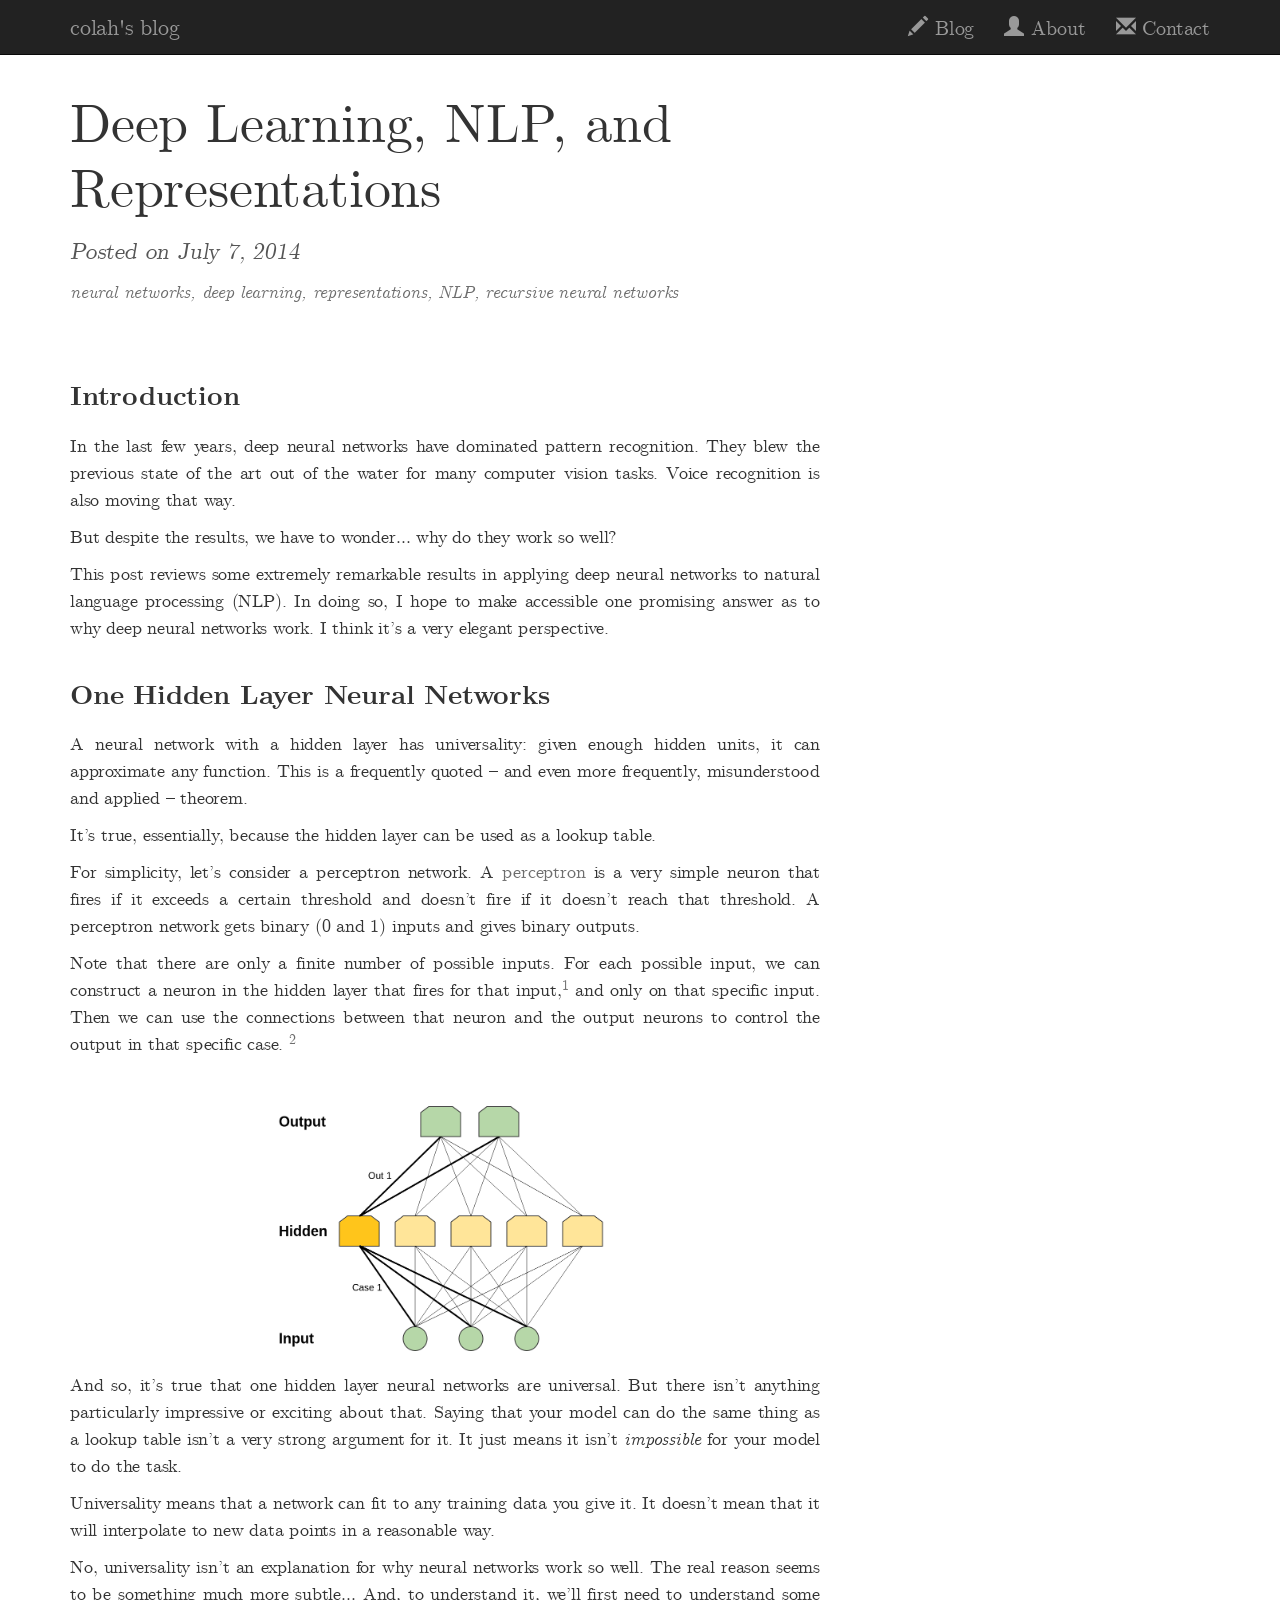
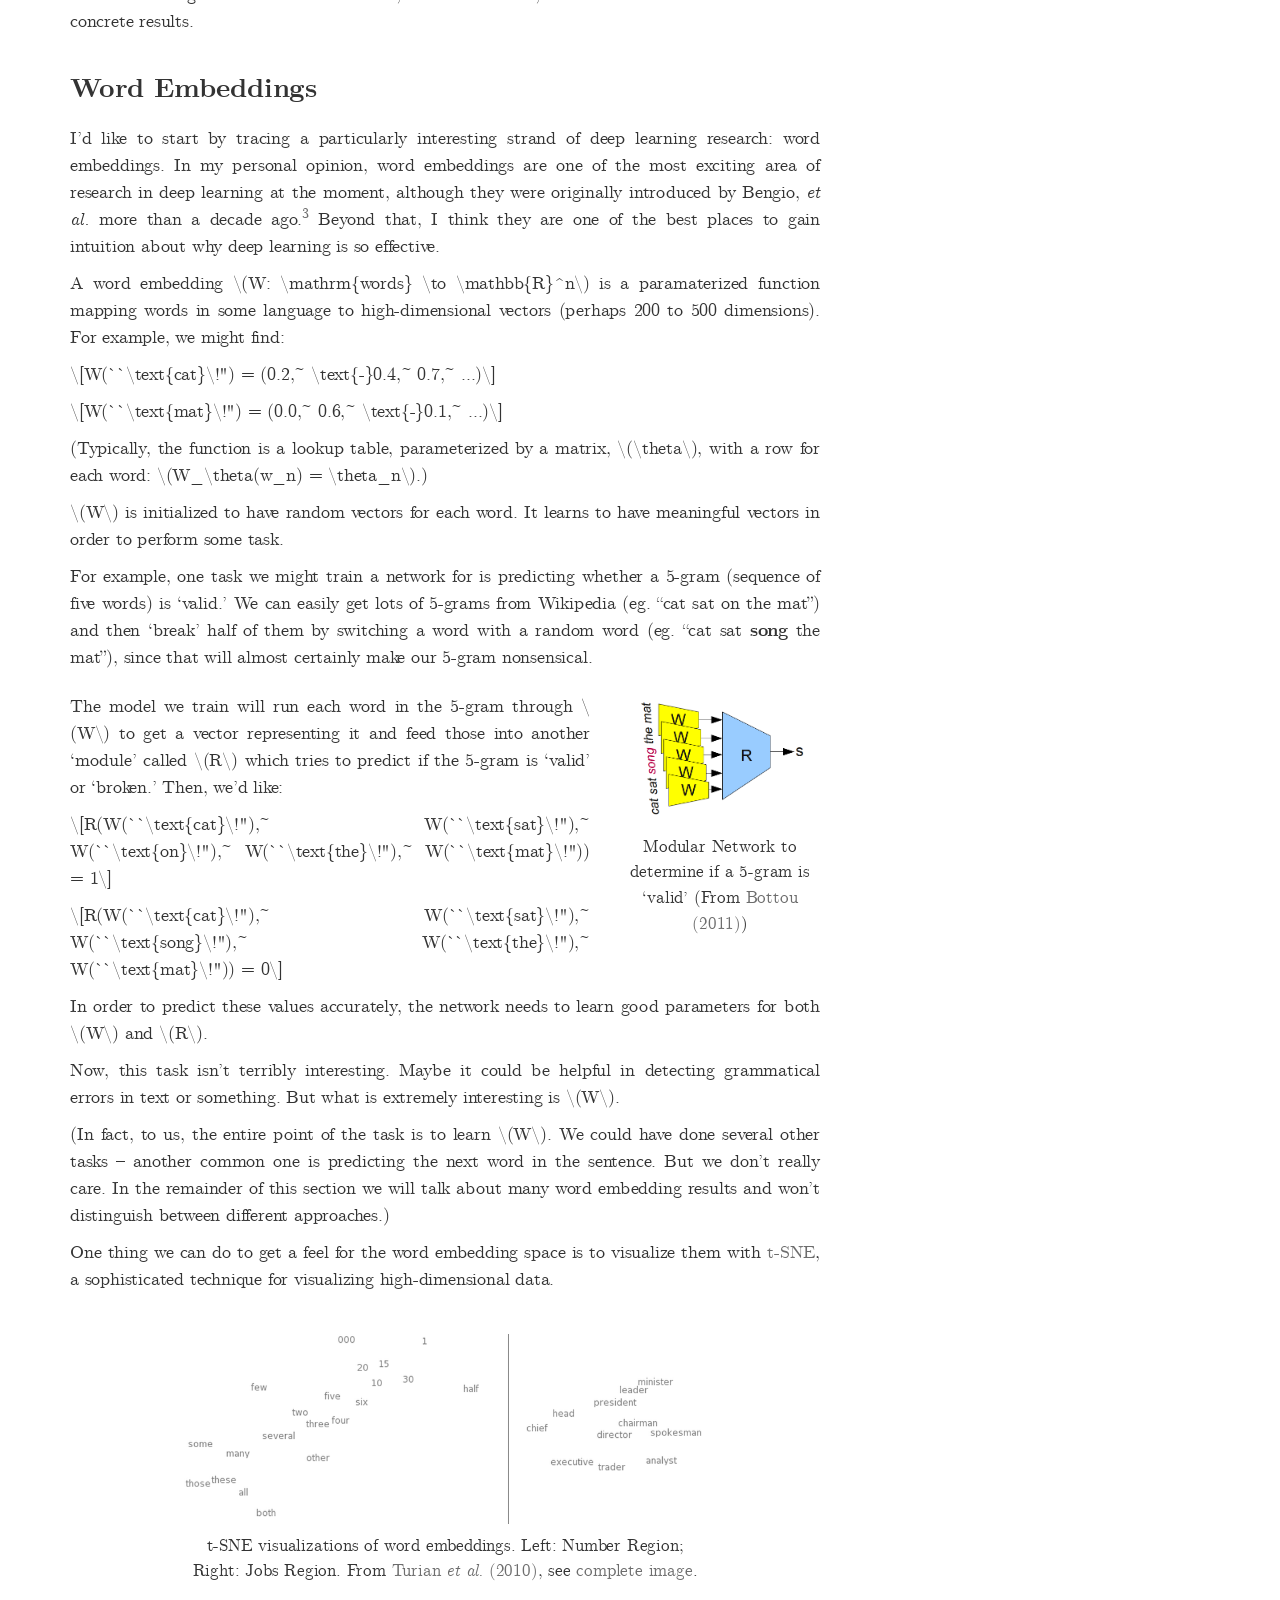
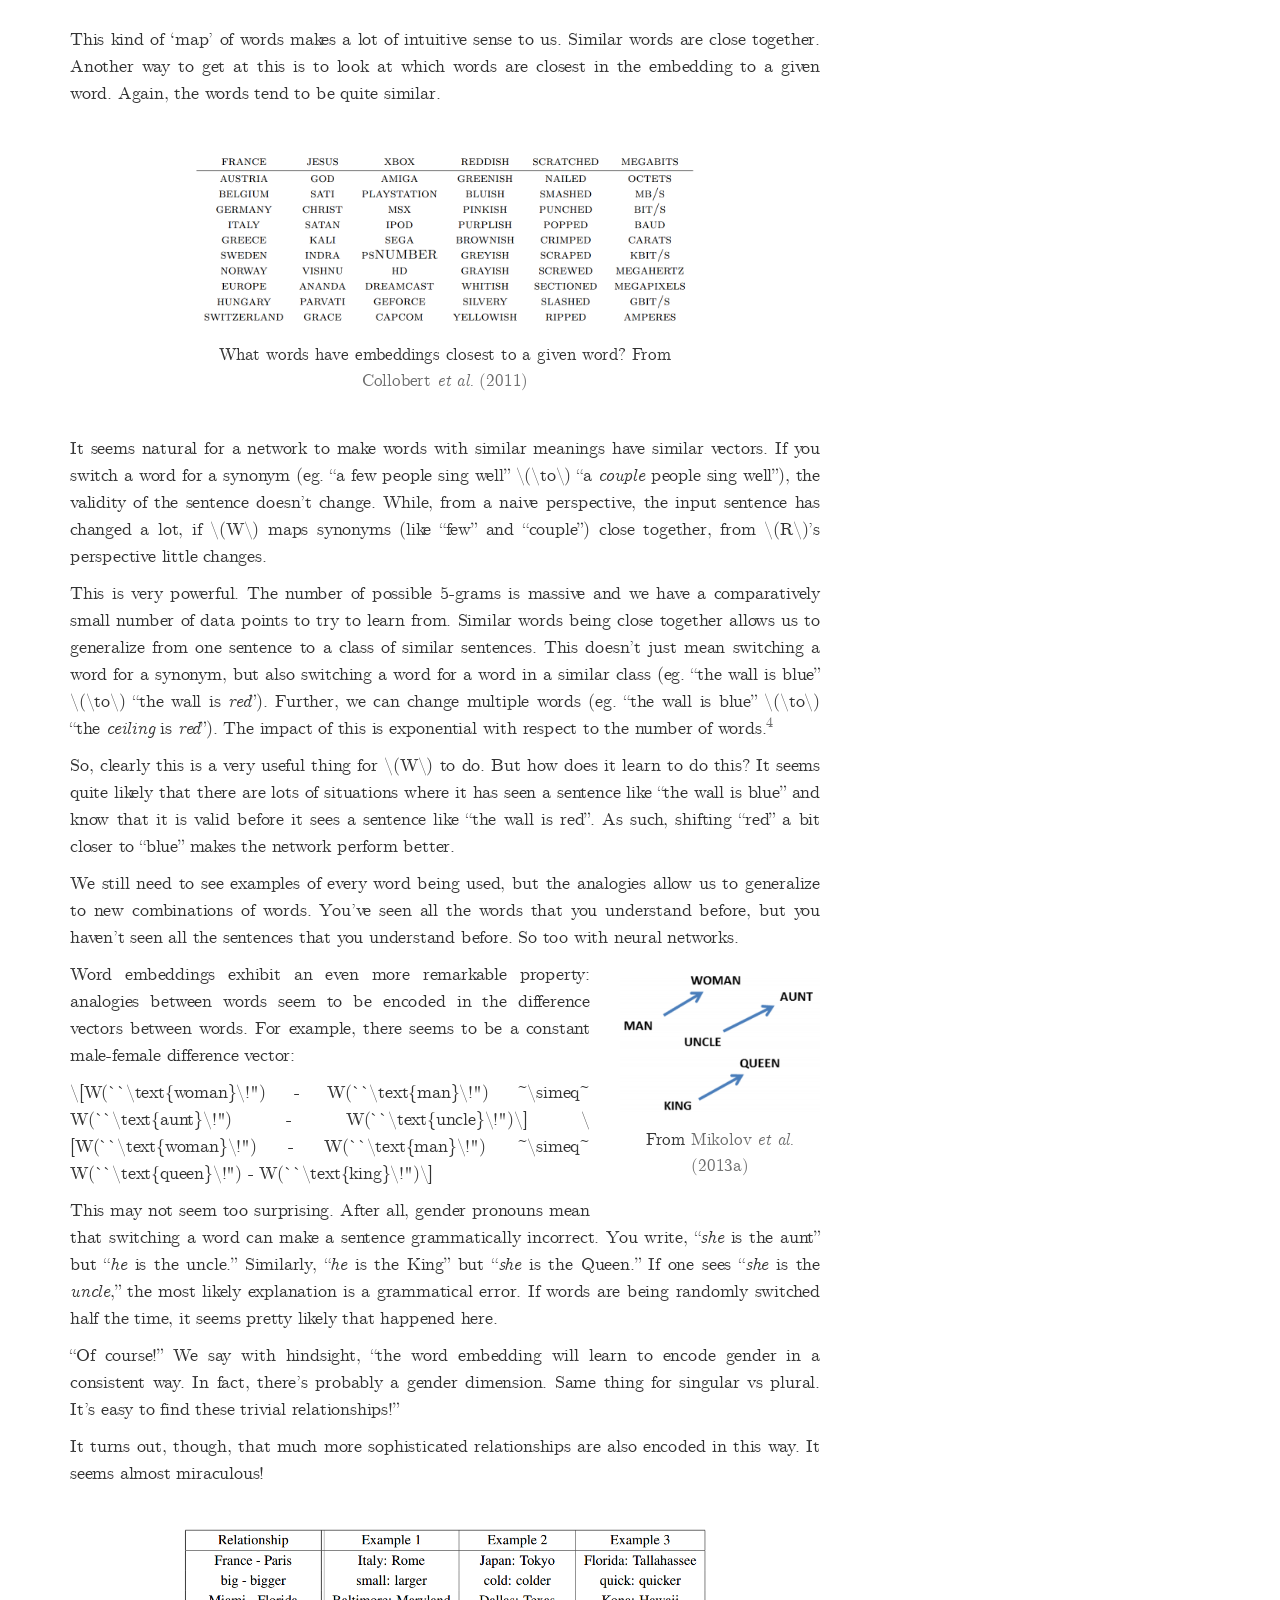
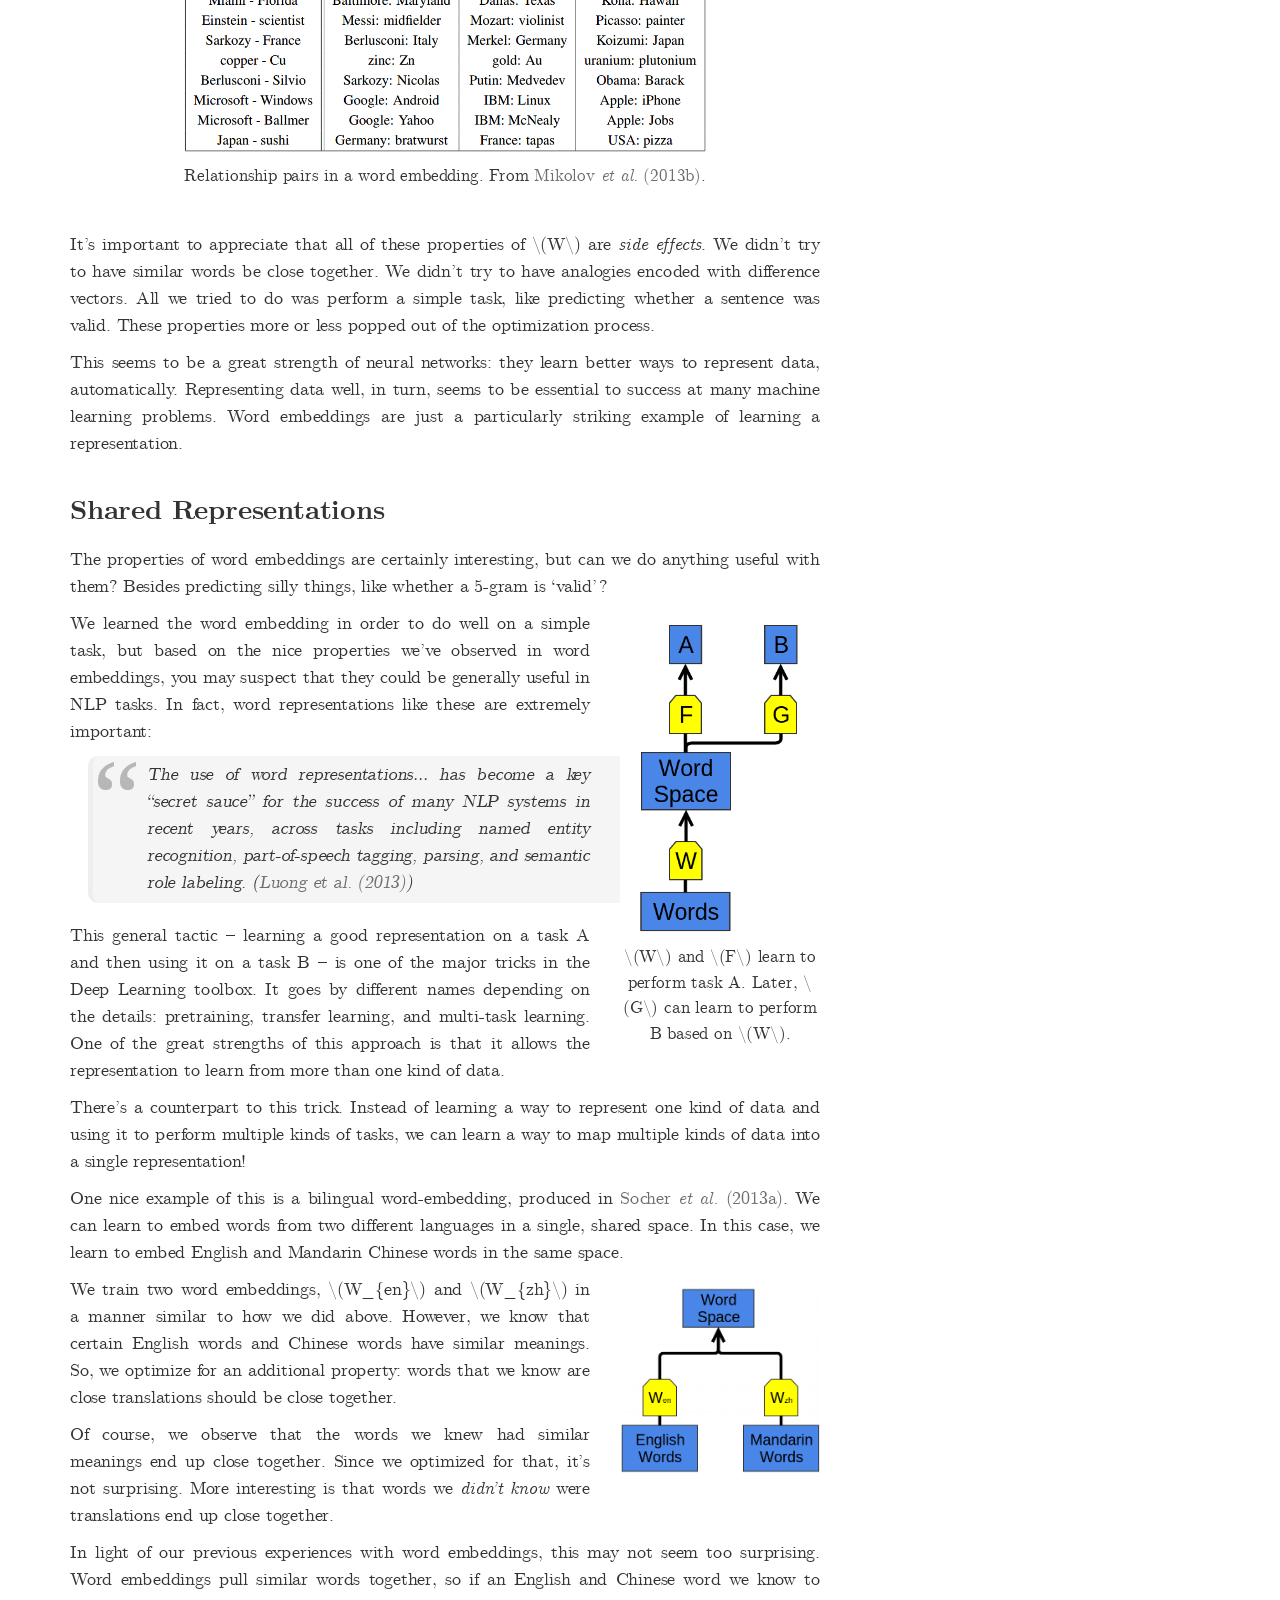
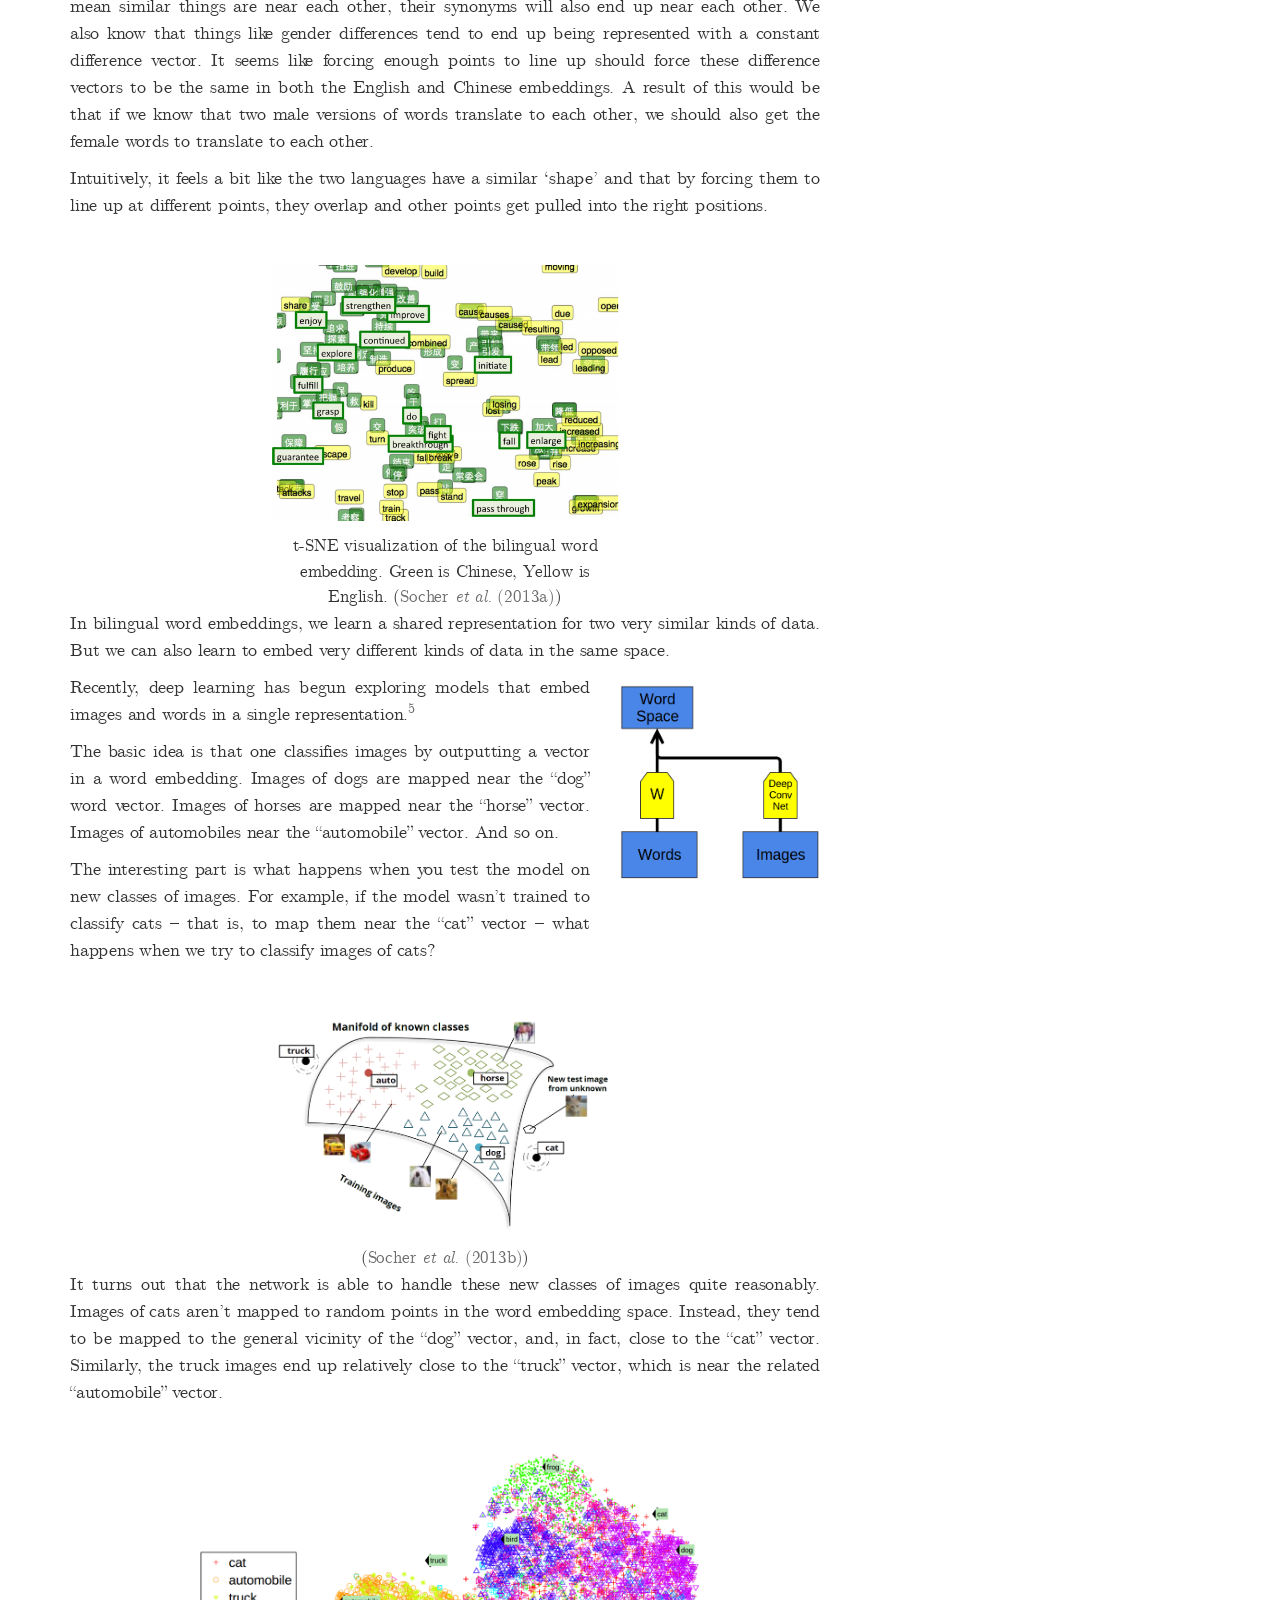
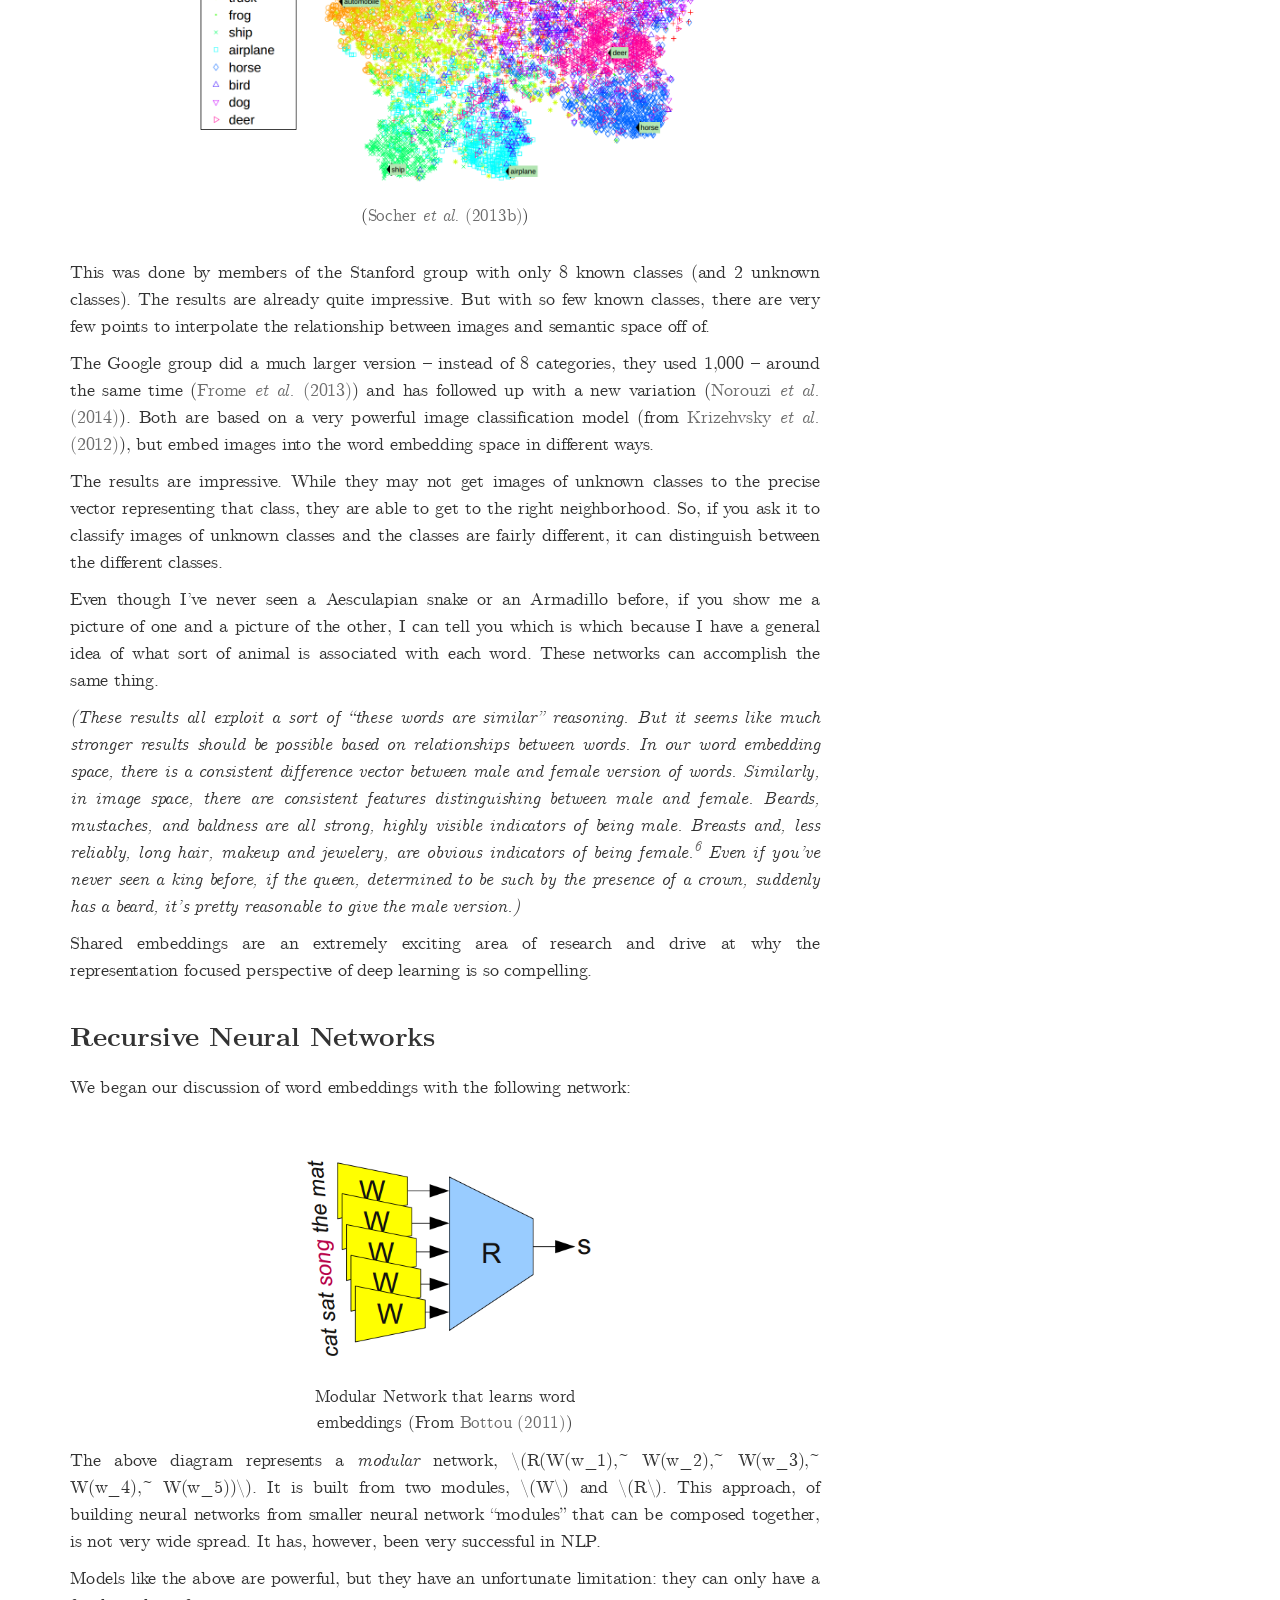
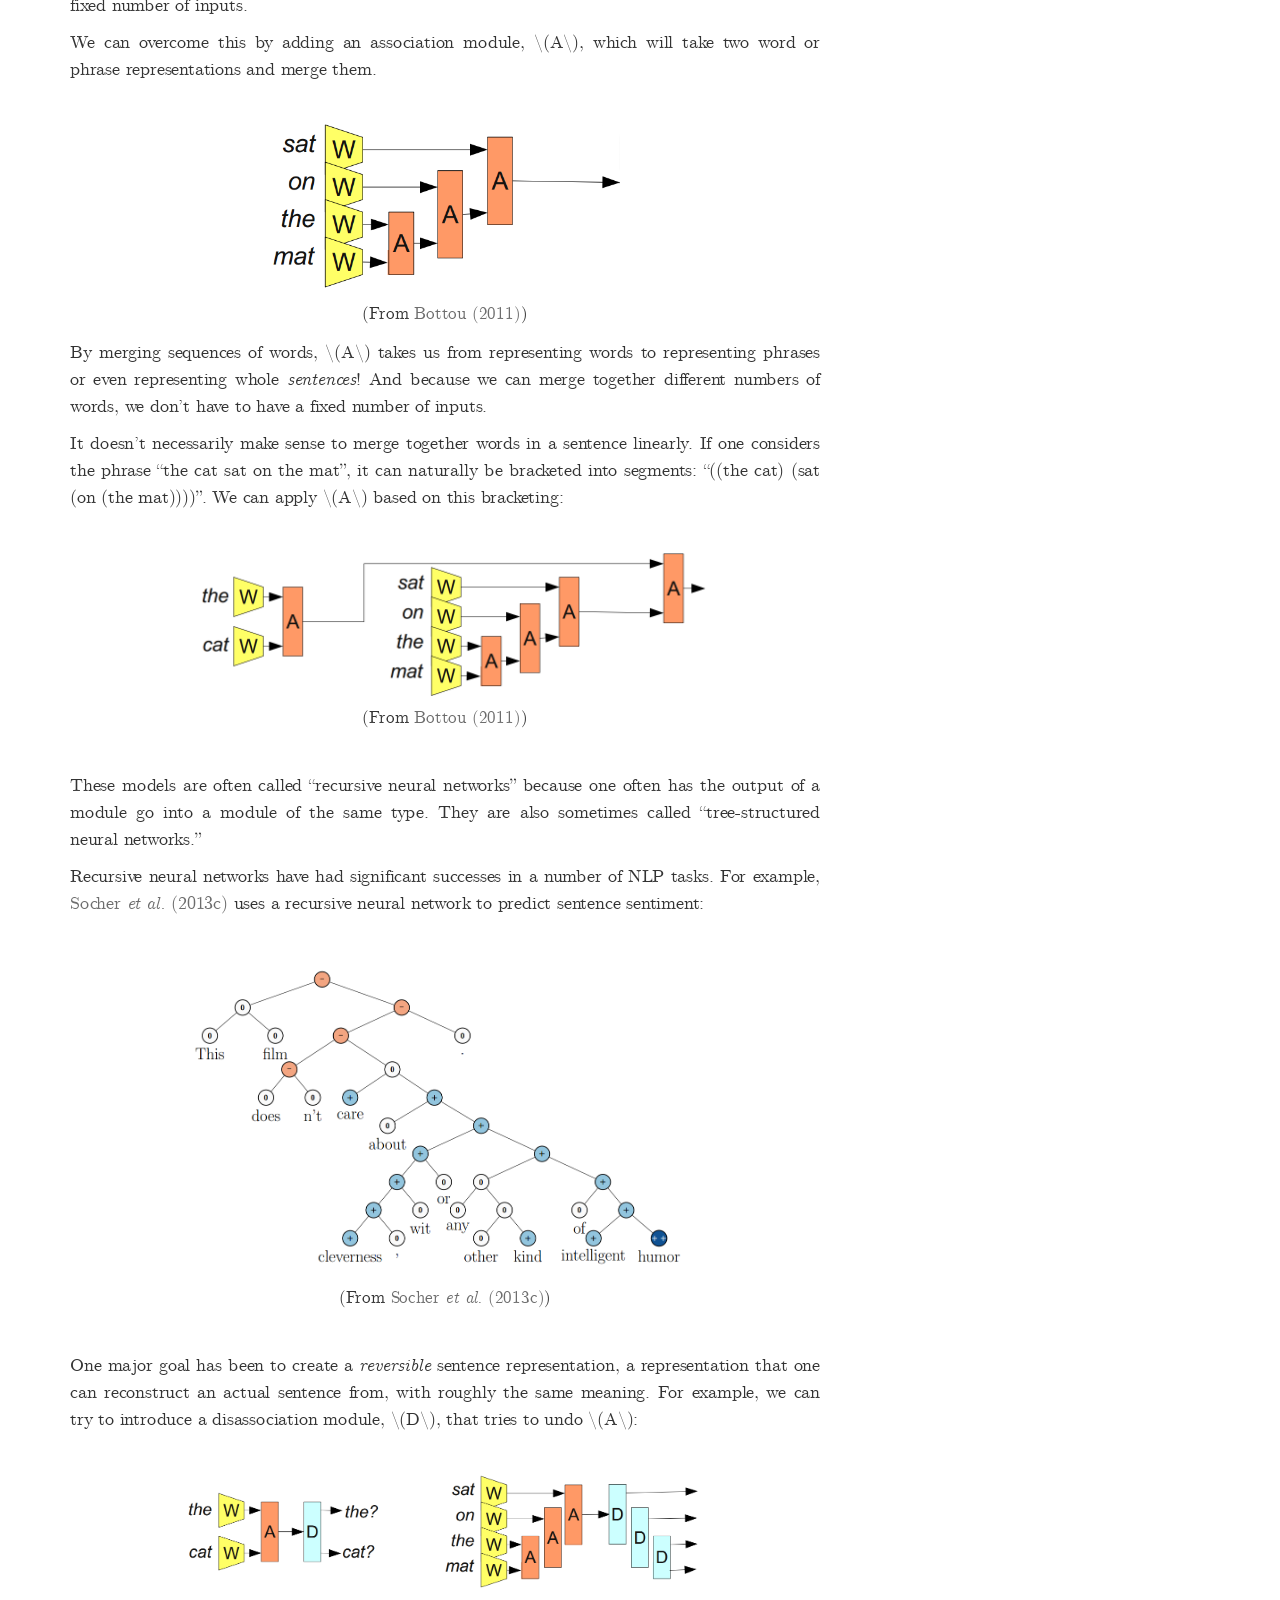
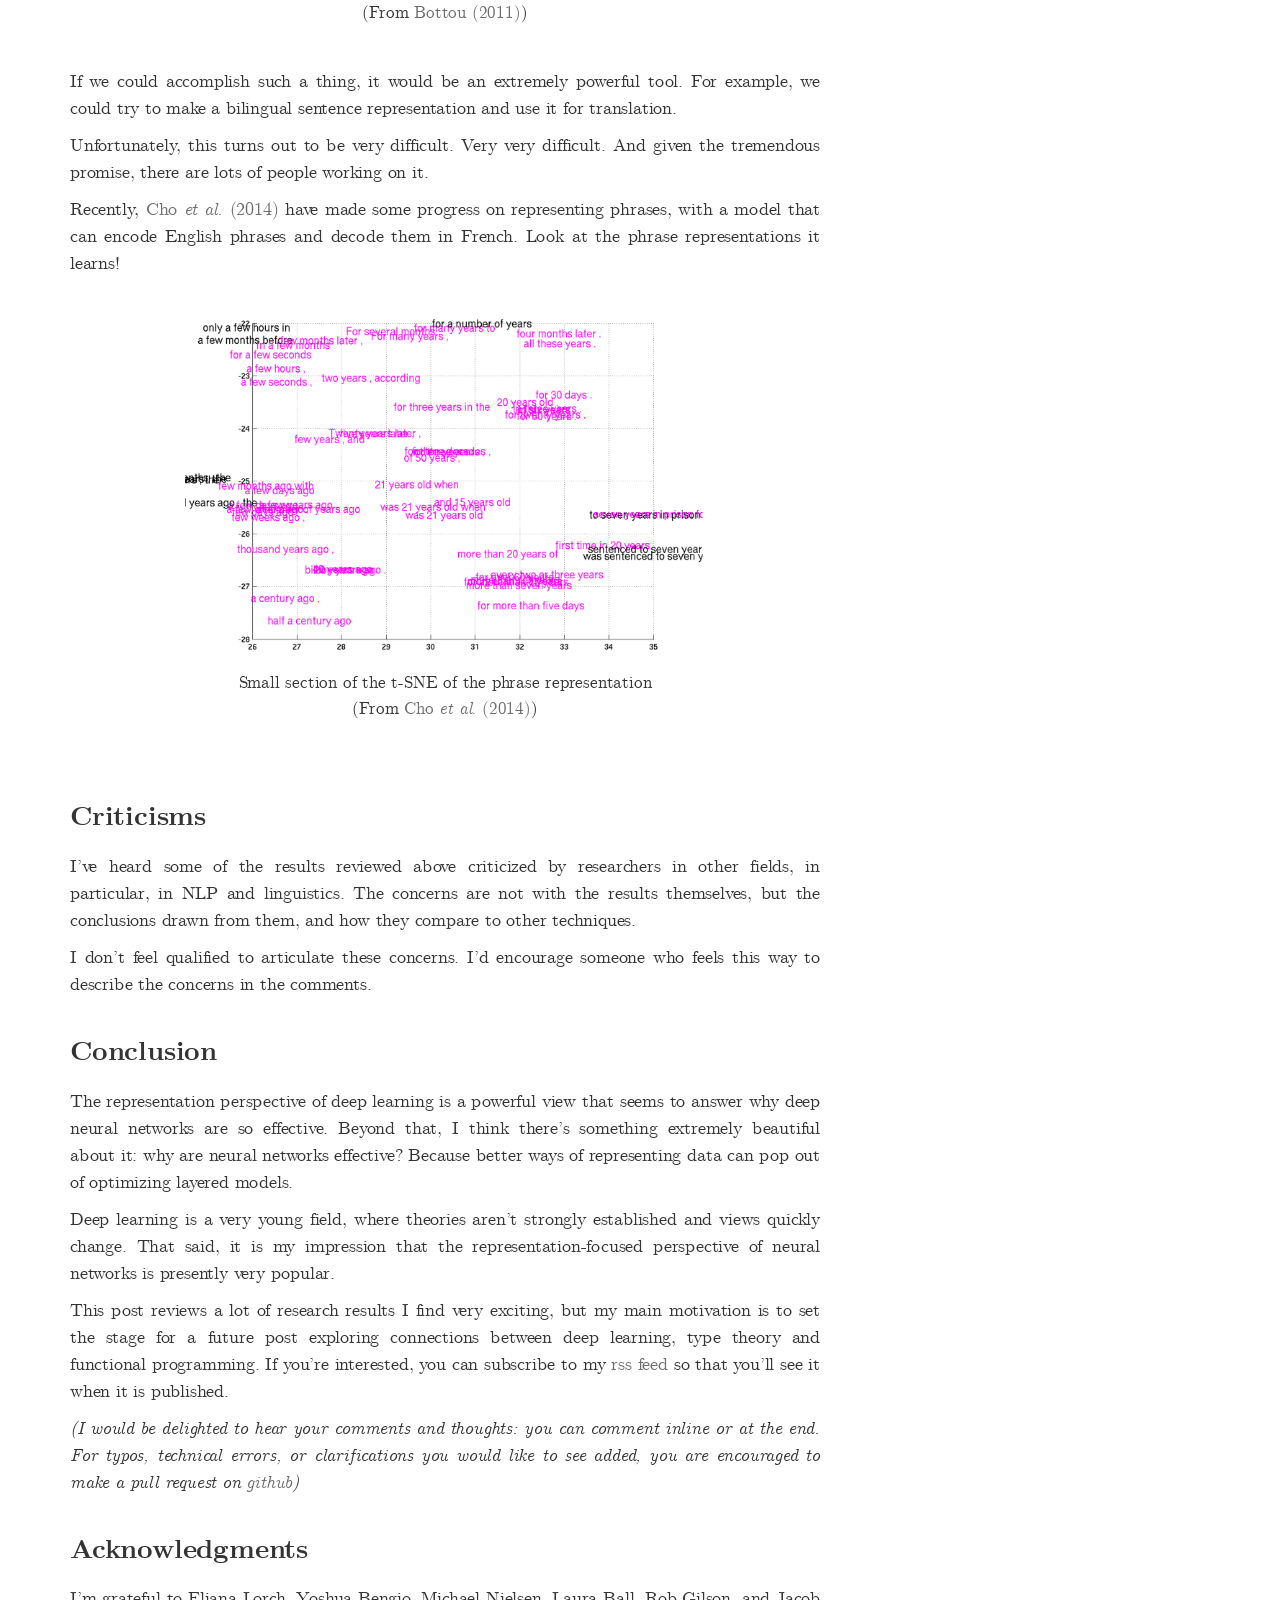
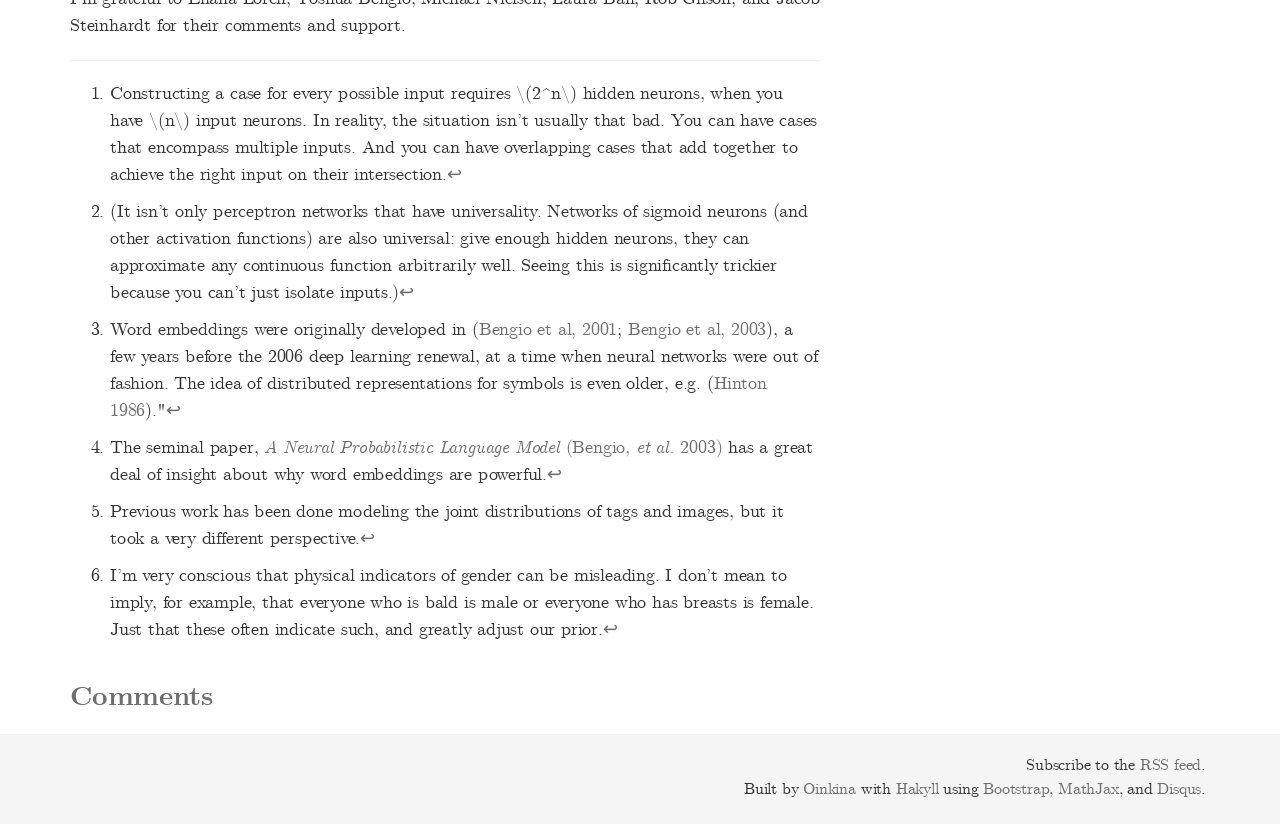
<file: posts/2014-07-NLP-RNNs-Representations/index.html>
<?xml version="1.0" encoding="UTF-8" ?>
<!DOCTYPE html PUBLIC "-//W3C//DTD XHTML 1.0 Strict//EN" "http://www.w3.org/TR/xhtml1/DTD/xhtml1-strict.dtd">
<html xmlns="http://www.w3.org/1999/xhtml" xml:lang="en" lang="en">
    
    <head>
        <meta http-equiv="Content-Type" content="text/html; charset=UTF-8" />
        <title>Deep Learning, NLP, and Representations - colah's blog</title>
        
        <link rel="stylesheet" href="../../fonts/Serif/cmun-serif.css" />
        <link rel="stylesheet" href="../../fonts/Serif-Slanted/cmun-serif-slanted.css" />

        <!--BOOTSTRAP-->
        <link href="../../bootstrap/css/bootstrap.min.css" rel="stylesheet">
        <!--mobile first-->
        <meta name="viewport" content="width=device-width, initial-scale=1.0">

        <!--removed html from url but still is html-->
        <meta http-equiv="Content-Type" content="text/html; charset=UTF-8" />

        <!--font awesome-->
        <link href="//netdna.bootstrapcdn.com/font-awesome/4.0.3/css/font-awesome.css" rel="stylesheet">

        <!--fonts: allan & cardo-->
        <link href="http://fonts.googleapis.com/css?family=Droid+Serif" rel="stylesheet" type="text/css">
        <link href="http://fonts.googleapis.com/css?family=Droid+Sans" rel="stylesheet" type="text/css">

        <link href="../../css/sticky-footer-navbar.css" rel="stylesheet">

        <link href="../../css/default.css" rel="stylesheet">

        <link href="../../css/bootstrap-carousel.css" rel="stylesheet">


        <link href="../../css/inlineDisqussions.css" rel="stylesheet">

        <!--Highlight-->
        <link href="../../highlight/styles/github.css" rel="stylesheet">
        
        <link href="../../favicon.ico" rel="shortcut icon" />

<script>
  (function(i,s,o,g,r,a,m){i['GoogleAnalyticsObject']=r;i[r]=i[r]||function(){
  (i[r].q=i[r].q||[]).push(arguments)},i[r].l=1*new Date();a=s.createElement(o),
  m=s.getElementsByTagName(o)[0];a.async=1;a.src=g;m.parentNode.insertBefore(a,m)
  })(window,document,'script','//www.google-analytics.com/analytics.js','ga');

  ga('create', 'UA-49811703-1', 'colah.github.io');
  ga('require', 'linkid', 'linkid.js');
  ga('require', 'displayfeatures');
  ga('send', 'pageview');

</script>


    </head>

    <body>
        <div id="wrap">
            <nav class="navbar navbar-inverse navbar-static-top" role="navigation">
                <div class="container">
                    <!--Toggle header for mobile-->
                    <div class="navbar-header">
                        <button type="button" class="navbar-toggle" data-toggle="collapse" data-target=".navbar-collapse">
                            <span class="sr-only">Toggle navigation</span>
                            <span class="icon-bar"></span>
                            <span class="icon-bar"></span>
                            <span class="icon-bar"></span>
                        </button>
                        <a class="navbar-brand active" href="../../" id="home">colah's blog</a>
                    </div>
                    <!--normal header-->
                    <div class="navbar-collapse collapse">
                        <ul class="nav navbar-nav navbar-right">
                            <li><a href="../../"><span class="glyphicon glyphicon-pencil"></span>  Blog</a></li>
                            <li><a href="../../about.html"><span class="glyphicon glyphicon-user"></span>  About</a></li>
                            <li><a href="../../contact.html"><span class="glyphicon glyphicon-envelope"></span>  Contact</a></li>
                        </ul>
                    </div><!--/.nav-collapse -->
                </div>
            </nav>

            
            <div id="content">
                <div class="container">
                    <div class="row">
                        <div class="col-md-8">
                            <h1>Deep Learning, NLP, and Representations</h1>
                            <div id="body">
                                <div class="info">
    <p style="font-family:CMSS; font-size:130%">Posted on July  7, 2014</p>
    <p style="font-family:CMS; font-style:italic"><a href="../../posts/tags/neural_networks.html">neural networks</a>, <a href="../../posts/tags/deep_learning.html">deep learning</a>, <a href="../../posts/tags/representations.html">representations</a>, <a href="../../posts/tags/NLP.html">NLP</a>, <a href="../../posts/tags/recursive_neural_networks.html">recursive neural networks</a></p>
    <!--
        by Chris Olah
    -->
</div>
</br>

<h2 id="introduction">Introduction</h2>
<p>In the last few years, deep neural networks have dominated pattern recognition. They blew the previous state of the art out of the water for many computer vision tasks. Voice recognition is also moving that way.</p>
<p>But despite the results, we have to wonder… why do they work so well?</p>
<p>This post reviews some extremely remarkable results in applying deep neural networks to natural language processing (NLP). In doing so, I hope to make accessible one promising answer as to why deep neural networks work. I think it’s a very elegant perspective.</p>
<h2 id="one-hidden-layer-neural-networks">One Hidden Layer Neural Networks</h2>
<p>A neural network with a hidden layer has universality: given enough hidden units, it can approximate any function. This is a frequently quoted – and even more frequently, misunderstood and applied – theorem.</p>
<p>It’s true, essentially, because the hidden layer can be used as a lookup table.</p>
<p>For simplicity, let’s consider a perceptron network. A <a href="http://en.wikipedia.org/wiki/Perceptron">perceptron</a> is a very simple neuron that fires if it exceeds a certain threshold and doesn’t fire if it doesn’t reach that threshold. A perceptron network gets binary (0 and 1) inputs and gives binary outputs.</p>
<p>Note that there are only a finite number of possible inputs. For each possible input, we can construct a neuron in the hidden layer that fires for that input,<a href="#fn1" class="footnoteRef" id="fnref1"><sup>1</sup></a> and only on that specific input. Then we can use the connections between that neuron and the output neurons to control the output in that specific case. <a href="#fn2" class="footnoteRef" id="fnref2"><sup>2</sup></a></p>
<div class="centerimgcontainer">
<img src="img/flowchart-PerceptronLookup.png" alt style>
</div>
<p>And so, it’s true that one hidden layer neural networks are universal. But there isn’t anything particularly impressive or exciting about that. Saying that your model can do the same thing as a lookup table isn’t a very strong argument for it. It just means it isn’t <em>impossible</em> for your model to do the task.</p>
<p>Universality means that a network can fit to any training data you give it. It doesn’t mean that it will interpolate to new data points in a reasonable way.</p>
<p>No, universality isn’t an explanation for why neural networks work so well. The real reason seems to be something much more subtle… And, to understand it, we’ll first need to understand some concrete results.</p>
<h2 id="word-embeddings">Word Embeddings</h2>
<p>I’d like to start by tracing a particularly interesting strand of deep learning research: word embeddings. In my personal opinion, word embeddings are one of the most exciting area of research in deep learning at the moment, although they were originally introduced by Bengio, <em>et al.</em> more than a decade ago.<a href="#fn3" class="footnoteRef" id="fnref3"><sup>3</sup></a> Beyond that, I think they are one of the best places to gain intuition about why deep learning is so effective.</p>
<p>A word embedding <span class="math">\(W: \mathrm{words} \to \mathbb{R}^n\)</span> is a paramaterized function mapping words in some language to high-dimensional vectors (perhaps 200 to 500 dimensions). For example, we might find:</p>
<p><span class="math">\[W(``\text{cat}\!&quot;) = (0.2,~ \text{-}0.4,~ 0.7,~ ...)\]</span></p>
<p><span class="math">\[W(``\text{mat}\!&quot;) = (0.0,~ 0.6,~ \text{-}0.1,~ ...)\]</span></p>
<p>(Typically, the function is a lookup table, parameterized by a matrix, <span class="math">\(\theta\)</span>, with a row for each word: <span class="math">\(W_\theta(w_n) = \theta_n\)</span>.)</p>
<p><span class="math">\(W\)</span> is initialized to have random vectors for each word. It learns to have meaningful vectors in order to perform some task.</p>
<p>For example, one task we might train a network for is predicting whether a 5-gram (sequence of five words) is ‘valid.’ We can easily get lots of 5-grams from Wikipedia (eg. “cat sat on the mat”) and then ‘break’ half of them by switching a word with a random word (eg. “cat sat <strong>song</strong> the mat”), since that will almost certainly make our 5-gram nonsensical.</p>
<div class="floatrightimgcontainer">
<img src="img/Bottou-WordSetup.png" alt style>
<div class="caption">
Modular Network to determine if a 5-gram is ‘valid’ (From <a href="http://arxiv.org/pdf/1102.1808v3.pdf">Bottou (2011)</a>)
</div>
</div>
<div class="spaceafterimg">

</div>
<p>The model we train will run each word in the 5-gram through <span class="math">\(W\)</span> to get a vector representing it and feed those into another ‘module’ called <span class="math">\(R\)</span> which tries to predict if the 5-gram is ‘valid’ or ‘broken.’ Then, we’d like:</p>
<p><span class="math">\[R(W(``\text{cat}\!&quot;),~ W(``\text{sat}\!&quot;),~ W(``\text{on}\!&quot;),~ W(``\text{the}\!&quot;),~ W(``\text{mat}\!&quot;)) = 1\]</span></p>
<p><span class="math">\[R(W(``\text{cat}\!&quot;),~ W(``\text{sat}\!&quot;),~ W(``\text{song}\!&quot;),~ W(``\text{the}\!&quot;),~ W(``\text{mat}\!&quot;)) = 0\]</span></p>
<p>In order to predict these values accurately, the network needs to learn good parameters for both <span class="math">\(W\)</span> and <span class="math">\(R\)</span>.</p>
<p>Now, this task isn’t terribly interesting. Maybe it could be helpful in detecting grammatical errors in text or something. But what is extremely interesting is <span class="math">\(W\)</span>.</p>
<p>(In fact, to us, the entire point of the task is to learn <span class="math">\(W\)</span>. We could have done several other tasks – another common one is predicting the next word in the sentence. But we don’t really care. In the remainder of this section we will talk about many word embedding results and won’t distinguish between different approaches.)</p>
<p>One thing we can do to get a feel for the word embedding space is to visualize them with <a href="http://homepage.tudelft.nl/19j49/t-SNE.html">t-SNE</a>, a sophisticated technique for visualizing high-dimensional data.</p>
<div class="bigcenterimgcontainer">
<img src="img/Turian-WordTSNE.png" alt style>
<div class="caption">
t-SNE visualizations of word embeddings. Left: Number Region; Right: Jobs Region. From <a href="http://www.iro.umontreal.ca/~lisa/pointeurs/turian-wordrepresentations-acl10.pdf">Turian <em>et al.</em> (2010)</a>, see <a href="http://metaoptimize.s3.amazonaws.com/cw-embeddings-ACL2010/embeddings-mostcommon.EMBEDDING_SIZE=50.png">complete image</a>.
</div>
</div>
<div class="spaceafterimg">

</div>
<p>This kind of ‘map’ of words makes a lot of intuitive sense to us. Similar words are close together. Another way to get at this is to look at which words are closest in the embedding to a given word. Again, the words tend to be quite similar.</p>
<div class="bigcenterimgcontainer">
<img src="img/Colbert-WordTable2.png" alt style>
<div class="caption">
What words have embeddings closest to a given word? From <a href="http://arxiv.org/pdf/1103.0398v1.pdf">Collobert <em>et al.</em> (2011)</a>
</div>
</div>
<div class="spaceafterimg">

</div>
<p>It seems natural for a network to make words with similar meanings have similar vectors. If you switch a word for a synonym (eg. “a few people sing well” <span class="math">\(\to\)</span> “a <em>couple</em> people sing well”), the validity of the sentence doesn’t change. While, from a naive perspective, the input sentence has changed a lot, if <span class="math">\(W\)</span> maps synonyms (like “few” and “couple”) close together, from <span class="math">\(R\)</span>’s perspective little changes.</p>
<p>This is very powerful. The number of possible 5-grams is massive and we have a comparatively small number of data points to try to learn from. Similar words being close together allows us to generalize from one sentence to a class of similar sentences. This doesn’t just mean switching a word for a synonym, but also switching a word for a word in a similar class (eg. “the wall is blue” <span class="math">\(\to\)</span> “the wall is <em>red</em>”). Further, we can change multiple words (eg. “the wall is blue” <span class="math">\(\to\)</span> “the <em>ceiling</em> is <em>red</em>”). The impact of this is exponential with respect to the number of words.<a href="#fn4" class="footnoteRef" id="fnref4"><sup>4</sup></a></p>
<p>So, clearly this is a very useful thing for <span class="math">\(W\)</span> to do. But how does it learn to do this? It seems quite likely that there are lots of situations where it has seen a sentence like “the wall is blue” and know that it is valid before it sees a sentence like “the wall is red”. As such, shifting “red” a bit closer to “blue” makes the network perform better.</p>
<p>We still need to see examples of every word being used, but the analogies allow us to generalize to new combinations of words. You’ve seen all the words that you understand before, but you haven’t seen all the sentences that you understand before. So too with neural networks.</p>
<div class="floatrightimgcontainer">
<img src="img/Mikolov-GenderVecs.png" alt style>
<div class="caption">
From <a href="https://www.aclweb.org/anthology/N/N13/N13-1090.pdf">Mikolov <em>et al.</em> (2013a)</a>
</div>
</div>
<p>Word embeddings exhibit an even more remarkable property: analogies between words seem to be encoded in the difference vectors between words. For example, there seems to be a constant male-female difference vector:</p>
<p><span class="math">\[W(``\text{woman}\!&quot;) - W(``\text{man}\!&quot;) ~\simeq~ W(``\text{aunt}\!&quot;) - W(``\text{uncle}\!&quot;)\]</span> <span class="math">\[W(``\text{woman}\!&quot;) - W(``\text{man}\!&quot;) ~\simeq~ W(``\text{queen}\!&quot;) - W(``\text{king}\!&quot;)\]</span></p>
<p>This may not seem too surprising. After all, gender pronouns mean that switching a word can make a sentence grammatically incorrect. You write, “<em>she</em> is the aunt” but “<em>he</em> is the uncle.” Similarly, “<em>he</em> is the King” but “<em>she</em> is the Queen.” If one sees “<em>she</em> is the <em>uncle</em>,” the most likely explanation is a grammatical error. If words are being randomly switched half the time, it seems pretty likely that happened here.</p>
<p>“Of course!” We say with hindsight, “the word embedding will learn to encode gender in a consistent way. In fact, there’s probably a gender dimension. Same thing for singular vs plural. It’s easy to find these trivial relationships!”</p>
<p>It turns out, though, that much more sophisticated relationships are also encoded in this way. It seems almost miraculous!</p>
<div class="bigcenterimgcontainer">
<img src="img/Mikolov-AnalogyTable.png" alt style>
<div class="caption">
Relationship pairs in a word embedding. From <a href="http://arxiv.org/pdf/1301.3781.pdf">Mikolov <em>et al.</em> (2013b)</a>.
</div>
</div>
<div class="spaceafterimg">

</div>
<p>It’s important to appreciate that all of these properties of <span class="math">\(W\)</span> are <em>side effects</em>. We didn’t try to have similar words be close together. We didn’t try to have analogies encoded with difference vectors. All we tried to do was perform a simple task, like predicting whether a sentence was valid. These properties more or less popped out of the optimization process.</p>
<p>This seems to be a great strength of neural networks: they learn better ways to represent data, automatically. Representing data well, in turn, seems to be essential to success at many machine learning problems. Word embeddings are just a particularly striking example of learning a representation.</p>
<h2 id="shared-representations">Shared Representations</h2>
<p>The properties of word embeddings are certainly interesting, but can we do anything useful with them? Besides predicting silly things, like whether a 5-gram is ‘valid’?</p>
<div class="floatrightimgcontainer">
<img src="img/flowchart-TranfserLearning2.png" alt style>
<div class="caption">
<span class="math">\(W\)</span> and <span class="math">\(F\)</span> learn to perform task A. Later, <span class="math">\(G\)</span> can learn to perform B based on <span class="math">\(W\)</span>.
</div>
</div>
<p>We learned the word embedding in order to do well on a simple task, but based on the nice properties we’ve observed in word embeddings, you may suspect that they could be generally useful in NLP tasks. In fact, word representations like these are extremely important:</p>
<blockquote>
<p>The use of word representations… has become a key “secret sauce” for the success of many NLP systems in recent years, across tasks including named entity recognition, part-of-speech tagging, parsing, and semantic role labeling. (<a href="http://nlp.stanford.edu/~lmthang/data/papers/conll13_morpho.pdf">Luong <em>et al.</em> (2013)</a>)</p>
</blockquote>
<p>This general tactic – learning a good representation on a task A and then using it on a task B – is one of the major tricks in the Deep Learning toolbox. It goes by different names depending on the details: pretraining, transfer learning, and multi-task learning. One of the great strengths of this approach is that it allows the representation to learn from more than one kind of data.</p>
<p>There’s a counterpart to this trick. Instead of learning a way to represent one kind of data and using it to perform multiple kinds of tasks, we can learn a way to map multiple kinds of data into a single representation!</p>
<p>One nice example of this is a bilingual word-embedding, produced in <a href="http://ai.stanford.edu/~wzou/emnlp2013_ZouSocherCerManning.pdf">Socher <em>et al.</em> (2013a)</a>. We can learn to embed words from two different languages in a single, shared space. In this case, we learn to embed English and Mandarin Chinese words in the same space.</p>
<div class="floatrightimgcontainer">
<img src="img/flowchart-bilingual.png" alt style>
</div>
<p>We train two word embeddings, <span class="math">\(W_{en}\)</span> and <span class="math">\(W_{zh}\)</span> in a manner similar to how we did above. However, we know that certain English words and Chinese words have similar meanings. So, we optimize for an additional property: words that we know are close translations should be close together.</p>
<p>Of course, we observe that the words we knew had similar meanings end up close together. Since we optimized for that, it’s not surprising. More interesting is that words we <em>didn’t know</em> were translations end up close together.</p>
<p>In light of our previous experiences with word embeddings, this may not seem too surprising. Word embeddings pull similar words together, so if an English and Chinese word we know to mean similar things are near each other, their synonyms will also end up near each other. We also know that things like gender differences tend to end up being represented with a constant difference vector. It seems like forcing enough points to line up should force these difference vectors to be the same in both the English and Chinese embeddings. A result of this would be that if we know that two male versions of words translate to each other, we should also get the female words to translate to each other.</p>
<p>Intuitively, it feels a bit like the two languages have a similar ‘shape’ and that by forcing them to line up at different points, they overlap and other points get pulled into the right positions.</p>
<div class="centerimgcontainer">
<img src="img/Socher-BillingualTSNE.png" alt style>
<div class="caption">
t-SNE visualization of the bilingual word embedding. Green is Chinese, Yellow is English. (<a href="http://ai.stanford.edu/~wzou/emnlp2013_ZouSocherCerManning.pdf">Socher <em>et al.</em> (2013a)</a>)
</div>
</div>
<p>In bilingual word embeddings, we learn a shared representation for two very similar kinds of data. But we can also learn to embed very different kinds of data in the same space.</p>
<div class="floatrightimgcontainer">
<img src="img/flowchart-DeViSE.png" alt style>
</div>
<p>Recently, deep learning has begun exploring models that embed images and words in a single representation.<a href="#fn5" class="footnoteRef" id="fnref5"><sup>5</sup></a></p>
<p>The basic idea is that one classifies images by outputting a vector in a word embedding. Images of dogs are mapped near the “dog” word vector. Images of horses are mapped near the “horse” vector. Images of automobiles near the “automobile” vector. And so on.</p>
<p>The interesting part is what happens when you test the model on new classes of images. For example, if the model wasn’t trained to classify cats – that is, to map them near the “cat” vector – what happens when we try to classify images of cats?</p>
<div class="centerimgcontainer">
<img src="img/Socher-ImageClassManifold.png" alt style>
<div class="caption">
(<a href="http://nlp.stanford.edu/~socherr/SocherGanjooManningNg_NIPS2013.pdf">Socher <em>et al.</em> (2013b)</a>)
</div>
</div>
<p>It turns out that the network is able to handle these new classes of images quite reasonably. Images of cats aren’t mapped to random points in the word embedding space. Instead, they tend to be mapped to the general vicinity of the “dog” vector, and, in fact, close to the “cat” vector. Similarly, the truck images end up relatively close to the “truck” vector, which is near the related “automobile” vector.</p>
<div class="bigcenterimgcontainer">
<img src="img/Socher-ImageClass-tSNE.png" alt style>
<div class="caption">
(<a href="http://nlp.stanford.edu/~socherr/SocherGanjooManningNg_NIPS2013.pdf">Socher <em>et al.</em> (2013b)</a>)
</div>
</div>
<p>This was done by members of the Stanford group with only 8 known classes (and 2 unknown classes). The results are already quite impressive. But with so few known classes, there are very few points to interpolate the relationship between images and semantic space off of.</p>
<!-- (from KSH)?? -->

<p>The Google group did a much larger version – instead of 8 categories, they used 1,000 – around the same time (<a href="http://static.googleusercontent.com/media/research.google.com/en//pubs/archive/41473.pdf">Frome <em>et al.</em> (2013)</a>) and has followed up with a new variation (<a href="http://arxiv.org/pdf/1312.5650.pdf">Norouzi <em>et al.</em> (2014)</a>). Both are based on a very powerful image classification model (from <a href="http://www.cs.toronto.edu/~fritz/absps/imagenet.pdf">Krizehvsky <em>et al.</em> (2012)</a>), but embed images into the word embedding space in different ways.</p>
<p>The results are impressive. While they may not get images of unknown classes to the precise vector representing that class, they are able to get to the right neighborhood. So, if you ask it to classify images of unknown classes and the classes are fairly different, it can distinguish between the different classes.</p>
<p>Even though I’ve never seen a Aesculapian snake or an Armadillo before, if you show me a picture of one and a picture of the other, I can tell you which is which because I have a general idea of what sort of animal is associated with each word. These networks can accomplish the same thing.</p>
<p><em>(These results all exploit a sort of “these words are similar” reasoning. But it seems like much stronger results should be possible based on relationships between words. In our word embedding space, there is a consistent difference vector between male and female version of words. Similarly, in image space, there are consistent features distinguishing between male and female. Beards, mustaches, and baldness are all strong, highly visible indicators of being male. Breasts and, less reliably, long hair, makeup and jewelery, are obvious indicators of being female.<a href="#fn6" class="footnoteRef" id="fnref6"><sup>6</sup></a> Even if you’ve never seen a king before, if the queen, determined to be such by the presence of a crown, suddenly has a beard, it’s pretty reasonable to give the male version.)</em></p>
<p>Shared embeddings are an extremely exciting area of research and drive at why the representation focused perspective of deep learning is so compelling.</p>
<h2 id="recursive-neural-networks">Recursive Neural Networks</h2>
<p>We began our discussion of word embeddings with the following network:</p>
<div class="centerimgcontainer">
<img src="img/Bottou-WordSetup.png" alt style>
<div class="caption">
Modular Network that learns word embeddings (From <a href="http://arxiv.org/pdf/1102.1808v3.pdf">Bottou (2011)</a>)
</div>
</div>
<div class="spaceafterimg">

</div>
<p>The above diagram represents a <em>modular</em> network, <span class="math">\(R(W(w_1),~ W(w_2),~ W(w_3),~ W(w_4),~ W(w_5))\)</span>. It is built from two modules, <span class="math">\(W\)</span> and <span class="math">\(R\)</span>. This approach, of building neural networks from smaller neural network “modules” that can be composed together, is not very wide spread. It has, however, been very successful in NLP.</p>
<p>Models like the above are powerful, but they have an unfortunate limitation: they can only have a fixed number of inputs.</p>
<p>We can overcome this by adding an association module, <span class="math">\(A\)</span>, which will take two word or phrase representations and merge them.</p>
<div class="centerimgcontainer">
<img src="img/Bottou-Afold.png" alt style>
<div class="caption">
(From <a href="http://arxiv.org/pdf/1102.1808v3.pdf">Bottou (2011)</a>)
</div>
</div>
<div class="spaceafterimg">

</div>
<p>By merging sequences of words, <span class="math">\(A\)</span> takes us from representing words to representing phrases or even representing whole <em>sentences</em>! And because we can merge together different numbers of words, we don’t have to have a fixed number of inputs.</p>
<p>It doesn’t necessarily make sense to merge together words in a sentence linearly. If one considers the phrase “the cat sat on the mat”, it can naturally be bracketed into segments: “((the cat) (sat (on (the mat))))”. We can apply <span class="math">\(A\)</span> based on this bracketing:</p>
<div class="bigcenterimgcontainer">
<img src="img/Bottou-Atree.png" alt style>
<div class="caption">
(From <a href="http://arxiv.org/pdf/1102.1808v3.pdf">Bottou (2011)</a>)
</div>
</div>
<div class="spaceafterimg">

</div>
<p>These models are often called “recursive neural networks” because one often has the output of a module go into a module of the same type. They are also sometimes called “tree-structured neural networks.”</p>
<p>Recursive neural networks have had significant successes in a number of NLP tasks. For example, <a href="http://nlp.stanford.edu/~socherr/EMNLP2013_RNTN.pdf">Socher <em>et al.</em> (2013c)</a> uses a recursive neural network to predict sentence sentiment:</p>
<div class="bigcenterimgcontainer">
<img src="img/Socher-SentimentTree.png" alt style>
<div class="caption">
(From <a href="http://nlp.stanford.edu/~socherr/EMNLP2013_RNTN.pdf">Socher <em>et al.</em> (2013c)</a>)
</div>
</div>
<div class="spaceafterimg">

</div>
<p>One major goal has been to create a <em>reversible</em> sentence representation, a representation that one can reconstruct an actual sentence from, with roughly the same meaning. For example, we can try to introduce a disassociation module, <span class="math">\(D\)</span>, that tries to undo <span class="math">\(A\)</span>:</p>
<div class="bigcenterimgcontainer">
<img src="img/Bottou-unfold.png" alt style>
<div class="caption">
(From <a href="http://arxiv.org/pdf/1102.1808v3.pdf">Bottou (2011)</a>)
</div>
</div>
<div class="spaceafterimg">

</div>
<p>If we could accomplish such a thing, it would be an extremely powerful tool. For example, we could try to make a bilingual sentence representation and use it for translation.</p>
<p>Unfortunately, this turns out to be very difficult. Very very difficult. And given the tremendous promise, there are lots of people working on it.</p>
<p>Recently, <a href="http://arxiv.org/pdf/1406.1078v1.pdf">Cho <em>et al.</em> (2014)</a> have made some progress on representing phrases, with a model that can encode English phrases and decode them in French. Look at the phrase representations it learns!</p>
<div class="bigcenterimgcontainer">
<img src="img/Cho-TimePhrase-TSNE.png" alt style>
<div class="caption">
Small section of the t-SNE of the phrase representation <br /> (From <a href="http://arxiv.org/pdf/1406.1078v1.pdf">Cho <em>et al.</em> (2014)</a>)
</div>
</div>
<div class="spaceafterimg">

</div>
<h2 id="criticisms">Criticisms</h2>
<p>I’ve heard some of the results reviewed above criticized by researchers in other fields, in particular, in NLP and linguistics. The concerns are not with the results themselves, but the conclusions drawn from them, and how they compare to other techniques.</p>
<p>I don’t feel qualified to articulate these concerns. I’d encourage someone who feels this way to describe the concerns in the comments.</p>
<h2 id="conclusion">Conclusion</h2>
<p>The representation perspective of deep learning is a powerful view that seems to answer why deep neural networks are so effective. Beyond that, I think there’s something extremely beautiful about it: why are neural networks effective? Because better ways of representing data can pop out of optimizing layered models.</p>
<p>Deep learning is a very young field, where theories aren’t strongly established and views quickly change. That said, it is my impression that the representation-focused perspective of neural networks is presently very popular.</p>
<p>This post reviews a lot of research results I find very exciting, but my main motivation is to set the stage for a future post exploring connections between deep learning, type theory and functional programming. If you’re interested, you can subscribe to my <a href="../../rss.xml">rss feed</a> so that you’ll see it when it is published.</p>
<p><em>(I would be delighted to hear your comments and thoughts: you can comment inline or at the end. For typos, technical errors, or clarifications you would like to see added, you are encouraged to make a pull request on <a href="https://github.com/colah/NLP-RNNs-Representations-Post">github</a>)</em></p>
<h2 id="acknowledgments">Acknowledgments</h2>
<p>I’m grateful to Eliana Lorch, Yoshua Bengio, Michael Nielsen, Laura Ball, Rob Gilson, and Jacob Steinhardt for their comments and support.</p>
<section class="footnotes">
<hr />
<ol>
<li id="fn1"><p>Constructing a case for every possible input requires <span class="math">\(2^n\)</span> hidden neurons, when you have <span class="math">\(n\)</span> input neurons. In reality, the situation isn’t usually that bad. You can have cases that encompass multiple inputs. And you can have overlapping cases that add together to achieve the right input on their intersection.<a href="#fnref1">↩</a></p></li>
<li id="fn2"><p>(It isn’t only perceptron networks that have universality. Networks of sigmoid neurons (and other activation functions) are also universal: give enough hidden neurons, they can approximate any continuous function arbitrarily well. Seeing this is significantly trickier because you can’t just isolate inputs.)<a href="#fnref2">↩</a></p></li>
<li id="fn3"><p>Word embeddings were originally developed in (<a href="http://www.iro.umontreal.ca/~lisa/publications2/index.php/publications/show/64">Bengio et al, 2001</a>; <a href="http://machinelearning.wustl.edu/mlpapers/paper_files/BengioDVJ03.pdf">Bengio et al, 2003</a>), a few years before the 2006 deep learning renewal, at a time when neural networks were out of fashion. The idea of distributed representations for symbols is even older, e.g. (<a href="http://www.cogsci.ucsd.edu/~ajyu/Teaching/Cogs202_sp13/Readings/hinton86.pdf">Hinton 1986</a>).&quot;<a href="#fnref3">↩</a></p></li>
<li id="fn4"><p>The seminal paper, <a href="http://machinelearning.wustl.edu/mlpapers/paper_files/BengioDVJ03.pdf"><em>A Neural Probabilistic Language Model</em> (Bengio, <em>et al.</em> 2003)</a> has a great deal of insight about why word embeddings are powerful.<a href="#fnref4">↩</a></p></li>
<li id="fn5"><p>Previous work has been done modeling the joint distributions of tags and images, but it took a very different perspective.<a href="#fnref5">↩</a></p></li>
<li id="fn6"><p>I’m very conscious that physical indicators of gender can be misleading. I don’t mean to imply, for example, that everyone who is bald is male or everyone who has breasts is female. Just that these often indicate such, and greatly adjust our prior.<a href="#fnref6">↩</a></p></li>
</ol>
</section>

<div id="disqus_thread"></div>

<script src="https://ajax.googleapis.com/ajax/libs/jquery/1.11.0/jquery.min.js"></script>
<script src="http://code.jquery.com/jquery-1.10.1.min.js"></script>

<script src="../../js/inlineDisqussions.js"></script>
<script src="../../js/disqus.js"></script>
                            </div>
                        </div>
                        <div class="col-md-4" id="toc-wrapper">
                        </div>
                    </div>
                </div>
            </div>
        

            <div id="footer">
                <div class="container">
                    Subscribe to the <a href="../../rss.xml">RSS feed</a>.
                    </br>
                    Built by <a href="https://github.com/oinkina">Oinkina</a> with
                    <a href="http://jaspervdj.be/hakyll">Hakyll</a> 
                    using <a href="http://getbootstrap.com/">Bootstrap</a>, 
                    <a href="http://www.mathjax.org/">MathJax</a>, and
                    <a href="http://disqus.com/">Disqus</a>.
                </div>
            </div>
        </div>

    <!-- jQuery-->
    <script src="https://ajax.googleapis.com/ajax/libs/jquery/1.11.0/jquery.min.js"></script>
    <script src="http://code.jquery.com/jquery-1.10.1.min.js"></script>

    <script src="../../bootstrap/js/bootstrap.min.js"></script>

    <script src="../../highlight/highlight.pack.js"></script>
    <script>hljs.initHighlightingOnLoad();</script>

    <script src="../../js/footnotes.js"></script>
    <script src="../../js/bootstrap-carousel.js"></script>
    <script src="../../js/inlineDisqussions.js"></script>
    <script src="../../js/toc.js"></script>


    <script type="text/javascript" src="//cdn.mathjax.org/mathjax/latest/MathJax.js?config=TeX-AMS-MML_HTMLorMML"></script>

    <noscript>Enable JavaScript for footnotes, Disqus comments, and other cool stuff.</noscript>

    </body>

</html>
</file>
<file: fonts/Serif/cmun-serif.css>
@font-face{font-family:'CMS';src:url('cmunrm.eot');src:url('cmunrm.eot?#iefix') format('embedded-opentype'), url('cmunrm.woff') format('woff'), url('cmunrm.ttf') format('truetype'), url('cmunrm.svg#cmunrm') format('svg');font-weight:normal;font-style:normal}@font-face{font-family:'CMS';src:url('cmunbx.eot');src:url('cmunbx.eot?#iefix') format('embedded-opentype'), url('cmunbx.woff') format('woff'), url('cmunbx.ttf') format('truetype'), url('cmunbx.svg#cmunbx') format('svg');font-weight:bold;font-style:normal}@font-face{font-family:'CMS';src:url('cmunti.eot');src:url('cmunti.eot?#iefix') format('embedded-opentype'), url('cmunti.woff') format('woff'), url('cmunti.ttf') format('truetype'), url('cmunti.svg#cmunti') format('svg');font-weight:normal;font-style:italic}@font-face{font-family:'CMS';src:url('cmunbi.eot');src:url('cmunbi.eot?#iefix') format('embedded-opentype'), url('cmunbi.woff') format('woff'), url('cmunbi.ttf') format('truetype'), url('cmunbi.svg#cmunbi') format('svg');font-weight:bold;font-style:italic}
</file>
<file: fonts/Serif-Slanted/cmun-serif-slanted.css>
@font-face {
	font-family: 'CMSS';
	src: url('cmunsl.eot');
	src: url('cmunsl.eot?#iefix') format('embedded-opentype'),
		 url('cmunsl.woff') format('woff'),
		 url('cmunsl.ttf') format('truetype'),
		 url('cmunsl.svg#cmunsl') format('svg');
	font-weight: normal;
	font-style: normal;
}


@font-face {
	font-family: 'CMSS';
	src: url('cmunbl.eot');
	src: url('cmunbl.eot?#iefix') format('embedded-opentype'),
		 url('cmunbl.woff') format('woff'),
		 url('cmunbl.ttf') format('truetype'),
		 url('cmunbl.svg#cmunbl') format('svg');
	font-weight: bold;
	font-style: normal;
}
</file>
<file: css/sticky-footer-navbar.css>
html{position:relative;min-height:100%}body{margin-bottom:0px}#wrap{min-height:100%;height:auto;height:100%;margin:0 auto 0;padding:0 0 90px}#footer{position:absolute;left:0;bottom:0;width:100%;height:90px;background-color:rgb(245,245,245);font-family:'CMS', 'Droid Sans', Helvetica, Arial, sans-serif;font-size:90%;text-align:right}body > .container{padding:90px 15px 0}#footer > .container{padding:20px}code{font-size:80%}#home{margin-top:4px;font-size:22px}
</file>
<file: css/default.css>
body{font-family:'CMS', 'Droid Sans', Helvetica, Arial, sans-serif;font-size:18px;letter-spacing:-0.02rem;line-height:1.5;text-align:left}@media only screen and (min-width:768px){body{text-align:justify}}h1{font-family:'CMS', 'Droid Serif', Georgia, Times, serif;font-size:300%;line-height:65px;text-align:left}h2{font-size:150%;font-weight:bold;text-align:left;margin-top:40px;margin-bottom:20px}h3{font-size:115%;font-weight:bold;text-align:left;margin-top:30px;margin-bottom:20px}h4{font-weight:bold;text-align:left;margin-top:30px;margin-bottom:10px}div.info{color:#555;font-style:italic}#full-screen-background-image{z-index:-999;min-height:100%;min-width:1024px;width:100%;height:auto;position:fixed;top:0;left:0}blockquote{background:rgb(245,245,245) url("../images/quoteblock.png") no-repeat left top;font-family:'CMSS';margin-left:18px;font-size:18px;padding:6px 20px 6px 54px;-moz-border-radius:10px;-webkit-border-radius:10px;border-radius:10px}pre{margin-left:18px;-moz-border-radius:10px;-webkit-border-radius:10px;border-radius:10px;border:none;white-space:pre-wrap;white-space:-moz-pre-wrap !important;white-space:-pre-wrap;white-space:-o-pre-wrap;word-wrap:break-word}a:link{color:rgb(109,109,109)}a:visited{color:rgb(109,109,109)}a:hover{color:rgb(109,109,109)}a:active{color:rgb(109,109,109)}nav{font-size:20px}#footnotediv{font-size:90%;color:#5f5f5f;background-color:white;padding:3px 12px;border:1px solid #CDBBB5;box-shadow:#555 0 0 10px;-webkit-box-shadow:#555 0 0 10px;-moz-box-shadow:0 0 10px #555;text-align:left}.footnotes{text-align:left}.centerimgcontainer{width:350px;height:auto;margin:30px auto 0px;display:block}.bigcenterimgcontainer{width:70%;height:auto;margin:30px auto;display:block}.floatrightimgcontainer{width:200px;height:auto;margin:0px 0px 30px 30px;float:right}.spaceafterimg{display:block;height:12px}img{width:100%;height:auto;margin:10px auto}.caption{font-size:95%;text-align:center}.mathbox{width:100%;height:500px}iframe{border:none;overflow:hidden}

@page {
  margin: 2cm;
  margin-bottom:0.5cm;
  orphans: 3;
  widows: 3;
}

@page :first {
  margin-top: 6cm;
}

@page :left {
  margin-left: 4cm;
}

@page :right {
  margin-right: 4cm;
}

@media print {
  h1, h2, h3 {
    page-break-after: avoid;
  }
  body {
    text-align: justify;
    font-family: 'CMS', 'Droid Sans', Helvetica, Arial, sans-serif;
    font-size: 16px;
    line-height: 25px;
  }
  #footer {display: none;}
}
</file>
<file: comments/inlineDisqussions.css>
.disqussion {
  padding: 5px 10px 10px;
  position: absolute;
  top: 0;
  left: 0;
  line-height: 16px;
  font-size: 13px;
  font-weight: bold;
  font-family: sans-serif;
  text-align: center;
  z-index: 7;
}
.disqussion a {
  opacity: 0;
  display: block;
  overflow: hidden;
  width: 20px;
  height: 17px;
  color: white;
  text-decoration: none;
  cursor: pointer;
  background: #bbbbbb;
  -webkit-border-radius: 2px;
  -moz-border-radius: 2px;
  -ms-border-radius: 2px;
  -o-border-radius: 2px;
  border-radius: 2px;
  -webkit-transition: all 0.5s;
  -moz-transition: all 0.5s;
  -o-transition: all 0.5s;
  transition: all 0.5s;
}
.disqussion a.has-comments {
  opacity: .8;
}
.disqussion-contain:hover .disqussion a {
  opacity: 1;
}
.disqussion a:after {
  border-left: 7px solid transparent;
  border-top: 7px solid #bbbbbb;
  left: 19px;
  top: 22px;
  height: 0;
  width: 0;
  display: block;
  content: " ";
  position: absolute;
  -webkit-transition: all 0.5s;
  -moz-transition: all 0.5s;
  -o-transition: all 0.5s;
  transition: all 0.5s;
}
.disqussion:hover a, .disqussion.hovered a {
  opacity: 1;
  background: rgb(51,51,51);
}
.disqussion:hover a:after, .disqussion.hovered a:after {
  border-top-color: rgb(51,51,51);
}

#disqussions_wrapper {
  position: absolute;
  top: 0;
  left: 0;
}

#disqus_thread.positioned {
  position: absolute;
  top: 0;
  left: 0;
  opacity:0.95;
  padding: 5px 15px 0 15px;
  margin-left: -20px;
  margin-top: -100px;
  -webkit-box-sizing: border-box;
  -moz-box-sizing: border-box;
  box-sizing: border-box;
  border:1px solid #CDBBB5;
  box-shadow:#555 0 0 10px;
  -webkit-box-shadow:#555 0 0 10px;
  -moz-box-shadow:0 0 10px #555;
}
.disqussion-highlight #disqus_thread.positioned {
  background: #fff;
  z-index: 9;
}

#disqussions_overlay {
  position: fixed;
  top: 0;
  left: 0;
  right: 0;
  bottom: 0;
  background: rgba(0, 0, 0, 0.5);
  z-index: 8;
  display: none;
}

.disqussion-highlighted {
  position: relative;
  background: #fff;
  z-index: 9;
  padding: 10px;
  border:1px solid #CDBBB5;
  box-shadow:#555 0 0 10px;
  -webkit-box-shadow:#555 0 0 10px;
  -moz-box-shadow:0 0 10px #555;
}
</file>
<file: highlight/styles/github.css>
.hljs{display:block;padding:0.5em;color:#333;background:#f8f8f8}.hljs-comment, .hljs-template_comment, .diff .hljs-header, .hljs-javadoc{color:#998;font-style:italic}.hljs-keyword, .css .rule .hljs-keyword, .hljs-winutils, .javascript .hljs-title, .nginx .hljs-title, .hljs-subst, .hljs-request, .hljs-status{color:#333;font-weight:bold}.hljs-number, .hljs-hexcolor, .ruby .hljs-constant{color:#099}.hljs-string, .hljs-tag .hljs-value, .hljs-phpdoc, .tex .hljs-formula{color:#d14}.hljs-title, .hljs-id, .coffeescript .hljs-params, .scss .hljs-preprocessor{color:#900;font-weight:bold}.javascript .hljs-title, .lisp .hljs-title, .clojure .hljs-title, .hljs-subst{font-weight:normal}.hljs-class .hljs-title, .haskell .hljs-type, .vhdl .hljs-literal, .tex .hljs-command{color:#458;font-weight:bold}.hljs-tag, .hljs-tag .hljs-title, .hljs-rules .hljs-property, .django .hljs-tag .hljs-keyword{color:#000080;font-weight:normal}.hljs-attribute, .hljs-variable, .lisp .hljs-body{color:#008080}.hljs-regexp{color:#009926}.hljs-symbol, .ruby .hljs-symbol .hljs-string, .lisp .hljs-keyword, .tex .hljs-special, .hljs-prompt{color:#990073}.hljs-built_in, .lisp .hljs-title, .clojure .hljs-built_in{color:#0086b3}.hljs-preprocessor, .hljs-pragma, .hljs-pi, .hljs-doctype, .hljs-shebang, .hljs-cdata{color:#999;font-weight:bold}.hljs-deletion{background:#fdd}.hljs-addition{background:#dfd}.diff .hljs-change{background:#0086b3}.hljs-chunk{color:#aaa}
</file>
<file: DeepIntro/02-WeightTying/css/theme/simple.css>
@import url(https://fonts.googleapis.com/css?family=News+Cycle:400,700);
@import url(https://fonts.googleapis.com/css?family=Lato:400,700,400italic,700italic);

@font-face {
  font-family: 'League Gothic';
  src: url("../../lib/font/league_gothic-webfont.eot");
  src: url("../../lib/font/league_gothic-webfont.eot?#iefix") format("embedded-opentype"), url("../../lib/font/league_gothic-webfont.woff") format("woff"), url("../../lib/font/league_gothic-webfont.ttf") format("truetype"), url("../../lib/font/league_gothic-webfont.svg#LeagueGothicRegular") format("svg");
  font-weight: normal;
  font-style: normal; }

/**
 * A simple theme for reveal.js presentations, similar
 * to the default theme. The accent color is darkblue.
 *
 * This theme is Copyright (C) 2012 Owen Versteeg, https://github.com/StereotypicalApps. It is MIT licensed.
 * reveal.js is Copyright (C) 2011-2012 Hakim El Hattab, http://hakim.se
 */
/*********************************************
 * GLOBAL STYLES
 *********************************************/
body {
  background: white;
  background: -webkit-radial-gradient(center, circle cover, white 0%, #FFFFFF 40%, #FAFDFA 55%, #CCDDCC 100%);
  background-color: white; }

.reveal {
  font-family: "Lato", sans-serif;
  font-size: 36px;
  font-weight: normal;
  letter-spacing: -0.02em;
  color: black; }

::selection {
  color: white;
  background: rgba(0, 0, 0, 0.99);
  text-shadow: none; }

/*********************************************
 * HEADERS
 *********************************************/
.reveal h1,
.reveal h2,
.reveal h3,
.reveal h4,
.reveal h5,
.reveal h6 {
  margin: 0 0 20px 0;
  color: #000000;
  font-family: "League Gothic", Impact, sans-serif;
  line-height: 0.9em;
  letter-spacing: 0.02em;
  text-transform: none;
  text-shadow: 0px 0px 6px rgba(0, 0, 0, 0.2); }
}

.reveal h1 {
  text-shadow: 0px 0px 6px rgba(0, 0, 0, 0.2); }

/*********************************************
 * LINKS
 *********************************************/
.reveal a:not(.image) {
  color: #000000;
  text-decoration: none; }

.reveal a:not(.image):hover {
  color: #0000f1;
  text-shadow: none;
  border: none; }

.reveal .roll span:after {
  color: #fff;
  background: #00003f; }

/*********************************************
 * IMAGES
 *********************************************/
.reveal section img {}

.reveal a:hover img {
  background: rgba(255, 255, 255, 0.2);
  border-color: darkblue;
  box-shadow: 0 0 20px rgba(0, 0, 0, 0.55); }

/*********************************************
 * NAVIGATION CONTROLS
 *********************************************/
.reveal .controls div.navigate-left,
.reveal .controls div.navigate-left.enabled {
  border-right-color: darkblue; }

.reveal .controls div.navigate-right,
.reveal .controls div.navigate-right.enabled {
  border-left-color: darkblue; }

.reveal .controls div.navigate-up,
.reveal .controls div.navigate-up.enabled {
  border-bottom-color: darkblue; }

.reveal .controls div.navigate-down,
.reveal .controls div.navigate-down.enabled {
  border-top-color: darkblue; }

.reveal .controls div.navigate-left.enabled:hover {
  border-right-color: #0000f1; }

.reveal .controls div.navigate-right.enabled:hover {
  border-left-color: #0000f1; }

.reveal .controls div.navigate-up.enabled:hover {
  border-bottom-color: #0000f1; }

.reveal .controls div.navigate-down.enabled:hover {
  border-top-color: #0000f1; }

/*********************************************
 * PROGRESS BAR
 *********************************************/
.reveal .progress {
  background: rgba(0, 0, 0, 0.2); }

.reveal .progress span {
  background: darkblue;
  -webkit-transition: width 800ms cubic-bezier(0.26, 0.86, 0.44, 0.985);
  -moz-transition: width 800ms cubic-bezier(0.26, 0.86, 0.44, 0.985);
  -ms-transition: width 800ms cubic-bezier(0.26, 0.86, 0.44, 0.985);
  -o-transition: width 800ms cubic-bezier(0.26, 0.86, 0.44, 0.985);
  transition: width 800ms cubic-bezier(0.26, 0.86, 0.44, 0.985); }

/*********************************************
 * SLIDE NUMBER
 *********************************************/
.reveal .slide-number {
  color: darkblue; }
</file>
<file: DeepIntro/02-WeightTying/lib/css/zenburn.css>
/*

Zenburn style from voldmar.ru (c) Vladimir Epifanov <voldmar@voldmar.ru>
based on dark.css by Ivan Sagalaev

*/

pre code {
  display: block; padding: 0.5em;
  background: #3F3F3F;
  color: #DCDCDC;
}

pre .keyword,
pre .tag,
pre .css .class,
pre .css .id,
pre .lisp .title,
pre .nginx .title,
pre .request,
pre .status,
pre .clojure .attribute {
  color: #E3CEAB;
}

pre .django .template_tag,
pre .django .variable,
pre .django .filter .argument {
  color: #DCDCDC;
}

pre .number,
pre .date {
  color: #8CD0D3;
}

pre .dos .envvar,
pre .dos .stream,
pre .variable,
pre .apache .sqbracket {
  color: #EFDCBC;
}

pre .dos .flow,
pre .diff .change,
pre .python .exception,
pre .python .built_in,
pre .literal,
pre .tex .special {
  color: #EFEFAF;
}

pre .diff .chunk,
pre .subst {
  color: #8F8F8F;
}

pre .dos .keyword,
pre .python .decorator,
pre .title,
pre .haskell .type,
pre .diff .header,
pre .ruby .class .parent,
pre .apache .tag,
pre .nginx .built_in,
pre .tex .command,
pre .prompt {
    color: #efef8f;
}

pre .dos .winutils,
pre .ruby .symbol,
pre .ruby .symbol .string,
pre .ruby .string {
  color: #DCA3A3;
}

pre .diff .deletion,
pre .string,
pre .tag .value,
pre .preprocessor,
pre .built_in,
pre .sql .aggregate,
pre .javadoc,
pre .smalltalk .class,
pre .smalltalk .localvars,
pre .smalltalk .array,
pre .css .rules .value,
pre .attr_selector,
pre .pseudo,
pre .apache .cbracket,
pre .tex .formula {
  color: #CC9393;
}

pre .shebang,
pre .diff .addition,
pre .comment,
pre .java .annotation,
pre .template_comment,
pre .pi,
pre .doctype {
  color: #7F9F7F;
}

pre .coffeescript .javascript,
pre .javascript .xml,
pre .tex .formula,
pre .xml .javascript,
pre .xml .vbscript,
pre .xml .css,
pre .xml .cdata {
  opacity: 0.5;
}
</file>
<file: DeepIntro/04-AgumentedRNNs/css/theme/simple.css>
@import url(https://fonts.googleapis.com/css?family=News+Cycle:400,700);
@import url(https://fonts.googleapis.com/css?family=Lato:400,700,400italic,700italic);

@font-face {
  font-family: 'League Gothic';
  src: url("../../lib/font/league_gothic-webfont.eot");
  src: url("../../lib/font/league_gothic-webfont.eot?#iefix") format("embedded-opentype"), url("../../lib/font/league_gothic-webfont.woff") format("woff"), url("../../lib/font/league_gothic-webfont.ttf") format("truetype"), url("../../lib/font/league_gothic-webfont.svg#LeagueGothicRegular") format("svg");
  font-weight: normal;
  font-style: normal; }

/**
 * A simple theme for reveal.js presentations, similar
 * to the default theme. The accent color is darkblue.
 *
 * This theme is Copyright (C) 2012 Owen Versteeg, https://github.com/StereotypicalApps. It is MIT licensed.
 * reveal.js is Copyright (C) 2011-2012 Hakim El Hattab, http://hakim.se
 */
/*********************************************
 * GLOBAL STYLES
 *********************************************/
body {
  background: white;
  background: -webkit-radial-gradient(center, circle cover, white 0%, #FFFFFF 40%, #FAFDFA 55%, #CCDDCC 100%);
  background-color: white; }

.reveal {
  font-family: "Lato", sans-serif;
  font-size: 36px;
  font-weight: normal;
  letter-spacing: -0.02em;
  color: black; }

::selection {
  color: white;
  background: rgba(0, 0, 0, 0.99);
  text-shadow: none; }

/*********************************************
 * HEADERS
 *********************************************/
.reveal h1,
.reveal h2,
.reveal h3,
.reveal h4,
.reveal h5,
.reveal h6 {
  margin: 0 0 20px 0;
  color: #000000;
  font-family: "League Gothic", Impact, sans-serif;
  line-height: 0.9em;
  letter-spacing: 0.02em;
  text-transform: none;
  text-shadow: 0px 0px 6px rgba(0, 0, 0, 0.2); }
}

.reveal h1 {
  text-shadow: 0px 0px 6px rgba(0, 0, 0, 0.2); }

/*********************************************
 * LINKS
 *********************************************/
.reveal a:not(.image) {
  color: #000000;
  text-decoration: none; }

.reveal a:not(.image):hover {
  color: #0000f1;
  text-shadow: none;
  border: none; }

.reveal .roll span:after {
  color: #fff;
  background: #00003f; }

/*********************************************
 * IMAGES
 *********************************************/
.reveal section img {}

.reveal a:hover img {
  background: rgba(255, 255, 255, 0.2);
  border-color: darkblue;
  box-shadow: 0 0 20px rgba(0, 0, 0, 0.55); }

/*********************************************
 * NAVIGATION CONTROLS
 *********************************************/
.reveal .controls div.navigate-left,
.reveal .controls div.navigate-left.enabled {
  border-right-color: darkblue; }

.reveal .controls div.navigate-right,
.reveal .controls div.navigate-right.enabled {
  border-left-color: darkblue; }

.reveal .controls div.navigate-up,
.reveal .controls div.navigate-up.enabled {
  border-bottom-color: darkblue; }

.reveal .controls div.navigate-down,
.reveal .controls div.navigate-down.enabled {
  border-top-color: darkblue; }

.reveal .controls div.navigate-left.enabled:hover {
  border-right-color: #0000f1; }

.reveal .controls div.navigate-right.enabled:hover {
  border-left-color: #0000f1; }

.reveal .controls div.navigate-up.enabled:hover {
  border-bottom-color: #0000f1; }

.reveal .controls div.navigate-down.enabled:hover {
  border-top-color: #0000f1; }

/*********************************************
 * PROGRESS BAR
 *********************************************/
.reveal .progress {
  background: rgba(0, 0, 0, 0.2); }

.reveal .progress span {
  background: darkblue;
  -webkit-transition: width 800ms cubic-bezier(0.26, 0.86, 0.44, 0.985);
  -moz-transition: width 800ms cubic-bezier(0.26, 0.86, 0.44, 0.985);
  -ms-transition: width 800ms cubic-bezier(0.26, 0.86, 0.44, 0.985);
  -o-transition: width 800ms cubic-bezier(0.26, 0.86, 0.44, 0.985);
  transition: width 800ms cubic-bezier(0.26, 0.86, 0.44, 0.985); }

/*********************************************
 * SLIDE NUMBER
 *********************************************/
.reveal .slide-number {
  color: darkblue; }
</file>
<file: DeepIntro/04-AgumentedRNNs/lib/css/zenburn.css>
/*

Zenburn style from voldmar.ru (c) Vladimir Epifanov <voldmar@voldmar.ru>
based on dark.css by Ivan Sagalaev

*/

pre code {
  display: block; padding: 0.5em;
  background: #3F3F3F;
  color: #DCDCDC;
}

pre .keyword,
pre .tag,
pre .css .class,
pre .css .id,
pre .lisp .title,
pre .nginx .title,
pre .request,
pre .status,
pre .clojure .attribute {
  color: #E3CEAB;
}

pre .django .template_tag,
pre .django .variable,
pre .django .filter .argument {
  color: #DCDCDC;
}

pre .number,
pre .date {
  color: #8CD0D3;
}

pre .dos .envvar,
pre .dos .stream,
pre .variable,
pre .apache .sqbracket {
  color: #EFDCBC;
}

pre .dos .flow,
pre .diff .change,
pre .python .exception,
pre .python .built_in,
pre .literal,
pre .tex .special {
  color: #EFEFAF;
}

pre .diff .chunk,
pre .subst {
  color: #8F8F8F;
}

pre .dos .keyword,
pre .python .decorator,
pre .title,
pre .haskell .type,
pre .diff .header,
pre .ruby .class .parent,
pre .apache .tag,
pre .nginx .built_in,
pre .tex .command,
pre .prompt {
    color: #efef8f;
}

pre .dos .winutils,
pre .ruby .symbol,
pre .ruby .symbol .string,
pre .ruby .string {
  color: #DCA3A3;
}

pre .diff .deletion,
pre .string,
pre .tag .value,
pre .preprocessor,
pre .built_in,
pre .sql .aggregate,
pre .javadoc,
pre .smalltalk .class,
pre .smalltalk .localvars,
pre .smalltalk .array,
pre .css .rules .value,
pre .attr_selector,
pre .pseudo,
pre .apache .cbracket,
pre .tex .formula {
  color: #CC9393;
}

pre .shebang,
pre .diff .addition,
pre .comment,
pre .java .annotation,
pre .template_comment,
pre .pi,
pre .doctype {
  color: #7F9F7F;
}

pre .coffeescript .javascript,
pre .javascript .xml,
pre .tex .formula,
pre .xml .javascript,
pre .xml .vbscript,
pre .xml .css,
pre .xml .cdata {
  opacity: 0.5;
}
</file>
<file: DeepIntro/05-BeyondSupervised/css/theme/simple.css>
@import url(https://fonts.googleapis.com/css?family=News+Cycle:400,700);
@import url(https://fonts.googleapis.com/css?family=Lato:400,700,400italic,700italic);

@font-face {
  font-family: 'League Gothic';
  src: url("../../lib/font/league_gothic-webfont.eot");
  src: url("../../lib/font/league_gothic-webfont.eot?#iefix") format("embedded-opentype"), url("../../lib/font/league_gothic-webfont.woff") format("woff"), url("../../lib/font/league_gothic-webfont.ttf") format("truetype"), url("../../lib/font/league_gothic-webfont.svg#LeagueGothicRegular") format("svg");
  font-weight: normal;
  font-style: normal; }

/**
 * A simple theme for reveal.js presentations, similar
 * to the default theme. The accent color is darkblue.
 *
 * This theme is Copyright (C) 2012 Owen Versteeg, https://github.com/StereotypicalApps. It is MIT licensed.
 * reveal.js is Copyright (C) 2011-2012 Hakim El Hattab, http://hakim.se
 */
/*********************************************
 * GLOBAL STYLES
 *********************************************/
body {
  background: white;
  background: -webkit-radial-gradient(center, circle cover, white 0%, #FFFFFF 40%, #FAFDFA 55%, #CCDDCC 100%);
  background-color: white; }

.reveal {
  font-family: "Lato", sans-serif;
  font-size: 36px;
  font-weight: normal;
  letter-spacing: -0.02em;
  color: black; }

::selection {
  color: white;
  background: rgba(0, 0, 0, 0.99);
  text-shadow: none; }

/*********************************************
 * HEADERS
 *********************************************/
.reveal h1,
.reveal h2,
.reveal h3,
.reveal h4,
.reveal h5,
.reveal h6 {
  margin: 0 0 20px 0;
  color: #000000;
  font-family: "League Gothic", Impact, sans-serif;
  line-height: 0.9em;
  letter-spacing: 0.02em;
  text-transform: none;
  text-shadow: 0px 0px 6px rgba(0, 0, 0, 0.2); }
}

.reveal h1 {
  text-shadow: 0px 0px 6px rgba(0, 0, 0, 0.2); }

/*********************************************
 * LINKS
 *********************************************/
.reveal a:not(.image) {
  color: #000000;
  text-decoration: none; }

.reveal a:not(.image):hover {
  color: #0000f1;
  text-shadow: none;
  border: none; }

.reveal .roll span:after {
  color: #fff;
  background: #00003f; }

/*********************************************
 * IMAGES
 *********************************************/
.reveal section img {}

.reveal a:hover img {
  background: rgba(255, 255, 255, 0.2);
  border-color: darkblue;
  box-shadow: 0 0 20px rgba(0, 0, 0, 0.55); }

/*********************************************
 * NAVIGATION CONTROLS
 *********************************************/
.reveal .controls div.navigate-left,
.reveal .controls div.navigate-left.enabled {
  border-right-color: darkblue; }

.reveal .controls div.navigate-right,
.reveal .controls div.navigate-right.enabled {
  border-left-color: darkblue; }

.reveal .controls div.navigate-up,
.reveal .controls div.navigate-up.enabled {
  border-bottom-color: darkblue; }

.reveal .controls div.navigate-down,
.reveal .controls div.navigate-down.enabled {
  border-top-color: darkblue; }

.reveal .controls div.navigate-left.enabled:hover {
  border-right-color: #0000f1; }

.reveal .controls div.navigate-right.enabled:hover {
  border-left-color: #0000f1; }

.reveal .controls div.navigate-up.enabled:hover {
  border-bottom-color: #0000f1; }

.reveal .controls div.navigate-down.enabled:hover {
  border-top-color: #0000f1; }

/*********************************************
 * PROGRESS BAR
 *********************************************/
.reveal .progress {
  background: rgba(0, 0, 0, 0.2); }

.reveal .progress span {
  background: darkblue;
  -webkit-transition: width 800ms cubic-bezier(0.26, 0.86, 0.44, 0.985);
  -moz-transition: width 800ms cubic-bezier(0.26, 0.86, 0.44, 0.985);
  -ms-transition: width 800ms cubic-bezier(0.26, 0.86, 0.44, 0.985);
  -o-transition: width 800ms cubic-bezier(0.26, 0.86, 0.44, 0.985);
  transition: width 800ms cubic-bezier(0.26, 0.86, 0.44, 0.985); }

/*********************************************
 * SLIDE NUMBER
 *********************************************/
.reveal .slide-number {
  color: darkblue; }
</file>
<file: DeepIntro/05-BeyondSupervised/lib/css/zenburn.css>
/*

Zenburn style from voldmar.ru (c) Vladimir Epifanov <voldmar@voldmar.ru>
based on dark.css by Ivan Sagalaev

*/

pre code {
  display: block; padding: 0.5em;
  background: #3F3F3F;
  color: #DCDCDC;
}

pre .keyword,
pre .tag,
pre .css .class,
pre .css .id,
pre .lisp .title,
pre .nginx .title,
pre .request,
pre .status,
pre .clojure .attribute {
  color: #E3CEAB;
}

pre .django .template_tag,
pre .django .variable,
pre .django .filter .argument {
  color: #DCDCDC;
}

pre .number,
pre .date {
  color: #8CD0D3;
}

pre .dos .envvar,
pre .dos .stream,
pre .variable,
pre .apache .sqbracket {
  color: #EFDCBC;
}

pre .dos .flow,
pre .diff .change,
pre .python .exception,
pre .python .built_in,
pre .literal,
pre .tex .special {
  color: #EFEFAF;
}

pre .diff .chunk,
pre .subst {
  color: #8F8F8F;
}

pre .dos .keyword,
pre .python .decorator,
pre .title,
pre .haskell .type,
pre .diff .header,
pre .ruby .class .parent,
pre .apache .tag,
pre .nginx .built_in,
pre .tex .command,
pre .prompt {
    color: #efef8f;
}

pre .dos .winutils,
pre .ruby .symbol,
pre .ruby .symbol .string,
pre .ruby .string {
  color: #DCA3A3;
}

pre .diff .deletion,
pre .string,
pre .tag .value,
pre .preprocessor,
pre .built_in,
pre .sql .aggregate,
pre .javadoc,
pre .smalltalk .class,
pre .smalltalk .localvars,
pre .smalltalk .array,
pre .css .rules .value,
pre .attr_selector,
pre .pseudo,
pre .apache .cbracket,
pre .tex .formula {
  color: #CC9393;
}

pre .shebang,
pre .diff .addition,
pre .comment,
pre .java .annotation,
pre .template_comment,
pre .pi,
pre .doctype {
  color: #7F9F7F;
}

pre .coffeescript .javascript,
pre .javascript .xml,
pre .tex .formula,
pre .xml .javascript,
pre .xml .vbscript,
pre .xml .css,
pre .xml .cdata {
  opacity: 0.5;
}
</file>
<file: DeepIntro/06-Reinforcement/css/theme/simple.css>
@import url(https://fonts.googleapis.com/css?family=News+Cycle:400,700);
@import url(https://fonts.googleapis.com/css?family=Lato:400,700,400italic,700italic);

@font-face {
  font-family: 'League Gothic';
  src: url("../../lib/font/league_gothic-webfont.eot");
  src: url("../../lib/font/league_gothic-webfont.eot?#iefix") format("embedded-opentype"), url("../../lib/font/league_gothic-webfont.woff") format("woff"), url("../../lib/font/league_gothic-webfont.ttf") format("truetype"), url("../../lib/font/league_gothic-webfont.svg#LeagueGothicRegular") format("svg");
  font-weight: normal;
  font-style: normal; }

/**
 * A simple theme for reveal.js presentations, similar
 * to the default theme. The accent color is darkblue.
 *
 * This theme is Copyright (C) 2012 Owen Versteeg, https://github.com/StereotypicalApps. It is MIT licensed.
 * reveal.js is Copyright (C) 2011-2012 Hakim El Hattab, http://hakim.se
 */
/*********************************************
 * GLOBAL STYLES
 *********************************************/
body {
  background: white;
  background: -webkit-radial-gradient(center, circle cover, white 0%, #FFFFFF 40%, #FAFDFA 55%, #CCDDCC 100%);
  background-color: white; }

.reveal {
  font-family: "Lato", sans-serif;
  font-size: 36px;
  font-weight: normal;
  letter-spacing: -0.02em;
  color: black; }

::selection {
  color: white;
  background: rgba(0, 0, 0, 0.99);
  text-shadow: none; }

/*********************************************
 * HEADERS
 *********************************************/
.reveal h1,
.reveal h2,
.reveal h3,
.reveal h4,
.reveal h5,
.reveal h6 {
  margin: 0 0 20px 0;
  color: #000000;
  font-family: "League Gothic", Impact, sans-serif;
  line-height: 0.9em;
  letter-spacing: 0.02em;
  text-transform: none;
  text-shadow: 0px 0px 6px rgba(0, 0, 0, 0.2); }
}

.reveal h1 {
  text-shadow: 0px 0px 6px rgba(0, 0, 0, 0.2); }

/*********************************************
 * LINKS
 *********************************************/
.reveal a:not(.image) {
  color: #000000;
  text-decoration: none; }

.reveal a:not(.image):hover {
  color: #0000f1;
  text-shadow: none;
  border: none; }

.reveal .roll span:after {
  color: #fff;
  background: #00003f; }

/*********************************************
 * IMAGES
 *********************************************/
.reveal section img {}

.reveal a:hover img {
  background: rgba(255, 255, 255, 0.2);
  border-color: darkblue;
  box-shadow: 0 0 20px rgba(0, 0, 0, 0.55); }

/*********************************************
 * NAVIGATION CONTROLS
 *********************************************/
.reveal .controls div.navigate-left,
.reveal .controls div.navigate-left.enabled {
  border-right-color: darkblue; }

.reveal .controls div.navigate-right,
.reveal .controls div.navigate-right.enabled {
  border-left-color: darkblue; }

.reveal .controls div.navigate-up,
.reveal .controls div.navigate-up.enabled {
  border-bottom-color: darkblue; }

.reveal .controls div.navigate-down,
.reveal .controls div.navigate-down.enabled {
  border-top-color: darkblue; }

.reveal .controls div.navigate-left.enabled:hover {
  border-right-color: #0000f1; }

.reveal .controls div.navigate-right.enabled:hover {
  border-left-color: #0000f1; }

.reveal .controls div.navigate-up.enabled:hover {
  border-bottom-color: #0000f1; }

.reveal .controls div.navigate-down.enabled:hover {
  border-top-color: #0000f1; }

/*********************************************
 * PROGRESS BAR
 *********************************************/
.reveal .progress {
  background: rgba(0, 0, 0, 0.2); }

.reveal .progress span {
  background: darkblue;
  -webkit-transition: width 800ms cubic-bezier(0.26, 0.86, 0.44, 0.985);
  -moz-transition: width 800ms cubic-bezier(0.26, 0.86, 0.44, 0.985);
  -ms-transition: width 800ms cubic-bezier(0.26, 0.86, 0.44, 0.985);
  -o-transition: width 800ms cubic-bezier(0.26, 0.86, 0.44, 0.985);
  transition: width 800ms cubic-bezier(0.26, 0.86, 0.44, 0.985); }

/*********************************************
 * SLIDE NUMBER
 *********************************************/
.reveal .slide-number {
  color: darkblue; }
</file>
<file: DeepIntro/06-Reinforcement/lib/css/zenburn.css>
/*

Zenburn style from voldmar.ru (c) Vladimir Epifanov <voldmar@voldmar.ru>
based on dark.css by Ivan Sagalaev

*/

pre code {
  display: block; padding: 0.5em;
  background: #3F3F3F;
  color: #DCDCDC;
}

pre .keyword,
pre .tag,
pre .css .class,
pre .css .id,
pre .lisp .title,
pre .nginx .title,
pre .request,
pre .status,
pre .clojure .attribute {
  color: #E3CEAB;
}

pre .django .template_tag,
pre .django .variable,
pre .django .filter .argument {
  color: #DCDCDC;
}

pre .number,
pre .date {
  color: #8CD0D3;
}

pre .dos .envvar,
pre .dos .stream,
pre .variable,
pre .apache .sqbracket {
  color: #EFDCBC;
}

pre .dos .flow,
pre .diff .change,
pre .python .exception,
pre .python .built_in,
pre .literal,
pre .tex .special {
  color: #EFEFAF;
}

pre .diff .chunk,
pre .subst {
  color: #8F8F8F;
}

pre .dos .keyword,
pre .python .decorator,
pre .title,
pre .haskell .type,
pre .diff .header,
pre .ruby .class .parent,
pre .apache .tag,
pre .nginx .built_in,
pre .tex .command,
pre .prompt {
    color: #efef8f;
}

pre .dos .winutils,
pre .ruby .symbol,
pre .ruby .symbol .string,
pre .ruby .string {
  color: #DCA3A3;
}

pre .diff .deletion,
pre .string,
pre .tag .value,
pre .preprocessor,
pre .built_in,
pre .sql .aggregate,
pre .javadoc,
pre .smalltalk .class,
pre .smalltalk .localvars,
pre .smalltalk .array,
pre .css .rules .value,
pre .attr_selector,
pre .pseudo,
pre .apache .cbracket,
pre .tex .formula {
  color: #CC9393;
}

pre .shebang,
pre .diff .addition,
pre .comment,
pre .java .annotation,
pre .template_comment,
pre .pi,
pre .doctype {
  color: #7F9F7F;
}

pre .coffeescript .javascript,
pre .javascript .xml,
pre .tex .formula,
pre .xml .javascript,
pre .xml .vbscript,
pre .xml .css,
pre .xml .cdata {
  opacity: 0.5;
}
</file>
<file: css/inlineDisqussions.css>
.disqussion{padding:5px 10px 10px;position:absolute;top:0;left:0;line-height:16px;font-size:13px;font-weight:bold;font-family:sans-serif;text-align:center;z-index:7}.disqussion a{opacity:0;display:block;overflow:hidden;width:20px;height:17px;color:white;text-decoration:none;cursor:pointer;background:#bbbbbb;-webkit-border-radius:2px;-moz-border-radius:2px;-ms-border-radius:2px;-o-border-radius:2px;border-radius:2px;-webkit-transition:all 0.5s;-moz-transition:all 0.5s;-o-transition:all 0.5s;transition:all 0.5s}.disqussion a.has-comments{opacity:.8}.disqussion-contain:hover .disqussion a{opacity:1}.disqussion a:after{border-left:7px solid transparent;border-top:7px solid #bbbbbb;left:19px;top:22px;height:0;width:0;display:block;content:" ";position:absolute;-webkit-transition:all 0.5s;-moz-transition:all 0.5s;-o-transition:all 0.5s;transition:all 0.5s}.disqussion:hover a, .disqussion.hovered a{opacity:1;background:rgb(51,51,51)}.disqussion:hover a:after, .disqussion.hovered a:after{border-top-color:rgb(51,51,51)}#disqussions_wrapper{position:absolute;top:0;left:0}#disqus_thread.positioned{position:absolute;top:0;left:0;opacity:0.95;padding:5px 15px 0 15px;margin-left:-20px;margin-top:-100px;-webkit-box-sizing:border-box;-moz-box-sizing:border-box;box-sizing:border-box;border:1px solid #CDBBB5;box-shadow:#555 0 0 10px;-webkit-box-shadow:#555 0 0 10px;-moz-box-shadow:0 0 10px #555}.disqussion-highlight #disqus_thread.positioned{background:#fff;z-index:9}#disqussions_overlay{position:fixed;top:0;left:0;right:0;bottom:0;background:rgba(0, 0, 0, 0.5);z-index:8;display:none}.disqussion-highlighted{position:relative;background:#fff;z-index:9;padding:10px;border:1px solid #CDBBB5;box-shadow:#555 0 0 10px;-webkit-box-shadow:#555 0 0 10px;-moz-box-shadow:0 0 10px #555}
</file>
